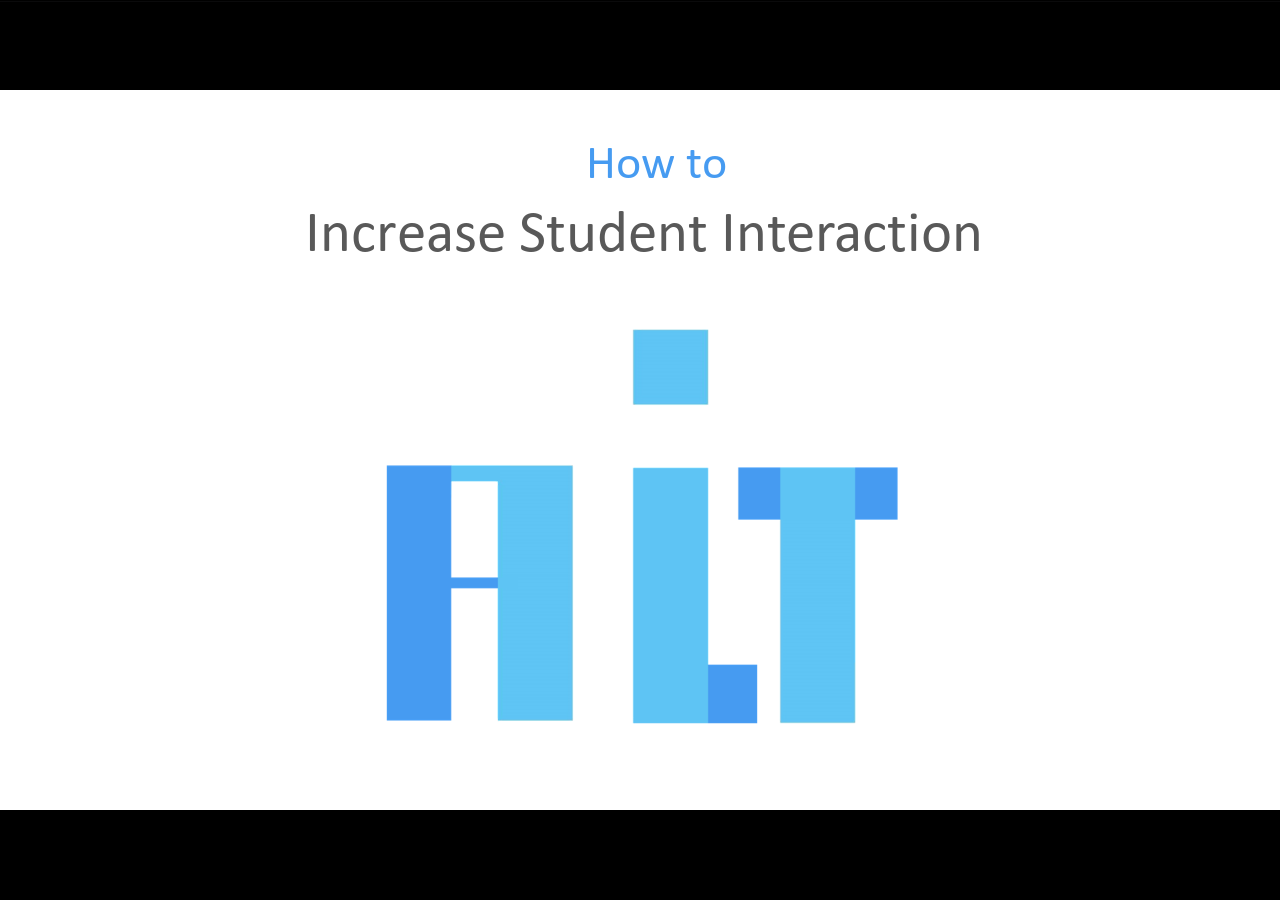
<file: index2.html>
<!DOCTYPE html>
<!--type html --><!--mainFolder ./ -->
<html style=background-color:#dcdee0;>
<head>
    <meta http-equiv="Content-Type" content="text/html;charset=utf-8"/><meta name="viewport" content="width=device-width,initial-scale=1,minimum-scale=1,maximum-scale=1,user-scalable=no"/><meta name="format-detection" content="telephone=no"/><meta name="apple-mobile-web-app-capable" content="yes"/><meta name="apple-mobile-web-app-status-bar-style" content="black"/><meta http-equiv="X-UA-Compatible" content="IE=edge"/><meta name="msapplication-tap-highlight" content="no"/><title>Calvin's Presentation</title><link rel="apple-touch-icon-precomposed" href="data/apple-touch-icon.png"/><link rel="shortcut icon" type="image/ico" href="data/favicon.ico"/><style>body {background-color:#dcdee0;}#spr0_5735bea {display:none;}</style>
    
    
    <style>
#playerView {
			position:absolute;
			-webkit-tap-highlight-color:rgba(0,0,0,0);
			-webkit-user-select:none;
			-moz-user-select:none;
			-webkit-touch-callout:none;
			-webkit-user-drag:none;
		}
		#playerView * {
			position:absolute;
		}
		#preloader {
			width: 50px;
			height: 50px;
			position: absolute;
			top: 0;
			left: 0;
			bottom: 0;
			right: 0;
			margin: auto;
			border-radius: 10px;
			background-color: rgba(0, 0, 0, 0.5);
		}

		#preloader::after {
			content: '';
			position: absolute;
			background: url([data-uri]);
			background-size: cover;
			top: 0;
			left: 0;
			bottom: 0;
			right: 0;
			animation: preloader_spin 1s infinite linear;
			-webkit-animation: preloader_spin 1s infinite linear;
		}

		@keyframes preloader_spin { 0% {transform: rotate(0deg);} 100% {transform: rotate(360deg);} }
		@-webkit-keyframes preloader_spin { 0% {-webkit-transform: rotate(0deg);} 100% {-webkit-transform: rotate(360deg);}}
    </style>
    <style>
		html.fullscreen-presentation,
		html.fullscreen-presentation body {
			width: 100%;
			height: 100%;
			margin: 0;
			overflow: hidden !important;
			overscroll-behavior: none;
			scrollbar-width: none;
			background: #000 !important;
		}

		html.fullscreen-presentation::-webkit-scrollbar,
		html.fullscreen-presentation body::-webkit-scrollbar,
		html.fullscreen-presentation body *::-webkit-scrollbar {
			display: none;
			width: 0;
			height: 0;
		}

		html.fullscreen-presentation body * {
			scrollbar-width: none;
		}

		html.fullscreen-presentation #content {
			position: fixed;
			inset: 0;
			width: 100vw;
			height: 100vh;
			height: 100dvh;
			background: #000 !important;
		}

		html.fullscreen-presentation #content > .universal {
			position: fixed !important;
			inset: 0 !important;
			width: 100vw !important;
			height: 100vh !important;
			height: 100dvh !important;
			border-radius: 0 !important;
			background: #000 !important;
		}

		html.fullscreen-presentation #content > .universal_mini {
			position: fixed !important;
			inset: 0 !important;
			width: 100vw !important;
			height: 100vh !important;
			height: 100dvh !important;
			background: #000 !important;
		}

		html.fullscreen-presentation #content .content-area > .playerView {
			position: absolute !important;
			inset: 0 !important;
			width: 100% !important;
			height: 100% !important;
			margin: 0 !important;
			padding: 0 !important;
			transform: none !important;
		}

		html.fullscreen-presentation #content .top-panel,
		html.fullscreen-presentation #content .universal-control-panel,
		html.fullscreen-presentation #content .vertical-scrollbar,
		html.fullscreen-presentation #content .mobile-vertical-scrollbar {
			display: none !important;
		}

		html.fullscreen-presentation #content,
		html.fullscreen-presentation #content .main-container,
		html.fullscreen-presentation #content .presentation-container,
		html.fullscreen-presentation #content .content-area,
		html.fullscreen-presentation #content .playerView,
		html.fullscreen-presentation #content #playerView,
		html.fullscreen-presentation #content #slidesBackground {
			background: #000 !important;
		}

		html.fullscreen-presentation.player-presentation #content .bottom-panel,
		html.fullscreen-presentation.player-presentation #content .landscape-bottom-panel,
		html.fullscreen-presentation.player-presentation #content .menu-button,
		html.fullscreen-presentation.player-presentation #content .menu-layer-top-panel,
		html.fullscreen-presentation.player-presentation #content .controls,
		html.fullscreen-presentation.player-presentation #content .change-layout-button,
		html.fullscreen-presentation.player-presentation #content .subtitles-panel {
			display: none !important;
		}

		@media (max-width: 700px), (pointer: coarse) {
			html.fullscreen-presentation.host-presentation #content .bottom-panel,
			html.fullscreen-presentation.host-presentation #content .landscape-bottom-panel,
			html.fullscreen-presentation.host-presentation #content .menu-button,
			html.fullscreen-presentation.host-presentation #content .menu-layer-top-panel,
			html.fullscreen-presentation.host-presentation #content .controls,
			html.fullscreen-presentation.host-presentation #content .change-layout-button,
			html.fullscreen-presentation.host-presentation #content .subtitles-panel {
				display: none !important;
			}
		}

		html.fullscreen-presentation #content .main-container,
		html.fullscreen-presentation #content .presentation-container,
		html.fullscreen-presentation #content .content-area {
			position: absolute !important;
			inset: 0 !important;
			width: 100% !important;
			height: 100% !important;
			margin: 0 !important;
			padding: 0 !important;
		}
    </style>
</head>
<body>
	<div id="preloader"></div>
	<script src="data/browsersupport.js?D79A6C65"></script>
	<script src="data/player.js?D79A6C65"></script>
    <div>
        <div id="content"></div>
        <div id="promoLink" class="promo-link promo-link_hidden">

        </div>
    </div>
    <div id="spr0_5735bea"><audio id="snd0_5735bea" preload="metadata"><source src="data/sound1.mp3" type="audio/mpeg"/></audio><audio id="snd1_5735bea" preload="metadata"><source src="data/sound2.mp3" type="audio/mpeg"/></audio><audio id="snd2_5735bea" preload="metadata"><source src="data/sound3.mp3" type="audio/mpeg"/></audio><audio id="snd3_5735bea" preload="metadata"><source src="data/sound2.mp3" type="audio/mpeg"/></audio><audio id="snd4_5735bea" preload="metadata"><source src="data/sound4.mp3" type="audio/mpeg"/></audio></div>
    <style>#presentation-end-screen[hidden] { display: none !important; }</style>
    <div id="presentation-end-screen" role="img" aria-label="Black end slide: Thank You" hidden style="position:fixed;inset:0;background:#000;color:#fff;z-index:2147483647;display:flex;align-items:center;justify-content:center;font:700 48px Arial,sans-serif;">Thank You</div>
    <script>
        const presentationReadOnly = new URLSearchParams(window.location.search).get("readonly") === "1";
        const presentationControlled = new URLSearchParams(window.location.search).get("controlled") === "1";
        if (presentationReadOnly) {
            document.documentElement.classList.add("player-presentation");
        } else if (presentationControlled) {
            document.documentElement.classList.add("host-presentation");
        }
        const presentationNavigationKeys = ["ArrowLeft", "ArrowRight", "PageUp", "PageDown", "Home", "End", " "];
        if (presentationReadOnly) {
            const mutePresentationMedia = (media) => {
                media.muted = true;
                media.volume = 0;
                media.pause();
            };
            document.querySelectorAll("audio, video").forEach(mutePresentationMedia);
            document.addEventListener("play", (event) => {
                if (event.target instanceof HTMLMediaElement) mutePresentationMedia(event.target);
            }, true);
            window.addEventListener("keydown", (event) => {
                if (!event.isTrusted || !presentationNavigationKeys.includes(event.key)) return;
                event.preventDefault();
                event.stopImmediatePropagation();
            }, true);
        }
        let controlledPresentationState = { slideIndex: 0, buildStep: -1 };
        const controlledPresentationBuildStepCounts = new Map([[2, 4], [4, 5]]);
        let controlledPresentationNavigationQueue = Promise.resolve();
        let controlledPresentationSyncQueue = Promise.resolve();
        let controlledPresentationSyncRevision = 0;
        const presentationEndScreen = document.getElementById("presentation-end-screen");
        const controlledPresentationStyle = document.createElement("style");
        controlledPresentationStyle.textContent = `
            body[data-presentation-slide="1"][data-presentation-build-step="0"] #spr3_5736187,
            body[data-presentation-slide="1"][data-presentation-build-step="0"] #spr4_5736187 { display: none !important; }
            body[data-presentation-slide="1"][data-presentation-build-step="1"] #spr3_5736187,
            body[data-presentation-slide="1"][data-presentation-build-step="1"] #spr4_5736187 { display: block !important; }
            body[data-presentation-slide="2"][data-presentation-build-step="0"] #spr3_57366b7,
            body[data-presentation-slide="2"][data-presentation-build-step="1"] #spr3_57366b7,
            body[data-presentation-slide="2"][data-presentation-build-step="2"] #spr3_57366b7,
            body[data-presentation-slide="2"][data-presentation-build-step="3"] #spr3_57366b7 { display: block !important; }
            body[data-presentation-slide="2"][data-presentation-build-step="0"] #spr5_57366b7,
            body[data-presentation-slide="2"][data-presentation-build-step="0"] #spr4_57366b7,
            body[data-presentation-slide="2"][data-presentation-build-step="1"] #spr4_57366b7 { display: none !important; }
            body[data-presentation-slide="2"][data-presentation-build-step="1"] #spr5_57366b7,
            body[data-presentation-slide="2"][data-presentation-build-step="2"] #spr5_57366b7,
            body[data-presentation-slide="2"][data-presentation-build-step="3"] #spr5_57366b7 { display: block !important; }
            body[data-presentation-slide="2"][data-presentation-build-step="2"] #spr4_57366b7,
            body[data-presentation-slide="2"][data-presentation-build-step="3"] #spr4_57366b7 { display: block !important; }
            body[data-presentation-slide="2"][data-presentation-build-step="0"] #txt4_57366b7,
            body[data-presentation-slide="2"][data-presentation-build-step="1"] #txt4_57366b7,
            body[data-presentation-slide="2"][data-presentation-build-step="2"] #txt4_57366b7 { visibility: hidden !important; }
            body[data-presentation-slide="2"][data-presentation-build-step="3"] #txt4_57366b7 { visibility: visible !important; }
            body[data-presentation-slide="4"][data-presentation-build-step="0"] #svg0_5737c72,
            body[data-presentation-slide="4"][data-presentation-build-step="1"] #svg0_5737c72,
            body[data-presentation-slide="4"][data-presentation-build-step="0"] #spr3_5737c72,
            body[data-presentation-slide="4"][data-presentation-build-step="0"] #spr5_5737c72,
            body[data-presentation-slide="4"][data-presentation-build-step="1"] #spr5_5737c72,
            body[data-presentation-slide="4"][data-presentation-build-step="2"] #spr5_5737c72,
            body[data-presentation-slide="4"][data-presentation-build-step="0"] #spr6_5737c72,
            body[data-presentation-slide="4"][data-presentation-build-step="1"] #spr6_5737c72,
            body[data-presentation-slide="4"][data-presentation-build-step="2"] #spr6_5737c72,
            body[data-presentation-slide="4"][data-presentation-build-step="3"] #spr6_5737c72 { display: none !important; }
            body[data-presentation-slide="4"][data-presentation-build-step="0"] #spr4_5737c72,
            body[data-presentation-slide="4"][data-presentation-build-step="1"] #spr4_5737c72,
            body[data-presentation-slide="4"][data-presentation-build-step="2"] #spr4_5737c72,
            body[data-presentation-slide="4"][data-presentation-build-step="3"] #spr4_5737c72,
            body[data-presentation-slide="4"][data-presentation-build-step="4"] #spr4_5737c72,
            body[data-presentation-slide="4"][data-presentation-build-step="0"] #spr7_5737c72,
            body[data-presentation-slide="4"][data-presentation-build-step="1"] #spr7_5737c72,
            body[data-presentation-slide="4"][data-presentation-build-step="2"] #spr7_5737c72,
            body[data-presentation-slide="4"][data-presentation-build-step="3"] #spr7_5737c72,
            body[data-presentation-slide="4"][data-presentation-build-step="4"] #spr7_5737c72 { display: block !important; }
            body[data-presentation-slide="4"][data-presentation-build-step="1"] #spr3_5737c72,
            body[data-presentation-slide="4"][data-presentation-build-step="2"] #spr3_5737c72,
            body[data-presentation-slide="4"][data-presentation-build-step="3"] #spr3_5737c72,
            body[data-presentation-slide="4"][data-presentation-build-step="4"] #spr3_5737c72,
            body[data-presentation-slide="4"][data-presentation-build-step="2"] #svg0_5737c72,
            body[data-presentation-slide="4"][data-presentation-build-step="3"] #svg0_5737c72,
            body[data-presentation-slide="4"][data-presentation-build-step="4"] #svg0_5737c72,
            body[data-presentation-slide="4"][data-presentation-build-step="3"] #spr5_5737c72,
            body[data-presentation-slide="4"][data-presentation-build-step="4"] #spr5_5737c72,
            body[data-presentation-slide="4"][data-presentation-build-step="4"] #spr6_5737c72 { display: block !important; }
        `;
        document.head.appendChild(controlledPresentationStyle);
        let finalSlideTransitionInProgress = false;
        let waitingForPresentationPlayer = false;
        function isPlayerFinalSlideVisible() {
            const finalSlide = document.querySelector(".final-slide");
            const bounds = finalSlide?.getBoundingClientRect();
            return Boolean(bounds?.width && bounds.height);
        }
        function applyControlledPresentationState() {
            document.body.dataset.presentationSlide = String(controlledPresentationState.slideIndex);
            document.body.dataset.presentationBuildStep = String(controlledPresentationState.buildStep);
            const player = window.controlledPresentationPlayer;
            presentationEndScreen.hidden = controlledPresentationState.slideIndex < 55
                || (controlledPresentationState.slideIndex === 56 && isPlayerFinalSlideVisible());
            if (!player) return;
            const playbackController = player.view().playbackController();
            if (playbackController.currentSlideIndex() < playbackController.firstSlideIndex()
                || playbackController.currentSlideIndex() > playbackController.lastSlideIndex()) {
                if (!waitingForPresentationPlayer) {
                    waitingForPresentationPlayer = true;
                    waitForValidPlayerSlide(playbackController)
                        .then(() => {
                            waitingForPresentationPlayer = false;
                            applyControlledPresentationState();
                        })
                        .catch((error) => {
                            waitingForPresentationPlayer = false;
                            console.error("Could not apply presentation state.", error);
                        });
                }
                return;
            }
            if (controlledPresentationState.slideIndex >= 55) {
                if (controlledPresentationState.slideIndex === 55 && !finalSlideTransitionInProgress) {
                    const finalSlideIndex = playbackController.lastSlideIndex();
                    const finalSlideController = playbackController.getSlidePlaybackController(finalSlideIndex);
                    if (playbackController.currentSlideIndex() === finalSlideIndex
                        && finalSlideController
                        && playbackController.clock().timestamp().stepIndex() >= finalSlideController.Ya().count() - 1) {
                        finalSlideTransitionInProgress = true;
                        playbackController.gotoNextStep();
                    }
                } else if (controlledPresentationState.slideIndex === 56
                    && !finalSlideTransitionInProgress
                    && !isPlayerFinalSlideVisible()) {
                    finalSlideTransitionInProgress = true;
                    playbackController.gotoNextStep();
                }
                return;
            }
            finalSlideTransitionInProgress = false;
            const targetSlide = Math.max(0, Math.min(
                controlledPresentationState.slideIndex,
                playbackController.lastSlideIndex()
            ));
            const targetStep = controlledPresentationBuildStepCounts.has(targetSlide)
                ? 0
                : Math.max(0, controlledPresentationState.buildStep);
            const timestamp = playbackController.clock().timestamp();
            const positionMismatch = playbackController.currentSlideIndex() !== targetSlide
                || timestamp.stepIndex() !== targetStep;
            if (positionMismatch) {
                const revision = ++controlledPresentationSyncRevision;
                controlledPresentationSyncQueue = controlledPresentationSyncQueue
                    .then(() => synchronizeControlledPresentationPosition(targetSlide, targetStep, revision))
                    .catch((error) => {
                        console.error("Could not synchronize the presentation position.", error);
                    });
            }
        }
        async function synchronizeControlledPresentationPosition(targetSlide, targetStep, revision) {
            const player = window.controlledPresentationPlayer;
            if (!player || revision !== controlledPresentationSyncRevision) return;
            const playbackController = player.view().playbackController();
            await waitForValidPlayerSlide(playbackController);
            if (revision !== controlledPresentationSyncRevision) return;
            if (playbackController.currentSlideIndex() !== targetSlide) {
                const currentSlide = playbackController.currentSlideIndex();
                const currentStep = playbackController.clock().timestamp().stepIndex();
                playbackController.gotoTimestamp(targetSlide, 0, 0);
                const position = await waitForPlayerPositionChange(currentSlide, currentStep);
                if (revision !== controlledPresentationSyncRevision) return;
                if (position.slideIndex !== targetSlide) {
                    throw new Error("Presentation player navigated to an unexpected slide.");
                }
            }
            while (revision === controlledPresentationSyncRevision) {
                const currentSlide = playbackController.currentSlideIndex();
                const currentStep = playbackController.clock().timestamp().stepIndex();
                if (currentSlide !== targetSlide || currentStep === targetStep) return;
                if (currentStep < targetStep) {
                    playbackController.gotoNextStep();
                } else {
                    playbackController.gotoPreviousStep();
                }
                const position = await waitForPlayerPositionChange(currentSlide, currentStep);
                if (revision !== controlledPresentationSyncRevision) return;
                if (position.slideIndex !== targetSlide) {
                    throw new Error("Presentation player changed slides while synchronizing an animation.");
                }
            }
        }
        function announceControlledPresentationPosition(slideIndex, buildStep) {
            window.parent.postMessage({
                type: "host-presentation-position",
                slideIndex,
                buildStep
            }, "*");
        }
        function setControlledPresentationPosition(slideIndex, buildStep) {
            controlledPresentationState = { slideIndex, buildStep };
            applyControlledPresentationState();
        }
        function publishControlledPresentationPosition(slideIndex, buildStep) {
            setControlledPresentationPosition(slideIndex, buildStep);
            announceControlledPresentationPosition(slideIndex, buildStep);
        }
        function queueControlledPresentationNavigation(direction) {
            controlledPresentationNavigationQueue = controlledPresentationNavigationQueue
                .then(() => navigateControlledPresentation(direction))
                .catch((error) => {
                    console.error("Could not navigate the presentation.", error);
                });
        }
        function waitForPlayerPositionChange(slideIndex, stepIndex) {
            return new Promise((resolve, reject) => {
                const deadline = Date.now() + 5000;
                function checkPosition() {
                    const playbackController = window.controlledPresentationPlayer.view().playbackController();
                    const timestamp = playbackController.clock().timestamp();
                    const nextSlideIndex = playbackController.currentSlideIndex();
                    const nextStepIndex = timestamp.stepIndex();
                    if (nextSlideIndex !== slideIndex || nextStepIndex !== stepIndex) {
                        resolve({ slideIndex: nextSlideIndex, stepIndex: nextStepIndex });
                    } else if (Date.now() >= deadline) {
                        reject(new Error("Presentation navigation did not change the slide or animation step."));
                    } else {
                        window.setTimeout(checkPosition, 20);
                    }
                }
                checkPosition();
            });
        }
        function waitForValidPlayerSlide(playbackController) {
            return new Promise((resolve, reject) => {
                const deadline = Date.now() + 5000;
                function checkSlide() {
                    const slideIndex = playbackController.currentSlideIndex();
                    if (slideIndex >= playbackController.firstSlideIndex()
                        && slideIndex <= playbackController.lastSlideIndex()) {
                        resolve(slideIndex);
                    } else if (Date.now() >= deadline) {
                        reject(new Error("Presentation player did not settle on a valid slide."));
                    } else {
                        window.setTimeout(checkSlide, 20);
                    }
                }
                checkSlide();
            });
        }
        function getAdjacentPresentationSlide(slideIndex, direction) {
            let targetSlide = slideIndex + (direction === "next" ? 1 : -1);
            if (targetSlide === 8) targetSlide += direction === "next" ? 1 : -1;
            return targetSlide;
        }
        async function navigateControlledPresentation(direction) {
            const playbackController = window.controlledPresentationPlayer.view().playbackController();
            if (controlledPresentationState.slideIndex === 55) {
                if (direction === "next") {
                    publishControlledPresentationPosition(56, -1);
                    return;
                }
                if (isPlayerFinalSlideVisible()) {
                    const finalSlideIndex = playbackController.currentSlideIndex();
                    const finalSlideStep = playbackController.clock().timestamp().stepIndex();
                    playbackController.gotoPreviousStep();
                    await waitForPlayerPositionChange(finalSlideIndex, finalSlideStep);
                    playbackController.gotoTimestamp(finalSlideIndex, finalSlideStep, 0);
                    await waitForPlayerPositionChange(finalSlideIndex, finalSlideStep - 1);
                }
                publishControlledPresentationPosition(54, playbackController.getSlidePlaybackController(54).Ya().count() - 1);
                return;
            }
            if (controlledPresentationState.slideIndex === 56) {
                if (direction === "previous") {
                    publishControlledPresentationPosition(55, -1);
                } else if (!isPlayerFinalSlideVisible()) {
                    playbackController.gotoNextStep();
                }
                return;
            }
            const slideIndex = await waitForValidPlayerSlide(playbackController);
            const buildStepCount = controlledPresentationBuildStepCounts.get(slideIndex) || 0;
            const buildStep = controlledPresentationState.slideIndex === slideIndex
                ? controlledPresentationState.buildStep
                : -1;

            if (buildStepCount && direction === "next" && buildStep < buildStepCount - 1) {
                publishControlledPresentationPosition(slideIndex, buildStep + 1);
                return;
            }
            if (buildStepCount && direction === "previous" && buildStep > 0) {
                publishControlledPresentationPosition(slideIndex, buildStep - 1);
                return;
            }

            if (buildStepCount) {
                const targetSlide = getAdjacentPresentationSlide(slideIndex, direction);
                if (targetSlide < 0) return;
                const targetBuildStepCount = controlledPresentationBuildStepCounts.get(targetSlide) || 0;
                const targetBuildStep = direction === "previous"
                    ? targetBuildStepCount
                        ? targetBuildStepCount - 1
                        : playbackController.getSlidePlaybackController(targetSlide).Ya().count() - 1
                    : 0;
                const currentStep = playbackController.clock().timestamp().stepIndex();
                announceControlledPresentationPosition(targetSlide, targetBuildStep);
                playbackController.gotoTimestamp(targetSlide, 0, 0);
                await waitForPlayerPositionChange(slideIndex, currentStep);
                setControlledPresentationPosition(targetSlide, targetBuildStep);
                return;
            }

            const playerStep = playbackController.clock().timestamp().stepIndex();
            const currentStepCount = playbackController.getSlidePlaybackController(slideIndex).Ya().count();
            const hasNextStep = playerStep < currentStepCount - 1;
            const hasPreviousStep = playerStep > 0;
            if (direction === "next" && hasNextStep) {
                announceControlledPresentationPosition(slideIndex, playerStep + 1);
                playbackController.gotoNextStep();
                const position = await waitForPlayerPositionChange(slideIndex, playerStep);
                setControlledPresentationPosition(position.slideIndex, position.stepIndex);
                return;
            }
            if (direction === "next" && slideIndex === playbackController.lastSlideIndex()) {
                publishControlledPresentationPosition(55, -1);
                return;
            }
            if (direction === "previous" && hasPreviousStep) {
                announceControlledPresentationPosition(slideIndex, playerStep - 1);
                playbackController.gotoPreviousStep();
                const position = await waitForPlayerPositionChange(slideIndex, playerStep);
                setControlledPresentationPosition(position.slideIndex, position.stepIndex);
                return;
            }

            const targetSlide = getAdjacentPresentationSlide(slideIndex, direction);
            if (targetSlide < playbackController.firstSlideIndex()
                || targetSlide > playbackController.lastSlideIndex()
                || targetSlide === slideIndex) return;
            const targetBuildStepCount = controlledPresentationBuildStepCounts.get(targetSlide) || 0;
            const targetStep = direction === "previous" && !targetBuildStepCount
                ? playbackController.getSlidePlaybackController(targetSlide).Ya().count() - 1
                : 0;
            const targetBuildStep = targetBuildStepCount
                ? direction === "previous" ? targetBuildStepCount - 1 : 0
                : targetStep;
            announceControlledPresentationPosition(targetSlide, targetBuildStep);
            playbackController.gotoTimestamp(targetSlide, 0, 0);
            await waitForPlayerPositionChange(slideIndex, playerStep);
            setControlledPresentationPosition(targetSlide, targetBuildStep);
        }
        if (!presentationReadOnly && presentationControlled) {
            window.addEventListener("keydown", (event) => {
                if (!["ArrowLeft", "ArrowRight"].includes(event.key)) return;
                event.preventDefault();
                event.stopImmediatePropagation();
                queueControlledPresentationNavigation(event.key === "ArrowRight" ? "next" : "previous");
            }, true);
        }
        window.addEventListener("message", (event) => {
            if (event.source !== window.parent) return;
            if (event.data?.type === "host-presentation-state") {
                const slideIndex = Number(event.data.slideIndex);
                const buildStep = Number(event.data.buildStep);
                controlledPresentationState = {
                    slideIndex: Number.isInteger(slideIndex) ? Math.max(0, slideIndex) : 0,
                    buildStep: Number.isInteger(buildStep) ? buildStep : -1
                };
                applyControlledPresentationState();
                return;
            }
            if (event.data?.type === "host-presentation-step" && ["next", "previous"].includes(event.data.direction)) {
                queueControlledPresentationNavigation(event.data.direction);
            }
        });
		document.addEventListener("DOMContentLoaded", () => (function(startup){
			function start(savedPresentationState)
			{savedPresentationState = null;
				var presInfo = "eJzsvVmPJFl2JvZXAjGv7sa7L9UcDnIdtiRwBugSGwNWgYjM9MwMVmRGKiKqqouNAkacF44ESIIECRAE6EWQHgYYQAIkCAKoPyOCFPXEv6DvO/eaubmbL+Zblkd3ZXWHm5vbcu65557tnuW3l9eXX1z+1r58Ep5Frab+mXJTl9TzabbPX0718/zs2bOXL/LTkH68nFw+4GJ8vObnH99+f/Fwe/HLj6/vZlf3s4tfPXz7ZvbxASceZndXrx+ubz/i0u8vv9Amqcnl+8svosHna9z6+vZu9qtPd3+etXM+6oTrPn13+YVROkwuvyVE1/dv72azP9e6Mbbxf669iuoXuGx2+cVvLz/yzzf8g68Pd9/OJpdXl1/8mfxw+ekTLruXr7jEGnnj26ub+5mclqMfv/5xUq7+eL9wtdt89afFq+2WZz/0r9Zbrv60+WoOc37x20VAglxcMDF88s3ixX7zxd/1L06bYb5fBcb6q2cr4Fh/9duFq/OWq18tXB03X/3dtwtXbxnld2/6Vzu1+eqHBbij2ojthwUEpnUkgusvPyzQOxfg/eWPOP+J56/a8zfLNDO5vCNxXf4oa+S3l2/bp/7Yvriu6V+SD7xML56ll+bpNGf3ZOqiM9P8wrtpVu7JU52fvrBPXvxYQL58c/Vw9dUf3N9cv5np5i84kNfLZ18XArmp55ub29dXN9Pbjzc/LN74jkte4eBLgnjdPebh/YdXuOTTu8pIXOUjCcC/6UaKx6vJHAW/we3LTOm+z5W+uvvqY2FehaEAB0CiapTS8hjXRJej8+Bb4E4mmtlU6x+/nhAwQfWffV2noyDwTb1ZlX+u3l2YUpm8azkCKuQR9++vPs0q8n/4BAgudSRznf3mYRvs9bJfPsw+lAdcvyElfLqzf+6j9a9mV7ji1atbIOHPTPZNMNqZ7Jy1PruJVrpR0WmdfYgpaj2JYK8heKe8idbZ6CdJNTHhioAbjE0mYbAPd1cf79/e3n14OsNfokxPFP7Tk6kNuknWhGhwDyYoTKZONTaroHBGJx2c7j/hyVuMpfeA4f3D24n7I4zJKGeMDdYkQvT+5c31p46Gvlv4dnf7cCXYJmHdXH+clSXy9vrmphy9u7n9vhzdzd7ezMrUyHfM7Zv2t/vbtw8v3ryrdz+8h0R7zmOu/hUT39Hk6hl2wxn2MTQ+eOOCT0ZZbSY2NyDY6JNLNiVgdaKB4BiT0l7bAFmbJiE2yQcTcrLBGR+3zDCQl1LKMSoIYWDRY9Jtk4FFm6I1GRMQNs3w8P7h7b0ZHj+mmEO2QVkPrWHVmH7iGX71TphZnT0/nD2rfJOddyBc5V3AzKygZWUbpaMyKankM0RVSLEBXvAwDBxD9lvWp9eNVy3qOP1TrIkmKI2vIXrOyMb1Obh/1e3vr+6/5BM+Xd3NPr7+oaork47K7ZzKcfQR77m6uf7L2Zt/[base64]/zVzgTtLX7RKimHV4NZJIw6gd/oTIxb42L3u4dkCS5NDE5GPOkEr8ajcIU3trsHkifimRuxDPmHhY5rdQBo9uTv+8zD2/l1cqU3IHRr8dbP8k7QpTWKMge3+jTqpRBkSYOGNYQPJBzWGd5FIQX6A91hKWCt4DuYKLQZLk/j8Cw7sVpB0uWJiSpbLBI+AErNREcdSJnty3m9UcfnYif67+tFDebrEwi8n1K0U4//VRnXn5aPH+rHN+Xzbfn4/rYo/YsWVnxmXrigX07tM+Onzj55Pk0vrJ6GnJ9BDuTnT8PzFRaWWWlhme0WltluYZl9LKxfXX1z/eb27prG1N/+1f/xt3/17//23/zbv/03/[base64]/b1psBI0l9rCoxaB1/vNiYYh7BLIeEhF2yP7qPxnuw//tTcfrWpvsTxNhjsi/N8RF6wYZ7HcYb18zySTewwJtg4oAXX+ZT02c3zYVL9OTgNVsSTKRTVDKmeX06fuJymLr6AGWKfO/tSr5DqdqVUt9ulut0u1e0+Uv2Pr99d3b+/nv6Ht998++rbjxf/wR//igJeN/43F0/+oy8vXnx8d3N9//6ru4tnN1f397N7/HpnLl5+e3Mz/fL6w4wX3W9UAXZTB8KrVopCqW6S91CFA5VlD9UevAToBiGBpXDnCLTZOGudaM/QGv2EmiNoDIsJJjNV6mUhSkrl5dYnmxN51JTeDYNFm32k8RyXhejwluEdA21gPg5YFU2OMRpToARXdHR4JXFkUb2lDd2YgH8GVgKYJawRnZuEUduW8w7GoVQT7MKS1z5jgeG5KWWYu84tj2Nwy/CO4ykDBQEnktCjYXGnh2VXbWHFituiOFRaqv7woy2LDS7EcYtkvQtxzIr5erchqcaASHVHu3VIOBdN4jo6S7VhZz66SbFYoIPjsZUNdDCOyayng5EcZ/yQfA54YkhOla0Cv3JI57cPsDh3GFUyOeuYVYwaaKDDp1Hae6xaFw3mauJdnFgsDKjfOWSXjDM6b1EDo208piiZxq27a6D6yT2rbhl4+Msu8lgXv8ZyzRYav8aseAU+qi0Mg5Tpj6Yz3dCcAavy9NzahDUcqSSCTUTLi002SuFifDcu2YnWHo/ic3CgczSTrJ11Ok/AanC7kU+fQfe40JGNgJaixnUhKrxnQmYBo2MCFoQrwiQnkJCvgGljBVTMBl8KbVj86XOYoe45qub4SeOJE+4uaqdxoDFn0HQLhAQ1g9bp1ovKRjwYgNDVmCcBr4OWPIFK7wAcAfKgdJ6P/[base64]/fOF3ThTqAH8+S5F421WhAsr9dEFG12OjozJsW3U+gEHmdJ9iB+ZR3GiPcpEiq0D1CV4IDIBh1YsExiEvYfZlJGnzTfR0dyFj9qJiPkvbCmDWkID1dC/JETCriiBt5sBBWkCaRplk/gzZBYCI1Pps4ABo35AIE53gHNyE8yTbwciXGuPEhlF/jZQk2/OyiOoABsLA2A70kRCSsmY13hVc7RlY5FGBLd+oAheZI/+HgScs8uF2qIBq/kFZHzAKMKYoArFdiUlQuTEU/KxEjmIIOCfMC8JeI4kvL5OyYOUyor3sjYMEjCWg90mdEMugE+MC2gOwsQORf4AD0LCXBtArjMrYJyQPyA/[base64]/HkusQApBdY5wTkgRG7iciXzK157xN5JBd7LGICIJFuoOIRZ2AtYKImCw+GUOXLIggmxXJghaYU9WhLmvHRF7GTYC1MqI4EwFXYnikocOQ7QIEFA4f+ZYgVDBG/c1dXyBFDBvEFUg03jMm4EsQFyBbUwB05mX3Idd8eBHlpEPGJA3AYUBL0N3BfUBTYODg/5xdTP4HYAUkUjlrZJIyKmOtSDQQbMyhcwqYi9yGqhSVyeYDAOINYjqBkimX8X7gFeALmB8oXADLgIiREzW1Yx+08LgUG0HBb0oOT4XewAzCSiQk5yFjkfgyF3AgDoA3jY+FrAbOAGzAvAJhc0ZqimGCUQiAmEGvGWPIBsDtH/QDvzcAAvifKPOi3+MB8UF2KslbBg4RSHa6dMLgJQwOGgHuuOYuZBkA4H6kAaYbMgDDxHKMZvAAsaG+KFAEqsLTwOoX3RawtEYOO+9GRWg/[base64]/dQdUGbUeHJjyQMPhk7VS2lb5y58oB4RlYTlBlRPuStlHgUyJRuIhsWKOFPeHA5UNJ3IDio88FFRMVVGeXtaJshLZUeEO7ZBsBcXHApzypgwgUUsuY+Ow8apM5YBnMPPtxa49EBxhKuUAWEvWLBxgrk1Ru0HeVeUDfa3dFx9vAD5uL/mTZzk/fxG5463M1L1QL6dJqyfTl0+Uf6GeQz9/+XKFl9yt9JK77V5yt91L7vbxkv/d//W//3//3X/z9//FX//9//zv//6//6u//2//VzrJt5+9mJ/WF/hBDpwqH/mru3/8m7/+6tuXL9XTf/if/tN//Jv/7B//5r/+x7/5t/zV7HS1HVztN1z9d//D//0P/+5/5NH/+3/+l3/3X/01j/7hP//fcG7vrXxdnByvrnJ1esdoGy5vrVoPIDSjBrYgVUAutiAcoKFKDe7PPS7qqLqx4BaZaSFQbMSnt+D19oZRoFiS0NvoTmRkqmqwZmFgBUsjzeolr/fwluEdPe+9DksjgaxMDcSUbZ1QE6jbTTDQiizDeVwQS3PJ4VqjUykwxak58N/71IDZQLuAMh/KQEqMrAPWqPGEvDyQ5TuGN3Tj+O6dXRpGMqFhZF7dh4UyglsbWnKG/IdCsM5H5UhyxjNYhyw7+0h3Wx2FaqieQhhBE3MMswaMGC9sakh2z2hHuhamK86tuHNqMeuYf6iyMAthm0ymEYBY6qYpQNOAkrR1Tusd3lD8cpb6uHBLuID62HScl+MkKhIMwFijx6H/AhOQ8cUdDeWk8QyhhP4X+bqKBgzQlw0EmLOKGhkHCJip9UG1h/zWMBemq88NbgWyxRDCpIoQiJNpsE2ExYFFAs11RXxHe4svFMFdWNwOrVfVLdY+Zcdlkkj00sNKoBddSMLZ3EAlLyTMUdNhUlzH3R4Co+yEgJYpGi+nIHe0aSRmvPr8EwSxEI9fAn75huH1x9iNWmBNJ45NWWAeJ33X4gI/8avcZ8RgPPW7tmzYLfruF7hoUd2wPJoUEw1HmBSGKmbwDV1jmf40JZ4LkLaj41rBuhKZgaWPlQyrQotc2xbDbyyYPax0jBQ2HRMgpnh8wwgLRZFZeeJ6r/7g/lW3b4vhzwsO/tWa7GHo0FU/[base64]/6rA5PtUUF+/I+ikOK5TD4zkLNkzxKNfB+hke4Uf4eucRWVj5rg7AnXty7pJ7pIz0eB6SwdT9FP6SHVb40HlyEnkQc2rm7gSoASA7gKyZBkaiYY530ECkpp2SmCYHWaAyrvDVSzCajEDkYFeeWJMQ+vCZlAQ3pKujeJsGJPXT+J7WE9U2R9RJKCqHzPdImE/lZc5Tt4HZ4Rnewv22I1KVNp9Vx+ic8msEUFzBxA736a0XPKM8fGtJZJy7b+Q4nKxvcETwSZnmcwsHPjC7BELg5bNspi/1y2dT9+JFmj5N1kyDf5KTef7kubNuxb6ZX7lv5rfvm/nt+2Z+n32zL28vZh+vXt3MLu7b0jYPtxevb2ZXdzc/XHz78c3s7v7h6uObC/7/9e2HD99+vH599TC7+Oru4f3s+u7i9tP1RyBebrvFqbv7i+uPbTB1w52rf357dcPPf/Ht3UV73BXUuf80u/rm+uM7POfT7d0Dnv5wPbu/AHnOAfrq7ur+4sO3r99f4PPT7f39NeDduBO28tjlXJ2TDGlzuX/RwGu59qf1m2zVJRVfR1P99wqGNZ+hYNvVJTSRyms4veyc56b2VCe15IKXvW6c7W0T2KW3eA+txJF/VpGEGyJjsC3eKpqRk83xprf2uMmO1a4ZE1SVxMH+V/awAVyrH2ojAkdR+4XAKW6C5c2OwS3DO5bzcPoDyRBKgDYVQ5PRI9CEEpPuSpaB5w4+A9YhKeibXCidY/osbmEgAErjTe1Te8VytK468/JABrcM7+gNxA9mpHDOVj8Aa/[base64]/LgluEdx9hP6y+rnzq7K54alsliUtvnGbZfGOUi319+tR++qbxmxTsmyxfpetEHfSn6iJJr1YYLTblQynresv7jkvzZbfr8GZFSOD0so/cdl0R90Yi3Sfv1antP9q9VzltFYFczTY+w0rZAvr+W/uZUhteJ1da1Fp0dTvsR1a8NHsVxyth663+MZvb1kcaU8VOKVv3UkZGrSYcmyNr5dSvm93ha6Yb5Haejrp/fMQrr17uNSWU8ISdmGDF7wpyjz3jF/LZm5to59qvW8LEU9vVTPE59XzvDY3T5r3cdkGEKkWwZGf9Ipvdwz8HFWsoIQ8o4nhG0njLGmURrKWOMffT1PgOKIdRYqHNk7YtxYHE4dUe0/DaobuPswPVq3Qij8PBMb+gY9Mn+fnxYzJ2R1DjJPWJSlEuSXmMyiNp+Pkg8Xqy4eGSjxU4ivoE/TBIztCVPBlTJLCbJwdOfE1PMO8sTywRR5vJrlhPmetAhSsL7Z4eI3IsZe5gyrAemPOI/U1LktCk1cvd6cgbH0oE5qdrChgpMVcQn5JtLUbJpY/DdZYv3YmFGp8wkMwefdX4r3sa8HdwkxImFPeqYSCqZh5KMG6Auk6GCyzI3G2p2yIIBb6UAAItwS0Iv2A+rqjMPLEMLY3qecRwF0/pYJoHp7KqUPmDKFtP8FCuijlkkzEcNJSOKu3Ms+WC0pAE77kIy59lRoDE11LCKg5J7gTbmrjpezXy0UvRA8lBdVFJjACZBYGkFApsBK0t/EIVOMbN29Lzh9sxkOcLABzDixkfmknlmXHPYTFhLzKBWJjgmvHmPtU4y7i6xkskfmewMrDLTXYHC9SQZLSl9UHmjJNbtSla8MTKVlEhJqQfN/[base64]/HAsvgbw8UMSkZSdpqZL9zlBGJiFneWGwzjL7WgpzKAEgMQ01AqcABEs6lDUAzpiipFv6yHx4xguFuIsYoMbEDFnRXFhVilm6RioHRFaZws/[base64]/tXa61jKAgGCl+yTZ+FFFmXu1E1mf7cfXa2O5xls/NOtKBFFn/YAhMSQp/9RdWQ4M0vCMx0vPps/MkxdTMDM1fZKf+al6Rkp8YZ4813FFkEZYGaQRtgdphO1BGmGfIA19/3Dxq9mH2T1sxwswwDAIfjiHJkmroNzkRX+bZ3Nj3YTUUDwyKC1KBoJVoQm9IDuIM71chJeXWAy3Lb+8JU4/[base64]/atuP7xBFOv+sVlKpLMStJtZTVbK5yWYviwzo1iXCTY7vlgxVVjtBeoqFEkWFlvdrSQrz8qytOJhl9BSlQMx8Lsz7BaDpYeDHMWP4q1nrxY5k8WpxmZCUlXSaFiWk1IT0Na/YraH+qV9M8BiiTJ5vOHKhi0SRYPUPis67+TxiX4JHVgLieXnugPPAn1OaqjCWKY65R0DuKGum0D7odRjou6WWEFVKvu5JF6RwLpVmvWvAKqWkoEVKDqGpeagZ5k/[base64]/TmhjwojWrmKaT1oKdBqWY1MxsM8HBY8BK0yxxzUGFk2EE+nbR/xPdOUxvoCXU9YBM4VJyMmK658S1nURtwBtI9N5u4UWGDyhgXX+MXF8snKlhgrOHP77tTBgD+eJe3MWq7EXlCsQxm6e9pn0ldGV2D/PD+xIGC6Z9a+lKp3655rLHdq5/jg8zy/t89lpiFrngmanDgPVVlqkDHBmcLM1r0ABMo6v73HzR8vnyw5p1idzBgvrAPrwktBLpbXVGsRLyX7CtCxPk3PEVu/w9TESiaIISkp8cqy0FaIEvCsfbpmSzy6Q6Bas++WDhi0G34aYZ2Yb1itG3v2WZCGk8JxtIrnn3QkMhc+sFBcmn9ypyaug47/sU+GNQsQsZgb1hrrYbM0HjtmdefLdbZ0/strnwoaE1/KEnikcpb7s6wAali2GDPXwsoircmtfSTohWu7w2X7vdAenh9TNwoXNlASfa0YAZQdy5K8hhFFIANbuS6zpVmfFWTD+sRMapIf1voojqdMnV+cwrLJsCEWZUnDNPTTsMxsqtv5VjeM5IB4NjX2IwBNzFDtcLCzKazccorqbqbw4P6NpvCYMfmcGyzlmsK8xrp/vKawMk9ePHvy9OnUP3F+6sLz59OnL0KY5ufheY7Pnz97rvMKUzitNIXTdlM4bTeF066m8BmZva1x5l73nEjWNZqbLayTjndQ2OTGyItYKJsbLbBAXBPAAHUb9ZRAmlCIY6/p0SbTzMeGPvUuQW9q6TLtt+DaaJkt377q7i2GWbzcblYfCxNnFOPTOjoWZtwnRsvYwPLLJTkXegmbstHa7OKZtnpBrMtNYj33UKPhtvpEhnecykOyyxD3n663J3CfuH3ni4sikUnkGp668+zBJmwc86e5/b0tBmt4/[base64]/zAAoSm7vP2QB9SRIjM7/[base64]/ePcncJ5D5Lt1KYgiRbsmFHaGbBTieyB7EQlHabAP2vV13Yu5xjP2auk+9NsE9NCxAfMvoQSvQj86EIBKqneGnP0/PBANhaJl+6n7u1zshtJHHSwa+4r6KLIhmhjPeOK+htYL2nhoLt9fpc0A1n7irj69v0O2FGqHODl8kAGVsqBC6n85I3EJwcGduelM86Xa0ChrpwJEtjKi3V9DmhGYPbcZiu3l/44+8LspMcbnyObYYGVyXyFR/aHeu9yMWi7eLH3RYt0XnoJEcJUdDQeVFCNKgdKeHRvyKeTOMGqlhKc/Yn13LVu7/2N4DNyx9RsuSXzPoalkUFmLI5iElVcHmmKDSwsRgaV/Lkt5r63A3M/W3Fdgef4QcHWgbk/uH/V7btFRxDfv55dv3uP7+5oxv/IA4ZrH/OBVBrNXOPRsmkd0tyAF73dxdIbkoGjnWZDfblE7HeKE1ScKE2BhiC3ko25D15aATG5ljvl1JiYyZIMGzYF0efIWYq6laVEri427RxgV3bqO8nJHl5M9ZGuo6XzHlQF3VnwMKqkMlmQh/[base64]/yiQMdPCgNhsTyXpeAdj21WOT6Qw2aoodpxvu5kqPC1dnjFOIoVEYGjp6Ky5Hyw/BbpdRahAJktrZx8kJHQ3OqbFJS3ewMMYCZRLkJX0jpM0Lll5kt22AWKbFKPrxKWgZP1rxlwJTmjMCMRaEqok6ctLYJiR7oKqZe4rJciQWUD+4PoiRUuzXAnPJH/jRh0PRjEL5piKK4dSU+z47sAwSsCs/Kk76JxEm1QKlk8uF9PrLYA5mwo7s2IKz3/CxVHpzTAPD6xi7KMMRxejtDugjElbfVXr1SCsaDoQwc5oISw8WTEukNd0xtsuMFNjEF4c2B5YHAzRiGJEmCUxcE+YAxaA7C2AREx9hZa0y8B35DWAjYAZcxODEACI17mCjRLeeCjM7e2BMbmiEpiqSHTD2Q/[base64]/v3q4eHt7++bize3FD7ffXtxcfzP7Z/zlj6/vH27vfvjq7vn8h4v7b+/fX+Pndbf9+v3s48X1PU/dXby6vnt4/+bqh3/G0AK8+V/hutdXHz/ePlx8ez+7eHiP5119mF38J9/O7jmVLHh0f/thdvtxdvFKXCjNxcvbu4vZb64+fLqZTS6u38pN3fXf44arm7vZ1ZsfcO83szf/z7/+X/CuP8G7/vDTxf3DDzezf/rV5dvbjw/T++u/nH2hzaff/OL17c3t3Rf/pMRy/eKryz/6LGD94Vd/8OmPBllYtWazaVT3j9FlaVNX1OLCevW2K9yLZQZz3fmuoYTTuqmFkkqMVGPp4ATPac+YJiduR/V7BS1GpzTzTmulsptuXOZeRV5R7XZw+dLVvVK3aQl66NGNYWNvlmyQVi82x4bMA3/AZAa1eHVqJLdINQMwyk/ll36LSrf0zqxy401pk2ClcUllaioAb7atNkYnX8MWGXPgBsCwalUEZ2XHbqZX4pQSzsiokFLMahlIbxtoW4Ghh7VqZYlym9ex3F5R1yyHIy63p+wPeVh4NJd/rKKS6EAZFh5dKND6uvKvO7IjfD5cypMknYoRXGSXFIv8tlDeNm2E4qiVdNe/atvo7nUhC82yt2svMvOLjvPau/JA2CELDwwrHmh+2oqx7cqpPRQy1jZLYjCeQXL0TWBMpnGmthtxUpk1MseotugzLLvQ5Ki7lhqbveW66BvsON9WDmWTHJd8ZDqIrNxN3nId09L9WtnB7YeEPfZ952ycI/9gjNHwtevUKLBc9gjB1LUFa03wDbQKlUz5bn1mD6tIh5SoUeBmVKsSw0+YG+fiHkrU+8vTF7edaxWbM+gXickpSCLWWHK2sENwf4gDelOgmJZmbmC8TaZDMpeM87xr3gAos5F0NlBtoc/d8gaG92/MGxg1pgiJSY+PaZv1nFfawJqw2MW5g7iV8BZbwsDzxCQDATwPQDUTqAQNrQ1lmPwZWfulnAnrexDN581gMSTNshdli2t+yg6i3geTNrh5cO9hucTMJGN6HfhhJAtkpZrFj/rbikvc6t82Pax+1JwmJZ0WJ8wjU0wQ5Lgia8V4ZbKVT8Xige3vct7Id7rW+tez1lfvvGGptvn3/qcevI/0r0MBCSYyywV2j+4uHX4uP3rddYvXt8/tnu9Z1W35eX2QKKCSW/FIjrJ8MhZ2Pur6aK2p0EGKiKXN78zcXsDi/[base64]/N/[base64]/[base64]/rA4v0Bsi+AOTsdKncMnSjoLJsRn1j4GvJYBmSzsG3UvT94yLMH7+WMrGogWerjnye6Gu/[base64]/AQlSLcHC2e6i+VM2fVyooLKTzXC2Ul1cJ5h6Zr6rhK0bJWNK+EJ3Hp26w68Uu1BvViUzPKKsPiK+nY5ExYPnKq7XvNxFeDlmrSEhHYUDGTuv11gruj1JaA9lFDDwOqpZT+WB924whLMpoZ5W+/VAOY4GI5fBLU706Gu4rl7heA5t2/3fTAgrl0uoEIW6PaggAEm59txydghzwp62TanEklMoX2p3Qxzn7RiKj9BQShgpPJS9uQxHerK/[base64]/[base64]/losEjFxFVt1GCLcK74csBeYuUn7XJqZ7Bb8XVxFcCI1RBbUF17JrckUWIyXKhMt6JXbrctnjvWWAVOYZYdSTBsXMolQRHyYVlQtHNRBUVvmlpORhZbEe6q8C8lyzEcF5NueUXlJ7oGG5W0OBl7ncqOEdYHCvmZxVme6wWFeoXNqRZmtwhzK51aYSuCK/[base64]/IT9bK+uidARd0Ev6OtTPXAiuJtaKpoqdP+9AdWm8BY3p1EXDdFPflmrKhd8AuFVJ/[base64]/W7gVzdFJudp/IvJNWTdJD8z4yJgCiHjpobd0Jxtkw35cuXmkaB/Q1zG/3sa1VvnzFFgM/Nezaw0TYWtoPZ7ix76xXKyptDWpOL98eVtz92aMOQASNAo3rUMu1Q2gvwMUV10ClN4bGlOxy80x5OvuJOJ32oZDrY4cdLNKIWRGbok3DTBiyZu6sp59pZGRkChtv0GRruy/+bhDJUrhhO9YREYebYpMW4g/XxyD1ghG3OvcWJzSPKbGWSMjZQBy3NUad0o2DyeB1bYHJIUEsMYKf1XyltZtuIjt9cfuF4mh8granzIhshZTFYaxXSIK/mM/[base64]/LD8D82YYBEpGJT7CPNs7f8P5Vtx/e92HMf7LHxqq+bJXHLV6psRekBLh8S7L1DXtILpENb8g9fmN5pfa+3ofuPsrt7UfvDal9gzwsdHEuslnNLgwRl1k2UzM0BLjTzj38/nc2Nuu+S9vL9jP0rut+V4y7KPeluuea5HeWZR++pz6fKWaSbcqKYcX24XMYBkL3soQ3yZDoLsIzpCuD96y6HZnlHKTuAOOhyjfxd8f2vsWT9Vv7W3kYSyME+ZYZ+8KBJGlLwfiRDh5dYxC2zrX0U1P731/H3bu/BC+Mvh/0rdr73e73cw+feyjz+/eD37lQvGZ8f/mklbrtfoYUeOvm78fThD5YgzKG8fBLX4o8H39wkn+59/h3gt+W98v2yIH4w7ilpOHI+7v3t/TDLrVhD/wt0+8O+JvTf8Ff6b2yI/0tjd/Qp+FLeKJzvc/63HZ+us/2fGT35BXXtd+758AIsb3zK35nyJeRgLS8AJ+hTpzBbhmDoqTBCGNUFGspOOkPrOafVHMwvvlnuZ6f3MVpn9N/Hs+vu65/[base64]/AfnyTvXTDKq0PQV8NC6nqrMX80RPmOAPx0E7aEKKVKYIbrJ3gsXYZnF8TPaBA24YPYJ0UsUk25qKw6jdWvJlPvS5J1kkXE02bkvrYDnSF9byQ/qhZRlzi39puJhaUY0K7/nYdH2wvD24FxZlR7MpOpsFIWXK8w8sy2mzN6dRk3B9LWNSq3Mj+6FbwlMOSOzfN3KhUzw126oi8z/7Y/JaxZZjZjGtgqbJcWlOBV7ZiIu4xQLJe1lFyhdxxyi6BuHmA4LXc3cm1RsDqvNYuFw52uLHedO4rEwcDMq6BdcIIhpYcAGNkfpzW5xCWeGCnX6WfPjX5+fTJkxdPp+65fTl9ghUzffoiPX3J1CX/0q8oKKDVyooCOL21pEB766aaArxm96IC/+pf/MeXa5Lb531XVia0180eUMGby5rQbkDl1fQvlO4W+49gVSfb+ZekOD/4NESyrotjOU0bD+TvjLxunfZYHFHl3j7AUpr28Jb2DrajZhRR6ueY++UxgDV41rBSreYABQeIAGNzXdtc8DqGe5ua68ktx8bqNH/n8jh8bpST3lXtKGKjcQj9tIqDpVEs3zC8fmuq+frON13Ocn/wJ03zXqSVk7xq93Y+7azXJjYZKqPPrI9bsz+dttKevCVn2CdNSrp1d1Ey0V/J7qEjFFp6VzMVUl32uBw9qK6h9abCdoV2ePuKu4/[base64]/iUibEyZmlpxABue4k5CzhQ5QCsBpU6IH54OIofaA5UEpmccagOIaUra0WtCKCVJSIZ4+ZQZPs1nlSZegx1HMNa5JXHQ4I9VPGVtd6ohBMZC2QkzRKzFdHnSaW79mDQm2tRYbEF3C5xmbrU+DZ7xKargqIzjEOyGzSvCzlcq/0jnaFNR5UyJCban+7qWChTj5aFBIGbKQYgljrqR/xIXnGSib2K5Ccj21YzRhEsdbaMGjpxDXlSh3H2sYMEN7ZZheipVM5kG/hd5PwuJ8lOTSmACihDQmnRkQyQKPklvM5AEB2LIGtLTJ8ZpNVLVsr5SGy6BbGYtiHp4supyyPwkBM81CSl7HxPLYGboK4xBrBWIryylJbX9GYEsgO8YAxpWKezYxaE5lRvUHGQNdlELrSZp5QA4aHY7J4hhFxxxsx8wTJZneTqIEGR4kyA4s1Bx9/+UGRFB6cKRYAiOtYjpJ++A+gGWg5pgg56wkKNDS3C1lnZVULmePkFDUBPwXqo/cyyJqUci8VCudOJhuUJIe8ATTg7SbiaOAXDKFjGT7szRgSKVaLRuOFKYVJKwebCwWDqdDqXielHOliGLhuJGRl+UxDEu2hXii7CnJ3NRFntLhxG0ZIG+YWWpSlCmWzGjWlKFYk0rikS2/+zd19MB8V8X8aUaslkhVnyUQtBvUnJq4YtXh/ENxv4BcgS5CcguWFTBM1Ae5MpuEpShrcGsHbwuDYA1qXJYwV6ESK5sOgYV0290ef1R2LL2yoXLp7JknYpT0GgJbptlhVgkAajhBGtAwQd5LoQPSROkRHkv7GJZ2LttBxrd12Y/EjplMzGIogSsNgFu6lybWUxDEVQA7cMMMqAwjDbOTfHtWD+ZGRSpJuZ61Qk/Bi4EZ8mATEyvDs4KUd1JjSJXS5Sug9U5R9NKHwkZCpToAW8Ln0hyHsR41H2w0JGv3q0YbwFLCXElQ/9ACPqudKz0084/jo9pg5o/zWK2380e4r3bdubJhRFjiaMSwyZTL0uBxiJn9p//jqbaliodzQ0f0JQI5mgNwPZGMcgeuJZFxvsGdhhO4OcX2JWXHtB2OY3PFyJbpj9pfr54/gWn+8uX0mXnhp86+CNOnT5WaMv4gmyeZHQHor/+uG8+y516v9tzrEZ57PcJzr/fx3H95dfPN9cd3F1d3IJR3sw+zjyzvSaz+enbxPTB/cf0RhPPd9ez7i9nV6/cXtw/vZ3cX397zJpa9vb27fnf98eqmq3/bXLR3PuDZFw+3F2+u376dgcU8XHya3X66mV3Mvpvd/XDxcP1hVh/0+uruzX1zuXPt3s8P4+pCvp+9r/wKDrV6JjfUYswxv+ol2PiGDQu1qltyeZIb2E9MooKJySZHrFGSXKPm/dbFeMVVdjzLMg3bF3St4yfTAFEFeTaWaS3fP7y9x7bGjSnimZYakHCy1WM6I4WkVmNcnD0PIdrfGWVdgYZJaYYJlCXzhRUB1Zau8qHsa29MYWHXqZV943erWMKgbZdgo0cpmsNgIJ9omvcPghRk6h9s+GnDNfWMC1oay8x/[base64]/qlXskCaJLXjuwk9nyg5Oz3JbOXweYH1GBvY5IJYyHuenOlQNyyvWm6DWyM2iqI/EzI5/4HNKUgmI3NyUqjGOBXQ7jeHcIG53GiT6J/csiRbFmpm1GAlrSkls1gozZYPhIlaOXmMJLZtEq27f9q7OJGLmWk4bSpLsYIyelWUdhpa1zqnxRnljIdDKzuyK0XgJ4meJWRbGziMM7bh4h9tudw/uOI4ZrhJ70WXuEvk0oCe18swYChtjmG9/MksVMuO20txc/rMUjBRJZrGDEmKSSu/l81juHRdqFzcUIqWTxBy19eSU90fQio8uTFsU40N0ObbNlrKYjtFp/pi7xccF+DzA2kIUrdZ9VqJpO8SPCsfshX10iL10mJYeFdakI8YgHBvHDCEthetyqV9YPlS2UI8OJrpihJt9oRUlCGsWmoFhzwHW8UuwFxNj4upf9hVJSa4prWGFte/Idw7jDuy9wKr2ITtrWcqebXtaIDPDKeQ4hloj1Gdvdl3QR+JfHV3C1Gb9pollnVn2HqGeGXo/4FL2ijnYr3Esl1ylBahSpFEvjl/jQudTPzi+7hE7ER8fxK2icx5gjaGKM4OYmj0Da1mvq9SGsOy7pc5W0WENAiMtLthJiZhkCV2WNj5btaFKEpZ6DaVbOJO57Xy9tduSQ3toaGgPLeUdDfYxptLiu2CDs3rgVht8nNl6lkZ4Ghrh1ubGAwGsiVwaY579/na7b8wZlbK2mwlgSFFDZ87yxRsdPutJi0FcrhKSlkIu3PNo1WZGDRs2nmO+ilE1vaQW+D6LRdwaT3P2zV5xEqqr2VpVoq+jz0eIFz82xJ3Zx90RqZbkWf3Inh/E58q/d6CKswBrC8TcAnhEql4L8fHcF3jgOrtuw0870XHrDCjcbbenCN9kkjTZpXR5hMJDJyPPsLde70AZqfTEM7C/[base64]/PbjO/dzNWzMr5LIelF69sl1WAkiX34WBDbPA7rWyiphiyMC4HYyWmzwYpfPBhua2uhJCXpvGX7vccP2WeQB9DEXNte60SJ/QfJnI4fchEXM5z9ruVSapFn7C9g/[base64]/Jx6Ljn4K7PSaZJ97QR4jjs4MYC1by/KiQVcuQFbfPV0qzjXdtm6BTaCE2Pao4N4gja0xN2DQ01o6upUf6wPrubKZx+9vLW5fjTKXdDaxuJ5WFFa1da33vZq6el/VthtZ3sLZhzVDbNqji+Fg1Mua22v+ZGd80atkDZO7GGRMCfqA/Z+M++eJPLVxli97N8508UG+BhKyMi+djwM7593IuDpudsO4YK375fFbMpgC8sJkl3XbY2JZ9othXVwoZeldbNO/wfKd0lJqajgUnj1bUbjkt8gihuDFJA/SaWBqSlQhc8CGTjpBiuJzqfyi0bGUgsa02YF1NAKxXJccqW6uPkr97knDMQg+pd3CCFXdW6XqjKPjxpRg8kp3Cx1dNoZcT+dhSex8Njk/FKxzLoFBsQKPRxwwSOzavAIDKMQEhhyhVKb2KUm1Xq8CaEOdGxQZqdWJPSZdZst0ZJXm52rI04cGM6GRcwuEvGwprNnV2fmc8LKR6m5LqbXUvaNsqNjk6l3XVHWSXaGMzHogNheLZy7pOLffAL/WnbptvkHU72qBZE91bgnrXRquvvmvNFqYSU1vZ3FpIa03tnWzT87K0VxRRg0XBbXvflqs0j8HUrukKNZp7S12A5aSCDXnc+/lsBiUDFkztucTp8uvYwt7p81u6A8u1TfpMbG4Qzo85Dmwr6zJ7W0w8+5DSuepC3ENaGAams49Cd3ACDB8jFEwxpIKhudo7Teo2Rmn2E1cuen24XXHk8MCUMtcuC6MnZiSxBSqIbMI2GU4fvpF5MlObTfq4yVaKARxv5T7uXM2zCmYchePHB/HjoYoFyXEeYI2h4/PbsvrcEM+5m3feHtmRKMbgkaRHVEY8tD4ZptCXMgpWzqe9IzNW0vBxZLNiXzQ6vnNmRgc+g0vHl83HpgeDT9lBNIwk2blkLuyHyN2NktHtqZSZzLbI587WoIXEIOFKUjGiB/CZ8ohssjVaz/X0gaktu8d+lPm7Q7011Te+xyTkLt/eRgJXC2mtqb2bcXpetvaKsmrZqsY42CO57Rf9CGzt7aXSxlU225ztPyy5prd5eMq2dsIRewO1tvY827jmFrNlX0o/9VJdwb5XZXSn0hqOOYolvjPb8wlZaguOznNsvIo2qpLRXaxsSIzxO9u4PZjSALLmssuBdH1TSR8ug/s56MfYnfCQZFEcI5JF6vp5pZZ+hqMqIUfJY/LsNCC+J+aaunLgYl0hRh8lTvRU2W3SYUwOdDreMujnoD8Sg/[base64]/egLOG6zgo6S3QZNxAnnTZTiqpdpKkqKPXwD+QS5u070Dsl7FW9UYHnKSm+HG7UntAFUDuXg5yzNR2vLPh4cPz6qeLzW9+PB8enomExNt2zuBAFex6IKybBVNb0/VJknpY2Pled/7NzdVhSzckJirBQPSqKe/HS4V/9kK080qlosx+zD6WF7UZFS1gZuoHcZ3Wfvv6VClUrpRsuAwn69ivOsTCBqugBWTI0Wx11GN8Mv/OqN6XHZtvsEBW831bvez5IwHNcXM9/JXD0j6/u7dyvKqVnXwIBVKrHZm3QlZwvyHI0lk1BsOj6BHdMkzmvUxd2AJdiA/JS3VgIAwma7HITbRxgeMNWG3eajsqBqzQ6im4x2k83S/ZiDwe0Di16wPDfpr4iqb199WQ38BfueyP/17Prde3xPawvppSGqwgBVeglV1giqmNpjmSizB03cnpQo9Iosfx0a79icIITShh4SrsmwvnP20kcvdUQhNWbBS01HFTlLSzibxlHFfNV0VIEl6AzfO4YqequuUkX/9pNTRQDMy7hyA1ydO1V8DYz8qozrT8vHD/Xjm/L5tnx8f8tPElHF0S/x8Vsdnr6MVoWpyc/01IUXT6bJP385TSYrZdRz8+R5+hEXf9cNCDi8fHP1cPXVH9zfXL+ZadP8xT0ueD04/fqe5+9v6g/Nze3rq5vp7cebH5ZufXeNSxQOvhTi7h708P7DK17z6R1+AxoYvXD5/vKLmDDkNx1AN4Laq+IHnFwSdy9+8+nm6vrjxcP7q4eLT7PbTzezi++vH97jxOzi/urD7OL11d0bnLq5ubj+COL87nr2/cXs6vX7i1tcctfghX+C5/zhp4v7hx9uZv/0q8u3tx8fpvfXfzn7QptPv/nF69ub27sv/omSf7/46vKPDn7lH371B5/+CO/lSvvtJQiIC0rLwFwD+Rad1yY5z5rWs6nWP2JOr4mwqzK/H3h8Lze/qTcX6JSrd0/KpUIx14UYLu/lESC0T7Ny76LT1wqHefXKzDlMaiJUfZtc0kyTpwvVNyFrtm5OzrlkHMMcTeOCh/pgnJF1lFITwHTJ8bXxW7zBVjeG4XctOwLLca6xKiULRV2FxQcMPMWD21fcfWAMl+O2FytHmGR1yNLl0PtskpwxRpV8SO2kA4YGq5XejZA9QUqgdQfeADXsieiAVFYrh5qbxa/l2GdNasRD8fGi9QcPdcxIa2lnqPDgbnAmK+2n8Rpm50Rb/HeWbd4ZqAiupaQKCdM8NW+HRh2l+rxho1saFgbgJe6W4TnQV/l2vDXT3eygrGo6361L0dAVineWKFSdo0+se6np8KZGZiBlbRB4TJLNNqcipC6fY532UlshKLYaI6JogAkOs5OXWuashJKZqTxVUcPsUkb4Glbsc6XmBaPYBAzQYBmFluAu3s4kMBhFyZMMFa7hiMHhEjDOz6wBQ/mM3XnJB5WSwkCsFDWyKWbDbT/nuI/It0AqJJZatXRZ0SYBYotzF2ecoAi4AnXhYlAAZEOWM7DQovS0p4AVIH2kJVPwCe3VKPzPS9wdZroCBaBxWQIKIxCAN03YOQAPm6TsAX15NojASrUKw70CbaEJe5Y2wlpUmnl8hlqW9S2wrtZ6IUQkNCmSBbqwUkSW+nMkMVpw/0Dz0sRAy1DmAW9jVhRgYtHTbGJSjBQH/[base64]/FgZp2aW2wIz/[base64]/BE0pphKie5PHgs3uWFijUrpxOFSuJOyYutsDmyLs4/cAAdQuQZASkElUFIfI7zMnTMf4y2sBAnhcq5lKSveh9CrEbhgDG5ZOuTi83NM16Ax0GZW5BJLhSqZU4y2Ipwee98UIU0kueQgbkkAtLQDVDyIxLoLwkj1DJkQIhTvlKEPBC6SibVgDdGJWsIVGwraeBELPiRoNQy/7FHCAAjytYZ7tLSfhIvNXQfCPl46XwMduOE6GwECyhUA/1AxIn1QsVkh07Wh8As42JQMNvhYVRJrKNID2Xg5jC5bEv6qmClLJhMhuAFGSJGBLsl56QDGWtUClaTD9ggMiCCWGwBWZmyAiF8rCxyrJQsojDqVgZQanIQPhBSjM+5UPi1t6mqBEEXvqbEYae5/[base64]/kUCB/[base64]/JjjWPkrXlxEi7KkQ4oo8bOS1K2OhdGWxZgwc7EsWKwrJeu06Bac3OCLkqFFv7RML899dmF4kZFSetFJDAWljVgQ/KnqVYr6Rqv5eSEtLu8eZc45Eri0NM1yVM0Lk2FzZBkXqEcUX8DsC8MmHQqzAh5E8Y60WmKZFJEtfEWSn7gWuU7ZUUn4RiF1LVwU6p0ofIYRIPUVtqxKksla5/[base64]/+6O5wImnPw2nH6NpQL9MxM70n8cJzF5Of9IUDbLoYUNxtrgBypA4kAjd/JTe3gMB2ykAZsoCZiZTJw+AimmHbGSZAGzWi3fjYd2LZ1O10g94OAFUzBhoEnWbERJJMAMtitIARDDEjDq3NW/0cNIhzUC8MGCg5kHnhUrhTcKCBoqzaHdc814JYVA5Y321Ouerp2zFoje+gZYLy5dNIoTzu02TDF1Xri8zHJruNaeb4IoFeoCLeJlATAkWaLpHGfQQDWc2wZ/uVvB0bg16hmzIvhxnMzqIKtgnVKc1V3kCigMd0oVuxeJsYNhhzTuq5Tlunl9yR5ih0FQLXjz9/Q1WSIbJFEUc6o1cfXD/qtt/rjz+c+Xxowaf/Vx5/OfK4z9XHv9cS+6cq7FugPjsMgE3UcXPlcdPj+OfK48X7vZz5fHTUPHPlcd/rjx+UoB/5yuPH8ngPSOv/ae7ODTsrYTchsSQqzrQEBsGIPnWxb5+oGCBQElWW4LFH4dlXwsJtCkD6zOxR9Ltpmt2qALYFjqvaen9QuelbrjnrrudMCZIleapSUnEznlwioHu4LgDkGVf0jCEQOKrTN659uVJIW6lmwDqTFIMXfPUViSTrcqZcwF4wbR/FKbc4zMzzryg6iaqKKUEj/YCn3wszbHbg6OziuNAzJ3AQGcnFHRZF5lhiRJQEZUyR3H6HIGKNQM8TIBOFZSamMCKPCZa0/nW2FQUgm5fhBzH3gyWG3gWkKng8NfHFkoeMyFGWQm6/ElZmGZ+opHwPolDgXbKUAGx16TIpclKW2nd3V56GLzHqqMVMflUc5l9ZUpwbijhMt1PZ8oOTs9yH6Fn5/HguGT7n53qsGDJ62LJ+6jP1nnmc0qxbCgYLFgJNHPMollw7ZwTxAHqrAcnDLAcxDnUWhJd5jyj+TGSfm217XXTNla7WmtR7dTce9kk2lJb7SAT92xt+bwiA8/qxqYAwqs15DQ7lcOiZfG8MvJ146yxOkv5ubuY8t4layVpdy9TfuH2o/Usq5XcttnierSZvtyLfsPt6+uoL9JtjzFUpsekl3MsXTEQb6AiZZKZZKdTPMcma8vCorPkDRMwbY9t7/T83qZskUpHA/[base64]/C13ekcDRbMtPxwUQ1OnySZp4OC7bqw7d8j213GpZXTbJB73Kee/pgkuXDVb+TrTlu0DttDt6gb3dSwHqMcebsBR0LFypmbhYj2Z19+BwT1X0tLSKba51V327Q9zY6x+xm9u0cvdnOGWPMb7LqS53rLf3KDjB2z9eo1ytSKywGGhPz+0tBMjfBsJukuJiwdgL3ek+3Q39OZn0l3K4V+Zi99g3FBjfu2W/[base64]/czuH1ZJ31+gylvCvPoIbXWfTt8qyYru7INMQDNRKih5GEYsrnb2nEFBxyplMttwggpx16+qF2i/vDt5rIOdcpt7fccZNbAt0P4g8/Z8DfkVBXIHKQU2mQYjhsorGQUh/57Y8Y800t66rLPXkkPv4k/OGTZKNZEWsMsw/JL0b464Y3ZMgBcD7a0LhlUzuOuQqyxbDLTv2fEH7WFLhWPucu1kx+8gj9fY8Qy6SuN8QJ0dD70h4X6dg3hnxtnxY7eDQMqR23+U8ZEOfegMLGRb9KtxIrwErOBEYg06eRYYlysT6ja3Vt/TjmcpZ1fseB1LQz2fRieQzu34qiiXB47U585cydnEGY69Ka9Zu9OcalP+eBuaBmZFFqdxjKVKL4ufq1689fF47zHg5TyxgK4BdAnWBzfnpTMgq01KBdoD4T1VylBnO55iU/4kwTunW3X78IkFG14qae7ooawXd+jf14bf5j3r/L8psqMCOXCW0m7858ctKMoNlq1ubWL6kmsF1qSc3cjNd+FpPRs+sOivkW5VwRtI2HGIpTS0nfWvWcuQVZvbrZ2NcO4RrkOlJEu560N3K1obfphiWVUrB6kp7cjOPcK+PWCxb6lQy+hTZcL5Bti3ALf2AgOWWPX5dy3A/hDD9nwt+BVV8FLSDes256hiMY85Us8mA6qUj0y/JxH2j7QMnqF6wp3tzoTfyWw4vcqwqgweO6CwGHcx+s4M4EEZvN5WfMmV37gVb/X+ncQpGwM7v+xvwm9WcVpL25igdDA16fUwE146Huy4Fb9NbaAJD0Yt2ynSHKlup3PjwYeRm9NQcAKlamQ5WjXfmmnrGo6Bde+t+FD7oe5iwldFt2fC77sVf37Re5vpdryS41zypbeUsXH/6N357Xig1OffBeIxQS81kQjGDzl+TYWHDgz1YaQpYUOy3Z0s8yibg9znkbYjm2lhtLOs6siOvZWlfweWNARMsNZIY4YxPMEFK60fvI3c0GESZiy9E7aG1O5VJswxNyuXNli0libznd6dVhpbPUgzJgfeIC1z9pFo57Gcjs0bDjXb51vv9GfaueA/Nm+Yy4povOySK1ByELPdjayz27mGYfCzcQ8U4NpGpvrvj0TBHiuFbfvmZjs30FnoSHqojIKUErArVKHYk8aN8lbu54Dsb72rkTrCigPwEh9p/g+33juzPWMxGtsz28+1xF2V6okNd0T5qYlcZxtcVgFmiTuVSgu0wPiN37USd4dYs2dst68ocgexxb4qdQsdo/AhNxlKsgsnz4tPfkRDirVGe//u39OseHbuwuLEFOVg9uepn0FfaB3R7e6igj6n1fltVQzj552WhqtdWvywdn0niTqX8p6ibR4/b6zOIwHeQVR0RrvOjvKmVKeK7O40Emq8Ixu5s1S30lm8FdzQN5s1pJ0UMVjq7LVc9soXjfbx8fMWsAYpcMaulvP9kxH77vvsp63Yd+/U3FpPK+CDTW4jO1gx7RnGuclixQ33pmqMxE5Ee5wMwTb1oJ1kBas2snPL4c0x9tttX2+qt7GKiZ2yQYnF1PWrKoPhF2kVu5uhvkMCfPtK1lWT7rs+WQCboMvnka8rw0itpS61HtxIS338VtrAUg/UsfJulnp3bUlt4bNKg9FxlvrO2i0N69KdGKZ2koVxgKVuW0t9pFX3+5H13lnqK1jYLjhe2GAfbanvs8GebZIWuoGOUruTpU4uJw0xE6xmNqfBM6W/s2OSbN5qAe8eJJ8M+7bWkpDg7mmz63j+NmjaKrWcmEH90oF1jKW+lx3ZKjiHbrAb55zPK2uhVmcAd0Js2WAvxWHOPdddeuJI28a2RNy5u8uTyxQe882K37Vk9/0N2DM21FdUsAN2GugFep7V74Nv+j0Cfy8s9Uea6A7e7aAwTWBKeknFOg/uMJQU3WZ1VY8S22s7EalsInw2LHloqLcB8l2i+zBAvhVEh0q2vQLkd0x0pz09N9R3DpDHUENyXUnqLkB+q1V5UKJ7rSa+k6EO/[base64]/24G+otjS74wcCD0+H9WA7LYe+Z59Wd3i6VIiIszUt2g+5FSy8Y53Lz6TPYo7HSpTUkdpTYJYOd3tuyn8gMdrcY/X5eGexgBQYILhvwPeP8zDPYYUB4ai7kv1W/a3HSZrArnaxM6HAb/cySu4pmCoYcA21Sbosx9OjcA2xoDFjGIxi24NDzlPvflQT2A2zW8zXOzYpCdNlhGD4bTJcUzTd1oFhLGkxWjOEy0kBBnKFVRv+7aJ4/0vx1MI7ssQAZ4ZEYATCXrOfBKQb561VthvRKZ9QfbgHgNfnrOimfJ3rFPno/f/3gfXS/o3m+U/56u49uaGYv1KEbp6kW89y2we/zOnSjzPPRIbntPrpoT2LoMmV21+B3K++BeQ6tppe/Dk0sb7Z7Dwh+j62FfUDw+0IdunHUtJuKU9UO8AlyIjprRIBZw/[base64]/iqVLTe8a5pKbDuk7g4pH/xqamt26bNsZ9r/JyY1LTYQMwBZ475wza3SM1nc5QN49xxyKIp0tN74xzmC+khJF3DWXCYoz7oo60XF6OyYTq/Ku10bsquGnHdLap6VXz96yzQIZjYIjS9v5dS00fb7OesXX+NWzTX5Vh/Wn5+KF+fFM+35aP72/5SWO+mq6/xMdv9ZOX7qUPz6ZeP30xdc9MnGb7Mk6f+xfx6ZOnyvmXT3/Exd914wEKL99cPVx99Qf3N9dvZto2f3GPC14PTr++5/n7m/pDc3P7+upmevvx5oelW99d4xKFgy/FydA96OH9h1e85tM7/AY0sEXr5fvLL2LCkN90AN0IZq+KoT65/A2N9K/uvvpo+Mfyj+Mfzz+BfyL/JP7JeDAdDL+9xHyphh3S+SDXwHiPzkO5c9zVM7Op1j8Ch9cE8Krg8wOP7+XmN/VmVf65evekXCozdF2Qf3kvj8DEfpqVexc9K1IY8CrbWa+sQBOhCMMCwZqB1KE54JuQNSUl1GQn8ZEmmMaBgiEnnNFgnCGlJmCtko3qRa/I0K0CZa0xltIQlqPKkL5TLOvGQnTYmCSmZJNbZXj7irsPdKtQaivaAtC3sR6pJWJNZm6O4gz0ciNaLiPUqTpgAdf2FlpkxPwABmaSeCsHpEZqzUFncf/[base64]/[base64]/B+LeTgmVTA/kgYbZAQZyxBSwh1LvEuIF6rxB4NnHBe7MThCdWRFEE9gsmjsrtIbzBhNokTrlpkOoEHXIOZLmyhQzAAK4i4gOFcac7tmWcpdwVSGidMh4L5egDMx3abF5Z5km6MwBy5BTR1cUn0foK+xb0/[base64]/Sdbn8y7yhkvwOOgzC3IJBcK1TInMP5kBjD/jAyXcSXPIQNzSQSk4R5HcUHBfBckZIq8KBAmKQMgFCEPpClLqtGMFpE1BCq2lTSU1C0kfjyN4jL/sUcIACM6sQ3BzLycge6jKfNIPl48R2A34rHBK4LUYAN6jUQrgKN4oWKyQyfrQ2CWcdESp0sKo5KWNsxeiczyjTaXvDYhfVWwUhZMJkMQcyCLGBHsJgqaOchYo9KDkHzABpEBsfjuCLIyZQVmKTGJRa6cTFeKUbcygFKTg/DiCMX4nAuFX/v/[base64]/8MvdIC6A4RKBwhq0sEHNZCKMdIVETKMhOpWsZbF5aXDZ3KrADcYElBwyoMZRI7iClH/0qXVanuikFRIvc99m8RH7gn61BGXtuiKRmZAmoZXlTBoJQcgKCrEKKqTEq2ZVlQHSmSJXvZj7k1luVeXB3U5aSwPFUdOZdQXDhlz4tJxJAIYK5yfON10SQhFLUrEqpAHkD6B6UbzwqTpCgufUyBL/tQoHzOskEGni9wzvG/XG7WonGhpyJnQTy9gXxzpFyXjc0Yl5eLEsQ4yRiXQ9ZQtkyJFXbYBqwsFFlMsvVSX7FCDwwdvpnnoa5wghVsJkcrmjslKLYmxqOfsBiS6LrRW9Fj+09gpyirAG+ukStKS2gIRB0EQVHd6RqXfdrIe0Tci2raVlPZLVxZ3Jk/[base64]/IS9BTMGaVJcYXdgzomKEM/4ZLTO+gD0BIbSicYDJCMIwFsmrkLbvAAjJ4CM8+wFyEdOAA74//bmt7/[base64]/jZf1ht/cqaEf8HYGqCNjoEnAdoCEx8jIwoAinbkbEE9oMzLqqa35ElV3POnYzcC8MGCg5mUGv/NQBgsaQ9xD6JRXwhhUzhjVVud8PGWDRW/8BC1X8UhHpg1zfm6SoevK/WWGw9SbeX8TXEeBHuCyvRywTcko0HQXeKLBMDyBCW7O7Tj3Wb847uXs+x+IfEIurbayFCdiZEVrZL5otVrKN1jbVDslohlyF9YddMjC7fqi1Met1OMJZYU27tAqNMFE77djbEM4zw+rx7dP//TLq3qUoLkw7Bdah6puhdojpfsu9Mhq22BmzcmZDduZDcpPMExgQri+mZ+Y2YVSd6+Zxe6bbMXevs/ULp8/[base64]/fE5O7p00c6ufn05A4C27KLk4s8N2ixlqcnlwNcHDlPe3L39OnJT+5tEaWffaZfv/r8lb4z6rN85z5Tr+9eupfxzqTPXrvPX38OqRYYUbqOI3XjOFK3I47U7YgjdfeJI33529//+i0e4ui9+pvvvv3yt7//5Muv3v74wydf8ZcJP/3P+OnffPfJux/++O2b//GLF796+/sf7t799r+++TNtvvubf/3122/ffv9n/0OJC/3XX7z4t6O3/Jsv/tV3//bFOhKV43rfa+mGOopYLQPy7g+/lpX4ldGUxF/Rfa6mbKKDWCprLDHPCSxOlBIGDDIVy+XJ84vEU2PGeB68nAYtV5oBW7OXVqq9Uv+4M7RAl6tJp/U9RgkDVdrcijYskckT6aMVuB7TFo78nadpYza/Kh7ik7Qt7jmmzV+kjQd19GlB406lpvKHoi2saNNZT9AQ54Ohm0i7aUrjijRQM2UepTtTDpnuP6Xx2MU/pG11zzFtaU0bH4jKMj+jONeNh5rNiCQTlPE26xFtejpaG24PqX77zHnKdV4/sehIXs+/9TyONc0R529bNzcxQLHIjpgzTCYzlJYVboiHMhxlETiq+aJ2jfKG1sujvHrkzChXd9CiIz4oUmmVK4cxLClnJzp+mBLKlYdv3CQxCimK4cGZKN9ERoaQzfK6I9pMzCGLLqvqIm9fOR6CRNoP645sHtk+sejIZkp4IGosoyWMqscpEdYkK2/ZwoL5EGBxkpVmfnGYJewYhojNCt3dTIm1cWK4su6P3BlOU06aOfByELfqyfaR7RNL5tLr3cxNjCksAWWcwIPhV4mZ6QVjIh8wO1PAMsjCWXKIpbSXKF7JXyiHpEdTAqFlHUMlg60H43ZirJBR2dW3rKck6sn6QGKqLNF8ImTlyooWtXGVRNIyRg4XckrkmfVm/gPf9aO85cTDP5Ux+lO59R1vyln0Dl78JHreiz/[base64]/kChS03K+ckkyVwwuFkCKI6TUQD+59SUR0zKLgxlIktzARPTMlB/C95SUmMTEDiuQd9DGYkmSsZIlqRkcXNPKJROKYkVCv/uFoGpIEnnE5HtzAFekXMK7GZm/RIaRBJ2sCxWCzuSJpsBcC+KsKImwp+VwVDqByah44JAlXTzUFAl5X1BB8sQUz9xDOKBp9AKf0TOM/[base64]/acBMCJ2q3XIo6ecVUi3JzwTEFqx1xVv9mfmGbSObxxiVohyd/S6pvb6ItPP5kORolGzcu123vV2ur3BNkvWmpQtMXQWnCCMSKklRPyaSWWhHSnVQSqLOkZreB6jPIp4w3rYm0eFySo7kW2YQ/fg9WclJHQ9dZohHPHG0rLOuYKZ4XN7NfWtB1mGOVwmI0Vuv+aOIa7zKxQlJ+SHM8GqiS95TLN1nSydsUdI4qXXajcZ5nsF30cR78BPlovR/+1FbB9qddj59udDDOkItOlYwYWNdH40yBK1mAYHXH9b8dZ6vwGhWX4ywsWtE/[base64]/[base64]/+6XSj8/CGqAQpBft2FBjx/tTM2JslQyAAI7nGVXFkVKOxeamKzOrK9pv2Qlp93i0VWezmXpIrlcA9+LqJNyHjxEohfogXfSPDXFvunrPc6Be9O/2ikUq7QGBUu1LaFYYuUkT7skeWhxQEWi5GFo5WuuRZZ0nuFwHiSpYlGPJ0cuUD2cdPyg0QBm4A9JMar08VqOgA83oC49F2qgEnGPgJoy6VHOQLnqU6B2Z2qWTJXUipMmFKLKzXMx7usL1MkSAfpp7PnU2q2jw/evw2eCWyrUCddn6fGb9ZWsVIjTSQiaBaEVm4MWiJa3OHXCGMIuvZKMYfFsCdhbXtJFO/[base64]/iNRFiiCK04DYsOzwYwS45HXoV1GiY+sWZUV5c0LSJC7eQ4xLRaTHcvFmAF8pPubtyZv46xxgbYT+4uV107h6MwfbNSVkBiTr3TWWVRC1fV4wXF5e+ku08di/RQvvc3NzZqTPG6RcuGGzzU3MlzJtr/WnLGHNTy+kr7NmYel4bvRN9LNoU91He3jO+kNmf2+ocwmhBvSCjC82Z5HbvdkLndThPX7u539MlRie5N946umWMEc+sx6n9NJMMGUpg5EXjBYl+MTVb/lroRu2pJgjn5bf5ae7xjjUxP167Pi8/SHVR4xdOsHoxj05XFJt/bHvzLDGODag4fqpaiDNTn7m5KtKJriaxODejvNUcF4yx3kpm7u56YpcYu0awz1978wlZGw5UKwRnbhZy2x2p79xdyPVxnzcOoiUum6KTV6cwWsbbi5nfO6ucvHnm5ap0LNhzK3iajbMVcnMnukTsnDv7ajrzbEz1WbY160CQJ/PgnkSOE5S5xhjbdT0P7kZiDBijTfEsMfo+trn5jLQ7fc+sY5zh5b6bniZ5cXPdy2eS+xnNacbYJaBr64kcFwvMVzRixm73sd5h2ZHU2d1vbqHqiouOnt4q+/[base64]/WobJ+PX3b7+jfVzi3mEZ3mlCOEgYmyKiipXACwnJSPank66Ch7Khn5CzYBUlX3FmbgiUP+0eOBViezo0YBRvezka4Et2/8evfnEJhMOdhNkx2+67dff9uvsu3WNm/+q9Tu0gHOSWPIOLU7uJ7L80tcdh/h9gao3Pm+5/lFPr90zt/lyIn+XUOqfX3f8Ypnbgvb0hy+VnII91tqvef5wTG7cTe0uO0NmZHWYMnZvZbfrQB5hZaL6b7n+U4jgNpvbhUqyum+lBKtAVE7/NC/oQfGDUZqyCjFWF1Ps4uCAPJPcN+Wk/B9HNJCce9rOAUvL6o9W3jhPJ2r70YOl91031lSv8YubfB9nD02asProVvkqMrF6Bh8uNPBNjvy9T8jQX7EibvPVoXR3aH4aEYGF79J+B1AXqLR2y1KOgG8qGLNXU2kX7JXu6HNXBMzXDm/YitfqjLU/TD44n0OIw8p5HdYfAQgq436qkdDYHm62ByPGsV8FJMC5ZPOYTi96IGw5PR6WNFGBpb2mvDYx327aaHAv4ukNi5ZUSvER46oPlARD6AC7P2vABG5RzSR0ihAHj4VUnjEkkEovLGkLixiOCOH1qjPrGaj1qvDXsIXDwOp8D9KaABiP/yQrtLO+RDj5YBi6yndJxyxJJPFRSzihTyqFkG0rFpnbh6N5Ti286KYYRjstxaCNT8NMxosR2CYrWiMrEIT0IHnPpmMwQeumzQNtbJXGcAwLqRWB9UoxbYBSDeDY3t0rcRA6L9iqDsHSCj1IxtE6Gtyxbd/ACFV77gHebrCXWk+46d9Tr0QWrHksKhYlKpToQZ/tCNVYGnC7C2MauLYTGn+LGBwkM8/esEE/[base64]/SJlHqgvMseyDx0jM/7eCFzDimLi9TlgJq56VFlGLSfYGXPs2iv8qoxUBVNsJdrPdbbwSfRda4SqOx3Q47lldgLDJkHsuf1BLKp9ZLY4EqE+aJwC4QVZcaSz7eMVitwTbjbc/[base64]/G4LGi1TFI6g+GurjP8cbetuRZs1WxKKaL3KyUuG962hVs13153R48n7rAkscPAQ2z9tvntah4xqXpXb14aBZzsQo7wNqOR2jvAO15VZDygSWebH9YJz1yXWWavWO5elYchFmHNiWjBvB9FQQmPGuWMURg8QiinNSrWT+BTt/3+6rz7X39Pe2dlq7lQ4pVen04oC+x+zMh+8tdrgHPPSQjB6p0APHehBxz5lt+cGLp1pAVc94mJvocUY9HqSHitSLHCKTFWrBO7fMnOkB0IxOonYlNV0jRGFLjO4xlaznJtXJtgSXRNuwzM1qF3OuRg/Q7nlFp0uSs7K3YjTWgGLGXTBbXDFM2WoJxGCxvdZLzK/1sdYkzS6eJ7jnyrQU2DnGvAXGLGIsT0a2nCF4kRRSA2wY7OKkiGePeWqNnuGKTvOcqdPTUluI+hwF1e+5ZpB7iD82BJ4gbmP9N59M91Jh8bIBvdtoucYU8xj3qNUebd/SzftIKKmUahb0trSCrCK2SrfsEtoKEb9gYFk2t9HZUu5ZgY4RR0t6G47ATF1Pfe+z0vNx+qrrQX2bQPg+iJ3e+T0tnrEv9Z4YMUuB2oUZs6AnFcz3NBk0Bze1i55yMQ9ka31mux771cJQtzSf4eNZurUmdvFxW5Z9GfSw322s/jaHYA5I7WtvB81zpGwPdmxTMNPcM0e2NDfpyGAsLQVLmxiah1cuJIq5xZfNcc2pFCHu6Z97aJ7HsF3MgmOTgbKlGWMKPXIZNzfHu/VxHsSaN9HW81tbOPR2/Q3GuXe5SvlMhf4oHrbHP55hjY7gMQvq03LsnIhrUYBbkheyt0QJ06/EorQtJBj2uZd6j30ldfiHTvCevezBCO7x243j2g6Y0RUrEqeJDMNLvUw3+aAktzjpTXZWpBWLuW97NZ6wpUhnT7tqi3Dm4w4lsiNcfc9FF5pbgkt4ppmXXBZ8FxhHgUWf9UJOd6HVl/vMxi3hvo91v2dW27axpxsR1Wd8z8qjXppiXKz7xh6L+Ti99GaO6RKlbxddI+ob4ybrZN4cGmEzCM8ZadHFWI/fbb3oIzYP5oekuW3Lg91vDhlvO0mXrzt2v4enue4kAhJhXEHc0FLEvOkNWmrOxpJ0GezSwpgVpr4o6vua+BNwsOMtq9/aH15mdUoDvcmZiEoWj42yP5OK/GAG8BOy9dfIpa2S5UOBl56DlNsFZXoGUu4SruktJQBPRx9jHKyDJuttkvnE0AQZGh4nFh+QDA2Ro0KtkHowHBtvWeHY0P/46Efnt0Hr69efvoohfnqXXud45+zn4e5TZz67M5+/+ty/Sp+++lT5EbS+H0Pr+x3Q+n4HtL6/F7T+t1/+/uu3n/ynL1lz8Rj5Xu50U4V/ZJn1aKJ5c6f1EaL9Fj73JPLkPfAgl+SdA4WM3/hFsHHO4LjE/[base64]/jf/1BydR9gLxZXRLecOkNENj43RNUjF7Z695ljv3Zlxonr6dscQ22IcbbCSZiS9DvnVU1Q7jNL28Q0+WO/p7MXumEube2bgoDYXs7O+4561kZ9x2DY97d90RprXaceJ6qT2PNY2ht067Sx6Du2iD28bnxldqg2LQNhJcn2XYz1Nu7tkZ1SJtvQ6VlunED+l4pPe+NA7cmZrYgZ+2eIy9aTgGSCuDUtHxewIA/2eJZpc6fLW3dra6hM3J5u31vuy6nh3fboH5ndPSe4+1X6G1LH+ZC3n5ah2lM7mpG0Oso4YMg/YdjH1w6nW427gz0ndnaE6QltnqDY8s408wzY0Twh9Nfk8SsYMPdinooOu9bndWt8ddKUJyHlNz4BzG/[base64]/M4tkPBMRv9pgxW6OKbreAxV5nXIgHl59n1jBphsFM4gixua29B1+LNZD+pIDzMc8hrdcIFZW9886zgz0mQb+cZ1i924Cv5+sRUOXfmaoY4b1lPzw3dn/qwl9B738d7MQD8em7Gz73em0CdZpnS5HZ55qg9hd7LOUud0E/O+saOJszS3Q3gBCumQR+fPrLab8VYqP/xFF6J9Kle730mv7BX2MgRHrlleI3v54610+fnn9rOX6Ozda2U+vQP/fH6XXn326s5H/TKFaD9/7V6O3HFh7I4LO9xxYYc7LtzHHWd+/80nf/7md2/e/fDm+0+MMuFJeuVGVJ5zzn31zdcLF09IE8RZYqxrCbS0KkyBUZ2h1F09RNZLgRlBP4FUmcDvMwaqveTeSUlca3iilka583ayeJezLe3/rHtn8/z28aVzbkd/Qp74dNQsdyBnJ4Mufbwr8LPPWVpWvbozr1W8c+E1VmB4me9eBa9eWwV5/lkarcA4XoFxxwqMO1ZgvM8K/MVv3nzy8u3vvvrk3335uzePv/qOPaZlOX3zq18t8jyTaPoH2HoH7y9k6mEboK8zT2d907yr3fRQWXen/5QYgx039lu5JdtdD9zyR8qfQG9I2DqhuMtXykMfYJqIyV7vIJSh/[base64]/9ogpBXIi0Qcje0XSIYUOW2EjIBKY716HmOjznEmuerSLcnDoGkUMRCkyV1GbziuAoUnpB03owhQxdMwsiDXBg7zGM+gP0x3eI90dWPBtEvy9NAty+xVMwh48mFZlEPWvUQLEnXm2EiM6Uj8gCPCwSLCFNL5C+whI2YY1CE5qK8XTHPBsNBsVHrF5Ai4lJa9NvI+CUmd/MJTCqmnq5VqV7FhAGxeWJUEiucSuEnMAxGgv1XxLqLRYTYLOEnWFG8F5KQqUE8kAowtrlSufrAJMzkcQex9V2QdnMmgGoEb1KgWPIVM8LA3hhSnuNAvaJ4ArdGTrCTlB2MvkD7kUBIOC/[base64]/wQpUCIoZtEy6kVA1/oRsDIeDklAjv6wsHKiYOCAbhWjtwYNZMooyChIXkNvYHMA4J0pQiAENWcOqwVxfwF8GYScaqipDoeBATUyPrGVhCZGOIoqwhjSDDEzOxSMRK4aJVsrnSEJEoQS6RGBfuBoeWw271MgI7UjjRpLcD1zH/CfAY6C7H8GevDWmWceKdFvhLTn6GnQhK2AGrqZTtjuGSEQMUgYuGAgZgvFYPks2oWweNoY5vNkUn2GgtKaCaYCHsESUm5SnY9QBH0PMvMsNY5OWiP/HuQynTMIFNRMsOcYb0LFh8EyzI/C8QmsEfit1mf9A5sdcNHPv8f2JJrfXtsR/qt4os5nxj5lGbsEBXF7sIcYcvGYDJ5aMKcUk1XJSai2l2RJyJMbr8U45EmwotmA3OQIeLdlORWhNULOXQ+ymP9/PbxpSm5p0sKinkwdgGK9LOyJf1n5tP8+afu7uXL1+bOqc/83UsoERj3l5+/emXSa5/cyJZMY1sy7bAl0w5bMl1rSz49u/FrKInz8hEGNSUR/PwiCOjvnQ3qHKPznnLLjWEvOSUKzqs/sCAUa/3AHIH2mOTf1D4M02ahfV/9Qh0jLAiJCrNScShSZmSqzNBAU/2UvVqzAmrZrjTzEw0Pp7jdMwg3Sja7pL95Rm6JYaVFdouBw9VNnbpkRDGvMjNu8nxnsZe6Ui+M8foMBiWEBS0LR9O4/Dt0mumJF6xs7OLGixhkpDHUh5TQPJS2TDOPOxAzcgO/[base64]/9W0bQdkKMYr/S/PvqM4qtm5gpCpaKJYVUtGWo4tCKoljbRM2WECMtaqvhgVFVuq1gWJRvxNEABc/MK4FLi6b5kgNEKWwzj1HWogFSQ5XSWErq1bWBlZUjZXUD0TkCLRJDzAoooKIRaujuBHWgqSU5sAoKUJIUPlg0MOSCmNK2fEG1N0NB4jv2TjoUSkUVnPAAXlYMrSoaSzDqsVrbZ+KapVmRGW8t+m60tkDVwPpJFDCMJRWwJHSnlLnFKOhYf4ntlyCKKBfWipq4/Tc3eckCttAKMqmDUAKrYm5guVIP1Z5+nsD8e8oUTCwx0MGRomNDTJTlfjSS+Wgk2y+K4RltaK2MJIe4j1STd/WTMij6mcaVhCKH0bCH0QF9PpQLGr08mnKYzCQ6teQm6FK/XEtJtyi/SJVpmkfBF2cOowWlmrKS2JT6BY0rvF3vnu8dgh8C3FLJB0/D9BeTF5tJMlUyMZ4GFk8WZ1VMDLZd/gLJ4YsUgtEfykBHN5jayvzzVJfFvYdASfAQnxmWDtPImYNhWltJVoWYL4KYo+psg2DYZBAovv6gKe1ZyuvEBkgYHz9vInsogzElhUw5LVmWCb6W/QNrnCcn8hPYU/KhFBZEFmPelmMeQ6dUXHzDeY6yDZ0jsO7IO4eONmEZIbUQNTJCtPywDWZZ51i+luYxU8wOsAstz7L79+dGrtEH6iTHef/AEWHQFJSWKms5FAnMJ4JHNro+bJAmvpBYnmlflHXDTf2eutRozFL99JXd9Cwpiujwdaz8QjpjMEMfXcpIkc7+oQjjy4mEIFIhNknS9i6bl/KiSRKRMWEtSZzkmElZ3geiDcqMF+cvhUgoQqSIYhBJ9xeFSBS8BAiRkOP8S1Ew/CxeOLDZn1cJV6zHhFj019CdAbFoiGzUlEq9kCCQG6lIkJyLE5GF8mR9BA5GbXkWLXiUzpjyg5d1wHXTm8c2JCg+9DByAZgSShjCLHyNJOzGA/2C1EGxc1vBHeTDUZRVpqglHv5GKWtFO5lTFlgsPllvZdoJuYRlD4GGJRHp2YoElsK/Ff0/VKQx5ivSNOHaSvFvOqVFXVUpnHShrMykj9eufvmpwZ5lX93516/inXv10t1B7XR3n1LRT0p/9jqYkV2dx3Z13mFX5x12db7NrmYvcS2gsWr+r9jI6si2Lk13YxiL7IUUVvkL7ydHbFcGeDFYyDKVLjEAwNJFzt2FUX+JdzUsaqyEIGetS0PZJzfRDqngwTYR0cfJMerSVt7eVu76aWv9N1P/IP/U9d9yx7onP/DJH+UZ3OrLAExeZk4+f2gj+B0ffvFT6fyfyoPv5EGMLUaUbAVCyo3/6RMY/xxq88l/1J9wGUw6BDLjPRwQdcxbwZobhv20t+LMJJz0XpyakVuPv4/Oq0/9fc1ND/fCo1sd4VdoT9CDAdt9ja3UsuwZLykobXRn+xKdGKS4KvFcoapIGSTIfuI47Wi+/C2uBeqI2BAlvYkBcb7kzSSeIh18pDKv5XyS2Ig8AWa1QMKxJd+ghhR3WyJJV8woO4dNMrtBh2uIChLnK4qfx8Y8o09USJtWBpAnsTBoysE+c18ZCWSWuT+sYS1R1NgpC84q+FvvnMs6QjwcjLXmVBYVD2RJKHWMgUWoGirXHKaM5UL/AI/9qHzzCDaIVWVoRTJNHFuzE3BKx2MHup4iEXr3jRJhSgUoW44BCTKHXnme9sGwwG7M0yoeVaxhwTqaB4MIksCEgeVyyVWP2tZYVXFF8BGrK+V6xFjHy8ISGJRxlAaGuOcBHo3CWIjg+Q2PIrVAh1hdhq9F5fbRYbE2tUQawJOewLYNzoqpYAbDVwt49bXBs/ekqXLJkdFgdhsXd/CmNiaEOpPkNLbuZDAa2Bc0ZhA/[base64]/xkPpeQkNPnRJoqv4emvTFTCL0STEIYS1D3Nf/MIaYYHatA/WdhdCWkMxueSIijsAsCr5CN1nIoUyGp9XGuUc8srOua8smbk3Vx8ZYHomSkKDI14MpNgQ9HzyBLnEHG0dMmZJa9S7K6SsyKBQIUDZY0pV9xaBRjNBoYOhBnEpayxi3svExUYDVS3wsYmDZajsQs2AVcOHBmwEUxD3DDznbLJytrGqjB9M2trveZGrJq/pAi0Bd8z6eRrpTrHzPAzJZVAySk3N5W+hzCtRkLLuPmSZOoHjJu5Yss62r7qds2odjpnWUcWMrXTWvZYK3sARs/WNWglZYOH9gdG49PdUga/HLa0vj3A320Nk/9MhbTTiTk1XEe5RNk5bP+uy5WrVa09f9duQcpzACQfmgWSy3ENDzXaJN5T3btCJZSWvAhairUueB9C3bxG1T2pTV6vEZ+08Z2fLJGTo8Oak/SPO61Y1CswqR7Pyh6X8mSgvGRKXB7kYUlMhlClBQnlEY7dv39I/0B6lV9DxL+8e5nk3D25uxSyvnvtWBTlc/TWxYF/wKihfwBfX/QPtEfP+Qd4z/Ux3P/yT3/7xfdf/F5/8SN13C9+fP1af47v/vn/+L//+X//f//5v/0//9//+Y///N/+L97yL//0d+Xj78vHP5SPf+TH//r2x99/84nexIBXn4OiYdqv/fmr2R/xV+wkB/53b18cyhG/L6P64qeRt6KAEX/[base64]/+AZ9427+Upn+9f1u39r/GJd2Nn/emX/e65sQue42/oCMUnEbv+F/nxz9kBbqaqvvDdYAf5cD06M8T2ZzfE7qkNsf/ZDXF4akMcf3ZDnJ7aEOef2xCbx9ldrj9EbBt0jZiPskVn+j/pPWXyjjpYZ+VsMfQS3MzpvojIquVdc4nPOw199jIM6/FD/ZmHzpxlYlmS8owNVbw6pImPoiU952IiLY8HsllWGOhwGzO6dcWlac6wc3+SpaNwia41g8RtqjV0ZLHi0jnzVjq9rDn7shnCvMHEnH9rQVLp1WYWaFKbNzY4luaml2OPmKovafTy7l/fYgnOWMwdK7yeeMiJmZRlahjrbVIaGvu4weLQXaIydTitGZ+6z+UarGoG8+qI52sgKivnP3HTcPFOqiUwVMVrrNjRc+2e6rfvNX1ga6R6zkw/[base64]/JMYSiFDWYKZejkwubykykVMBtlhBOt79OMjiOpWjdGNa3LeygcDF2jcB66TuF46ISwUA7olJEUdFJG8UdSVX2xYgqC5zpXjVNNe/P7G7pLFM6UsSBmfbEi7ABJLSUDhdTWxMl1ce3QjSe3T6pc2LoclK8zWCgDqbbUF8kMoSKpkuBRSNVtEK5aF/[base64]/RRMoi6RtKBz2DA5x4g3w+3oIiyW1nEitoSmNCKYi7hPDY2WnHyp13HW1Nk8P3r8gtUTjoyer3/z22+/mZO96z1fcjx//[base64]/bNXGFsA/3fCy7NEPAfYMDbsMwI0DNSfzP7Txcxm+3/[base64]/[base64]/[base64]/j1z0RYNv4vtubgMfkySYUxR1WLsOaJgvci4bDrEI/e7dvIgmBHJ6WUpw17BcFmW0LSnnNc1ulZwKnt4e8ta6eVDZiT1/k2H5u4VKlhiRAqu1qGba1aUN0vkZ1CJeTtJlZXVve1kFPF6lZhxLUgXOYsbn2n8AknA9BqJAxbgBCMsbwW1g1hiUn1WEY9MXP0GsllX9G4Zyb4fKPKWFDKlWJPs90x8Or/[base64]/op+VLKlqMTaD6i7qH7ucDhb/XZXlqgVzjoMrhdKPa8JllkyVpAj2ncL6toHNfcSbKtaKl1oemH4coVscaFOuP0y84vuJVelxoV5H+p+ZWpDaiigplUaxuluPwmKO/UXBdbLdacKjCmIvJjqwMfkxzmoPexlUd1ojyhLVMKoxP8Qy2KE/U6BvNBXqJs9mWTFU2EWpRAN1LR9qnW6oq1qJnToepeqVYr0cK5ve/b8kBXXcyFMc6o3rc1sWhLDJGTpj/2m7U9HDf2sHdiDzMzUIoKMq/i2CC+1u7/w3u1++PA7g9JYhLng/s7NTluACwnGq3hcoe80bwrzRB4LDx70eT3dKA5itZSYJUmvwQ0njX1N0/NDz0nBz8nBz8nBw/+fk4Ofk4Ofk4Ofk4Ofk4Ofk4Ofk4OfiA6npODN8vtQyQHQ2+ZCIRPySGnewdi9fqJ1WFov1lXkoH1FMQzeF9b60FTgTe2VtraWj6wY47yTaqoe2jQdmIsWC1kxfo0sDKh6ML0dzXrOacJkhvqW6qV688bXdZOOfJkwpYm7lyesNAD1M/63Tnja/306OH3X6Dovn8Yz6NYTkx57iWMAc2OQSsxKZYrYZWYdPYNUKyomWIKlLhRPMsESCGM7EVI8sIZCXllqQIn4LzQz85FgRcsRFFvrZWDUbykQDMHaIu5uNewRYpsyVgbjKqHDY6JON1X1u/[base64]/LEFwRjpBKLysghAE1iaEr0pkm5G7eN/[base64]/NtRlR7DyAxGU+RpQkQuVSYDaeSLLgkewluVchxHo2pXY/bqj8sjPiZXGc3ApW2KWqRliPLqD2NfOF2RPrDsJLGSiBSQl/RZQlwMTEcCeUL1Y8gwLMVMGpOjcZj4XPMS1zOqn9AzS1BX8DvFHqXL2zcMJ1tLSvBPzUPRX1vQZv5Udc3RCZUpBKMOZoY/1ZKusQDqCoDt7cjAWGAHFmbPD7IKTYvNB/pxUXa7Y4TWLyUF66lB3eMKpJyvFKj+4MnNBlzlGxChdvR574rTOcgYi46SmcgqY4qJ+chwYuIgL/Jd/+ttVXJg5VRznGInj4QfkJDTH1cOxqHWDnXRicg5kAww+YU7WugHrBYh7eo0yBB5k/z3Y769n/vubWxnwj6cKF11Al3lxcrbMII3RT3TFMu4i6+IM02GipOU5E6Ql5VSwk5wWt5BHSPCJZf80dgWJdg4XAoAZVMmTSlvLC0E9V1Ogjqmp0KSczhYz2j6/fXxZzGhPn1yYJHrflOxJV/sE+Roq1NLTkj5/+LUZhKsmIteCia1uU4ONeMJejm23nr9BncgTEathwEDlolsuZJk+FWsQ6YlaVBgyg3coBp1w6N/cKQJUcUJO/KQzlj7DDJyUuKJmIPPkCUpDRHF9bpqTn3g2kDAvqWJrMEkBm6UXjWEo1FZFfo6lmjUnY13TydJlUU30vTFbk/Ba4gidTGSZK8WaPujWhleos8kgG8dwrGog7uIe2leNf/7r+92+BmnMD4hRdG7970IsOrP+L8MX3bLf/d3u/W6QQnEPbKTTI7VCSrpmRGZ4l0YY1tN6n8NemKJNNM6oYXGfM+5J7HMrVh3IuttQn85y5ykMqHPj/+Bc+Pe7uTDsG5wt2tTpQTjGnrrU7w2vQW+aGCWrgow4lbscJsEN6A68J8trg3CQ23C0LkjCMarW+bU+gNi6hdf+YTevDfy3e/G7Tg/DCs3rYte3/KbjxDRnxQrkAs9PEoxnvjyjN7ltP1l+y4MhvQ2ZbAfDDXDKdnDcA4q3f9zLcmZgZe9ERDvHcWn/xjrkOB4JsAq6q0ctoAD3MgaOZ190czwhjhtYjTOo6IlhH9jyMTAGLmLYTUv881NQBhafjqLpUoUAR+JHyWKOSXxRE6vGuR65doFFDSQba4i7QKd25uENBATlomKWKYf77JRtnt8+vpzIK/rkmPwv5XBHfarTXNBfH6ciT8UQLLBKAhX14h0uOZP+qzdcjQKjxFQzIiLJYv3lvVB6X7/+XL325tWdD/rzO6bF3aXXLt59rj43L/Xn6VP16tMRSq8eo/TqHSi9egdKr35slF7Ly8C/Iv9K/CvL25X8reVvI3/LvdrJ30UgDvF9zTG+7w0IvtRssE2Gr19UYElnV7aKDYGKG1jbeC/W7vUAmEQtguYn0DdmCD17CTs17aAzX0AITVO4H0LoUcM+r/cZDz2WzvUAbZYAAvcAUGWGoWbsZfTO5pMDdBJBVXbEC2QGdW5wQqGlxQ/vGhzZEI5ajWE9Ky5ONjEpz1eD8lrYXW8Zs5eNksqkW9IuYqeay0R6ReOmUGa2+M+Zw3MKcldPq6mw6/bytoITBoURRN4U79rMMTHnRfD4OY7B84xX68EGV2PKust0OnUeU9btxpRdtOtX7Sbcs2JVqy4s5aXSekXT4QGargvFXtXntZhNREc4blgaew99XkvO+zRtiuTUVzW8lpxoaz3Ys6x8uA7btSi8ul1bm72q1bUoTD6tW1X2tIiZ5d1I/I7kjF3LtStbtKXBTQnAU82txRpUXQGyPBrW98LCdi2p7tP0vSZ1I6ryxq/xwJO6kVDXtWivmdGNUNpIQyJRBHH82TwaU1e8NDoPRrX+WH9btruRSNqvNmQThTu9+IxcHpSKSGXngWG3rQ9Rfis/XQQzN2OM4kbfGm7W3IY3K5RWhwjvppb+K/n1LdFoN8DCT4CMPCKDLPGhKTnScR+XEj2k5BEIMU+FEDskJErBZIYNMkPbpQ9Pl3uidPkBXfrDkxGeBhkjiasfZWWPhO7jUDKSuzwTkhrSOgtC6genyo5k8ONTNZLHuq7yx6NqJJwfn6qRpDYfnoyRYH4EMkZy2DzGercjUfwBKTldUMKe04c/3PicU4ff+9hcWQmiWzfPlSCeK0E8V4J4rgTxXAniuRLEcyWI50oQDzB0z5Ugdq6L50oQz5UgnitB3FAJYmXFPFeCePFcCeK/60oQqwXxXAniuRLEcyWI50oQz5UgnitBPFeCeK4E8VwJ4rkSxHMliOdKEP65EsRzJYjnShA/n0oQa7v/uRLEcyWIY6Do50oQl0bouRLEcyWI50oQz5UgnitBPFeCeK4E8VwJ4p7q3hUq4XMliI+xEsTK1nquBDEMs364P8+VIJ4rQTxXgniuBPFcCeK5EsT7/HNSdfk5V4JYKTMnCx+4PaUf4p5aD/H9F3eYp+7nVSfhk2sKJehBlt9zoYSPqlDCavqeCyU8F0rYL93NQLqfgfnfhUC8QcfaiUH8HgsbLGT9x1wrYJCTfSscfsP22jNXDzNVF9D/56n6qKH2B4knt6PJP8bKugCgv5iujxmpfrCRwp5b46vG9OSn6wL4/GK6rJ08TwNE2ZEqZeieliC1ms71hKbrJMx78zieKB6yntNnmPenCfM+rlWynr3bQL13LdQNxPeHrB0Rzi/eVbGSHaMzghI/Vxon3FisxLP4hlrKlICXZsbdVIXrCcmUQbGS9ZDeBpK+qzrOBjL9A5bHiXv5zQy8QLug2U8PwQqo/R7MFgT/vEUvUt8ARURgyFrMNAKwPlFmMwO/y22g83uqfm0g6D9g1a+0m9UGJuk+qPszxeY68P2lHhdw4QWTJcf6c0smc2B7TEpUucaoPlkmG5iLN4L475Noa0j/D7mF5t18NrLQ9pUOOBP2fGvxpQSb1y6iHTg/4LfliD5dfht6I/dVJnhKRpRWu3loYGLc3uNVZYZ7MBHBIxi8UKtPo32sySwgLJ7hjk+WgwZK/946D0+Kg/RuDhoo8rf3eFXn4h4cZCHJGNmQi44JCsDDhloH0S2espPUDPT4XaUznhQDmb0MZAea+Y3dXZWYuAf3eG5iRjmtCliIpVYA7gmmmekPwD2fvg/usQPFfEdBkj3a90Uzp+ufN/[base64]/FCb3HNL6cp/Gz9zKNI+V/XxGpM7r/qqTU6Ri7ZX2ppxzav/+Pzikz5YyzHhks6xV90s4QctVyQfiCoJOjAD9YQTw4+Tb+rBmS65hvFOQQgwGyRCEi3rZzVFViCLzlELxzKcK4Zj4ol15ghtKpdxPDystLDKOq6WALjlHlThM0o/[base64]/aGuLUHCKRkpjLTNG3ni6mbTD4u7JddOTDSDaLTCJpjWrJm9UCoSSLiM0mBl1DLgn2EGw74vYcUnBcJphYlayKslpA36qrlilsZBOjCDcvnSVY2qb99r1obRzwkCxzRhmXSTQYGgeesylogPO6abzNRB1BiwHZ5ijxwRnsF1YV/mH+rvC4m+dWSAnzZyNFhmS5MhUTWReriSPkhFRiHBceCVQ+Lcg9kk6GqFngQB2IfERKiGbWB0EocfJvwm73z0ZJW1PClWb+d1tb0H4NRIJjzLIVwISglzlPpuBmESYGspAQymAjF9Gd3Mnun42Y1r32KZB6uf+eJfEHslYzz9YXETySFPjRlUBhT0PvkI3gzjGbm9g/tg6wnydIBpgZ9sQAYsKJ8kF2du8GCSb8I+AsZe65wrEHaOYkEc+MoFa0DYIk92cp6qCJWUQABCVJ9aR8LFAf5M8vTyo4UKV8ziC2GS6gftIK42yMqUGKaYJZQ9sY1FoB+eDJqWVWR6LkCPqBgpM/v59+80Jqy/x56dh/Lh9/rB9/WT5/VT7++u2LWray6hL/Hh9/+pybbH752d3Ll1bdOYjmOx553Fn/SuXX+lX+NIafXpQa8N98+cOXX/yrd9/+9ps3MBD+C4Gjv958/fU7fv/u2/rD9O3br7/89u7t77/94+rRX7OeJ13+vxDdrL/oh9/87ive892v8Rs6D90TI/ziz2L6Scr11HH99kUtxVnCZjChL37x/Zsv3/34/ZtPXr79my++/+L3//JPf1s+/q58/H35+Ify8Y/8CPwr8q/EvzL/0kr+1vK3kb+t/O3k7/qklke1PKvlYS1PG3nayNNGnjbytJGnDRXxN2KafcfKQ1jMnBFcy0mrIoQi4VGgddfvW0ElRRvqrzhUnL7fschQK7f0TvhAKgz9qdZearVSqei6r7+iW5MFjmCNYY8myytB6uSiZUCSnteBpM84pmJKODVt/mEc1pHuq8IE4ccofwkZT3PkVap5AlwmR1rw5pHtE4uir27dkSBuj2VJpFxPpp3o8TO4koFmbwa1daO8YVkIickng0q76xvbfQvy/Io8CYggFZKQRcTM5pZRelW0Scc4qnTs1bpOU0qj2sOb++ptC+LCirjkpoQ1LnUniJofJEyN+JhQiSjSqJ05GH/UNYifWbC4sCahHhAYTYmnZ0OyUbAXFQscECojMN8I/MZ0feyoxNaImzrzm0e2Tyw6otfsHLJZeTBgchwnRB2x6SIFapj1tGxrzXFXthV4KL2roTXvRLN26WFmJ2qGWDPQPYlPdDoeZeyOUpbRpUTUhCUVNxw+DjpZErnmoRGRfhP+fhQLMi1P6E9GuC8bjetG3dphBc1yYsJoS/44G4d4ImyCVotjyQHBYdzSNo6UWNKZdtA5yORY0hOPAxh2lRcvkXPLdn3Y5CRYhqRCBSf85OwWvmJ4mCELw9pSNJ8ibR0ZtyCyRLBdIDJcKL4ei4/MjQTgqdEpoV7LhqNZu8ohCQk6EOtedy/[base64]/k2vpmuL6nMixcM0DdnItKq9scRlIsKe5jYBMYc1B3l6QzJvj9n08tJF592h6de69r+G10MvKrPnIuffQ4bUcu7rde/V2Lcuyzh9oht1aPN2n6fv02a3FU7brc0EX7Pnt9J5dXsuoe7S8ij/c1+5aUMHiXw81NNIHlcduLaqubtNeIancWlLlCsC9aC2ZC3vdPSd1Lanu0/S9ZnUjqdJGLcz6gbdZtxFTVzd61byu5ZNWSi9H1xHuqYzsUQ21MxO8vO3cXC/v246+X4uvmyiT+T8m7L50raWbVjoudQSWUlWPMmJr6XcTZRdXzAViNm5zxQKDc1IOSw6PUjxvFxh+4+i+R9P3ERh+LSSZqzblo4ZNfh8bn1/LyHu0fK8er0UkD7lX7cIoeh89XsvJe7R8rx5vBaZLK+Zy8X30OGwF4tUt36fHYSDwjrK1HeNAivt5HYMdzODYyEtaYr+LI4Gp2/pNtvfV25bEbWWeNys28DzgC7OGsNkvdQ0fTAMjvP5Yf1u2vBVw17dc+MAMjsxW7eLX3/FkskSkftPObctZNP4ZJyX/9ZPPQz3EfDc49vmBb/pR3iHHn8b/VLrwp/LTO/npDc9L5SBcyru8bVF165u0EF4j7ng3j1V/Jb/iGf2TkNjIcE+DDD8ig9P0wSkJT4aSOKTkEQhJT4WQPCSEyhNLsbEyiiDvfmi6jo6DnhJdekCX/[base64]/vCUjETw41AykrqPQMZIyj4CGSOp6qsisXDBf2iyRlL2CZA1krq+KhKPSNZIBD8Bskby2FdF4vHICiPp/ATIGknIsD0MK2l+H4yqkbR8fKpG+1o4wfDvmap2btkyM+eTynMHlR9OKXoKRAwPKT840zweEcIlPG7nKfeLd5KZ++43X3735l1pc1tWYZm8/[base64]/r7BheGpYs5uE7FHPyFm1m4L4azrbeLzDrCTI+/mjE0Ubr4EyHFBhfCGOwfGSNZffZmYQx7lh8egJdZnbq0qe3oQkgmRI+QrN3Zm4Vk4943ybauFkXu3l6QZJ3qKEcCOZy5mSSnfH6JbkiWestBF9aLyowu+oriarFCF35ilezBhbF4M2/msiaa2LmbdYSNEYeNbi4ScapkzbY9KihvnfDp5oIWTCKMGMc4hfYTl8L2QiLX5SlsmlmnszejbS2Dcab1dgEVykdy5T2WX51ZtDe6EF7mhfDy+J5+UZbf+dYfYvm19dO2ieOLsvxsJVmlszeX5aff+/KrUorQcoMLWX4EDJTl59PZm8vyu5LkfZoctfu67xCsrDQV9eiCmlwgOphBA9aq8zfbhBlRz5rcM8n/XZKcWEQbuwSs32jD4BMiP6DdlF0k9Oip+xKUPYNNJtPUo9w/dZ8n6Kk63V79pM3qlZTrG1dw1hOx/7I1ISZDBQ8jxfpGDj3yBkMcDzalCdIiQWlsdRRh/BJU2ICKyIrgv3wYiL37WfKvBqa835ry94L8OmPKnwEAO23Jn0IDezC06NO1urXUd7YwJ2rBQavVBF4nzKR4Y4wUj7c2GE+8Wx+5m8g33mOmuXsIqNi1M/16NNX/7n5zPUKLDtu5fkAEtXPlTHfhqZ0pZ3oZXO1x4aehMFtiKhMoXBNdFryL1UPMYYfhu/C0D0zXAg8RadwGSE1MhQqemnimUavkG1iYTkB89WnEaUKXQyHyVMBhYkCC4ylIUY2ZxLiVz3DImRXMKeZ1zLCWD9H7GE4SCimgPWyiBKs5hjy/RmefNJoxlBXL7y3UcWo7zqpADcZD/fQgiPg30a5fz0EiCi0Mcd6sfWCRF3Za+ZTCsr3Sjd5eaWf0e1BiXTiXNNMuwfkxHbdqEvMzNKF0VaKrEIItyL7m0EvaXKCGZTppNPH9eSchhKT1RBWmGqtc1AKjb71RKwqcFpxljVuoGh+4u4AK3Azzj0owNxu0gdeA/ZPgaFvaVwsKpGXsbx4iS9FUi/[base64]/+B/[base64]/TuWCmlsPRTqUgBxl0f2hJUgA8z4G1YPKVZODoswkaiuCXPF314Myw7rReTMs9OGwToo4nKN4Qm9HHZD+i25omQt9hgaBH2Rru/ZT7N6t8kH+qZRxtnC8lNBY9F3F1RuyxLm3DAaXu7ciFbDvYGPBaXLNHcNdddnH4cM8oiIdhoYb1gJjP0CB/reGUeLXjMMmtJgN2yE80OhjLNh8Vkz2xt2a0lY8m5m+hErALBfkq6tKVNAr3SkXkU97d2RG7bkPKCVGhxtdLw5G7OwxQ5y8SsctflaQFeKCsIcy0q8Uyy91bUBbwHZqsUcnAgXcmEQq3SwsNBZ1E+Eu3NShcpxgLU/Qsr/l5ovXrhLCukR+mdzuQqjCMspyx+Jp/4Fq4+oRw6Br1G4o9mcSEh2Mv7WI6D9XSkwIUpjJfFky/MkAoPRFar4YsTbUYs0LIOMDY+y9PR0y6tTmexY6DRB7bZJ7xEFng5FwL72nb0RB0IposXRzlmTjRbvBdakByagrvl0BRtqjLljWTMCE08MoFmrS1xuCfRomFrKvKvxq14AbgrspyPqDLZszNYTlRpYIz4qHUZ88xh61yiYnJKHjFGlN/ly7x3UpsJCnkovzgpS8QtU2jC+pUDMhLHmizkxyzzXriFHE/UHluP6fC+SIVCdE+wM4+a+KQ2ZnGQB97TpSyUpZVUqMO4ymhCR6Pm22/mIR0EygGWHQwb1T2Yi3lrh39dolFIRTkJgEojc9LWY/erJh5Y+DocrjAasWYX49EbwJLOND/kpNzRpFMcGDIu3grdgoamoapt2UC04J3ukMU8s74SughDKPGMnuWCKNTAZa4UiAELWNkqYLXSLuSQBbNY7IUXWDoFo8HCRiw+lAklVn7xRuaTZg43LbQ4xwLI2Bo56qOZWdcYrJ3mW2YdGcK2tH/[base64]/[base64]/[base64]/8F4Nf622lj+YbHXUdqcmxx0AKjY2ZMP1zkPQJdaZ2P7uYmwtGFkicnt0MW3+Bpl/2tbfPDU/dNvRS3HAlb/LtrT6wELVXKoQpZ6Ch8U5iaHJxehYKxFGgpkVtUjnIFYSF4+VGCpYumIR8H1W6rUluvgPYBvPaowJW3J0QZ7gknEsZuDzYUnZ8m8e9DkxVcBj4ubHto2vFgsbYsrSkGJqjmMoFQR9pGufqggEUeBW6Jt+UAIRNQRcns3pRiX0vMjTFypkUQqbs+TeYTBs5R8QO/hzpFDWyMiiXs+KUaCGGFkR07EWY1ED5Ylu5M/baDknX8Qt17cHah/05FIHEocUpDBm58yEgpcSC6M2NR9yhEU266AwZhxWDlQAkKlY45S+SdLNjsB6jMtAORCYVOyvYANQP/rUzkHZlqU0Za7IROc5jpyDl3E7M9STZS/mDgVDxVPsY6u3mjX0uH9HXXrUt34zh80mqiWQ3UbksusPdDW6T/[base64]/rIoaKZYlo6VFVAOj+ntP0SNrqq81JKbW66t6p5YUMNfumjFu6BqSngM+Ch1yVHmvATVHKDWOCeHLBiQlBZGRZMWdH3KOY2o8O25uZewWpytQdjOivcFkjywkil6D6Zjr/GqaizPfgFKaAm7MKyYTE0YUjJxRY5WNT0FrPzbRh8SAZYrWuH5XpJjOHROd7keqSDbanGIcTO7raoZD5sxRgjlMoEs9gqzz6Qel7RY1yC1uH/r4JyTO5XeIuk7X3U7s1m63WJs89UkZltb8+rlUbKMT8APqrZrpTC0okcDm56UpelC+dSmV/5mRWqu7uYO6FKhT0ALGm6bqficEjH/[base64]/3/TAJkb/ifxw4m5jJLiMBw+JyQ9gayUOMs2zwrb2mwR+6OFpWhoLeNNfGXn0LxHvWB42l+UQVBLRVgKvT43xQ5BzdF9bvG3XYeKAd2n4soeaoiv/Pmn62UTUIw8bDrMnFhHmNDPrsB3x0uUXYBEF8Uze19a7zdT7/pKtp0fxluwZlrjLkCullJedIKIjREWM8k2Ames87Jzoao5oThNUGGzwSYmVe8Hos3bK2J8svR4ulCpyeYKOA16UEHcVzsbgbZ8fPf6YMXjn/4BHnOyPhOaF4pzx6bhMuSnSlCRvnX2DhoXN0C/HczlxRGEfpefaYxS8k4NeKNRWDE4oM/wGRkPEWjrzUgl2E2lkrWzPeIl1dIgGA3ul+PigtopvM2NhMrNWh4Bd/XRf0RPDwyvRQ3jORPUdCnU96oKCKITDII3006NLmscBElt4ilop/c6gi0gDPCraDtA0oBzy3IM12eXMKMgWxle6TBOdcQAYXytF3mH+ZDD1OM5EDBWoDdw0FIOpsb9hQGgKMGKIBjRPGSHqLX2E9ODDzMeGDdud+rqhpohORCURk6M/4sulbZ4iZTLtEkxh2VW9BJJpHuQxKoYAzrSFMlVqehScyEloOGiLWSE2jKMwqSCKlpepf7MYnuXAH8SNJqokdGW62SOPnSPLP/GQBx3nSQT3SAXpBuqgdyRWrx9OBnUOKhHgN86pY6gLdThKPejHHrpgpF/Xaf6PCm3iITcjqT3/zeNTxkXmJN7tMb/HYiIYJ/FtYGSGcOF2FgllmTmoloYKE0ErDszvi5GkaTmHdYwE1FCsPHoVqD4lxaMxCfbcDh0mT9t6luHFacnzDrQKZiY7W/pbQU0KRk7aJCCLgP5ME4L1ihvBLjRJlJU0A5DjuVp5pMEcewZlGQZ95nDMf/Tesp8RSqlmPzJFaqUA8+e4umVRYcvEOoJGzoQ81stUxfSEahrEwM/k26KYyZkpw9Yl/MPT3oflxUhULDLj2y7biAiS2plps0E3SCyqQyf7wSqYG1A2WXxU3J0eEyZUpizHHJnp9gzS1HK4RF8HHefyzrKr02AB/cxHo63FVWaWEYe4LXAEhcfFdA4UREG86onWPnRyTf9BEMtCOUtDJxtFtxu+Z87hSZkZhU0hvrjssceBDcQE8DRZVTmAt5LugYZ5J60oOUZObh2Vt6CYcjET5ZiSPTPM+VCP18oKVHS9QW0PUl8NRq/nSoQFHvOJlz7Qn5P6yxW7vGY5TEhPhvnKLo9uQoxAGuonF7WmB0AeOwqMnwHoWJQ2P43C0cqPX5kOomf941/+6W9X8WbmFFaJHuBd3NTHXlL9cgcXWCJRxYkQIzqqlGvJV+i/2LNzLWqMbVGKy17LIX89s8jf3Mojo8QTPcgyuq04/DnkkJOl4s/ghowL8N7CXX+3m7sGaTn7itKfHoTjEvWX+l2LDS04jSy84jQwLMbTcbODLHfkNXOfdLb3zmtxMJyDMvZXVLw+y2wn61+fG/VxVeNb2O3vd7PbIM54ND6DStunx2FVtf1i17cc54jTA+Mh088l7kLlJygkPDWLifbJ0+W4PBhRH1ZFuK6pQL+L4db16Hfw23Fx+lvY7R/2spsZHG6PBicMKgGe4zepFeYuppGe5Ldgp2hbcqlUNcsSuT4P6ZPlNzPwIcW4LjtrEyS2MoRKeCgJ5w2ME/9YEu4fd7Oc2Tc+8UqWu1XExTyhZedKRAeTJVKYMqeoIr+lp8tyAy0/VrC1n6eIC7u5bWAcjIbmWgFXXLT3F3DZQwF2zNksvvCPScANzIWkNgWYf14qXNzNcKM0/sHoXKXAhTIIF6PATvIbOGwKmjHvtpxHfEQKnBmYDMnodc169tCDO1xmjoMKN5qnnu/KcvZuXLow6A/MbGk3sw2shdHQ+HWJ+9MjkIgKehcueHiOKqUv2Mzkian99BJK1WtpmyfeDYlDP102G9gJyab1wsUIKu+NYg40I1Zv30WVZ7pU8kztusRoDy3W8l5OswNDYTQ6vtfx3SPX3K1aW3J+AtM5hjpbKX9MP5/DBFkVGautnq5cswNDgdHRq8VrXcHp3bV6Z/l1caPo6/f+3KPVbvYZKP239tVOpS70/p4uGScYsFRa5EY7a6ekxbWZnrD2ZQe6fopqZbHDjHmiLKN3s8xAc7+po4Vf9HnP/il2idgXLbaw7CrGlHN28tCcPBOCnrR1aEf6egpr0e3tVSZQ38HUdUbQDaxjdrPOSAe/[base64]/u+QDa8+7/d5uoD3f2FV7X+U5+zxF5q5n8QCRZdCudgwU1YHRMfnpssxAeYaitj6PT+Yqv8cjSJ3dDmw3UJ5v7/HtQif6KamYCBxZxE4i3HGyiZG4TzrmxY1057Q5Esj66Tp6dnuk3UhxvrGv9xc8GWxHVKASJyVZEWAsAjypEsnyhAXPQGWG5q+X69AxELmsQUIqKCs+9ysk0PKh3cJo+dDtcmm3B9oPNOoHHBARUMfjce/hWFaYUwp3MWobWpNIKVA2MS0IRIenrXD7gcKtlY5LFxz6w/zWj5kFzW4vth+o4w84INftkZf4zhCHVUdiLEctOQuZUaMp9SPgJ8t3o+qTylpuIg1MJTGB+Yl7C8xuX7cflWy8ucc361xED5sIpEwcX2E0j3uDpOQ88SAVP9DbiRy4BORhuk9+2s4Cs9vn7Qdq+80dfgAO8nFaBGUYUPCxcNBAaye+/2pAbXriHLTb5+0HqvvNHX4ADrJ5MsVt4GEw5LQACX+6zDPU3l1aCXQXnzjz7PZ3h6F2fmOHH0L8hEmFrLKO5VjfuzA1iDTzdIVPGKvedun5habpfckQSqtT8bCOitiOrXcTwUzbM+QrLPUL8YXbh/ozD1T3yR4z2JEuElaSKPjJRw5TkEAfc3AS4Jyswf5CtChGA7EImA0Z+i7zuRcJmntLdf9PL95z2aehUeHNqrMemliZ17J+LrhMdEnBKCvj3JTWO/uN9xYVfreoGKr3t3a4iEZzqQb5cXePREUErxChFOus6Lr+QUTFv5/559OZgf7DvRnol5iMPy9L4z+Xjz/Wj78sn78qH3/9lp/kt7rM/j0+/pR8emW1/uzuU+PtHSHT7xKG/c7Ezz5L5iXE5OvXP7F93PzNlz98+cW/evftb795Y+z0X97h6683X3/9jt+/+7b+MH379usvv717+/tv/7h69Ne/xS00tX8h3N9f9MNvfvcV7/nu1/gNvdcOY/ebF38WEzr6TR/ab2VMv2zrFlP24hffv/ny3Y/fv/nk5du/+eL7L37/xY9Gf2549R/f/oBp/+Mn/+7LH77+DVn2jXAgJkpBG9UcFLmG0OzXXt6uyBJ/RQo5ar97+0JokF85JFi/JP1PvPUvSi/A0bLZf/W14xL4Cj+EqCZLCZ1jPWUN2MOsi15rk7VnjRcf7cR8HU+4PrknQrjqFF2H8CQfH22HCQyZlgEAd8T4pBrNwjSKb8MzR4nKm0e2T3AEakcK1umiJ6B45brVQVy3TqmNT9cWJ+0RyWqdunhnXF3NR3Ru7qu3cTp+xwEvMuSbxgWFs7+ZJ+4v5JZNJ37gsz/KU+Xmn0rH/lR+eSe/vOG8yzoSLNm3Teitb9JCdBWIvJvs8Sv5Fc9oLM3TVOXHJOqXhW05aC/eCf9C1nz3poxpQ/+JszBfrqwXJ2NklrxShagJkpmcsC87mwVjh1xNULdoNWsRCq6CI0ZPyaqC1B4y/hmtUIEzFHFCiXxZiuJUpk6Krcekz20B2+e3jy83hgfr05WKx0jvuN+uMTpeGEyeLb70uagn1Co5Hl7H6Rp9YYp0zbDyTkDnTKLRciG2ff1EeeA2yKqd1aQrBC1xgwSy/MzNM75uq7l+7uYK3/lcTfqZ5NtJJrqw1NKZKxdtLnoRqgZwfO7mDug7VwE4fXMvMHXmnnbRa4H0FTWXetpcNPRrqXaSJb+FxXhiHl20oh8CThr8hZsZahvD2dbbRSsOcT1jSHEY/[base64]/SLsvwuFNN4gOXX1k/bJo4vyvKzlWSVzt5clp9+78uvSimWQR1cyPKTonxcfj6dvbksvytJ3qfJVSx8U1BPa1NRjy6oyUnFJlZ0sVadv5kY7e2eZ03umeT/zkhu6OqtcsDmEyI/qDCXoTtxX8N7b1X1Tt4npQjU6fbqZy2M8MuTpwYw3qGcWJW4fwrMpNY8EoAhazyTrgT+kmVyE5RGW4r50OIlKq8BFZGVvO7h9n046/3V6HxxYL5HuzLfrZa8gE3aEvSji8dDujr+FhY8hukS/MTmof7MAx0PpVMTDQ0bfaJNgKmWtG+r1QRWV4ZF8eSwGKosvgm8rYAR1G+8x0RrASm/x0S/ft/nQ4OpznnKYGYspkBnsr6qxLZ1hBd20tlzHGDUlAkm7GJQkdVh77DHTyzVEV1IJpTTtNPMsHl+9PhjQpI71vGRUu2GFazogYdO6ysI8qUq6j7QX03cb9ZqlxqJUmGeinhOAnLNbxyLBAt09xiQmn+iwQxphlYQZO9AvNzIok6adTVi/WSlS8j2Uu8uZha/[base64]/[base64]/WdPUZ7INUwrFuQTFjLXvWHIoU9Mt6OnHDMlSCuRDLLkoIklQ6Ml0kOZOarSTJVRe9L0KbS5nT2B8qdXpHau5QSTjfgh6KrdjIQt5w7pUPEvNhUiWyhT2coLOX5rJsrSCOBwVBpW1XMnZLGR2dovhbCupf1WsWc2tJrIAgmYxZJYksONyDasXQXzHSxvag/w5rYnfpLP0iL9H1cRFOxscl5bAg5MHpWmrwYFBoQqxOlqLd4GUnVpqm8avUC3KqNiyUmC02MgQJp0uxcKkOOUQoGbJ8SbDYpKZLFrxJQjgfEDQ5unNw4vD0Qv9kBlmZSXKItEtth15etP5/7P3ZjuSJcmV4K9E57O5je5Lv8XaIIZsDNiFIQZkoZGZFazKrqyK7FyKYBEJ9IfM/Fx/yZxzVO+1a2bXFvcwj3CP0goyTd3sLrqKioiKnHMUPbI+rPV4WG8Y+HHm/Pu6MJDT59/XxIT89iFtSm4a1yd//r0f6TIBH98/2OVcmMLp0JczsQkn4mA++iT8nLMnhKDzFWqjIlonPZ897xn6TAVsESU3BQ7KmPQ2qEpOnPAGahO/wSYp4/4zVRWKY247PglN1Ksw21ifSKWJs4qMB1Q10PNOZyXQc7yIc0SSXa9zzt2sEMUbRUWZITBiioe64MWojsmYqTChe03WT4lxmlob1ohMFyq9LTr68bmQJGrtXSR/Z7dws3c6ACH/Uv8J+4FpXSc/wVWVJ5FTI4jH/+nkj0SeZEdOjOXkN3yF19GkCTT2eXGZOryQT/P8KzyGy4jmPlYS5QgdTlo+o0RDljlDklzfpl8QK/[base64]/[base64]/sAa5yOU3w17bKN+hJ9imjJiUp93bdrdk9l2JSMW2XYVgZr3yXIwU4ZJ1XE22b4BZ0T54cvG56TI5xyYBmsMSS9FMrQgun98SqSbX5svMhQ5BrvcoWmoMJcY/qjn4n9PFzrQomEC3nvSm0EgSMROcZAvsp0gJgF4vdPridmiMToEVfW8MlDZO5PWYEtJBMON903Ov0DjIDqUTYgxJ0kphRSh7scVQZZb0S1VzngDXIn6HAHEaC7oMk5yLWBmaADpEiAuxjG/QH1XycL4dS8RoSmDJxSureqkQmvZHjxbbFZtyzVMc+Z6lASWtU0yutkXG3LfI2vbTGulxX9tToigeb1XVhxdS0CEKNakos4ZKelCdSy1SnLkKYrH3qupJ/xy6cYsu26U/YeZusTVkSAfMN7p/A/o51PTJfTY/79vyH5cAFd6+LfZ1LHdv8st3d+Hlu5d3r0x8c2fsG7J21rcxv15LgArrCVDhigSocEUCVHhIAtSrDz/99OIfP3z40+kMJ2wEu3JcL55JfHKn057+8nu5UL79JpQp7SmELTX6oqQIOQB9wx+YHLhpg02C9Qtz/mi2W4oGKF5pdm3uuVGi3ZI/QKEZcmbaErcZ8z1XKydlPswlYpLx8g6e8u/fsEh5atw5i1ZAKB/GSxTDNFsCPm9q7KETe3W0AuMSSdpRZpN+6z8t3xsO3ot1V/exjDwzElsO68IllE9X4jCh91SFDq47rNxffm8PR9bGbTV0AQhqTdCzjp3M08uWMrPJEQOZcgeFhEDa8mTWxw4eclhdnzEmpIRm5i7qGvOWR5WeEd4CrDmotvd710d/ePkVmWJuPylrfwYfJmW5j8vK6hf9sYuSf2Oq7C9Kmd1LE3OHeWJ78/Gp1Ck8tTrtT9FPW6WzyXQHuMfLddT2WVFN0ZCpjWiM0ariXMGevsyAzi0B+RKBhmtgsLObnQy95QIm4PFN8z0f6WT2NJ9lkHNNyuSDqpt0dD1/w4jGGhdBi+JeD/uK7GMX8M6I/m/nyMbsPmF7UO9KJWAfcaRiV0gIweHkeGEotNWT6ONpKmhxzXV3/DZdY87WyDmK40IKcloEi9yU6ZLsvKi050uZOlDlYCKteeIL5vScOUuIuUC18LSmkGKbQSikftNQGBgjy1rB8E+MGLQ0EqXDU7ZHxaGgYwrVaZMrvsLz8Nys4ATYhI7BS9invMwHsr2jIYHf2zkWNPMUkyTo/e8pPpqGPiqwYcwqzC/[base64]/LS087K2GAFasrDJsrxucyz33LcYH9dUoN79FtM1VJpuB/2vjKGMqaE0sagkIHmz5RqzUKTLQirSd5boAaDJG+j9YL+g5pgd1cnBNi2UXX0nYTLJs10/yS8b+sLOU/oEAwM5yYIcvpiTWF+597dylQoj7tRuhtSkDaxSV6viuZzNeTGgFfJA8WWLMWrNj5RodG8xRci5PQu2i5tJHi+ycynq2IlopW/xfayo0jTQIXLxzTlalIGR/i4ld3CTYRgCDOedOFQKU16IbfYTY9wXQ9qfMmUnJfSLUVLlFJy/[base64]/HJ+akweZUSCZ2uDcynI6HKE6yPGRqK/OWi7HEuEV1CYM250sYuFWU8dSHZK7Y1PdzSsisFU39O9VsyoSATGbg9FyNucaLtV54sEe90SV56efXLuQOqtiG2uHixRY5bzkUl0Eu1RRL1nnhsX7WxfkkeCbpMg0N50TR2p9W5NRgvIJ0SX3LjDuxMW+q85JSQmKe0mW4N8/[base64]/2Z2q8WYK5t4+7qnzJx1JvGsXdyGMqWqURBl+cW05BrH4eAC8SAufHccNiPHgmhkjmPFbE+24TnQZ8FtLzQGN8C4XMNLF65vpJxy4NTh5hmpA7J6d1udl/hvHSnHCk4iNaMZZTbNjA2HW2PGEkzgnJhcrn9vquI5js29aRMPAME+6YtZgWjB7FBEGXMWifp/Y1b2EKQJEynTTJJtJTVKryjdLzQl4MgxoL1fcW7MbMqLAtjBAJzVNu0jnr+/j+tdsvGOJpzw7/9g/fff+7XYDip8idOf+vRWcXZS5uMHM93ZlYuJTJ3LlsS0PLgQd9VZJ6NaJ7+oflrgMlhqFnpdMUngNCByWZef+7bByPxogXp7Pexe/6PjOhhBngK8+PPF7dYAlzV5+fMz335HuM8hmPf/eJZhsWL4RcOnobf4Zgx+VV54jnX1cvv07n6gyfruQ0OHgbk9vQZ/NNWCEYiMVLqw6NPawaGjaQgZ5/H760EZWHo5dOz1UO0/[base64]/Irppa0Si1phDhhpi4kqkZREumF11qnZsleL4+pw61WY4/E1U70ipx11mvkVtAIxa/fHp+JWnsQQhozuvIw+VuYbY5bSYWe0kFwMmDSr3TfEJFAuy/7FstsLdZgN1w+swumFh4IIlU5WwCOY/s7sNY36jaBDqHqp1VTKOKrtm7LXM+0n+nixaE8KccwaPttRa1PUDvXclqAFTUZBP8yfUYAanUG+NrWcncQvqJOd2yYyzx5beBKNedOiL+QZIAFHlMcP07oHdPWfpounu09tanR5GD2euWJGHl8UYu7ftBS6ZWH+SRfzdn+QNLU/P+URV62hiySNrGfEDYfDt9SwXWH6ab54uv3M86lLlt50DWXgwWxviG9xIlNh+mm+eLp98czfLjMoHkfdmIIusVViIge6Hv301+m70PcQytCTo9KK6KFyVAuY8b9xFGjc4iBBGOszf8/QI7p7oPaappCszQbLzQlXM1CCqxgLnz7ek0oJoynKYiead33e53bPSY6pdUdvq4xd9noczx0u6iYXlIj5OXrtYfIYk1KiNheaRLu6Rj6lKucXT+UuSRtNSgM72tN/7Yq+pxNT18W2W/[base64]/ph/mm++Oga5p0U2uJQSVHj/[base64]/0WAQFPO4KpRqtmfni6fb2wMQ38IBifuOhpKR1p1TuNltXp2SAOLWaiXNhZXza7ZGZx6dN0sJsF6GGupx7zU++dvrJYsdBh853n97BGDTv+rSr3F/YV17+2EDlPXSpxMN1uj5rPvc0h1XRgAph1FROokRHbDt9N0Z1231zWIAk4dHtyadDpAeuXjwr5X6yDLnhWqoTNge3LMw/TRejUyDhTz9eXSwveWLWTfOxQQtt2TaYJiEfFNpPjNLVKZOrxP9ZPvMTKC7Lf02VaIKdwBuEhVj8XGCB81iz0uFdrKxAqsM1wAJujgIaPMvxJKCIDqAS9812Qmck4RQqJs25RqZk8uW0PvtyTcWV1HKjYL/JNoOgaZZKSQLQgFDOjEdnEJx0QVpSk2R0hsYfjw3pnA+y6WQ+tTe3nIvpkVOBZIt5NgzoWO/[base64]/[base64]/tIrsq0M+mrBvmJjQ/BnSX0twrPGyBTCja9a1wLs7BPsyTCAPF4I5K8Bkpa8yP0fGMniFVyvLsUSejNrs4zR0CndQ1V+mi01QxmZNks3TT3HZ6quHtfWUqyMAmwdA4Zc9EztWEO0+8oQjEVRDaxLFpIU9cS1yRdD8YnU9iWmrEbW5oqdOyi5GZUIHSzvCw/0Q38dHtmMd0vWRaHUcSbPeS6Rumapw3Qmk+SEizmk7BVEePXTy/YBHk5oMOp70EqnhifFacJK5fe57lcVE61b+7fzyeTQ2cizkmLLATeWJKz+/ZeXbyn4Jx14+jbndG85mBIw7wBOzxcdSdTWR6hWCJML+qllnyW0vww8wUK4jtDUTiFsYdNlrOeKEveb/1jkA7qSE0XDiPsnGbDQwJTHpa/nVzl9KWkph7opiPw9nzqH4/[base64]/[base64]/wb0QSaM8bw6I0PgTbe1Adnal/UNi1eMUUk7okShVi7vRk8jRidjS2DtRYFSmq5utZ+LDOjPoL+KKQEg/o2048e3kWIy5FwaYFWB7JljpiewoQW0PAMp1H6Jle17FJSP7RIc8jTDuehCKXDYPzcDpCi0H1J1HPsXGhBxTMg8S7OfRHkNok55fWHhSw9DmeeYu9Ova73uxekwy40aCcD50fO4nkKNWKCK9dsl8Pnd7lzx2M3/XdSwbuh1vO0NLyVZB6IrC02dsxPK9tbwnfrGIFWY8uVo+ttaw2D32ZYtBK3kByJ841h3+WCgufLlmeghCVpHMp31W0ZOQQp1sKzzit4R/ev3f65FDxCjun0laCvl40NxjJDN8Nm6HhSU9UChohkgg1AVyNS3XnriRCuUP1geWB3owkCU65WnsIQTJfObsjLIDIYGo/[base64]/[base64]/[base64]/oW97SP/ncbv/ShVBwo7ZH4qnz6M/JJWF1dStFt6dKUtxxQaqBteOKDkDiEO6IIhM5nLVBomKuN7dxdUOnORS+Port1NAwq0nR0OKNCbFwYU6PorBhTo+cKAAh1QoIdwjwMKdECBDijQAQXapuiAAh1QoHK7DCjQexY+NRQo7F9maDHXtnSnK0zPyqNS58jxVqnxuC0UGYNPBekwMdRuE4MOuIkR//HJZYzbtBKjA8ueS5aBcqE5aF0qW8YhZcfUSwatYfltmaTMeAeBDU5+jTKhH7oLLoCE/iMcRAdQDNMRTqXLt2EannUGHN2/dvvni9FRogg0GWhuyuS9/K+IuntTMlOlhUHjBP9CLXAtVXH3LwtwYQYSIf4Q85K5J3KfnMnLxBql+Hwq3usxJbt/HFovEdiPq+kHh2hX1g3D66PI+gifsE/L2CIFbLNaD8CLVl4j3Vy68YTeMjlElaBIWsaqs492YMAUhQVhX8rNTDa+hD2Anem0e/3NDapt+dKjCB7mXyhwxTGEWUEYkJXtLKQ5qDedzjA2PbMqbndC99tF8PQumCIM9sa8Q7EshdQMlMdzYR54eJKbyWKhpatdnMcRtulhiqRh4rCcJyTOa+cRNM9ORPDwyN7vn+HtAMX2IniyAkywFStEFh0B+1KJ7b7h8kWnvBPM1dLUP8Z3JgHTJGZ9iviNkfk6/2FA41IgTydTh9VYjoaSXdWdEOY6sMGmL+NMTWV4mEj9kjohUFerhEDVMDHU2sYWKxNaDi90W+k/CgGpcltjG18cqzUclblGxMQKS/OZKfqlefK5juSwctW3pK7iBUHjeKxTW8GVBqzCfaqH/8p4pyvV+XYQgH7VZIJ61ZQ8Tp286AadQiz7aTpyE9xZie04pEWvU80mekQ/82jrNsl6pT5Z+gmgV+AcSSkbpBpPJxULR353OVQYAKT4E8LExAXG0N7EOT7fW0TyEJVM+rAJOt7iOWuSVeiY89Khf1pibyPP5CqD/tFTcYvOnI+BviTwDgVuPx85rgcjSrqzkfAu0nFjDq2PIGL0MjnuZLxhM6ktXz1oEGeJsJMtXWo0rKpD0cL0yio75SiAZ9EzobQRcVlBSpH6fc9Cqi7uqVjT8cmEfzdhIB0Ktb56dlh9p5EFAwWgnB4MjGseo+6DPJKgp17X+z2VILN1Eis7XNPdIdEUizRjwhXHE/VJDJ/fGPvs/0RxPKejeG6nFz2t855yrANC0m0dnV8M8BIRJdbvlunHboLitdlsucUwh59OLCcSdWwPTE1kjLS/EMSDfjGKf2V4qFIryacO06iflJ1lZDy69/DW5x+dfc0/BQ4E4cOYchQCsvav59RTc2qpk9i5IdxTS/G//ASIFtfcXlmODwlVHu5DGcS+cZFSlYDopcELcgtUnITAI6dCc9rRD75hvDJk6bn2p2BlmJJKtvRoUyc67MQwOvFrWjqg245rm45GSEL6qAvxL0/VeO4pg8ksgUxCb3niCZrktFFXusclmdsWKd9AO3mjC8uI+joxHkR52Ou5MVFsvDpKYUJv7JJTOh9UA/k8yLsrly2q1QJsiTQQdFaE7ajlrcfCsNgN++/0WEL7CK0ZyhjL3ecSWwKej40wnFEwbtPy2UzunSf4QuoHxLWDiXEyLYws1YJx8SE7xYVTMfStE1l/DUuW5zoxMruBgIotk9EGMbtzMWaOYfe2JWUHeWNbH2j7xKbdIbWgWWP3Kgz+PpcJrCFgZeQhU6yzvF/F8VSMgE3XZA0Z6p0Yq6Z3CszhIibHXndRpc31/Hz/bP8gUb/98cMP3Dca68bPRJWnezSIlIBsoDwFIcZ8//7XUxvpR20u+Lbhbj21bdSZlWDY4rZYLMEz1l9RvrCct1R8MXGLkcZwuqk+6gjZXsh2Or2PGkbMMUGlPGgv3bv9b2M/XfvHfcA3wvXMkM/[base64]/90DM79mkebrhl/GH76aFxITmmlaK3O+FnQEZkX5ESdtuS6KejXeGZUqPcoh9/zFFnnpJaxu8KD5TmLcFl5jCN1CtWXg4SOfCKZMmb5nNXVMtRcU9Jqg/UiYXlT0pIyvYJ2O6Ev5ZIv2XAZKoNtZ5rRhH6eq402EhveX7p/X3GFbNww7dVd5Vg1M5IS3uUvqgKP/u9gL8XOyZiHwx31jqxV4aoN9eO2mSe0o64wzy8JvdZJ551bgb2tZpsZgsWEdKVLO78lCLvLxNtJxBwJIaFH0BvG+Mag1BnaMaut/GP+Ap05nmkqNX5GyxMSY2KdZ2oDjzjN2SOM4/uPb1+wzt+nTZmBagI+fNqs8weMaa2hNyNNOzN0V1GonR65y3xqKxqTuninMn3Nfvrlm9+0v+qe/sSe/6f33/3+D/i7nFr2aPthPwV/0E/Y7Pb7KXn1EwMNqXqHByz6//Nx9eiVpLIrCejOjPcBHd3pkV1y013UeveH0N5/CDFnGD69YLhi/kCk6DfQGqdktE2u8jMSp43HHdF/3mH7+7VxW0EffwiB39lBPEnnd25A17n9Hn9w0fq0HF3htD3HwT1gP+zS5zYEiKeH+xo6xJPDfpEb8VPIZ0z+wx5KBz2UsnoIBo0INYQiltRLomCg/f25JfRHksu+YmqSc3cvq3l3F+qb13cvX732d+ZdfO3fFajwb/0auWxcJ5eNV5DLxivIZeN9yWX3yWT1Q6AMy4ptCzG77N7fWUuFbeaFPebf5M2m/S/0uydKzvuSKL4378NC1DqYsEa5OLDTifTaCOOcyMnOrzT6Ku+gu2zPSlJeNV10ae1cyrcxDNgW0GEu4okjSoLO17NnlDCBV2olhx5Dc4MCSBiHWfR9IOwxE+zoOkzM2sbfDLIijRBRUwkAmRvTAO1+4p/S19zSO+mSplksdC9S48H6YfqeCBWEoUuVWhQzmVkHwgPCS4THwcxSmLGRoRmE0CWmi+hRiMKI72HK8q2hECgCtWPmbw0bYoEzMpTf0yNEHwSN2Ei+JnwfsxcFAV5cxWCVcguidBCqDIekgSZqwWhDg+Bg7HXjT2Il2R7GIzbs9MRwaqZe12yZHe2EYdMqh/nA6AFCoOPlhdfps+p7Yq5HJ2gYVUaJop5edlxPJ8tc2cTGC5SukrtDnpPCzD/W1YpGbe5qOnMa4Vd0jv4r4nE4pmqyjnjYRmB5TAsPmBu18tNynfHdDHPluznckaGs/D4plBl1ESAkByARSV1gh7g/Eaax5a8z6GGDiwMjBnhTlceJYa/qYc9Fwt2JVGCM5+UJRc6hjTbTDhnnWcRwkxRQ0TqAOew5WLE0EMy36OU+kA2R/[base64]/p5MvFfaVceTnMOQjtGS1zExWJ/gBWS1KZgqbqkk3pvrSK1kjEVigaIBD1ryk2MuNJK80xyeaQFbCwtz16Kb+jn3h8WTPKns/9wz9yK6r5MErtPcILcMYQwJL8LSMU4JR+6TQqow9IXghg1Gq58yIfaTpCjV6OY9Z0X6njHMfFWxOiCQFsHCIm/[base64]/[base64]/[base64]/m1gX0MNho3B0aYXp31RdyC4F/yFWwJsTni5/U/vyjUBhvv3rt36Me6jEzjAV/YIdrKOCVePv/mokf/TIwy9XRn66LYQH5DnjlgUPPgiA+QjDH5a+A8fMP6L2z/RFLi6Z57TJPjhx3g8CTx9odyAyJuro49st8mLP4mhEtz7sNlsK2EmGkofRsGUraF6QkOGeaYXJkGl3xdbi05z6YO+wxa3xY3Sbtmh9uwsOLp/[base64]/[base64]/[base64]/djdYu+6YLhbSjWOyMAHaVUVupAJInJMFMQu6mUsHkCGpCPPZidKK9d8gdDJBqWn2Er67LmpIK11Sclcxgm7nvT7gRiNKIHp+woz0J38GdhQdfbDlbbEUoueUhvtelUxCR4PC/[base64]/6bGgW06uWL33y/05jONxK4fyclvXHHcbH8MozueYOU7TcheRe370yb8udeVncq/SyvH1j69phfFo/jE9XHManKw7j030P4zGcX/3jL9+/55M/88H8SsjqVLP1cNV2dp/t7xb2MIyKEiCre4gmed7tFntvmA1QLOK4JcAqMXzpk5Qba+shIq3rtuIFwA3GXNVlNNJdLNtOb20INngBcOPo/uPbl9Gq17Qpmy2z+DsSao5zmwj3EB4Ynvh0ltvrl9a9duHVHX24d9g+3tzVdy/r3bsSypu3b2AqhLdryy2vL7d8xXLLVyy3/JDlZrcv/uHrP75/8fWL3//44ZcfXnz41xfh86++tbCYr79eAtcWt3WR59QtbJqWXN02Sh5fIqlpeOa8ZYSDmxKIp29aGvNFT5NPWzQT07aj/Oy+EhwdA7PPOhmO7l+7/WOdDJ2HpkPFdOaRbsBfdCd4JQvTFxUZhZAjNXv5qpUi2W2es4+gH4HH/qTelAZLdjcBvhXT7HiiSNZ0RZo/nyXSlUgMcRlrgqYRrkNp/EGRQWf+ssoSaNkI9pNnHx1j1ogZ0DC0p3MStEqh12KS9m6YB3XQe6TX5jFUEU5m/0s/EGYnbRTYJEx7CDxB7RnL0+osJoJi7cLLUniIhHcpZpa6eFHGBikDhbG963BxgFJxgdoKK5Wc5jxPpsbH0AD9zGdi3HT4BeW5EtgMWibpoxiIYRRPRcreIliV1KhNHSkom9lXnG0JwznEZltTbWcOMMY/NQAMHW/JJszkyyvy2SQaF7nQFSEgC0dsSDyaln2K80uJbMra8yiZh/O0oHRqL4xOPj0LhEQIFkxUlIuJPGMNucTwLB36mY5/eHkhw3lL2Srd6LaE9mvAeYU8BrzcyCXDM3Bc1Wuj83vDgeU5Pk/i567hqb94CAk3FvQN7O3GjkpUFx5pkbmDcWsY9NxdKo3ZWDjovtEXEQ43y6eQxIlEm4POhE33HzAtr4i7V3VJptepzlNlNylFQMERL7WRFarP7KK2fXR8TeL29orD9jxLxPxglFzLaZwHxZN+qs7NZoVKn8owCWkiTe/wWr6h16FsoJlwqnDqOEfIDvJWm0xOEIKvMo+S3iMRrWa80Waiibef25oXkRhlMnl6IQ2m6eqEzeo6K3rmm7yYU8nPxkUlhCi0i6TbMWi686yUmXUKvSCnNsMIeYiHSY3fDI8gqT8xXoB4o0RdYZVooXvH0I42mRg0XBjMR7g/[base64]/a2mBOyTEeJ2yxsFZJK0ps0tNSYPvmXSUJXiEFhuH251pAUCo6mqGP0LmGNYFHhO6ta35vMnfmDqdFG38C0ZkoC5xWeGn0YDoMT1ywOe3eOw/Gkq9MLGrCHps6JpL8lbG5nnSNfDK3NMaaMgzMLsZUi6m4yYu2gMgW3gRXKAMAkmR/QxjTXht0JQGSlrQRdKeS43avdiaI/[base64]/97CP1WdxPSqEaD56j+wsByALRtrmxCHyBChDjfULfBN1p78n1ivSkNq+o0U8vv/SEXbNuu8djA6OkbaqUhEwKzzxeUBInoY5zUZxK0nkQmdyM69kn2Ia3DFQWkoyM4QsB+jD+LUMbMcNaJsldKFuZzJngcz1p6HTo/tH9x7cvbPf7tGlCvnJTm/xTAbr6yLyV1/lVqC/LXc2v7R2M0pd3ryoM+Dcv39i3r1+a1+nlmzXbvazb7uUK271cYbuXh9jubvvi9R8+fPiJs/zPv/zpm/c//suP//Jny/84/sfzP8fWPLtEZcYsLYzzqMebPZO+VXSO9Hn/u/dfKXX9n4vLW+IRNTg0wTCVbRE5QpoYcZLfMtgW0hcSlyoMJteW2xjDpz2hRn+r9PgF5ondVsJtT6lhZcuNIWBzTRN733L+3wUIL3ICROZLi4001K0TxTmkIVPUimbAd22dp6fYiP3Lj6+e6z/F3Ozqjw13S41aaYYEdIF9oSwzZTI01/eDG9BIy1uQztQIbEHceBoG3MpI8NzSNHdHHwmIIeLe5hLdciTyk23J8S3HdyyGxB00BPsx/aMkA+sBTisNyXYLraASvELDzqNRdFZyPC/VV0cNiVumnnDPTx2TIBK72tPc6MnTBw3JYQurhudMqLvibwNZlag4U1NlENxyRMqTbcjxLcd3LEbEHzQE+tFWSSJEFilOmBllS2CbCnuKTu88N6SjgIcwNYRuAGjk+P/rGwJN27fvrh0RV5n0YjCdlyNSn2xDTo7I4o5fj73Bk+t3053DOdrj/eefdcfhlvMzn/SLnnHCr/xr66T/aJf+xIugFnPrY+FXaQlf/QWP+tB9rKrHT8cbw6O+al+Gz68i5dqjNCx/wrftC8Pd2x6paeXTvWxfqOxelh+pafUTvO0BJzBdFI0TmHECM05gxgnMOIEZJzDjBGacwIwTmHECM05gxgnMwQnMsXf6wvnLnnkxzl+e6vnLiSTg/dG7mWP9DD76ZTf7yYG76uDgvomg2IYW549f7aPJ2a1v/0PTsMskf2otpOfXmxdPMBZLwJUtk+n9DNt4LOwgzbfNyEoE2+JuatDe7MrkXHzIEvh+twZ+92jp0HvDdsMzjUvjdvGE49JKOH9w81ErwT10JeRn2qVXnSD9dtEmbAIQ+BGVbhIfy3xLDlnWtS33Z7gg3PHo3fBI6SxtxjUHTCdH75pjs49aD/6h66E80x696vzut4s2hS0pljr2yZeyHlZd6Dc70HvI6O0d791/PSwOLT9qPYSHrof6THv02tPTuU11a+ggia4naNlct/RkzTliz2JFfFzcln1JI7/au5f+jbkL70y+e/k6vb579S4INMukN2Utbquux23VK+K26hVxW/UhcVt+++K/fHjx84cXP33//v0Pnz/basV4P6rimaTHfw3x22G4PzvD/Ycfw/HoOUK7exiaPZ268vRjy4MLN8FXuUiKjiXYuQsXDnKtO8RHx1fuPCz18T3TLR8LUj1TPo/CKPztFToLtNfZi5zwBHHd8NA6Co6SBzntQPizVrQfwpD4UxR3PIoS+14/LuvHPUSxpViqycTMw/HPUltHtGGZVqiWEOV7bXX2uKh1/yRhtnBUZkStT1jbwtOfMlW2wcZIi1SX+t2pH4+pFXjQSVh5FOLjJ+pjnb5FQtwa8dZHq3Nooo1FHfqTCFjBG8Seb3CfRsxoiusgXvgC6+eW01Jw4+gjnv8RJBSqASeiIeBn6WjHwiYmblMQyx4roZsIzsYDK6622IItGGqjAiv9GD1JgBgB5WonjQyPIdoz/VKYhIFo+5b8B8LKIQYw7gkwv4U3Cwud8DNW8RQ8LbYF1/oscKdQ3AI+6rYVFiIXwRGLYisIaO0K6QuLjicZy1AdEZuTupPY/ozjKTzyJqwQmQl5eGcJzuOEL0eziGzHbhaEN+jvuXcZNYAlD4FqeG5InktWDv2UBXQZcIMEF+YpgzVKDl79BlOQkRbey3DlAWLIiltA/[base64]/[base64]/K0Kw4QfJvws/IcJP0z4M9vYMOGHCf/sCidN+Cut3qdow5djGz5lt3VoDbU0RYKebM39rfaHWOrDOh+FUbhtYVjnj1AY1vnNC8M6v1VhWOfDOp+F/7DOh3V+Zhsb1vmwzp9d4aR1fr09++Ssc2tWkhey2SaqFDX3fLphno/CKHxJhWGeP0JhmOc3Lwzz/FaFYZ4P83wW/sM8H+b5mW1smOfDPH92hZPm+fX27NMzz92xeY6dbFtq5VwuDTcgEtqJ2wKUkh7P7/x2/wsTtpjmmXiY7go+ZWu3MUEbiFjS2gDurHFbyCXf8EIOYMuP7Paj+9du/1jQcdNxiqOQuA+Rvff/3v2FHYhI3IS/JL4o5oHJRK7ENIj8e/qcvndkCEorn7CdBN/MT7/7frrv8BM7vy/x6H3EzeYM7KDb2AAKIeL71QQcJgYshAKU2rT6aYkuevR3a53H3VBFiAebDbR5540VhPL8d/8kPnFI/ffM71MmDFpvHdWTTPBSS+zfZd0T2a9TIR717m99+l1tpr95HfNPqLFxVs61WX5mTt/YsWYPfm+1mv4m4K+BuuwScXjayBbVOSxro76Jx39Pn9C4jMuU/8Fy12KfWLOoxfTWuQ+xyZmVvlv2MeGIqfPluXZ9ZDFP3FHfuLlv5pHEr0kotF7wwLuRmftkqsVen+xfl5e1X1w31a5MyP2qneHstGaeX3E3cn2Waj75eu5tre9282vvrUd/7430Yt5ZymezmHe9dlo7y1XBPoRJQEy7c0/dn+2na9drf6p1rc9PjOzUdxhJqJDsWUM85OO3Ho3k4ZrcH7HTrTkc2UXtytx3fVX0Ht1f6enkCKz0QZtv0/UX1+hi1djdPMWataJmWIysnb9duXuvbZfffrg6rpEw+/MO+kQb2TjvFVAhHSyu0yOwNqIrs/2wL0/Ps9VWTXvMVLsmjVk76qvXvf1sX52o1annHEiUvlfsaseR5VqNZkXWawRWR7q95XCenpRrJ/r0YIbs1uxS3u3XLp+8e37bUtbbQ+l7ZmbMrV2rbd6tziZRBKGf59lItHQD+UaGlBz4tzP0MnCPoKm7+75/4mW8f/6bDpAgFG/ril95zvT39Lz976d519esGEeIAZ7ofaM2jRfKnelp/VEaR7Zt+p4MGjwUqxEqa9199uu5p0Bk6pNMG02arz2vf0p7CP33PNfjiCdGJCmRlClFninupGwEUR/FMoHWhuNPsm9AV6zQk72fRuSY24W8I7S/++V4Owx00XhY7uf9dpLY2Pni/uV0TbuniHaiNFoK4y8T5hz8O2n43MdS8PQ80Fe1aio8X6rT/PZ1cm9epztn39S7gL/uXvk3r+7e5Qj1ytU3/s3LFcg8b1Yh8/D1Rci86dZzkHm85v6QeWH74p9I5/vLDy/+7Q/v//zi717g1d+/+PcPv/y4oD79ryq9sNO1/+l+fKgH5Yt0qP9a/5W4lmJLtFtDQO7ga8yRxAiY5tsIUyaQ8EN2IOy/baHPLjoZglRTwpbeDEd8TUI7HnLzWR+3hKNz2Iwzj383dzVvLVR8qPnNoj+g5rtLsO+jhwYbyBmCSbwpbkvShgLZr6fsEXF2M/sJtuT4jqMblu3wh+0IZUsh4yF4imgVIIq3kLM2wTpsAsCWbcbWaKHfF653fAORUHrDsf7jUTNM3WLjLBDX0DPJ1oGv0D2oE57Y8J4P23F0y/EdV5AlnsJ23KdL7B3wyHSJe5PmUd51dbsPRv6RKnNf+MzL4uoCpGafxx8DqYlZjbmMNeu9EDUv+L1WIDWr2xrcaFIqos9z5/xex/cf3/7RkJprbXpSXstwPHoDUnMURuGLLoyQokcojJCimxdGSNGtCiOkaIQUzcJ/hBSNkKIz29gIKRohRc+u8MVCau7Z5gNSc5jwozAKw4R/lMIw4W9eGCb8rQrDhB8m/Cz8hwk/TPgz29gw4YcJ/+wKXy6k5p4NPyA1R2EUvuzCsM4foTCs85sXhnV+q8Kwzod1Pgv/YZ0P6/zMNjas82GdP7vCFwypuZ+8MCA1R2EUvujCMM8foTDM85sXhnl+q8Iwz4d5Pgv/YZ4P8/zMNjbM82GeP7vClwepeQBa0qP5b4f2ccZWvwr746TZfhWkyWUbnq3+6ZdvftMterOAazjCjfmqDcg/vf/u93/ABXbr2/[base64]/[base64]/o0sDewUa4rGFhdfFeq7DJVA1uB1n4yhN20cnDQ2cIOt82hlWiv6i6aM9OiexzvHF0xRsvQJL10UXloQmWqfKuzzfIhGRhPMp1o/arOuKZW9TOM2dZA1jm158R003W3Ex3QPJfdErJvINGhQibXDQWJMW1CYO0HGe6B9rSjr0uuAdiRlBx9OdsmkaJJj1HhwwKkFcx9K49nVVNQyxgoDn2CKY15mi00QXoLMMtTMXLolJA0uWP1IX6a/Q9dRD/mhqo3pwmqhh9ck1+OTsPiK/3ejv47bsoRnWhYO1ejC8IRE2LYLd2JJwsUrjUX+WMMAVoNdjpLWNngvdtwIkNL3hBJHIsOf9dCVwa2ajTT6qhETg+KuCQo61uZ3tYEbLJyo1lPe7/inViDdBoa7rkFGiPnbCnQ7lN34NmqQq5yDBhUuiG97n5qD9M1lc5miL/oGtJrcZ5CGi8pciW1AndNDE2M5zURAuhWK89bDE7vQn2NXlFicwDRXxdNmH5qPkIsL7v8hsizevvyGxXovq6q6vKag4v19qwTDVgw5+U3romhtmOQLMfkruBRotqyUuAnPa/8Rk79RaHwcKAVhPRrsU1KqrHgm08XVkaxa3dds1DpENJuBvUlejXQ4WZHH3nGzlA2CT9hKIg5X+jsZyslRKZP6MUFmzpVIGYTYG/3Xu8IoXndm/cTszoYrFuJdI+/ucsbiBQbr5TSscLOsVLVqAVmnRQQLnCDN6KjoU8S/9mJ6sL6TPxmS68iPeBUJfvfjqjrgZocgQu8tDRVSOoQWktPKmU6CQB0QFPk2s48gLlWb4Cc194Jyd91nf6cCiNbnm0q7DX45hIl2rrcjSaUVl0INeiYhgMIAw/ttHP16c8jJuJBdYNZOu3owjZ25TziNLjD9fauxz7BL91k7/Kw1MoA/fx+rxVITnsScdPGY8Mf2tvWJYrm1BodthisYikL9A1my5aIF/jSV3lsatrSl4OB9NC900WzPxbiZRq8wrJv6+YOnc/XlQnn4bzZf3T/8e0Ln83DG+SX1Xl64+pOj+sa4AfmqudKh+wkfuiZnoBxhLWXWiDAg4YWCxgaCrvyYUO7u//s0N6jTc9udP3p0c0rqWA2bjHFsZ+l7ldFR8Bm8DzrpZYdruyIKwZ3Iod60Mj2m88O680a8/RGNZwe1ZUEP0xjbEEdAvjc5G7O5wcu1kcfz6ub8aRH88BnXo+Ha5C0DZK2QdI2SNoGSdsgaRskbYOkbZC0DZK2QdI2SNoGSdsaSdvL+PJNzDbfvXn9Lt2FEF7d1Zcv395F99LH17a8Ku/CGkmbXSdps1eQtNkrSNrsQ0ja4vbF33/48McXX//84uc/vH/x07fooz9fRcGmB4Vtp2hyDE522b2HnbdHv3bMknWSHur+nE2rtT/pqCDRTzTum/CxNE3dxuepZcnde34/mqbudYjYPhjDF/39aJqOb/9omqYn77eIx6M3aJpGYRS+6MJIU32EwkhTvXlhpKneqjDSVEea6iz8R5rqSFM9s42NNNWRpvrsCl8gTVM+ts0HTdMw4UdhFIYJ/yiFYcLfvDBM+FsVhgk/TPhZ+A8TfpjwZ7axYcIPE/7ZFb5EmqZ6bMMPmqZRGIUvuzCs80coDOv85oVhnd+qMKzzYZ3Pwn9Y58M6P7ONDet8WOfPrvBF0jTZleSFQdM0CqPwRReGef4IhWGe37wwzPNbFYZ5PszzWfgP83yY52e2sWGeD/P82RW+PJqmTkRzmJ0+iGj+dm34QUTzkMIgohlENKcLg4jmE4mIQURjBxHN6cIgonmkwiCiGUQ0g4hmENEMIponRn5wgYjmwPAfRDRPkgbh/kQ0h5AGg4jmWY3uBSKaw2SXQUTzLEb1AhHNYYzUIKJ5OqO5QkRzMFyDiGYQ0QwimkFEM4hoBhHNIKIZRDSDiGYQ0QwimkFE86US0ewbRX+FVWRWjKKYtqYF40DyRFj2pXQHKttti906Zyt0atdiN43fYljRwGLMZadENVvYu7VHWOH+u2i3mMZ0J9ss8/KcOXR0+9rdF6yhv6Kxf/3w4U+/+frH37+X66bkPfuIXf9P77/7/R9+JoGMb/8jLmoOjKQ4NUeu6zhfDdaQ1UHUcc/dd3r8w+cjKkInNocIu9Sb/06moJ9X5tWPcwM4+RoZ0M+40OKL23Xbos/m4j+qpzhK3oruZ59Z6U196exrU+7e5PrqLrx6me5evXxV7mIM7xJWfK4v8xqzkltnVnJXMCu5K5iV3EOYlf7+u29+/PrHf78nb9L/5OvZJd9+99Wm0SWVxpXEeC3D8AC1/qtfH4Vjad9D04IavzXfLM42kmsVmvxK2Km2kUFL2MVzZmgOY763AZcUbNRtyqCJ24SvbEjH/pVjiRQyJDkewFijdnB0h81t6xfflXMi6fj+tds/Mqqx8sQPqmBhhI5iwNEbWYk32Hd0Ho9NvVqnfKLEmMoeJ95OAw0EpFOcQZLJAO3LZh6xcy/[base64]/3A6YcujzpPCQyaoLV2DB9ILAzDFOCodPU6gus/[base64]/[base64]/eNwmj4bC48MzMeBTmVSisCF2amVY1R9DgVbFy7sXoGFCgglHoLWy3rHRDy4oZrSjUiX3qFC6BhQPNOzFcLRU+BI9Wro5WKZtgIHDxltzNRc45zBBOiuoobaJnmjinMfS4yuqSkE55YoXXM1OIua7oXrwYkxgyJLelHZThyFDPYluuk4+pJYyZDPuH4gn/uCQUJ8dpxxTDXCGksfghERR5xDA/zDyGVEEQKv0rJYUzoW+woBlXipnK6yOlK/ZSTEpJShq1HCalNzLYFGtT18kWInw/o70Z/[base64]/gOlVHBkMlaVo0urxfB8kHUe2Mn6l9xRG2DL21yp/siTuJXQGGGZPM+NQUfqMUsyKqoSeGxnRBuWVL2/DXqkguNrkFCaOk8IQmlxkKDTnL/NoOLyOEfZsPKYm5SRTSLmdOzpeGSyCWzhttRWgFwOnNSMYLXU8ui4iN+1aLXdALlBtlZUul7YvE9VEzYHxlrh7Bc447e0csMxxZ9AdJiT6gel+jJJmmgHEBk/kDIPKAsO7MXNVBfQ/Zh2EC/rVc8JyE8QFRmn+2O3wXGzqPiu3MYS2n/V8Y+V7KzQPMhw7lFPlAk8z+zehXUyRxb2dMSgc58R8RC5EfrJrPCaWtgBcyPsZmMewetSZWwy1Mm3OkDZaSVxRGBZsm0H6BwxZzqusgHrPWF6lXkCgJApoZxwWW9MmcBFrzpA7hcBh7tI9RgHkp0KkfgFR6XhG01ZkkRLA/q7cAyGBKlYUo/a48zJKs/[base64]/iSW8hfJz9+atc3fhVY53r/zbchffpbeQmPltyC/X3FV+3V3lr3BX+SvcVf4h7qq0ffFfPrz45utv//ji5w8vfvr+/fsfrqIBZ5/subbMvhvrD7Mbq+p/0IEgBhgzfuzHai2Z02lR+fpVc0neLpf2Admz902Y/fXYHzc53zYX3HO656gHfubDftFjTtz9a+um/2iX/sSLoBZxqFj4VdP6q7/gUR8mN9dvf70/3frKHDkpBMNyBAfZ+nMkW98fvUG2Pgqj8EUXBtjcIxQG2NzNCwNs7laFATY3wOZm4T/A5gbY3JltbIDNDbC5Z1f4UsnW923zQbY+TPhRGIVhwj9KYZjwNy8ME/5WhWHCDxN+Fv7DhB8m/JltbJjww4R/doUvlmx934YfZOujMApfdmFY549QGNb5zQvDOr9VYVjnwzqfhf+wzod1fmYbG9b5sM6fXeHLJVs/SF4YZOujMApfdGGY549QGOb5zQvDPL9VYZjnwzyfhf8wz4d5fmYbG+b5MM+fXeHLJVs/yE4fZOt/uzb8IFt/SGGQrQ+y9dOFQbb+iUTEIFu3g2z9dGGQrT9SYZCtD7L1QbY+yNYH2foTg1e9RLa+b/gPsvUnSfX7ALL1A0iDQbb+rEb3Etn6QbLLIFt/FqN6iWz9IEZqkK0/ndFcI1vfH65Btj7I1gfZ+iBbH2Trg2x9kK0PsvVBtj7I1gfZ+iBb/xsjWz8wigbZ+iBbvz/ZujsmW+/z6smSrZtQ3lXrXt4lPO0uvIlv7uqrV6/uTA7v3uYS3rhXbo29KqyzV4Ur2KvCFexV4SHsVXn74h/f//D+659JUvVff/nTN+9/fOFe/NPXf3z/4pcf/tO9iazWSa0Oear+8nuncf722zDRVNmtSSRl8j2oEOszbSNM8MAjpOYczHZbGJ8dnRwYVK/DlpGrjkSjWMTliKfKxy2phxyUyBx0AlHz1sI0raFHbx7QVN2lug3Rw/IKPFZksGNx22LJl5vbU5wmxD7h1hNsyfEdRzcs2xEO2oGNcBsM46ojHfR03p06JwuFtMSkZ7qWOCw3PihuA9cShy1ueQzisP0peVveMO0iqslPK5PmUd51H8K08PiVuS9f2iyVLrCk9ek6WNKeJUva3ugNlrRRGIUvujCyxB+hMLLEb14YWeK3Kows8ZElPgv/kSU+ssTPbGMjS3xkiT+7whfLkrZnmw+WtGHCj8IoDBP+UQrDhL95YZjwtyoME36Y8LPwHyb8MOHPbGPDhB8m/LMrfLksaXs2/GBJG4VR+LILwzp/hMKwzm9eGNb5rQrDOh/W+Sz8h3U+rPMz29iwzod1/uwKXzBL2n7ywmBJG4VR+KILwzx/hMIwz29eGOb5rQrDPB/m+Sz8h3k+zPMz29gwz4d5/uwKXx5L2gE2SY/mvx2oxxlb/SqIj5Nm+1XIJZdt+K/ZV79885tu0ZsFKsMRPMwB5JGdII9IZIL9yp+EQPbPs4uvgVT57bJFmVi7JrjULLyO/SUkMDXHbMnyYQg+JioCgRYlfOOqm0Gp7rk2vt8tjt89hvNqBXnjdlgxFzkELyHHXOIQPAsjMzxcDygMDsGHFAaH4OAQPF0YHIKfSEQMDkE7OARPFwaH4CMVBofg4BAcHIKDQ/B5cgjew979gjgE07HhPzgEnySD1f04BNcAPwaH4LMa3TMcgmUlFWxwCD6LUT3DIbiS4Dc4BJ/QaO77zJ05Hq7BITg4BAeH4OAQHByCg0NwcAgODsHBITg4BAeH4OAQ/FvjENw3igaH4OAQvD+HoF/hEGzz6slyCL7NL2166e3dK/vK34V3b+LdSxPKXUrvUk2vwtv4NqxxCMZ1DsF4BYdgvIJDMN6KQ9B/Ig5BqOiMWH1SzHsP4xB8ii15CIfgoh0phm1iZJUcsX8rHIK9Az4Jh+BjvuveHIKPW5lH4hCcpuvgEHyOHIL7ozc4BEdhFL7owsBQeITCwFC4eWFgKNyqMDAUBobCLPwHhsLAUDizjQ0MhYGh8OwKXyqH4L5tPjgEhwk/CqMwTPhHKQwT/uaFYcLfqjBM+GHCz8J/mPDDhD+zjQ0Tfpjwz67wxXII7tvwg0NwFEbhyy4M6/wRCsM6v3lhWOe3KgzrfFjns/Af1vmwzs9sY8M6H9b5syt8uRyCB8kLg0NwFEbhiy4M8/wRCsM8v3lhmOe3KgzzfJjns/Af5vkwz89sY8M8H+b5syt8sRyCB8npz4Dg7pNxCPobcQg+vy4eHIKHQDHdF3czrJjBIfjsCoND8CGFwSE4OARPFwaH4CcSEYND0A4OwdOFwSH4SIXBITg4BAeH4OAQfJ4cgvewd780DsF9w39wCD5JBqsHcAgeAH4MDsFnNbqXOAQP3HWDQ/BZjOolDsGDCMLBIfh0RnONQ3B/uAaH4OAQHByCg0NwcAgODsHBITg4BAeH4OAQHByCg0Pwb4xD8MAoip5e02BCLrJKN/ymVCzv2dVqC+w/LFoXuxvHoqW5Bm9tpBsoX7BkK3qKZ9Scfy2OKLqtx6yJMXfj+CyR4OHta3ffl0gQK2LPSHookeD1vcdDdjEQzd3nUmMUeohf+smwCYZjNsE+wy6yCd6u7y5QCsYVSsGK/ebda5/u8hvz5g5mj7l7ZV+6O5hnr5N5i0X9zqxRCqZ1SsF0BaVguoJSMD2EUvC//V//z1eHHIG6BH3VOMQcw+pddu/vrN3jBzymcTvJX3aBVGzfAdPiTf+12J2o8Tqo1akd//+8zPDYNfmfc4LBy65KTyiI0NMpyuNjnrElRg9BAWHAYzs2VzLVJ4myueLU3TJUKW2UTuGp2jiXC3UUp/SAyEBChdormO+TBH+sHVbG6pu1H7HaW/Wq4/[base64]/UOzNalAtEJbTclSv2f0ZZDT12B+fNrE2EUBAx5TCw3k0TyDIdCPOp83FbaC8h6zU3osE6AUyhGriTfJKXxYYYq+9YwJqoo7MDC9ylRnyeDUcvnmAuYwlHiGdCgf6dNICcZk+0rDmVtC3BDiIVrlOWFOK+Rk7mVVlLETWHuM3/TcO2LeJF9ciD1X6+qglAduDMo1l/8exqWfPy37MCaJuwT1W0G8VNUU4IMKU6j0+qJhMBXytCE+bv96vNzlDYVwVCRKr6/j8RWj7AI7zbZCLOhorEeP+bPrXkay0fEHAyfGW+weGq8WYkOjfJMZj4bBV1CMiXRQRMY4z5WlLLbYCgqFXmUcMiVb2eQKVcmZuaqe+eyVkhCSBQ/KlByUws5myOOwePcVFYX9nRioP++qh581FArgqZrQuSsdGYwiZap/MU7eGoU9c+ObahmgxaPZ2PjY/oPPtAmUe5d0ih6jxboErBcpJksNYPr0GPlIHx9jw9ImMmQJXcvDAmaXMnmQ+ZH0gKd24pPiUZ2O6zht4rtgsfW1nehP59LFZjlv+Kf6ExMSU2HuTy4PSFRtvtz25/5zFevJLOpy+Nnq1kJLTcv9L3G1Q9uMya2OnElTXU/1pz51RhSYj8lUbZ45sU6M5iMwAiNFT9etfU51m+vIxnPKrtSRCQ5MAFn241X92cd+HlPcFOjvOxrL8/0319F57smrSo1hiJ/Jq3VUv56q4/SJNSGFe5rP9+y/uY6GibKrCxx9CGGb9ofamV13XKri4fUXPunODNQVD6pYGX/pdtGdJx1txybh04sJacb1elRIPLZyY9gWD/UJxlSAsKfWb7eeoYtcbpGgDlfyR1/mxE5EDZFPbg4PSaus2ic4sRf3H9++iBC5XZs+5/Dez8t16C96419G8+rV27v8pry5oxJ3V3K1d29fOSy6N8yyfr3mL8rr/qJ8hb8oX+Evyg/xF81k7//y47/8uecYhznHmF9a/sfxP57/CUfuJXbPWllvMpw7/5O1ZQ9++4evOrd9qfpfhvVTBEii3vrq14U/qjVwygn3wdJN+81ts5Xvn59876xvdsl3y9Trp9iSa5KrF+0IB+04Bhw4FZPdRYqCy1ZSkB+QdHzfPONfj/2ck1Nzc8HtqXsOZ+TPfNYvesqJm39tnfQf7dKfeBGUT64iFn6V8PnqL3jUh35WoZr8tDJnHuVdV7f7YOAfqTJnPcsrm/IswU5uzXuztQc6pm2qJVWeLGZCWMKa2tK1YWw7TFBKVtvGYNj4dvTXtzG7urGe3JpjP7BYxFjDbHZtjl6xNS/uP759Gbx5jzY93a35KH4zHo/edfyeR4yYl6Js1zkwzwdprvJerp5CDjCDURiFawsDrvMRCgOu8+aFAdd5q8KA6xxwnbPwH3CdA67zzDY24DoHXOezK5w8+rjOnH16aJ0//JiPbfMriTuPjPP7M2scm+r3Y9k4MtsH48YojMLNCsOEf4TCMOFvXhgm/K0Kw4QfJvws/IcJP0z4M9vYMOGHCf/sCidN+Cut3qdow9djG/56es/BhzkKo/AcC8M6f4TCsM5vXhjW+a0Kwzof1vks/Id1PqzzM9vYsM6Hdf7sCqcpA662Z5+cdW7tSvLC1fSewzwfhVF4joVhnj9CYZjnNy8M8/xWhWGeD/N8Fv7DPB/m+ZltbJjnwzx/doWT5vn19uwTM88PoEl6NP/tMD3O2OpXIXycNNuvAi65bMMT2vmnX775TbfozQKV4QhK5gBY207A2uTMrYRpPcW25Z9nF1+DqPLbZYsyaZ1McKlZeB1mXqDzao7ZklDWEOe+FkqkYrd4UDSuNnKuB6yN73eL43eP4bxaQ964FVTMmZG7Djjm9NBdgSIzHFwPKHC/DkbqBgYaOipUrCztrqEnfv7NUADXcXazkPyWtmGBSS2mdFiNVExoZVGnoaOAYIWPWjdaAw1yMkltpkriat3QavY2kxCjBCkvUDsi62qiGJMKVUEoVonM2ZYWjj/[base64]/q46Lw7MUCfIW1DUnk01wuEvcz8IL6ZVjH8E2IzRIZvkNQw2E272KY+DewNTJTrCgZGF9+VKrtM1cip8cMnQ/4hK/8GfS3scNv8WQR0TrqL1sy06B7HOUdPjNEyNOkAURd2FTntW+VbnW2WC8nAdmpk3TB+VWdivFf1M2zZ1kDWObXnxPQokNMJOplbdstEFe5DhUxuOMPGtAlBrHTZ7YHmtKOrS54BmJGUHH05NzZzSuhPMUMgrWDtWzk8q5qCWsZAcegTLGnM02yhCNJZgFmeipE/p4SkyU3A/fhp9j90Ed2YG2renCaoGn5wTX45+gyLr3R7NwxXEtiTAYC1czW6IBgx6NnePyri/1SgcK25yB1jyFRlsNNZwmcH792GE5kYxKRUxKLD35UM4hts1Wim1UmJfB6iEBCn360sb2sCNll50aynuV/xTqxB+gwN99wCjZFzthCZPnX/na0q5Cq/gEGlG+XV7qf2MF1T6WuG+IuuUV4V5ymk8ZIiT1IrCF28xhjPayJkEqtWjjcS+soD70jt0L6R/4fuumjC9FNzEWJ52eU3pODS25ffqEDvtRD39645uFhvzzrQgAlwXn7jmhhqOwXJ8kvuCh4lqi0rBX4KiRbfyKe/KBSeDbSCKM8stklJNRZ8c+lC7S927a5rFir9QdrNoL5Erwa6SERy6hfYGQRyjNVDYj9b6OtnKyVEpk/oxQWbOlUgJhNgb/de75gAyJvzk0D2ButWIp306tzlDUTK1cQAkVDWVqoatcCsgwKiBW7wRnQ09EkS4Tlx/lqfSWRn6VSkA5yqZP/bCSScmhxxC7y0NFVI6hBaS0cqZXoSpj5UkyLPdub5y7V6A+R87VD6Xdfpz6mwseXYpsJeyeZAjyhpJ+VtNKG06pLLANsIBxAGHtpp5+rTnUdIxIPqBrP02dGDbezKccQ9fFunzN3ksU/wSzfZuzwrxaxpOJNPDw3bngTctOnY7of2tnWJojmVfC9q8fuypOMVln1bH0iUvrv/LFf6wxv0lLA2V8bVnR7XNbwPzFXPlQ7ZOXlrTvQEjCOsvdTiAB40tFjAximA62FDu7v/7NDeo03PbnT96dEtK5lgNm4xxUnd0t2q6AjYDJ5HvVnkGtd1xBWD21nuHzay/eazw3qzxjy9UQ2nR3Ulvw/TGFtQRwA+N7mb7/mBi/XRx/PqZjzp0dx3mTtzPFz34aDdfbFCQXtu0KzdRnSaoxuojZs1bktuH55LlENq16NxO7p/7fYL1KwXXOYTW2+KDBYx4mryCxbf/b93f00M5IX2lKOCalCSky/y7+lz+r4zNR9/kps7zBzd8/fTfYefMG9guR29D6PU1MrGtTyxt/eryabtgvjsQmh8NkeftnEXHfzdWqdNLpgFi/bMvj2xarfPPW7wBXt7b92OW5786Mu6k3VZzuVsdn/r0+9qM/3N6xploJiDruOST8ec4TMDOSO57MQorZEtqnNY1kZ9E4//nj5jtOQJczEFmokzE/lci5lPferDzjR+2HfLPs4LfvRWuz6yjjy4h33j5r6ZRxK/ptpY24tZ5ZyfarHXJ6dZ3Q+45VW7csDejtlpzTy/4m7k+izVfPL13NsmFvd11vZVFvdw9PvE3r6bd712WjvLVcE+bPzm4dxT92f76dr12p9qXevzEyM79R1GEsaxWNptcStvPRrJwzW5P2KnW3M4sovalbnv+qroPbq/0tPJEVjpgzbfpusvrtHFqrG7eYo1C1sp7I2snb9duXuvbZfffrg6rpEw+/MORnwb2TjvFTUkeshOj8DaiK7M9sO+PD3PVls17TFT7Zo0Zu0YAHXd28/21YlanXrOgUTpe8WudhxZrtVoVmS9RmB1pNtbDufpSbl2ok8PZshuzS7l3X7t8sm757ctZb09lL5nZsbc2rXa5t3qbBIF2kro33I2eghhQ/a6UBgiS2+3Ydgq9wgeAu++75900tnF34yohRbAT1f8ynOmv6fn7X8/zbu+Zkm2mxiEkhjOzRMX+pL1Sdc6pTE9qPP3kIPKsqqxkJFy/uzXc0+ByNRncKlL87Xn9U9pD6H/nud6dA1qpwHq9BAGC9n1eDjBnZSNgA1vRL6L1objz5gz9jgepHvvpxExR//oCOdpZb8cbw/NdR8t9/N+eyb/ynxx/3K6pt3DU3lIaAedE6OMjjp+19l/J72N97EUPENZaWetmgpPxyj6K6yiNaMopq1pwTiQPBGWfSndgcp2KzrK2UrS1RbYbPwWw4oGFmMuOyWq2ZI7tIcfMoQo2i2mMd3Jih47bw4d3b529wVr6K9o7F8/fPjTb77+8ffv5bopec8+WsbTmSmejqDBOTCS4tQcua7jfDVYQ1YHUcc9d9/p8Q+3nB/3Y+9DJ85kcn/16b+bRl11NK9+nBvAydcY8n5mpGIjsbpRty36bC7+o3qKo+Rtp+Na0g3WlzqgfXn3Lr9+eRfMK3P3Krzzd29fv8wkRa/2ZVyjGyzrdIPlCrrBcgXdYHkI3WDavvinP7z/84u/e/HT1//+4n//r/+3h4f+7//1/21e/MuPP3yPb//H13/+4/s/b0k2uAgevS/n4DGNYBvs31VGrT4p8r170wi6p9qSe9II+sN2hLLlDukZ0qYg15OHZRbGaeFmdTWPYIGukXSadjWP4OKWFR7BRUPiQUOw224TI1htLt2xbNzWxVTqdBB4uiXJJyiJYW1ATrakQP7Y6DCHrm3J4o5lS/JBSxJaUqKfWs3jS3wBxYp84bp9bkgo1cmnunp+eSW146WGHAflnmhIPWhISZDftkJmh6mWtW4zNJ5AvvLEQXp4S0rsZ1vl+iHZ3bLSkhuQVC7l3WOTVLrHftd9SCr9J2x4/ITvyp/wXfXxB/S+RJ/30B1Onobt7TgfQwUKqQ3BoCi4lqVwbyrQ6qBPKsy4NIl2PyrQ49s/mgp0rU1Pxw6ciVz3Rm9QgY7CKHzRhQGF8giFAYVy88KAQrlVYUChDCiUWfgPKJQBhXJmGxtQKAMK5dkVvkAq0HRsmw8q0GHCj8IoDBP+UQrDhL95YZjwtyoME36Y8LPwHyb8MOHPbGPDhB8m/LMrfIlUoOXYhh9UoKMwCl92YVjnj1AY1vnNC8M6v1VhWOfDOp+F/7DOh3V+Zhsb1vmwzp9d4YukAjUryQuDCnQURuGLLgzz/BEKwzy/eWGY57cqDPN8mOez8B/m+TDPz2xjwzwf5vmzK3yJVKAr1vlz4Kl8fCrQj2YAdc+zZwcD6CHEU2/pzVCeLlKAXsJ8ukQBehYAaji2HlAYFKAPKQwK0EEBerowKEA/kYgYFKB2UICeLgwK0EcqDArQQQE6KEAHBejzpAC9h737pClADyz7uAL4cDvY44eY9nuIu/c37fduH6b9/XX6Ydo/RGMfpv0w7U8Whmn/iUTEMO3tMO1PF4Zp/0iFYdoP036Y9sO0f56m/X0M3udk2+cVIIibEQFdNO0v0QJdMu3PcgQN0/4hOv0w7R+isQ/Tfpj2JwvDtP9EImKY9naY9qcLw7R/pMIw7YdpP0z7Ydo/T9P+Hvbuc7Ls6xoB5s2YcS+f2l/gyb14an+ONHeY9g/R6Ydp/xCNfZj2w7Q/WRim/ScSEcO0t8O0P10Ypv0jFYZpP0z7YdoP0/55mvb3MXifrm3/W5i1/6216/9uH//eP/7YPv+1ffzbB37SFdCt3r/Dx3+8Ky9fvs6vXt2Vl6/f3QVvw119+9rdvX0JOfz6NSZbevcrX09ggK9//vpf/o+fvv/ud+993f6Pn/D1t0dff/sTv//p+/7D9vsP3379/d2HP3//7we3/v47XGJQ+I0cE/ODfv7Dn77hNT/8Hr+h8VhF6OCv/nMuaOjv5m79Xv359Vf/+ecff8GfGM+v8vbFux8//OnFv3335z+///HF7z+8+BZv/+O/fffTezzqvcAkMC5ma4xlP6gMdXwuRz3QEI3hO1bq64Y/sSC2xOyUxwQ/QHfZYrPD1MYcdsLcqWkLgU9Lj/gZxEDLW4LpeCxSjymNGVbwFmyCAb/u0AeWDpLgt7S7CzZ3o6fgK7PFxMTmmhwlQrG4Z+kTOb7l+A628bsFu8eiIRnLAEsFYgsaRiBiBoQWlgEaEmvPzciW0SyxCi4DV/S/ISuzMCfKYTN83GI/[base64]/IfSlfsr7nLdEtUN+hodFhzrRQvCQQug/GBnSASca6t0Awt8S/TCSASXBsOCVQP1nNCBRGaRxsblb6yBioJ9YVrad2gA1hM2KewjMXNPLen9HWyM9W/vhEK59X1raztTDHi9h70KrQW2wOGAocERxgq0Q9OmCV5JNzV6Fvot3QdsMG76E+Vaw9X53SRB267wu50E/Gddcij0fuatv+imdu2vrbP+o/3yk355T/mpLeirv+CeD00+911ncZFV/dtvuvrDV9qpjO6xv6pKPx0LrM9WiT2B8/lq4T5fLU7Nkn0B8Jm6Zn8Nf/KeoRL2XVtJX/0k3QG62w/v20LbP3rxS1nTFFFKfQdNHqsb5r0gnVLd0nkYIHApcrClZ78NkH9Y202uTt9MMvr8uYvzibhSHq9pQZG7r4gqaujkOXfucnz/2u1H5y691647djGC94N5kgmyO3v28T7IRtXj3D9iKRLSEiI5wgjZZNiNMPE32UEeChzXQsKef0SFFoTX0wtBlwBsT5h6BO/DgyJBKGE+eWKD0k3hLz4ry0UeiRMbhIPrm0MJEj3Kf0r4eX++TvwHEw+mGWcFbCdZTskbGlNyMuQE04mXtUpRbRNUKAGLw2HvdR8uVFAav/0v/QBbBjYrrF7s0Hww7Cwn94P1kVCMcpzDvpqaTmA4VIVwkZqxxOcUqq/JBJ4syw6PLgrJDFYVnRwOm3OwmXCwKROzjT/zmY6gujCYYaxCvfGbVGl6UeVBw4mw6hhknTXWRAc1woeNtLXRl05nMXRKx+5IN/Q+eYfxR4+oJys6TsjIeKQXfirMXmIny5NCZwaNQcs+gS5liUU5vRTrTbWPzqBuqiSUysSRht3Ep///7L1bj6RXlp73V9LtGxuIDO/zQZLVYBVJSMZgJGAENAxwYBSb2U1q2FV0VbFbnKsZybAtC7AAAZY8gH1jGIZhwL6wBcvHPzNtjaR/4fdZ+/vi9EVERlZlkcme6JxhRkV+h31Ye+13rb3Wu6CLnRi4J5950fSO8xHNWJIVnPT6kIM1RlAqmt86e7xRsEXimrZOVP3NBbvcOS7Wutc6n4dAD8oy6DWx+m3UpJuhkaD2xITju0r2jSzm4Ow0hD/h5tGS4PxGk64XjZFpWj3NGGo1YG20IVVvZyecqemVmrVW0lhrvCsWWTK0ibao2aNNfSMqW6GUpd+yN3+w0HiYxszvtHaaHUCy0QZbfrymNgg/[base64]/tAQd/[base64]//qOBh2ksTztkGF220iEWBK/4lC+sbAwCCQNuCG1atn+NJ0aYPXcLC0O9tV5I6fVI/C/[base64]/cz0CjR7WdJXZxZwfReBTMez384X2l3ki/DWRh2hWXStXGJwUdmDR1gX83prk37SfU0BFgc3bgIwSlrVKjqa2dcIjKOFOHoKH4EsTk+eA5dn/TdE0OYWNUz5x3Si49O+XYBMNJj+4DgPTGtbGE0T9wpNYMlneoc897No/T5ealndHKunQUYgzDv6RdYi1ZrZJ5zhWKHR9Wt5YedFobw6/RyxoXCieNmqN7I7wk3mtpv8z5zHDE3aa2NseN9NJIyTpnaSzvX96+w5f7kD6pV9kKDcx9iqOygr754ad930osy9l7RIfz6dm70P18cvYu8UW/v514YGgNIE9RDGk0vTvOoOj8D0UoqulySUs27C+lChQUOtGIpdmulPIEuGS3fEY0+45DLYG3kqwGiytmmlAMog1MQGyG275HBpIVb3AgSACfj5LWcdQnpCEDY/EezblsjKmt0WodCIFq31MvZKZls8Pi9Dbv93rlqGzjsMRG3ZC+8zd49kNJi/dZeYnpKd7bQVuKhQ7ieNbOC7AXpGq7V8xNywCzFOYxE5qI+Dl3X5vZgJZG/Tzwm7dNHxgZ0IBalLUV5ZiPDOvUAPA1qMsQFUE+018aHReq1xjvvpjWBuopNawAjWcXdByQ1w9QLGgby84zkBJpR0Cvt7k/aEDeXqtt2cfeDwZpDEEPaV9OKY5SDJtuOi8FRVkXab7CPom1Km2Vdhuz6RnRKi0ftGbnQ9wO+8Ht2dwUQLq60xzZjLmZqUxSczronT1Y+rWN0KDdV+23a6/n++/c+ybfM0/[base64]/Icfn84xc7nzwpyZ/3LXsotcmhxk1KV832/wEm5x+zZmmxL3h2lVb9r5Z6x4R4/kbAQ/yIFb4fnY9q+ZUqsO7uVmuC51wTBXMHzZtmVt38OZNV1h/2rBXXTZ7T33afPf3flRwcodP3hmSkwrc1XowSJux6eZO67JV6nYHWbhtp82dAN+cy+Khy6YsJm5/ezOTzxz/sabj7udJO1Qr+DTCA4NF8xzXAzvLJo84bzMupy32NHSadnai1lgpVocMe6/hwYw4BjkAPgGaTppvD0C4vst2dhyzzghXhqkUEue9Tw3LtyWWf7SYi9NI/rJT/5NA/oIQgMfF8Zf+2HnOjmhp02ng0F577hZsP3CcVl+wTZrIMFcnpB42/z4h0vs75x7ew4wMtvIzZx/HgctGXwzsuaetiPm3KL3drXp6u7Vua70caumlcj7800ZJbXaXzTdjt1+se63ayMlOIGFjcwyVCGCwWDttwT6dwnRHoPfBQGgke82LVubdvtk1i1ZunxxXHQdQnaRyUrQ2/vPbdrfevf3dE5ZeV+MMprqDIZ221Rn44PvN/mgXDYGM52QfD4dhYHlBFPxbtt8EXE8LNLDY5KYnaKwt3JlDnC1c3dPTeL8t/QN3fzhU4dMrADw26gAnf+ylMzqzkcQkW9ouRyD8/p7sYrKEpWOQBw9qncd0AdTSLmK03raDV4wHBo4tep82M4K0w+G0HMzhEl+rlT7vLwJgoF9N4LXZNXE6Ui0tUsBvO7r60FrclY5dNNRni1bb0tTKqjGJR5fYAcLYA13WyrgrVxvQvUGtDJjbk5ONMG+auxlLa651m5QQNwz/OBn3YKC406ZDUdszoHdmfNc02DSu9z1AdCkiHn8qfSSCTEtuQJUyDaXMybBvEthshF0VsZQrM1vG9OJiGh9y9QcNWOrTJQjbUz6HurINo5jGchpU/L4W3micjfVifYyjPZalgdzFutEmdVcHIhDTgleX/e6sX2hY7CmXLYoDAvtDk2maIFMuaW7zRt/tzd3WTpxHdTMp9CK5Xf21WVi7Kn3fbbCYQXDj2JPtILkurfU97XnCJkmLDyeN/c3uE9xSSI5veWYc9j0D1nyOabEl7+xMh1bLWaPwuDbe2N3LVxw+GS+r30CbGeiYc/HIjnR6I3e1nW/T5oOEptncmHzvLc7J4O+eDBk/DJOtSTGhLWnjYDaSmR7h6L6129hDQ3l/tHe7mEmMQ3U6IiT05GGT9AXuy6HoPXbai9tvbN95hcva2k04y/hA+ApyzDfgwSbABlICaXpOucaTHgxpT9pDD7ASqFRbU3OpHtoNT80a2o/cng5xHit4+x3Mob1Q7gebQ3t3X82hqzl0NYeu5tDVHLqaQ1dz6GoOXc2hA4B+NYeu5tC7m0MPsBJ+ROZQOJ4P9ChZoNfToas5dABjrubQ1Rw69tKrObS6mkNXc+i4OrqaQ1dz6KQOvJpDV3PohzCHHmAl/FjMoQMumSkq8FHoZM5QUl9ALnOaj/oSppn7Canp7ptvP/8741+p7VlGJ4IlLxmWviaNbxwVhp2RkYnYo5bje03/yw8w/2k5/49HxrOQgQ9FzXNOXO7n6fkg4sLJcRCQDFNS3GYUKymw3qjtQ3NraWiNaRCM3B1GklKtav3FAuPbBxKZ9+O78x9/WsKnvdx+1J6n2+Q+fX7bnn380e1z6XNtiZ9m93E+wneX3FG+O319L9/dfOs5vjuueTjfXVvf/MGL725evby7eXP38q0k5e7m7sXPv1x/9vqzlz+7I030rf7vy6/e3Hzz9Qv98e2rP/+T/+E0FZ4+nybAm1Xz56lMJFm+97XTJuJhfS3OG13tOkFCO+vSqMXSyB8aTiF0szYteC3Jlcu6akn1Vbqe0ZoEU7tWlWl92z06Nm0yPBdsX0ViC30vmzgEy6tc1llLXyZOT7VKAeySrpWn24/DW5Z3XMDhpWl0438aFMhQ/FG6pjEAh0xJy5uX1ElrGeDGnrSGO3FBoLTLV1U+9KvegXppmvkr9dKVeulKvXSlXrpSL02zc6VeulIvXamXrtRL4Uq9dKVeulIvTWD5pJF9D/HSnpWBsSNrh62laRolDRF9sSQq0hzKFnV9Q9/zQPKlgjNKQ8oeIUVWwgPJl5b3nyVfeu9+PVUCpgNvx+jt4zkKzjijL3MbnHYwXuALeah/URvTdj2c8ysxLz+7++qXX+pCv47jf5QykkaPp5ZL+bEO9GXOmp0uaRCk8bKG0wqWxKROcnyuu+xoRiqZxafZqrhaUaFNzyz6JlhM1zupyK+3y+SLH9r7KpT3Sfiof3JbY/34Fpvj9pn2+Vv/rPXn/mNhi4/rMe+rP+599Rd4X/0F3lf/Lt7XkwsB7+vn33732Vt+/vX/+i9++6f/6WevX9+9uXv96zu++v/+r//8X/3z/+S3f/pnv/37/+iz17/46uUXfPsX/+V/p68+e/3q9Rd3r+2L/+1//It/+p/puxu77udf3714OS78B//mz/77+fZfvfij8dD/978Zl714/dpe/W/+9B/99k//d71Yg2AX/J//zC54O93wL//xP9W/f/sP/u+/+Cf/C3+gtWr4q2/u7C3/5p/q9n/Ma1+9uRtf/MPf/ul/Pdry5u23X9hL/uU/+of/8v/5F3Nbvvn2rfZJvv9X/+2fjG9eTMPwF//wv7Jh+PmXr+bn/en/Ye2TbL36jV3yX+iSf2K3/ebFmy/tq3/+z6bBe2Fj9K//p//5t3//TxYObJuYtJ6ciEFmEjxRd7fe7zmyl57Tk67Se7yKR2DCObV4XO+ZM1I2U9s96VzLthWSblNx4VXRFxlmuNn9iH3A1inV7id+Rk+FYpRDtyKu8Z5EOGlLdvQg22fmZ6xZTxQC6xyL66nhnOJb3r+8fUfxPV6fnh42fMxVvr/Ibz7cKj8pkOmUQFLuTKieo1Xb9mSe5rg5ds4cMrfcxslrNZfRmmJv4zjzfvd4TWvZ+jLDLaibE/TQ87oQrnsslnnhHl/cv7x9IY8XdUl23UxieaxPT08e71HeT0N3nzGa9oWvurTGHCbki3N+tIKMEU10x7/qk6zSnMI6SY2ERiwcDrQspGin2fdJnZBV2MR4oAVDKetxPjDZJOel7vD++Xa9eUfc3qsTutxyi+Plx+5PscacTD58Us9uY/vI38o2eXb7UQzxtsXnqX70vH3ycSrHUF84jvrCBagvXID6wuOhvptf3r29eXHz+atXf7S+AUb19c2zuxup6btffPv1v8U3v/fV569fvP7upzfPdNGbL19989OzB/GnPt97QK//tflgG9bjJh2YfDfliFN53Sm6SlFeYuWjlGepydURE5Jx8K1x0m8qIC7OtVuVZVcdQcnebLNb78JadpmMfNldMnTC4bl2reuSoMMN3qR5VeI6cuZBCgAZGrvH8/mp9mJxy/KOwyiDnW4IymhPkaFocVd4VqLP65gL5wltOEW8dhkr9hrnGB2hrMOma3PrgWLro/qkequmu4PGLi/imp2KZ/6geS3VtTZCDjCtdbjCZWEXB8votC0GXZPDhseZb9SFGaFNG/1hZJ0UX/TJOBjxRsn4Xc840Q+Ddm+QAyZwSbUF040cbqZ1cMSn12yAc3eQ+1PtxeEdixseLY5j6v0HjuPIH/pVF3d7f2X9sG3ZX0YfeAr6h+/2Q0Np5pV3DaW5htJcQ2muoTTXUJprKM01lOYaSnMNpbmG0lxDaf5yh9IciabYNxceza9z5oz/Mi/P6TP++x1XHyCWYs+Z+K5RFfnHOeCX+Nh2giqq549agzIPpkpvYQ2i17YyLRSBdBbT5nCxq09hLUzZJ07VHzyk4njtt/25ey/[base64]/dmT76yUACF0n+FBgSRq/PUbpyJ4XEMamAkVU0uSnl87PAxZpTSK0HdYj6/vW8xAJDpBZqSECDK+6Ay6Tq+4Ka3jzem3gsP1smjH/e369ZFJGln1PTSzh+Aj8kMQ24ZjNcxsmkVCmuojrYh55yqNJBjYTKJNOdsOqG3pJRwZj/A6mGOfv0/[base64]/9GGolbloWYPrS+jeyhhi3LZmX3rTuK86mjlWtDSPuSKetqbZp0Wbc1OHKWpv1AuRe5g4Zb9xqjFkJSNtjwG/GKODPwsyY5nZuEbLkYE9CRRVsRQFmNR7vTuxq50YO9QCoh0zO+HeXsVRkHmxGT6OmW1bqgvD20FkV897Pa7gA7AWGt7KLGRVTnWQ7T+p6uyr1xyBEMY1b2YzTRkfMbZllf/49jcIYlWrzp+15eIXwZMCsMuuVSUb31aOzMU7eLTTH5rpZ+mZNMekz+ixgs6MxxjjNewHxAtJsO9LlNjvbfA1tM/mZdeRGh27bsvfuWc7mf+/9fYyvpHs7PrM8acrwXAo8do3LrNlttNNGs292sVmX7rUmTbq0HYzUVk0sdO28/ox6KGz0kYZDY25xZNqTtqwrHm8qmhMRbXHaZduEA7ZSheTGsP/+vR1n5/27O5J2U32M2w1wmiHWRqsbl+PcnOFWNBHMfXvTpLRQ46jzufO7jRhiIi2X63Zqp0GbEcqwMz3uSm3+2h4gqKh4x1vADbaFARMWkRGpyZmxQ5ywRNyufNNFyTyHWmR7MmKzJxOj+zqDrW0fT9u6DwG2DSo1gfY0AdsJto/gjKcQf7Uf9XEy1qkt8f01QeRHlyDil7P4aOEH58mK7g9GOG1gXxBf8XCXxg7/zNEwp3fyYPQf5/heFPmx05+G4eY33Tn088Fspdui8yWOb3TtunM2SO1cKIh+cAfG+0UHql/p4/5pvNUAPb9NEk0YedwthXcz/HmfVn8sOjAejw6MF0QHxguiA+MjRgfevXh7881Xf/zHL4yZx7v1ze999ebt3ct5q1DL9P1Pf/rTo7/[base64]/8uXVOw1uBw2WpauR15q2DLfCqPq6rh0zpnFWDxvriQ5o/LFIUevHO6DHzDp97kSBK9V4AA+5lZa3LO9YBBZuO5JSOTiSkeitJT8Zx9JISZw74nFyGKq5dCb0+iRjHam7dDZ2bjk7I/5wUWtj0dIxtvyx5bDBcMqOtQy6fvcJOdKP+yZk2Y+jEzKjrZ0JiWgEIUbhzkFVRySXc3k6JrBI+7bubkOQ7+OaMcLZkbOry070vQO12yI53Sk2sAjy3L98efVO48Nh40tZS9MENx1bcKDchGyqk5nlrHFPp/HxUAk5NVXNdjP5Ysx+LdsDW7VIyZrXT/ISCUmKblobZS3hlMntJuS2UKZMvh67wXG3DUbP2JKb1O8iyPbwjuUNO71Ih1MAy2fS/8wbjyYORpAou3miAm1TN2bq1GJhRT9wNw63tmKEkinGjRYipEC6qmpZlcELW48986DdcU1kw2DKRJtCiOprqVNCy36T9y8+vHantWUx6DCUZt/KdPlIo2l6lq+T3RfKGhJNAnYmVtv7Bx3C1phwc+RpI7531Be3HBn2RwvRHiPwvYRof8BXPSBEu35f3d5XTx/4VU9phNsTakt/Qm3x39uK29/WP/Cr/Pf3qvT9vap8eMF5cErDtFtdUxquKQ3XlIZrSsM1pWGanWtKwzWl4ZrScE1puKY0XFMarikNh6dl03nu4x00nTmhvuzY6aTBcMFZ2odIatiegb5fSsOPb8AvOvTbCQrIeV21WAd+zNanYryQnoBQnKI/jqSGIwFSx46+T4ZJleV8X8OkfgRhUkfmfUQxHJ/mupzm9zjnPj2lF5x6n5zOe4/A//CitgeKyWrh16Mnqj+uaWvLaXvE0/77pvHes/97pvKeQIA/fKc+/S5Nb19O7yPGQNy7Su+LiLhvpZ4Pj/jDd+rT79L0+iPo9dEiQ95hdh+0eO8JGvnDd+jRk57bY3HH+yvzcYJhzuSJ3h9dcjpj9J5QkwcbG3tHFSeKXV4+IDJ6XM9Wu3wak1zwz8X3MzgfPy/4IIxorur5KJFEv0Mzf/mA/Ihm/sjR5OOFYZ2xfC+KZjpt+N4f2vRQEegXiMDFI5O8DPEiy6tvgozqJnj/vWTg9z+ADKQjq//xgth+14TgIUPzY5KCI06w94kBPD3t90YEnpzx8+GBH2TFnx2BqH3f4USfh6A1J/MkVVffa3r/1geY3iM+r0cMmjyzyC8LoTy9yi+Ip/wwy/ziwaky2CMxBI+9zB9BDt4vg6qF/vyTZ8+e3X6UP312mz5Kz297eJZvnz+r7bnmPoX0/FgGVTqeQZUuyKBKF2RQpXfJoPJ+ffOzL+9e3rz96ld3N1+9ufn2m9XNqDxw8/bLu5s333zHAcLTKwBzYcPP1IIp2ogew9XtW1p7ffCz4ftgV3cPPLFIdbThwnyYq3t5+6O4uo/16wlZ5lMBlf1ZTE1mZ1KPicfh6HuVWl+DNrQpuohDeRXJEJVVmkPswXSY+r6O+majvu87oIrrnjsxUEP72hkfsV5Qe+AViWd9Zsv7j93+/gxPiQdCjtCEwJzfjcWT+jZ+FT6EbJmwpddMsBDiMGJwqla283aNZKaOu7RqienQ/l4t7geGncCZOvEaydcqg38lMfREqoxopow7kAc2YQa2jJx79haMUrsFtLiMLHOYmPWHNF4ZiCXggwWxxURyKvZ0y4Q6zdeMi9XoMkLYiFqwYdY8WnxGIFiT6AlJcZz+mAhEcH2l/[base64]/fGenZbXNvbPQNSKAirVCaz7ZHBNqZGPoTbS4K227NbeBZupZm3cKdDJri34aL1sc79Rs2DsdITeT6tAlUoJFa27zCvsdFt2bp3v+d5BmCGkZlKyl3WtvOwJUYFMjpFC/yaJnQRCpte0dYbBtZySn3stmo5zm9pUtReeXfHgWAphMYcaeTXFE1vIkBaj6iPW9fdE8vJthHn3XioZqZ9sAbZYCFIsXEqdoC00LrG6vrnaivn3qQXd2rutEzY2/UzxUj2lL7j3TPhrCbtfgP2pb+T9o+aIn+o/fzBb8U1GTshSQac60+Hn4oUSffLgEBgVn0gdhnmS2nIpP19UN1qnNqEwifKIH4+Fx0p7lnodrzuOOhIyHx+XQzy8xVTyG3jGFuQANTzyc/YiVSlxyY8fid0YHj++hGNLeVy2Gx6JnWYdEImsdCymeGu4zPydD1h4C3aC3mmJ1JujWA3KsDeGpgdRyBKTKVEtRcNP3gbVHLTO0ch317rTXlL7uhHD2cYzaVyHJ0K76SgCAMnv31dsVet9/wC1kNMIpkKctj4aX1LCH9x+7/YeiITXGKwBJIQsEnejz2RtG9L1FYVtGBAcR2rBc2/6iirBvfpMwck+ezBTPL6A7oA/ClyzQmuhT4s/[base64]/Eq78/LJCHq6LCsdxcqb+gQMVd/OEynseAlCImUtCOY6Amhvylp4QD95bQukCALthKZgaHQ1hGoNTtaV01fFFJGWpl8vCWswcYy8vwFx0sJz+32FVTbjRopPMHkgN57vLS8/9jtH+Z46ZKxMQeGdF3HMzSPjZuDzd/veOlDxJP4pRhoVa61IfeS2zivs/ybPXw9dxVn3IiEfrgUsDjCfBj8DlKwf//3IwUPGJqnLAXvd8hYnz0T1PSf3tb+6ae3Mumf3baPnvfb+FH7SDP/kY/5o2OHjPn4IWO+4JAxX3DImN/lkPFv/uLmu1ff3nzx6uWf/8mfvT04pVvdfPZav25+89VLK9z8B3/7P7z52d/8/cWh48Sq6GH3xDDtoDUZFvP3p5kWv3ntx1GRjIafTMxIleCUTlg5EUrYGgSlYXLNxKEyMsq+/K+CBacfrL+9FRcaZ2h6CFSaPPbWewLk8nbN/OE+M9LyluUdu/xy+aAnXubIOib8dCPgMBS/LijQnorVDOEIZO20ebp5ObW671dZUC3qES5gIw8vC/Eocd1YXG2K+TikyVvcsbzhXn4nprbtTu0h18zuLH4oqpT95y6atHyoPdFPj0NtoCO+0e+/bX/8A9r+6tuXX/if7DDrLLqWT3bt1CvdkR6sTrXrV8RySt8spIVbD78885gwPQbP3J6M8ZyF5B15kEnN5CTiia/GA91oyP0UMkciAS7WLveEA0xr6hoO8KMOB9ibxR78WgK90dcCMGh5WSlzfS3OJjgoZ1jcJqvvHtdqaWupxHDuroU71e45dstTr+R02c+F3ETjZ/gTZy+u3U7sgSPhxGi3N5wQ556iHQ1aEPPmQjbjZvenURKE8/5gHDNeANIK3EgBcnKMU6FY4ZJoLlb4C+7r0rBoR2mWaMU6oF4apV2OH3hdf35nf076My7XQ09NqZalUs1AOwqo0HBssdC1M2Qf8OqlaruH9ors8afFOROsr7tWheNE/[base64]/fPAD1QA4mxk20oql3VnpE7FvN1Eb7dcZsKhNEppcUhirEI7h39z1a6JzSi8a6vYqlrMdryXLSHyQbcTdzVxmo3Dyc0Z5SwLXuJjRYd8DsThG2cfuTnWy9a6JaR4DMG6+83mVWohpcK2o/[base64]/o4+L5dUOlFWOx01q0Qy1H+Bhd84Rdbv9knGj5sAFDTYadLWuQkHlbj56wTVYoCeumC2JxZefhup2EB2yHAjGqVnUbhd4QYqMcjBSEO3oaaAyNvNIS39nN0dWmmYbO84NstFEJzgbKj4CV8/yqDpbYameESPXps8hH/DkJdB+ADdFjFG3yR8HhkwLBbQmCOW3o7EJBRuhASs2vc9mJRLNCWFmXEARCWnw3+78QIg253xSttoTBbo0/mLA8X5FKGZZunSIFhYt0TNHK17q8PfLdkTtvU1l3bZExRrM0OAv0akZ0MP4ljubz+WwFB/9KpsCss+PI1Xx7guMOn/IVTdsrr2j6iqavaPqKpq9o+oqmr2j6iqYv/TmJpoWUIxqVYRlsWcGHtSZS0LoOXzIAB/CsXYZ4P2+82n1dtE3or5rglneC4s6XbobKleBiKUUHWq/fD7oe3Gj78FpaZN09eZvAZKIipGgFQwVmop8MCVkMa9i6k7dKrcBrX9YUcG/[base64]/i4ro5YhLZWN0d26xk3OgZTdWjIhSfQXMZulzEBuUw48wF2CLHyWZm/xaUB8cPexmz8sIp5KsFEtirJopy6bgY2Qbu0jATnNWgyNxJqn8pLpBQ9jzcrIE4R0IOruy+i06VFTSvNenm/a/Ibi3jL8SGF1zhSSxwu/[base64]/[base64]/qmldOtKWYYMhAdOjGQLa8zrAvmTWMc53xevWsUgLOEl9E4W2hBut/VLTqDaCWNDE+cG9FYqDQrRiaEt2g8JRulq2ahIv+k+MPaRM6WRNAyl6XHneEx2OOx0QuiaVn6Aeg7mmd54GQ7B+p+ydavzgrvOeriJep9ZrerwqQNK1xMhq8c4HE0p5h91fVEXRhQBgG+eUpyeTP5m9lFuqKlKQc9jBx0OJeMFK0Kf/[base64]/2nZVgIJxdg4cHs/bIdp/R+XZuQe4b4J5ifQG6jQejV8nbqHSPSjfjPYBhyrF+Sj2VkM6+vq5ft/Sx8Pzgpn4RowQBjOEL8cZO6bKsm21rNVopmupR60eEL/vexwCOAAWNsZG4wzjAFsnDMawrdvhjBOJl+zODIQTPZwKeZ/UrZaPp3omHFSu+JO/E1yMfTsBgeqiuz04iewfgG/nqhZ9A3HJS/AT/+PTqy+yTYw8UWPkSALMI+Y5nskzvizr8XSe8SUpkH/4GH1CrijvS1z4Dz/HB9ZaPnIM8ljJnWfyzy5K9TydfnZ/3uf7WmwGx5MBq5IoMnjwoRqs2f1wyTXLi8/cfvmH3aaaHQVniRtVZ/UXYzbBHWYkkA/6ILSYR+lzGXd1eqDR1ew+efvBmeNt98Pymlamxk+EmPMHJMwazyu8O3rX2Q/Zaluz3kIo8zf54OJNw5bP2fRrfBOwCv1uM5ZtTjHYeSiNL4aBdp9z8MBj79oM+PZPp7t87uLxwIyh6XcvXrb5aJeX7TGgs+0g1cvtT/CnZnfwpzIogXDJhb0P8zX20nzhFGzEuKQQjE8rYG1MrEPN6sTLEBwmWoqjlLw1LLWD9iS73URisjrchLGnD1ZWPR7vxbaDvG//QzA3KEIyCk5TL2vCvnlCNMX8oDsfNpJJFYN6OKrT2/lgC4RE2cF0QzWs3TbrTz6Ug7um5/TWS9//pk9agmbsDwLHLPsf+FM5eFfr9aCphx+6lR/f6/JmnI21dfpTn4f3pLSMB+70/XAMj7b5YHx2J7emsDo2zpsxPNrmeaCmP1HW5GBU5w9snjEdb+qmYZumjsr0kxiPZoyTjZ27MCbTYgbHaAyn/7apWebf5P8R2iwHA26HFtvZ2Yy87IqZRoy4hYMODsHeNHWzGLXislnsNqp+710ylsfKxTdnQ0eobpn/NB7ogku7XbaFP4w+Kf796d5eTP3bxewMQYKZyRpWRl2XXV2XrKmm0IYy96Vt5nRYNa4MZ1ad6r7vfHCDPmvT1NBbSH21q1djGC89sqz2mronCVIX3u6y9hzug3Wz/dlgasBnnrmN8LsymMqrcdsdtnnqYDBfESdEY2/qU9H0zZ/2ZbUumrqndjbDu9lhN22WoBaf5tWUF0/etDnMTS37jZ/GeWcJlzyWw46ILkb1yIeNBpgbP0mmqa/RjDQfqm30xnLhbxasmzyee7JR5jYv1cWpwZzW4DnlcER9bXXdbBxv95T5gdsR24xznJrqZ9/8bpuXIlpOfLNRILsN21ycDi4+HMO5qTvyjAd5tbOJb1bTzg4b+7R364NtrNorzbe/vYutth59jkE1t5owZNq/phrv+BbOcVeeLvY1zk1N+20+CtXSYjT25DDA03gSWcV6CHuWQHqJn0+B7fO47gB+724lw+LYoAJTRIdYfYkGz7RwfNhYHNAlluPofTO8+wbLSZvoEgPq0T8cvGI09fSh7uXGco4SRVg3sZahEdMqTaOA4Q/sFphJwybCp0EcZGRBP3mjj/9RrjF/fgen2mtj03lj//21/XfwFUmhwrQzWNjejXuslAaDb7mN7tN0m+LHn9w+893fhhrdx89b+iT6j49xj5Xj3GPlAu6xcgH3WHkP7rGff7lHCvSWykGfvcal9vxvfPT7zz8x6rHx8TTzGIUoIJhyLlvpinOMY+Ps/RepTzxd0o7r6vpOxa5Y8zp4B7hz47S7VUpnUjvL+amManDmTknNSHiWhGOprUvTjj9VHIXl22cj6YvZdeiRD5m6Uuxrxy2ht4nZx7sDWsELqLoijv6Dsdjhs9rt/iFVV34MRqs3cZ856vSF6b4L7+WkOkILdtD9d6cFCz95H9Kre8X6Hs6rST6vnFc/as6rvVnUqKzTfuWAFtaNLTB0qw5sZDP7PFTvRIG194B3oMPau/9KjWU/V2qs68/v4s9pqu/[base64]/brgBd9NorkISMvYW+fCZLhgVK7fJ9/WHrCWqllTZDqGkRfUyjpoMWp6hSOg1qI0pCevYca0WnLrCtoLbjhcT5EBgGMpAZeETAyUrHNzhV1RwqdFop389sh3R+68TfqyEyuul1ow4kh/[base64]/Q+gqtr9D60p/T0DrkNUFMNU0VnQVG3Dq2KVc7uLrudde5WwQvtSFuAOeT49k6EpC5iR0+kZwfjkDvRwsJPlcD/KIA4dO5+RdGC2+65Nba3nWxYJwxFmtnW2v3dBBFWYD9qkG+tlfe+6nl5h8Jwg/bIPxwfxC+NMJ7B+FLh5RPPgn+tjzPz2+1F39629yn9Ta2j55r2XwaQzpaALweD8KvFwTh1wuC8Os7BuFPMco3b15898b+8c3XL35+R3le/WNb/fv3vvr89YvX311QCNwRNjaH5u8UB19WkD4aov/rX5oxLJHzU4R+jbpdm2IbMUzIJYdrkvtE+gx80haqtTl0GsorSeAbmcejkONhhD6xUZC5kVY5UUQLS64dkFIvM1fDQYT+bcE9IByYjZ+E11SpyCKbSCAgmS9ityZ4eaodWd6yvGOnH/WgH9nO/LTLBxnuRvShbXyNHbw559tk9Mj+mmK2Lytu3hwAbOr7ZdXN9245Ut5825F+0BFhvnXKMpkdCWLYKDI/1jJ2ksz7Go2nZmYsiZNLZaMUy25M/YJ2BWnfhBZOtCtJlpG3Zh6mfizuWNxwb+aHW+e9XI/9dfS4qR6XJGa8Wa6B77kRp2q615NNetSS7stVwr2Lby8o6p7zweKyou6HS+69huioft4OWT8zi6RwjP/JqJBJmI+MotDfGMg1W8NiLI9m8hy06N0zeeI7Z/JcsDeez+OZdc01j+fHnMezP4vXPJ5rHs81j+f687R+fvfyeA4MwSnQ8tFMqDO69zKD6qTuvchMPKJ8h1Nio31xY7z59vO/M+litwNNJmP8J2Mafnb31S+/fGvujfG/GuG+LvEUNCk/znG9yGrdjcm1klxbSy64vBYOkbY35G1FcPs64DdOFqNrhWDDugrGumD3vMOK+Hq7JL74AICkLufuEc3xe+go7zfOz/NR3mOpXwkpr4SUV0LKo20+2uUrIeWVkHL+05WQ8pBY7kpIuboSUl4JKa+ElFObr4SUV0LKI3J4JaRc/WUjpHyIwfx0GSnfrRhJX/oPHu8U/J5SJPeeiZ+vRHL/Afk7dOjpFiI5EuwUt8FO8fthHP3oYx/9R88+uX0e8rPb9PxZvv3oo9Buu/OfPv9I4DR+mo4FO7XjwU7tgmCndkGwU3vPYKcvXt29efnnf/Jnb2/+6OWr3/D1Z6+ns12jauSar1+9ubNwpzHNP51Dn37vb/3BSSrS3dingEPVTrCbk5Tl7TXLE/Nz4VDjCPIufPHUoojeLRzqCXbkncKhtv2YAj/JnhiRskfUTfdxDe5S16baSPeHEUlDNYqazdlc94cRLe5YasltN0bS2U4/8toH2ZoEpCbLMrNj7Ca0v804a/NB0f6Yp7jOdkJ9OLL2B77ffXE4eDE1ytYaeU8hUBv/x3zxwwOndlfcDxw49YM0Yh6ZhQY7Gkh1vIkfJiroiE5916ig9JOdnp7UyYfMyR+4t2+OLM0P8q73Coe6dPe8JzZqUgDX2KgfdWzU3ixeY6OusVHX2Kjrz9P6+V2MjTqifH8MMTwfPjZqNtffLzjqRzewf0mDo054QCcfzfEZrssZfkQT/owP9CKD/rQP9ALr/g8f1KOnn/C5UHt5OXeS9nWE92Qm7VnFENa5pEoCvRHQwGyxTrvJsctvzs+dQH8VSoy+xoljaP7qslLay/uP3f4wtdf3EOiJo44HDI7MSiMbakcH593F4FcfwPZoR+QgSQPGVKJRqkCtEyTfTvoYShIbYoD+SiPCni9LrKQ26bFzilm33KayrmmLE+4hC9Udx2743bAofoifCC1Qhn7GItwGv9L4k8S0eZgL4FVo6cxD5rtlcnfjnIFpQ+aR/dEHYkM4anbGcJSkLmvnJP5km+BKCUaspA0zqnW5FN+HeQP3j27XJkx+PxwRcFmUe8khLvvpvnHMHqXFtfWsAt7aAotHhVrh/L0pyyjjqFcbhhsHnZyRGWeUjKRE/I9Uhf6sP3WtnerPt0VmYSdgwfwUELFsP8hStKCG+RttKB4aj7NT3QpVAVeN82zZoi2UUDUvwl42jj0J4GCyCy6WdKll+zv6I6Xy89evvkExjvOut/bf1/bfz2dP8Ymd4WHqMpU8uaaeGiQ44kwsAj8xhRASnDMsiqhuCBXXHaoTDJGccAlM9CZBPc2yD/KIh79nXwhVGl7P29LxCc2tYeMhtiTXQwqQw10i5HXB6CEkLQQLEXRryX7Wl0QG+nIJIsgXYIDTozEzhcyDoZXlKhbSZjByyEbe/X4I4EMkQuwfX00y/aATrDN7/u6x0ul9fnPG9Nh7uw8YWeweIUmrG6tS5Tj/nDaQouwD33nYiXLLGomySjJKbSQkUZpHWJCGV278lOxa03xLp2qstlRUOcCWZPuXg/krNu1nxOJ5eJeM502mg08rKf/kRhyptMSI/[base64]/DTcAy17Fbb0FEwpiDiaoJBXWQTMhVW7KR3VnXU0N6imNlj0j+3Kc41dIj2yxGYl8VJ13GdhsTpahW6m02rr1eCYHTrGkHjzy6S1HMsmay2mn7CinQFKyCJ965gdEsqC/kYLGcrtdscAne0JqMjkzbCWyAMl/[base64]/KYioRsM8KHr63SAbaWeQtCxoc6RcNqzYURD19GZGmRTdWmlISWprdkdKUuhaZyPMdwrHfoGE1xUHeXa1d3BLJQMhknFk5ZrKn2TFeD9VcjT2Ath3SNh4dWvDHuJRhPRxLB9DpaW/Q8GQJ6M4skEr6+HOaWLMEhE00eVxkNxYLQnNYwGD+l/G2JaMAqvU0pIeG2RJwfUc5wdKJJcdgZW6L644+dbXgAuJ9fGKZ+9yHG0NX24km5yRZ6LANJBoLGm4kJaA0ppW7JCLoPQ0fzqLE48qImlYEO3LxH2sa02/gNyyCRwxVEn/ava4N5cfwbskF33EzQK0b1jSzzLNgsOKKJ7RUQIMvk0DKnS92YFrdN2L6KI9voT5wDMVou77xievT87xQkHGNUWjcWXr6Pi1dUabJw3B6d9cd+67aPsEBW/Xu8oh70smz+DSSvx0GB5B7jzpZcnVeeTZy/5JeRDx80/nQ47UNQ1xMyHQ4jkeZq9Q8JRnq6GFIbz/BySLkK+msvcdoDj8nKnmACcoJV0wloJm3+CZZno/[base64]/2vrprDR9Hw2IV9l1pctwAc4dUiKJ8Bm2jUxwFNOqrGGF9c1TpagAAHx1K4AofIYMkbMsbsKSbI57hgSfFMH9mN/6dMr5wnxzUXtOuB5Ty6ohoGkBK0wjZ0gHCaCEUKXNJE9a0KKkUYL1Y6EEW2YDvAtCShjSW3G2UwCt++8mt8h2FZNRqS11PTuEANT5XjrrNwTpLdGYit4RU4ByCcKKEupy4SGGhsf8orUl6rWabFZauLB7BpXdrMaVLCJeoAxh2eYMsEbDtagBFk+OOY6wFMg0UNPq/nrEFcLAEbLOhPw0gxOEHT/Z0Q7CDNltvMsSRL8gI+74eDz8NXa/q851Zcrq0fWRvaLviDNQ0a/NF63BRaNJ9vDsKxVHkEemk/2kLQ/nNIrWkX4HzkQMwRCOkkm342HSpZzGIlcQCTQqnFOB2ZX17gd+EghXBt6z0HrlKRnwI4ZxT+J/8kd9lwXEJcigJ2b5VCb+6TM0DGMD1M6mBa8rzuI0dIvDVbL2Ktmn2ok/aBRHli0BYl3ACPGnpbeWwmpZhHC+QDVP/[base64]/KW/TYt+6vrieScB4YMg1EUE0t9bhk3aZtik+zJsIuXC359O+FntHz979tHtx89auhWeL7fPnj1Lt9l9GsszWYrx03Ysw6Yfz7DpF2TY9AsybPpDM2z282HsD2k9BSgHImdCDXe33u8luSxj808GYt8TsXwkNFVrZAfXNz/S9zC+zQ8u5BPW2uxwNQkXyLYCLJc9Dm9B4bTe5JG1+86KhYT3KbgxA+pau4p2ZCl70hPPRgks7j92+31nAvcYCpzGBa1wYjk5R7NU0g/4S1A0sBFDli/Fr77hHlvJAK+0I7BFGZN/gaAcqNWE2zzWB1V0HvWXBeuUFUGgApCBWDBteZlDEalX8CLApVJewYqxCJhSyyRx/qyt4T3fDlVOave0ibxFwYQEJYheKctI0MTwcMe3iLdU21PFW1MpxfPwViR0elpx9kXiPbUlBA1PtCoSEzK1CttNm7nH5FM/[base64]/[base64]/DWDqpL6DG5W0PVU1hJe8EoDEM9iooh1BxlNdihYwl2gtA55IjSRt18IrJXCc7JtpdjbRC1IPUpk8Z4HaJkmDGVmmp2JGNFjaRUdJ+xTnjm1/xHpPfbuYWWb7AZV+eLWasyjjnLKxAwYLoTPkDpDEmG+WhkhJhftTuIgWSDdSPyYmaHVwZHvs1fwcilhhJHNJKthJhXi0HT2OIY1zyXqPWk50qr2fkQQ8jmLxM4Ae1RA5pHDCAqVMHYwHllHxksaZR5U0/xGkhx4RAqI9+IkoYStaaBZXK1nWFOZdx6pFYEWWzZqggRWSWZraztRsMkwxr/og0Ch/NBA7uGPHMGDD6qdmwlue0UZMNis/Nezn1n9YNfAm2tQYUcqWKsu7lxG1WFEY6wWNEfaR2yqggTJ0yyTUWBLFJL+2JmnFmZBfWVqcaH5VZg7LHT64rTzHpovBYV5gu32WU7TodK/SHqFdpxJZWqtJ/[base64]/BY5fyjt51IBUHTURCbyWtAvkFmkPEByI+nIYqr2tWIG8xv+YVFMLE0DfR9GezEG8Ez7Y6BEpxIaupSxFqm2h46mnNCfK7N2xeqDkmPXHGSxI/qSZ/2gW1VNg2Xg34z2k5z1/HD691f+32+Q/rbfPPu7h9rlUgEBBev6J+/iI8Z7dUeNdX99rvM+3njPeueZHb7x/vpef4cqa2pTAAG+2wbpGjnq1UrQhal1oDa6dlkaxer84AtcZH/OxzIojqRkxrh32h0uW+3Ir+V0TZhwE1vFh3VOLa//uYze/p9Gu/cEipOyMQujoSX+ordvelWD7ZC+nmJ5r/uwHzBlnpUCJFSLXlC5b3AKnyqbdpDyTnTTom2bUiZuLM1hr8uomo0DT7dGOny55+7apD2kzsQCchHpLTi1u908730zXLC9efrjspe/T5khhO/C5FZ8cNX61QgxUnntXckZDGAgzSn3OBMaOKR5D5YO2eX4FJ2EW8AUettimc7dLGi0QfWNpbbpsBS9b+cCycSjhHHDBdHjZNd6bPL/bu96zzThPzOiVkZx7PS8bhJUNs5TzRYLCcDDV9P3I85EPyTW8de99zQds8zS55NcTiuetVHBL5++a16mVqh3BqbVnK//qSJK45/b3bPN2xObG99Rwup2/q6ZkAYuzw2Wz9DbffK+y8X1+uLb5mCRsPzzZNm82O2FLi+mLIVjQxvZPT67Nm+VZXHH4jpNsRPON/dC67v4PWwgxb9lPTTY2kuBLGhkHstaF+a0CtSMca0eHW/159+4S/mjjPEMIZ9GZex/mcV5++HBtFrQZySzeWdzWzmDOO1rA59rbyMe0MgKACeIWN768LbrYbH+CtBSk352U+cM5pLdpqqwJw7QW0maDsPlQ+3ApJqKrqh3IhtJi2/1w5K7Fn858c8kDNx9GU0/6ZB7FUP7x+mPKJx8/85+kT24/Vodv06fPnt/2j4O7jR9nct4LsfLH/DH+uD/GX+CP8Rf4Y/y70JX+PoSjn/Cfn+1/sv9E/hP4z083n/zmE2EsT8+nQ3jaTqC1l2ymqbqn5wStV1gHWkwuwVvih0t5jVtgUMOUTsDfuhJyig+43B+R4eLa/NITbUla3UrY15y6emmB3tJ5187y/mO33xO5XfZcOz//8quvv9iykhxntNm74yyPzQ4LyvUZfwmf8fuP8ZBPHuMhP3sqQ/IovfldesaTmZnrM353n/HDCtltOPkQty7jf61wONl8uT7lR/WUXXa3eIr2LZz6w08ffId/8B2QSZ+Mhr8M52ZOznPKA1QazpWlG1P1g23uHeyyv/3DG2Y/gw/6i7s3X/3y5Vcvf3nzQm/99Vdvv7p7s7r5+u7tn//Jn725efvlVy//6ObF56++fbter2dLLvneug/Pbp9/1J7dpvRJuW3tk09uS/w0PPsouO5jPGbJheOWXLjAkgsXWHLhXSy5Bw8CJtxXv7j55OUvv/7qzZc3X725eXl398XdFzdvX938/NWvvtFdd8bG/fbFmz+S/ffz13ea/L1H688v3t78/MXLm8/vbu5e/t1X3+n233z19subV7rx9Ru94+dfvvj667uXv+RGffer8ecX33zz+tU3r796oVd8fffru6915U8Gi/rPvvzu5u9++6tvbl79+u61vf/Lb19/8fXdzW/o4HevvrX3/fLVzYvX5FLcfPX2p5+9/L27F6+t2+rFr2Sd3fzi25c7Dbn55u6V+rO+eU4f7m5e0MFfveIxL/Tql/MY/N6vbz77NoTibv6DF9+8eHn35k5fqV2/r3b9tW9u3rz97uu7f/+zn/zi1cu3t2+++uO7v+LDN3/vr/781devXv+Vf3uYr3/1s5/89Xfowl/77N/75q8/4BXv1eGHvuzs8NjDFp6A3TIkpz6frkcym/LlC6xaaOej7gieyr6lBiMk04e1qzBT9JHE4KDO1C7ejW9vpT/DUUHI0ZZvfc9q92UNy2YkctTU4W1s69h3aPvQh/uGelk320CIHIWtNMbDek07NSjyvZ2Qsb8OxNhTBKq6URJK2xREiWk04f6OFFhhic2M4+/G6pr3Cy8fdERfr6GiczUO5kA6clCp+bCoytmOROfXO3SPgVwCaI/jdm+hI3tclHkxI2p1TKUmV42vHu7SGiyya8OaftCR1LP2ve0spvMdqYcd0fRpNtWiHKwo1yoltSGTt9KNsIwU16B2E1XbJtEK2Wsf7W2etMWM+FbWnnxYNwiIJVoelxKsInVyih50ZHnL8o6djvSDjiTf1mR1lg3158mO5DRz717ajeoHh+XlvdjccbYT3h/0ojmWgyeuflqSy16k7NaZNVenuKdVSLzDIsHLTKm2R6KmNoTa1elQcD/bbEisdiMGD/qxvGV5xwU1X+6t97Gr5j5wuY/6oV/1gG7n76/b/Ql1u3x/3d5bWj9gcZfThvw7YPYzdV5mJTIFDdc1hPsc3Jm2I5l7LePexQK3VLa8Cs/hYOxrr91DW4tRkvf7Ui+1JZW+1l4DNVWxLfqeZEvyxw5v2KHQfq+mPr3KkE/MoDguMWkpMY+EL8+IzmVo88wZ0YXQ84sj2PNUH98Zfp6pfHQZGD1d+ehSZPrFEWh6qp/vjE7PnfldhFVPh3NfAlx3j9zXCbKEqvEls8pDq2Jzl12zMhfksKAick3VzRUkml8b0dlTre5Uj8ze40HyM7xZlwH004xaF6D19w/Hd2R9EjKy+0Gjkvc/LK/5IT9oF3Nl70MSOPdTSlWD3Um7m77K40OzOgn2wY+7Ysi739jFaffD5prdD+Ndu9c4i9qBdxp17pJn/YwPlfTc7TeNwt3OehG8H9m18MtA2gnpuYeXKhOh824fJBDFGfny5gPE6OaT3f0wGmEfaB91akKaP+SdDwIDUIrCnojDF5KkWhlRknPHACSXHVyknkJbRCI98ANpxjwwkWDaxyuzBWBHwn6qJS33ahfbB6NRheUy7n6A1cXGopP/HqFd7Tbl0mPO2wdi/Im0ckQ9Gv1lwMgKD/1AtobxaWp/TMYWqpHtluaJQiab05MwXfJojqUee2nPFsv8oQ4haMXEQluD8Q9on/AxwfhKTUgIamuwgD1pL2MoILe2G1dRrxCHjQ9GwDk+xOMfuMv4PuNIytYsxmKd2X7QpDczpDUNjNf4kCzfHA4mkqQJVrGE2gZNQsglmhB4fWXJ6nD/tsGtBBU70ZB6szEWH/[base64]/pjFNItWVZ2h2nOGLvV52y/YXmCd6BkA169slIK/G3Gi0u198S/m4RrTEON2wZDf+CM/oF8ZzUg2Jpumixkg+xjFgH5Ro3cZomsb/peU+WlIfkNkwlsxd5Upw+WZUzWiYYUVi3jZzDaBjLsu/BwcKTRWmYyLYshwFirxSB5Jk8+mn6gg1baJttoMhiB5daMLrnQpmzUf3MbSDeX9O620b6H5RgMASlAs4DSqW0g/WA55DacUp/ZWocQtgARCDtVpHHwAwRTop5yGtBitWG3GI1X2MyEJhTeBWslVAQdAmhpM61aoUj9dqY2Nq2EWsEb45vV7wlWxwQikGbcATJKdp5tPWqbd5B+ztip2cb+Ky1Ecrnxs3X6wxqPUL5rKGXK1M2dm1ZC9YKgJTghdt4UYItsowhKrBYUDGtzseyxDJflPGabW7a/x/dTYyk7RtBd1eqBoUd7bja+OUdikuUlUZjC9HMLBW3Xzb1prUL5IpWhW6q/Rm5wToQE4SJT6o3l2WnBWvNsbqHHsB6XraTuzI9Rlk7/tgBmwZkVVINGfAIrA7SrLdkcWlB4NS4ASaZWeLZY3lAH/bJQVzF5QMotZlpDaspUDUKWoPSLEO+Y5xbaEIYDGwMwCzhZjOBhk6cRtYGCK0T/oEInq82T9W3ApLmR0+DYsef52m3r+LD3pwBZO4MWIIgceiYgQcRpJ2hhCsHKZW9S95p2qqnaK2R9uyEuPhlEgQjd27YJt7rxquqlY4tq2bKiHOQUxk0uwYsWH85xe0aNQLszvTBsRWRnSdi/95ZKPdbArRjY9XUQhThUJTJmMlc3srd50KkX7Fznd9fq6UndXzbz+w6vN22X0SNUf1jZrg83y6mOb1a27KWY9gbg8Lq930d0y/Z5eduvw+eN3ydDJt7P0BTM7lTdenImdV+a1I92OHS/QX3+qOhee/rMudH7m9OQBhtRE1xwEHiRxkS6CgwXOFzDzp8o0VCyUaFRXq2Ma4rvu9/s/6mNB3pSh7cPXF58/sPIv69RAjnYVqWALWG941MzFRuaFR6wmhiGMgvUGLuNtwfm802FOipaljNM0/SLdwNs9PcAdY4eKERgHHV6shUx2X7YjIZkpkzpI5NthWnA0OkF3RsNLEQ/gzRLxg8mN1uO3U5ujjHx2uzEvSfPTd18A9nZ4NuloEwpY5riKOUS4MqxXtTOA7cfIBArfqfxPKdYAnSjHIgbhMBjDDNQu9sH42Pz1DqNo/[base64]/[base64]/[base64]/2kkpMf1GDO6o1QYmmYctJKFepN2NytxE8TKsOm4OQBlkTPFQ1GwWp+LMfKdhhquL/[base64]/[base64]/6Ng5XrtE7mmhiE8RBvxlNrowEH2BimsE2DJtj/Nwtmu8U1j0j7IsoGPPTUmprFPIwjkS+QXOzCTDBq26ceezbmkfnpyIUUq8UiErm5ouwyKrJ7D5WT9aAjV5PnIC9rJl/m3dYW22xRvOEod/a2LlcGm0tkNKh7zTlVquF2uwm5Q5/KIJUYV2zYhUlGxBpeGyt3kIyf5jHYWbaWJBCuwjMcThAIbmjkO0qG+kbm5FAR7PyAM0EqDocnChVjEsJVDQcU/ESpWzlKpwtGIEDbyUpwNlIYjXCOhQPEmD4J3Af+lq/M45OIxpuo1YaBTbgxjO8RUGWZDXhvLEZMHjk1ltyu8bDcrhts2xWn1D7YUdZJTzclHfjhHwcViUOALgx2pmu9o1RCDcTTG7WvOe0gsJJVHXTvFcKeDSr5eso4BEjBTsisghPIRSifiWQHHA2F7yhVi9Ay9vqk0g+pFszFW6031G/GNc8q4DN0t4k2eKoCEhjFLPQwVCjEQ8I4u1GpUJBmzhS3g354RiDqxffioQi97EHSL4olawV061eI34atZ7KcPZOqH4lRuSznjS9H2KQ+ilrvD9903s/nnGK73m0kMYzVWIvC3A8XSX2gmjH9za/WckUZLOAiQjYSsYmaYVpYM2mIgbauEr1S+hYFhyVagVL1qxkTQKQDF5XWFaDuekD4FQ6gN8ZbZ/GKYzGMbCGG1CxwVLsBspHpAwCkRYzTsuo2JIawuaMzNasV5dNDaw47OQQp8ILbErAW60rdu9qhYFis+KUQBoamHFMUbjRKFH5DZEYvzOIkVM/tk8MO6r7sLDZZgsqgeI/[base64]/Nys9AuxPs0qFjAI3c7La69rtCgrTzo0LLOKJc0rgQ7GSLXZKY4XwrE4KlOXV0DkFr8DGndo4dkTVAH4GPRCl5CtFJ5tta8azO+hBtPsZ/NUWCj0+2xO1WSqnsrzTcUGlVw7Wq0DIoLMin5o8NtA6avewSLBYOiNnFiYlZcfBQ7PAB290xRwuebxcKwqbAxE77+QADs4RAx/ZWd0BO0rlGIstT2Pr7NAPIn7NbYLnxIpvUaXJ4c2gyoI2ANi5oeWn5Cd0sRAbW/gEBOEcHbF/UBfNQuhwtw4bPloJI2oQegNFxIy1ETcSJ/9W4+iHLbJNxO8CnN7wph++Cg5a2bo4XJSSWMGqjuuaA3wiTfTsYDW3ME8lChQdb8ZA28zIkRjDrqzrODIy5C7gyNFY7FaPl4quVj6W403I8mV5VejRGra5sf0F/HOmBVyzOqgRDBJHuAuVSYEuBWymCQP2RYowsFzxzaBfiDL0RvvEqS6Fc7wtT/[base64]/jp6uQdClqiImI30HpTpAP3NDqStlAZM7t5CV+Cpx6+NeQ6wI3THmN+JLrFCVsSrsBWinaDmhijeYLdEA7iNGa3vNW2DibszH8GqeauXVm2PMnlWihjedz7oPkA0OD+Zuq8EGzQzzAmw0hZMNTO8jAwifmBjTI8sPwph2/Ik+JVpdix5NBjOblmfFS2Hy6azTruV+G7MGkXeUP4c2VpDsAsSVUoKIxcIqOTvsEXS8E4wAepUg8UIFQxPjWSyBkTiqLIVprYCbDIu4OpOUFOzJWukHfXCodm1kFtKolLpwM78bYqh9jcxBI8z9pRssBqxuNClDjtzB1LG+qJ2IvU/IqoGTnWO3NiUCNnUHksZcAMdxnLPfVT2iFb+kpCCTPw3K4VzSQLAtKsSh5Mh5Od9YJwGKtL/hkzIdiH+g2CYoaLxjxkFlqEiEB9TQ1HpsS5AZ9gIzaoFVGoCWWVLXBkcBwerZIFBGW0TdaOeGV7oldHzDmsjYVF1Q77d1hMjKBMkUDM2gmmSlf/[base64]/CuMQvTSKBSVrdSr4rdV1AxUGWG3wj4BQGvNJpwluU8xF54i09XcGMFsBRNqIzPFD06YkaA9+0eBjQxEULCfKVoj+bQy3VA8DxrUhJcfN//pYnQXW3mySCBGLsOgXVp5Pz5WtHdOvvf+2SfCVvVWiqXfpo/dR7etlI9un39S87P+aXv2SUzHku/j8eT7eEHyfbwg+T5+b8n33745lvzy+u4//var13c333z53Zuv1IGbX7369d2v7l6+1T0kz4xMmr/31dvvbl79wtJpXn/79R2ZMW/u3r6dsmJuPn/x+kbScPPv/NHdHYne336hJ7y5+c2Ll3YJKeP/Lo2Ys+7/xotf320ve/P2xcsvbr79Zn1zNM+cP9o/fnWnXy8+/5q0nhcvb/7ut2/e3rz5arSCi77+6s3bO25ff/bymVpHNvyrmy951wtdSEdufvniV3rqq9c3d7++e/3dq5fTs+jUzZd3L3793RgWplE3/eLuN5Ye9O3LL+5eWzPXD8/P/9CdfWh+/Qcbmg+Zm/+LF+7y3HxtFmtKsPgRX0Lpp0Xyd/FrbV2lc95urJG3sezn0/jDdPzs14QBkCQ3kpViWObfn2uorJO9hsoAwTEpyEb1HyJtlw3Vbr52xZkvdES6OHc2R13AZs3BNrWYR6pQPJJdf7aZPR+Mp3rO6Z5Qj2VZHRvPltd+J1/[base64]/AVz04df576XZ9Qt0u31+399bWX4bU+UmLXFPnf9jU+adiDpzLmd8TlXfHfWfE5DIUeEZoTkHCL45gwtN58ZfBwtP9uAgknuzFacT4xRHIeLIXF6LGM7NxCYY8PRdHAeUDc9p9c2uifudKfoRUrDnpTNTvndDXk4oCqMu5eRSofCb4/jLgfDr6/gIU/f7h97g4SfO8fnjSH4g3bRZm2UIbMZIUgk4WPF6JfpJFkS248Gm02CymTsxMdISyLn5TD5oYg8xpopVM/kGaG5vlH9MsWpG7xfSuKBCNZ7+4RODhiHnLP/Sgeg46KZZiIdYW/J3GSRDRi7VZADBUsgQSEqzqNvkLHOL/MJLLcakzESZ/hT9ZxHy3WHoiACwNgApnq1HqMpvhLXVNIN0PM8wcH1U/f0BKnZ1ykutO+Wi27QopzJwVQjRCGbVvH7EZGh43arXbsbVlxrS6t8jJHMij0qETlvOW30Aor8WZt8TIa6tIFjiRODHu5g0gP5/YF1e0hWeLO6YS9tn2JCJErQSjfdi9OFt16mil3SgLP2JILLP2yAMTeVBuZIZUO/KLpArYqVixsC0NJrmlFtxAiFYYGVHFBoGDNEuE4pzbAMpZ8WtpZAu75i1MuHUi8Pemm9rb5twJ3RZRoBo9x20xU5/TArUJI9p9sGUadKuFl0cnqG1sSVOEmlkKEZnH7fhYEg9KFjroA24BTvXt8JrSp5YExAmnZSQZ2QdjUlIuQxlRdn1FTGoY+bwQEYSNcrVkFaKuFu/[base64]/WFTyYeyJeu69iUfF00laApuCU/[base64]/0ZnRGRv+/gOk97fhAV/GX4Zyy30ExlbYIaA16ZZxRIXKFgaWxEIwA9JCogxxmHvBkSFuHFZsj2WQb0iVF+Ot6cl2heRxBFo97kAEFqRKjnA9DKeeRp36OPRTSoI/[base64]/[base64]/pm8Q0Qc+TLGkjrYbYkj9BnDBheMVZaLRaRshpJVCRJLBQLZuVJDxv2f5ETBtoEZoNnSxVqRCZCBGqsZEtFwnTRRQIKJQQE10NymUyCN62FLZMmVTNBDV84M1q6GDC+I0/[base64]/a5qfEPuHaSLoh0JLIbqiAyWfMGPgaQPYYA94Ek3LOgoDjLSCnPU/[base64]/c7shUUB/[base64]/b9SMjhQQvjLxuSCmTAYLd5ZF1WEtcHpQBkDOMJpIIDNzJlqjhkURJTa3GBGH8K9ZGUhnoPOHaeOUj2zBB3cFyyEiK+v/bO5feSJIsO/+VUAsFjQAm4e7mbu6+5COyiiomySGZ1V1SC0QkGZkZU8yIFB9VyhkM0OheaC0MtBhoLy200EaAeiPov3QJrb+h+53rHu8IBvNVqUF3o5uREf649rp2zeyec0hLh2yHtWMBWk679nWl7cfUu6TemLN9Tp4/o4QgiVHCalPMJ3CRqO+BN5p0ZissvgKwoohU2VXNFXpYrxd4DoCcCBgC4wMgkmaqKKB6KAUkgwlGFeZRJmgfrK1gLOddBRnwEAQwMNgzFfsfsAfmYHLsK5/GU8dmEWvlSnIn6GIzIFYN9whoGWCmnHZqMBdiMs5xPdphiOxdCJmaQuZBIFmb3Q1uHRSKqEjHlQhuJ8E3lcKE0YOrTHgatsmhvkxFUcTZa5RXtukROH0iEj/Vp5BqUMiEvN0BZj+CCdCpTErxBucgRmSkzBaDQBV9QIHMVZyZ+X6HPRcp8S3fm6kdtEWkVUO9WjWe0MzH+cDgwiaYdgMsVmQyMV9vlQ47A7Am4ousFPMTk5ymj0LJOnpy5rEuJHcKwouKnUKz02qiEgIm1xyt3VZHIcE7oICJaWX1WviD1omFQAG/vDb6KlT7bJbQx0s3XLck3ij5cM2S+OFMxA9eEtNFS213/+XvX/5+OX85VnLw9RdiUJ1lYi6BtrN0eH4KG4ENRLZDqinLYSPCJUODL6bPlKV8/uArQCDCz1PqDDUH+Z8DA32sqVUgDoZV38LdBjcL0VGNyyjSlq0ACy3ab3huYyUqIxbFbFosPBO2Cs574JW0OIdzVnaKavG/1Y9oVwtkc5CZhLuK/m3BpqAsgUxPZH8LZnKUJBKvqQ9mZiHSVkKfsZn2eB1ZWjl8S6uAF07Ek4lg29q6Zzn2sKnQjhEt1UT/4qUcP8uakw0PC7ZD6jkmVpoqnzM1iHLNZkkgeFAHwTowKV4Ar1z6BlgpnknYAFga2T8L11lgIUKAsspWSCIqmJwU5ROl1LlIrQiu/[base64]/D18ENXBdvv/fCClF7vhvFvskKzCKbVjQ80SLnzTMhYUY/cjuCZgKxUSaPvwKKJbEa0+UnL7/X9iTK7E41ylE/jYgY+7+iZPjil1B2N+zir0WHXMSc/v7p/827rt97kedFtb7dqi2zO6CDewSzh3NBfCshdX3sZBjVvnMfyvoaTj4txFZlnFczwvXk4WRx/E0+MX9/aXDhb/8/ZR/VyPZP9rK7v8/KPuxpLPvBm9vW4z6ri3Rd5Ni58n+fhKf5N0sPNnpPi2epDtFt1t0d6FJWYZRz5dj1PMNMOr5Bhj1/H0w6vujTm/Y4kvedd7cX1tJQTMP3ggv8k3/+i0Y5Bf3g+urzuVo+NLMGV4COr4Z3b963aKSUW/k+t1+5/btaHjXG/ZH97edP/3uHzoCVo+VyAd3/wxIyW+HM/VKM+42iuT9q0Fv+B4A7tn7Pw3KWdions06DcKysDs4ZYZCxjx40JnsNkl3GQpIBQdONjdtz0j4bdkXZMkkpJkSYqYLaOI6356i/[base64]/wpOs4o0wNqnkfkdvdlbFu9YQElPlSRjljKLSL/z1p9vDluFAnyB66hBrGVluU0SbNsai7B1NnAz+Hp9LOX2Vai2OYlDaKxuNFNnyrFwy+IdHwMjPe3DPgtq9lO+67HY8M9T7voLKnbx+Ypdfvpib4KRnsbP/jLxzXpsdet7PLb+iCHEGuTpioBiNdh0dXRxtSS8WFmU94ww1qBPN4s3VuNPNww+rpZEH6tK+V4ByOoibhiOrFaRfjA2mTqeNMtIXSvaKZmci+2a3ldYqV2jxQqzHQGXoMrIxJ5Zd4Jorv5y4LYP8SPMLDeWD8642NbOJlBW6OVoBqaC34voIN2eUXX/NLQHGxr6RZ0kl4u1/[base64]/t0ZXmUM8ggiDBz6OyupYqkpQRJPaRZRI6IeWJQythLINotUk+FwI2yaFq10FQUNohMK9aKeppKQwkd+WZ26y8VtHa2lVZ3ppRqJFRgVbNleIotaKn0s/03MoGUhcdnsjJlDxT7uKnQmQqJTwktcg6kVZUSpWUUl0WO4qz2UqixGE6UVKJUJnJWIlDOYdE5MAXOr6Tnhy9EYco8WmdZ0jD2hxFcDRCqpbOg7Vwc0hYBcESOPRTmnvK2VZ0FIEyqsDDVpWLY5CQ5qpNEpwG3VUlLoIbouuEK1Od058KMB5J9BrMYq/NxB6O8PhWVEwSJGajbHM0OVTPsLJWEn4qSZQrHd1aUuGu0+GyX6WYZ1GllWyMAASNMmyWNEIyQaBPCwbUyIhtpOJMDeAkmKAKJewGEuaU0VxIzgpO8oiYAdJ/[base64]/S6hoL5JIkxIynuaQqSrHK6YGkLKS3A6yF3+ia0OQrJhZU64g8h6PSPB3N+KT1z8rfzJIjityDnT3pLZIBHF3MrHIIT0IySeywbTbiE3iRHB0I0CkcaxVMMz7/QR6QJ58I1ZTY4hdtJqugK5yFIxI8+nckvpToAT4XjLJVeBv2Uqgg5A2RtkLqtbI3lMyz5JCRQ18BO5BlyxLf1Qes96gAkVOXaGqKRz1CsKMluEUihBjCZRYkcqZKgjxCkxzph7mkAxIBRdWC9HC1fa6dKcoAQ1yu+oOMWkllIlCSC0os4/MGmlOjX5VJOpPkaeYgQROpsNhfykgF2IcclVxpVZHySTFmCCVE6MIzupSeoKmXdZtJMPQZTg7A9ObnQOtWtycsnn1eKgonrfIn1QM0YKxeJZHlVFXLpsXS1K7xW2YC+MmG4YbkuxfWNVLqaLwX/zpRYoNtFVxK4OBBdVlJpq1Ik7pVnIhAWALRKniGTXATohigNPos91W9q0G7yyS31NfiAIMHWrCyV/W1hiZSiQ0Q9qckxaVT4cDE+qzbqnqiyKQnC3BU5TJJCBFIEio0Uex0oQxsSJDJZSE6nUVAJUqbGeeXoydj7ghSiYABwsB31JFiRTQcCiiVuSUbnLiXtIuENzyUWTJu4zJFwDJ9ciLHU5SDIiBGbhlywvQuyB9wIPaQWkz/zHFn5GUIfAG1KTT/o8EUlzkjgd6sUUD9z+HV0Z4ZipbpdzKqGMiH1ZHVypAtVaFkq8kToz5V9ydHHVqKU4DGyD1+0cJT6G8gmKhQbFUiZbdmUkAuXDYQa4BMqGKCEbNCAG7OZMhHjRIIMjlTYEsai4BOVg/xs0CpaQ+lPsBGLOkRBYm6KmbvJOBZwBO55hSZa9Kj7wv1UaUBVweVcLHrXfJVIUEQfElw5rUIWuEByElsD90DACaJMXbEicwpPglRMBVc/4hquyenc/RF4zZb4nkChSUhWmgMgFdjUQItRSqCIQVnoFwQ6l/IschE2qaagSGydJrQausFBKgrEXCSdV676Ufpgly5OFPq7Fv0FyVBIFvET2oUAdRLwpEK+1VJ7QsrU3lU5XzvYQLRPQcTlSlPJAQhZACbFtgqtMriJMs/4ripWJW4jHTPkRJFRynMgyVHysXsQpLQiC2xIQlQ2Nm3lAfnHWrF+USvzenFl/hFPfdaneG9wBrQ2xfuhA6G/MJctfEAp+5diaXp/m7V4xrexwGOvQkpMk2/QEZBkB4Gbcld/4WphYVG5nnoEukZcnoroxIKVTIEnah6KCfipkPh6ZsGljGdlVj/KMKcaitoL+FCbC5xc+t4fxs9ZX+HayACVH5aT13yi9sr9pTFfzl+y5sO4gB+5h9dii4kKYcukXlFzxJnLX94SS7U0c5/Sbahjas0SMq08C6LJ8ItxqG3QnZF7TtH7ipnSMwH8c+aG16gdX7d4NxQV2tnCxZR5+ug+l/hyYaOL2a9z6fqYKGC0NZXA59pCq3wHuMiUdhytKHXV9AiF9gW7l5IrynQ4tSVKtyrN5+yRjqOt50vh+FjYi9YBSjWtwCNy3e50pPez1mbE/sQbhoafTvyE6kTbkvAHYT6M8P3MJHMiofHNNVjrSm0UU6d4I6we827p3YlEyWWo2EEi5EBslNvqhq05fZOIlSqqlZYP6FAJdt542TjxxCD1XQyXDahaSHx04qB/SDcYEI3/elyXTOt6Yy8Mu7WPuUi6M9vo2imSwHMxRVJG/[base64]/iGCyzywrcCORAJfoKrZGQ8jm8GFL5dFTTY9vzEnu/ExW0XX+AhviNB29AOfpNZRifWXxHW+rBRZ4o3svD7w87jnHcd94+ckHGHzwXoCaoSTyiwygd4azp7ap8WofYb3nD7gX8vVRxJJx7PxRZaElEEz7YMX5saajokW/HrawHFMR4iq5aYHgHE6JGw/xERK9O3FYWvDqGqjD+1AZgf+AZvHL/3AD19ISPAeH1ZDvj9okTz+5kvbDphNnGzY2j9W7uSa3YDNMilX7wZskFb5wbsBSB2iEPmhf2ubOWrB6oKf56y6Dh4U80FVBdPJ6uvGfzm5K/PJ31Xfr7qufS/8vQCZLAzkkHr+OvYZ0X0WZ1qEDSYNAkEW4q+0jvCwTSR3JX4EZMGLHgYbc41YOXRwYeoRFgE6JxkbwgoWSg5zMs2z4D/FRhFKbVBn5rAR1ORmHRmkFvhzLJxoQ1UntPC9kaPD4d+CofOVUYEJFvYVqd1q8kQO1pGGADglYJeOwSvRI0sZ3nfZG6VMM1CH8Bk8/[base64]/tTujYYkusQjJcke0M78oOyPAhMqKhTP3zLnHIL6RZ4B83o+HU5385BBKZcJI47xU6lCSfoEebtV0gA2c/PyA9b6lPBLIhSX1Lhww+SSV8h10lKLI02J/dT9bpkGmJWfE+mHL+kFdiXKI9GPJLCdQPgdVZI3+dNPvK+VKLWn/1uC2wqk1yAfLVCrKqdLLdADOeTOnb+DCxesFVVHVbC7JvPaDOUZolcw8i2MhiLQ1caKeUVjzaMDDIM2aLrGoHKF7/d1gwDfFgL8MUnBxgNLNrTfJXPfpcDgXIsbj1RwmQ2SgYnB+FGtSCyCWtp5nHRDC9Mj2RM3QJr9A8ska7FuRDJGiUE1CJcGIqgTEnuuiczVrL2DU24PFM6e/Oq0Wf5RkkMtKuURoqQMpr0iLgw0uY3EFezb75lZY5hFI/cxOiAAK4tfA+R2i91GVAQx//CbqHdpFdOerdOUYL5ljORdUZZaqzJKzOvKJM0/iS7QyFYks/Q1S/lxOCmZI/i26QrK4Ks3fUFsik14JZMCpuMS+KRIkpDLNfi/p0+mmwVKgOW0iz8aVaCbDwsdsVKROcM5sxBKMDBo2sqApC1qikieh5ERbTsMhiC4S2uXQQLHYK3AVaVt/kDpyNJlPWnqjwW3PRSkkg0QskgyDkyCriVoiOFSEmImoLi8KH1PmPpR/RwpL4JXyhwlH3Vb3lFcFI5sAWlA1EXlB1mVYTU864QbunCID9uA9kQIyMoP9p6LopLzZ88WcqveIWcW6GOl09pfVMF2SyZEiFsGP5G0iinCXsi2q52RkxcHQTzr+o4Nv63gct9AFoSG3KrU2I/0AVppIvyklS1+wnRiW/mVsleQ5QL6K5jf+pRahPNwWNfTBbX1sHKR/WX9Xrnc/ZBEYzPOnTfb7PwVsOBQw5DM+6abJ0yf5zq70y+snbGE+3SWgS8pl2PBiOTa82AAbXmyADS/eBxt+fvMOaNTlaDi0+nR4U6sSuN0R3Prrv9o5/Jfn27+9ORndDu4GP/Y7N/3B0Jbhl5Ij7PzV25ve4LYvKeyb/k+9mysUBc971z90rvu3t6hr302UB+/43t7Y712+7oyoW8kPNv9dRIzrOXNmnb0e/dQZDO/6N/3bO/uA0uHgRtqXr+xnx4N1h6+uB7evO29vRn9D0e5Gr/p6+OBl55WVQnd1Ll/3hpf97c6/GtljLq/vX/Dzu9G9C3KDINvu/Ha4Pxr+6Xf/eNcZ/di/uR71rpoXvhkMr25Vbh7Il29cMZz7KKTUOLd/O3w80P0LKPZjxcw/rJI+JZa/[base64]/jdpKxL0UStfZvHwb8T8qRldu58t2SIF0Yq4YaFGKRRTj+kS+1KTNsw3WFwBZZj/WWRWXbgTQ9klfZRl6A/CdxuyaWgq+XqZY8qbBtSyjYqkkVXqAtaG/JEZ9QP1i4YQHzPymHrfK3A4iATJKUYVk5IIaxpUwOo7P3kqYccHaL33RRGb2KcMlkRdtk43KUebtjPo+VX7hl8Y5FzP+kJBWSpbZOIOG0oa9ZLEmdbEMnlcRWp/bhktTWvTnybPVVNyjJwi1LSvLRUP9eA58FBv4JX/Vo0P9nKXb9BRW7+HzFnhlbXwjq/0uKXB/gAmh80oNcAI8NQdZgkTcLSFZjkTeNTq6WhCePIQrYKEJZrxq+QbyyDnO9WfBytSR6eYgq4LEBzJpibhbOrC7mJrHNYwkDsnQ7kEuXepRRMHEmnC1M6v2fCl/ATIP/hS/gM/EFzNT6R4yv1zAGbBZtr6YMeDj0/nBQQhZKfzYQbyV6JhRO+Z06elLKTVInza61kxkn7FUHP28rU0S0gAy6NFfgf+xem6dn710ocj/p4sIS/SdQQEjlcIQepRLKfm0pemZwZyKKrTiWrtE3EJzbpi+4iEHK4XPAVmnj3KLt0nM5WzNb0S1O2QS5DJlVXUQchH1Z7WMrCzBHWC6LEqQBzlNBBg1kvEKQojU2aYyllEUsM/[base64]/+bXYBTdPhvLDnnBKJHyHhvBoyaAi+HZgJz4CfEEfSYKScqq6DVkviyoRI8dXKrS7rzDXCYI6S+BK+PRUi3wxQ1IbAVAWCUonWGfIpDn1H0ZkUeEcaowYVPZ85BaMJJzSCa5rk09KMqahzq08I9hFHKqRBWCEsJJHhBvgdUimJ2xAP8ISg/chRHSTnoOpt+YuiLl1RolXt35KjNk5WkcnKJD8HiHMrSqMokU+AEJuOAmsJpSCftIIEgDQY8MscPQn2naD6l2TiWAjSFAbxXzpa2Ty6CELkXnLvcyTxMSNKjlYkEbmDdvWNIwg8MxbeEjWW/JmO/FGOcdaFhG6F/FGt8A40KmT/ZYwcKyGCKJoXVIshkUB2i/QMBLPIGYZRowJqCXy1UXKs1R2j6tq5FYq68Y1J8ISorHYNcJyOAANFpY6mlBPOhBks4rzAhQhmAgc9uRM12keo/NlagV4K/Ahf5u5PR4XmcDklhgSffSAWFDYOkGz23CprKRHbkwOpRxZ5cG1QTtMyST9DlYHWgTkwp8CvhJfVaaAke3BtziaB1pV4B8wN+3iryiCwtTnEEoqtRuZS+QCMZXPDNgWRwF2TXe2WcUbPDlbYsmk/YSaryRv3NKwqgOeGHAOnB6dMTa2LkiZ18n6h5etMfZAklzxTugd5ZZFOqbEHxjbmypAC2l07cQctQ/9Mcd82V2YRVG2K5l0h1ExBwQBRA21tBxV30nkxi8YFtI+CIz3bXhqaToEMACQNyp6LStEDbJo4t0IgZUNMMNB3aFTlJLWXAB44I7b/[base64]/[base64]/bRZIonoqA06mi8PF3spwk7xOJv+WQ3GDqgtjRAJ9IgmyeE/tajXtRkkSxom8osSLqb5EbGS1hE8YsCSgsOJFLsIxb9nqhIaPtp78olbO9eLK+SOe6KzJ4N/sfGd1Bv8Ghz0fvnQODEjFqLSqCKpKEFGlfyhZimakljXi3ElduHJ2Jowk1DW1ExhxnOOkb2gei/AsiKiOHDHxN1ltF5o7gkipRChknTJzriG7jGuq0lV44boKkphGt1Esawk92GmIonjXRGeiyJScLmf/[base64]/WNWoLrbFyL+IAPEjbXVjYXa2kc/QMi2czSrF9qbxRt6qIn6sSLtIHUxu3d4ookjQtBclsWWlgTlMNsYTq5tmLKkoJmGpxhssC+2lFuoaE5EIZZQINCYSeCwYpUC+DNDkZEmjbxaklyr/CoJU4G1ZkSvaWLLnIEHuDwu5A2fawSZ2GEB01IVijNBG4rwDA6GabvLaB0T1SWQq4TokNGlMct4XdRMIZEtHUaBZU6JBCNKEh1NONDA+jMpavKFoR4m8gr9Ii2CM7SqYqKjhSU7rPkmtXVYf8rlHrPPpdQ+wmyWEomLasG6FxAgOOwZmF2C8Kd2gGmIXX/[base64]/BvxFXIdF27irBsDiLOgxwCPs3iS/H2IhItNwpQ8O3SRJk2s4N9ZShReF8VrI4VT8Qbac6XxAZmpWzqFyeOxHcXjAApZsLxuvWmPevvLHJtvQPzrUFZKjWk8XRpW2uPK3JOkUEngAMGUAlZoN7KbSLkIjuFP5S4myIUJF6FmWdOcy0NdhZ/VLhxwFju5qeDd1Ew4ZVryY8c40+aAnRhL0iM1Z50RZb5DH3PiRAFJ271j5JlCC47sqcU5CE25A3lkMDl8NmpR5dRjl4W4sL5w4Do2u4cs6lb4pYKzJFsExie2A7SmEGRPSaqFPkuXtxK4zezRAVSDgnS1ktlNl05/KE1slzuercmdoSMfKKqc2pAwvW804/aTdDyJVlnhBOAolTwEZtC2AFasxR+HFYPajJTHrZ1GQUzxn7sPIOuS1OnbQxLyHw0wydJN49WBT7h4bWlS3/IBpd+1g4cVwm5rtMcDTxzjE+a3+FRiwilWzM2BQTxAZoy4KYOrmstJYFxY5O84vCs7ok8YFgfqx65HKhVFedWl0LJ2RvSLRKjBzqNhyarpAH45jvjZXQ0DlfcMKKB9raStOozaJB3g/+R40DnEWqlbqtc7RPDQe8aNRYh/qMzR6HCFJTn8wV+uPP7LnWn5x8MinUzzTTikSQLY2kpXFl76cWrajQZErjB45RNkS7kJKynoGGUhu8meQsEZiu2Y+RYGGFv0DcO6WoALwI1Zw3MK8qjyVK7arnsKdqT4KBmCqAKVMdRMCcKFbgLDay8bRN6ki/[base64]/lit9ABkqxffJBP+X+DTsGzYdSHshdb0ZQrv3sCHG/eKaAktVtPFmpVjw2o3ZSDxFpzeh82WL+KGhXOdZILO7hMftxqrmgmUTriKItce1UhUi+e+3KL3Oxghmr1LJMk8YJVI3NfsZQI5yqvYiC/[base64]/sTmcbnYRmzhvWKPt7FCroxeat1SK1mYib1+WF/qOaWTR0FGG8Zi0rlK2tDYqKS1F4fRxnNyyUF7cVIvhSKumQrXS8UcXFbTNnOxngOlvOJjzhi0SpUvdOdf1YVvbrM4EBq40H5F7qhPXD0E2gR1FkDHhl8nB/OqbxwEqeIUU+WyD36ix0tTcQvg9cu6tblYVs8FDHw6qCSWUr4AB+C+rZS63IF/8I6dK+4fW2iBXKFAVN9USVv2MG1z+4FJ0rfCJLk+3YLeTFpRZEXVzJJFdFNb5yDj8+kuoZJm0z1hbPy4MvXBd9sqAOnENHWu5+gUr25vL+fqWTVfsHEf/bjAOwm1JMInMPpJUXuHTNy3TPXwsZdoDLOZivXHuEuMG85rNWkNSzlwyNT7/J3a3SyCz7GcjzoHk71by8hxH2k/kNCCkoFawol1bdGhlc54MLQfvLobF1zl9XTP4BQ1z5dZ3FaTNSPxwRaLYA65IYEQ0/Ni2y/pyuKMQj6aDJ6wpdMm0j2sJVItwMd9YjyKyOFMkrZnT489Hcln6XJr/YP2YZWTYlEwBB+IIoQ0T5bau/oD/5HSuFbintZgDsT5sELacEtNW+x5AMEHCrkyTf5T6kkDrG7ybJmvYlQFwbPRh/d9BAuC2noUwfxCOefbqWpLzAmlLZx0rJ5BLSZWhlx5sRzuhSqd8h7u/7Ot+ZmuHYC5N1GmlSnaBqIxxJmxN85WZaLjS1YQpSR7bBWSJzPFHFdtYzCc/PhmnZ+BsGcXKwIOz3VKUGijAbA0qvPaJs3hkVa6lVOszTjq8WRX1WN3oZMFW7qQo6atKJg/q8AqkZx5CRfY6iVqvxHVIR13IXUgvROw/VBww+rPUZuF6VJjKSDEtyWa/+U8lf5RbXF+VvmmQtVQNaoa07nJbmpeDj74SlddIFuAU1hSPaR0EKrMa5pMMVvmkZnWHIrU2ixSEraijdx53gpSrGDPn9jmfwM7/coDtKKIKEPU7sXSOGcxBJpEEXQVKRmUQTttfpZXe71JzJ71uAYLfP068FRChM/wgLKbY9M8k7mwFCyYi+5RORO6TcdwU+ZmC8HlYqCmhCKEVHLfcdZeX1u7VLcSVXR21Og4JMqQHIdwbLTQe9zcetFctk6qfKF5x+bm094AjEFezxSAu1K/Sz7E5odC2U7WPVGzIdfSOion14XLgTCPydObM42SFxhbyzq5aiqXYxY2bzmjHv8tNFMuVOVs5epUo52K02n7xxdPh3ty1gnaVOQgcc6UVW5toWyiuhDh6lSQ3wSNGcmVpKiZtbZmV53yZqwV4b1GXzk/3PNZ+5dF8VmVL63k8e0J9BUumFQqkYcUA9Fcm3+ps7bbeUA9blBCUx0/gjl3GaE6VU4R3/jGj35qqjGks2aMPUFroTVfFpoP2o+eKc5cjLwirp9d97R1PPshX/WTr8OWuYFcY2ZSqzJ1nZ79xktfDhsbockvbZX/SM6C5ou/E3T+5CnAc+zYuRn0ru3zvf3WUAa8HN4l2z+NXr78ld2zI2TWWNdu61f7fJGJowd0ikOsZ664mr/ilbBg7Gq66CcbFI0Vb9aakX4uM25frLUj+6R2CBInsNvEoPX2hM9uz2CtPfkntmewWD/rDSo+TwUtWGavjo1he73rwYubwYJpcc60YiyF25gWx0qybtrEpNaUMTJr6rVl89rn+539watB59t3ox96t69HnaNvn+wuGFHOGlFph0ZerjGinLdi+pKrhUteycm9WKiMqrHqz3/848+//x8///5//vyHP/z8+/++YE81VykWhrtnbg1iLydvkDOrDCI1oBG9lUFTdtSNHd/fd74e3b0eXHae9a8G928WDKnnDEE8Yrpx6rVVssaCNNnUhHTe+X6YDcuaJU03bJd03gPPdZPJvz/Emqyx5uB8r7PzY2941/m6d3PV75zdXXWeXS0aNeOO021lVBIM1BaClfW4Cyd8W5c209uivWpHU+6A5NriUdZs47Gli2sLDUMGMV8z0hr4cgYzVrCQcZn54YERn8676w8Z8kstyNcM/tNFe/JPMPqnzSkac876r0b9zvODTvfN6G+W1Esx145l7YLZYztAX8Vi4qVLW1/Ou2mO5V3K22vKc3V117RNcVJFP//hP/z8e+v3//vnP/y3zp//0z/+3//6H//8n//4f/7XP3SOTpb4yjR+JmeZtj58rz+8u7951/iJRYPmvDeSbOO5ar/pLZMu1lPdJi0ZVzswp6541ZDk/MCZ0Y/9m1sPRO0ujotGNhRvTnvmqyyKTs1y2H6e9t4Mrt9Nz7+3/Z2r3lug9Gc/DIbjKFhcQLdi37kdXPV3e5c/vLoZ3Q+v+Eo/2kP+effp0/QpbmD0tnc5uLMHp+PTm7Pjw4P9X1mwqwd0rwXQnzxn55J3zjxtv9iv93ff62nfQFE0+7D9btYtHvGwcx00TT0BVHbYf+QTlhQr5yyg+8jnLBZo88ccjl6NPqTB3vZerWrw/b39bjd56P7r3rv+zYonPNV/NnrCQovElLzth+69Gbzp3bzbvb+7Gw1XGFE8rXb36/d70GLL2Eqz3H2o384+TYPzQ03SQz6GOQsVvVkjzT9i0ZSNnnPbvxwNrx5qMvrt0/x9H7VoWrfgv4983mKzvZdZKxrufUx6vzGy5CGL5mzwJM7qB3fX/ZPesH/NzS/0vHbbxv+xc3fYf3k3NbPc39z2z7ntu8Ht4MV1v12UWeTzE75rsjEz/btIZK4mr+LquUcvPIAvjkZ3UM5MfXN8f+f7OlPfndz0b/sQ8R0MX46W//KdvX2JbW3SgtXo3c3oemzfsPfj4JV2kp6NrqizF+/O7voipnh7M3plT73d7anG+8OePWlC6vjGr3/rL9Yjzgdv+rK5KWTvRf/6drUtXLO35407WxnW0u3Xk0ofV8jkqxPzwCc9iw7mv3xhY+q0d9df8nCrqR8XH37a/2kwvJq58AwGzKP7Ny/6N7eLPxwPr98tefp3o+v7N/09r+WVXWTkRRm3wuvBq9fX9r+77wb9n/pXXbt7MNUd3txf3w2u+z9ysZs8lFnj65py9Hs3l6/bf929tmuGvcF18zvD4ICXnexe7Oztdc/ODnYPuxc7pwc7F4c7u93Di92dvW8vzo8vdrtfH0Ab+fXIaRL7nRf9V4PhcDB81Rm91BdiB7VmXv2s4/Pz42cXJztH3UN71O7IaupNh6605qajne8Ovt45Pzg+uth9bvcfndmtR+Me2mnH7ZpHnHXPzw+OvubGnctL672DF4Nrcwuds/7dHXyVa282d9HFbzxUuvPjk3HRzkdvl5fr+f7BsRXp9NRLpDsx6/5qMOoMezc3voG7/L6z57vnB+eH3bPxfXvXo9v+VWePMHhZJUxV3lH3N+dNDVKBON81V5+cdr+bXM3wGIzuF59/9u3B0UX3aEc2Nl8fHB6cf3/x7Fi1dn5/M+xYK/Vm6l1uYt2zjo5Pn+0czj7k5cuNn2LWn3WPzrunFyffHJ8fewncFXbevh7djRZvo5Uvji6On17sHT8/Om8bvPPVXz/vnnkFPn+22z39it7+1fnxuZnX/nT21cLzvrPHLWtoeeKFhj4/39n75plZfLF/vPdcH9q2tnv2R5f3BNcLFz89wPLJhU/NHyxcdPBs5+uZqw7eWJC8cNnhwdG301cdDoY/LFzkpZq6yicWXdY6ip2Tk6bjjAtNMOMX7R0fnZ8eH/o4udg7PD7r7l/s7ZyoFumWmvGWXNr9zYGV9/mhjce9026XTtn994O7zsv76+vO7eVNvz9cdtvsHU/XX8wImRkasz8fPz+3SqLU7aSz5CLGTTNglv182j053PneLjjts1BYdon3RHXC7qld+VXTNRd6n75vu97cM1pHoT2iad8we913x4fW29ovaU/NVM2lz09P1RP1/oMzG5Tndumzk8PueZcDob3Rm7fX/bv+xPkzNbwaTxBDq0gb+/1tf97+8bMdG5s2NM9PD/ZocQbZ6Obm3ZbTANv8CBFe7/7u9eim87p3C2/waxvtd+bibl/3bphruHI6vMC53L0e3HauRm96g2H7rtOdX5vHt/54fHhmTmW//UajZAgn8dVNz2b3V0uvP905U913b3q3/ZuVl1zsHB62V3V619fLLvzm4OtvDu1/3pjftHP68qeeqJuetN2zcWE7Z2e/Pj6lxrvyYKqC3u3tTxaMU9c/WnzgdTBdMU1NPDOPhAPYPf6NNaAf6c19ffwtffrbxR++Vwfy76fmBusKbSOqH3w/uu9c9miJ63dujDrDLazQWi9sL3vEWdfc59H5wc7hIx7B6JGjMbfaNVuPnrfeg3prYrzO7dt+/6q54fjk+cnFqQ0Yu94dgY1R68Tm8XaO9s/sbkb0KSenfUinbzpXNtddqitf94ZXt5e9t/2pqWbNA0+OT89Pdw7OVz5PDTe6ubvpmeeaeuRpd6+7Ty/46+cH//ri6Y659f0L6xb7x7++OHen9H1Dhz38F3dq+74YrTv/7n7wt4wAH32Nq7Abu7/5SkSSVqd2Q+/qRxi2Z8al7theasDMOJ+z43w0+zTrdHrSlg3fKW+wxq7V76SjP+KFMIQP+30NAark0S8+27No49TiqsfUuEXw/Sf47o9Z7WNLPkLVP2Tg+pd/jDbY3IImSNs7PjzcOTF/unuAhxK1PJyn89d1bQKRwzVPf73w429sTtuffgTE7vNXHR2bEU+PFWq07hI+els6L5j16+7u2cE57uHX/Re3Ngv5BeqvXp711TTd5DONZPVHP21euKkrm1y333268/zwXN+oJKALmou6Z8zoTSHc2c5a6deNG/1DCzJu7KY0Z92d071vrChHe75C4THXM79ZG2Dm4flkHWON8aZ3d/naPP5LNr1mH+bBSlvqxsgzLWz/9Lv/MnPp/IP9qo41tC2Xb5dcat2Bjq+Z7t8o/Py3K67ivePnDobTy93JwmyuHc/uX2iX6Xb+uuOnT5l0X770H853dt2KqRoZR8L82ASfk3Jpemx+P7AWf8+wirl2aVjVu/P2lfxC+x4zvWmMyaLgTNHsrc10lxODJhc+2zn91saS4hvWMtNR1/R1bRtMl3vq5xXB9/Qlk4HbjPDJmk87Y36DTdjjIPjweGffY8LDUe/KzBr3Jl/oNKPC+qv/e6q3/qiFz9///f8DY7b9YA==";
				PresentationPlayer.start(presInfo, "content", "playerView", "promoLink", onPlayerInit, savedPresentationState);
				function onPlayerInit(player)
				{
					window.controlledPresentationPlayer = player;
					applyControlledPresentationState();
					document.documentElement.classList.add("fullscreen-presentation");

					var preloader = document.getElementById("preloader");
					preloader.parentNode.removeChild(preloader);

					function fitPresentationToViewport()
					{
						var playerView = document.getElementById("playerView");
						if (!playerView || !playerView.offsetWidth || !playerView.offsetHeight)
						{
							window.setTimeout(fitPresentationToViewport, 50);
							return;
						}

						var width = playerView.offsetWidth;
						var height = playerView.offsetHeight;
						var viewport = window.visualViewport;
						var viewportWidth = viewport ? viewport.width : document.documentElement.clientWidth;
						var viewportHeight = viewport ? viewport.height : document.documentElement.clientHeight;
						var scale = Math.min(viewportWidth / width, viewportHeight / height);
						var fitStyle = document.getElementById("presentation-fit-style");
						if (!fitStyle)
						{
							fitStyle = document.createElement("style");
							fitStyle.id = "presentation-fit-style";
							document.head.appendChild(fitStyle);
						}
						fitStyle.textContent = "html.fullscreen-presentation #content #playerView {" +
							"transform-origin: 0 0 !important;" +
							"transform: scale(" + scale + ") !important;" +
							"left: " + (viewportWidth - width * scale) / 2 + "px !important;" +
							"top: " + (viewportHeight - height * scale) / 2 + "px !important;}";
					}

					window.setTimeout(fitPresentationToViewport, 0);
					window.addEventListener("resize", fitPresentationToViewport);
					window.addEventListener("orientationchange", fitPresentationToViewport);
					if (window.visualViewport)
						window.visualViewport.addEventListener("resize", fitPresentationToViewport);
				}
			}

			if (startup)
				startup(start);
			else
				start();
		})());
    </script>
</body>
</html>
</file>
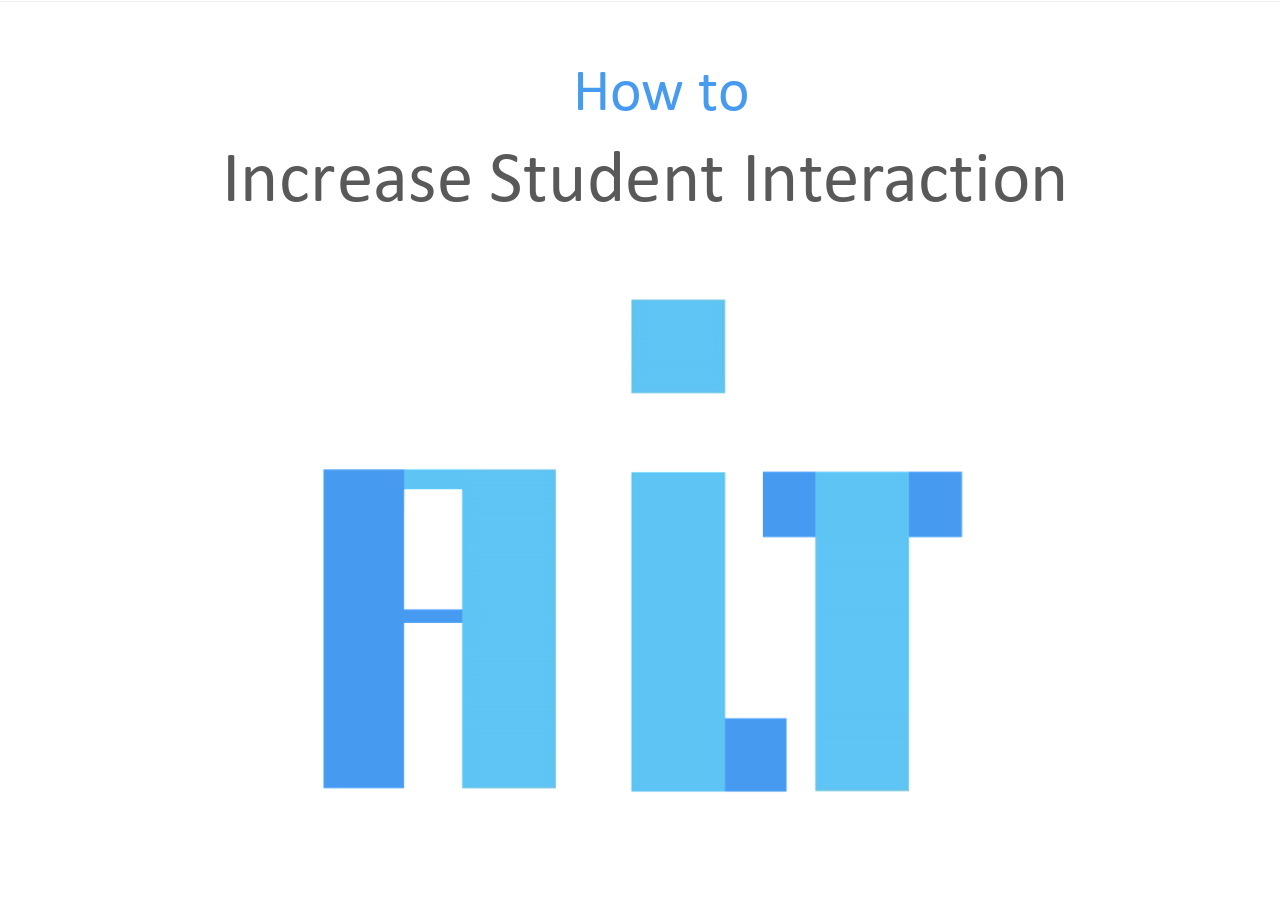
<file: index2back.html>
<!DOCTYPE html>
<!--type html --><!--mainFolder ./ -->
<html style=background-color:#dcdee0;>
<head>
    <meta http-equiv="Content-Type" content="text/html;charset=utf-8"/><meta name="viewport" content="width=device-width,initial-scale=1,minimum-scale=1,maximum-scale=1,user-scalable=no"/><meta name="format-detection" content="telephone=no"/><meta name="apple-mobile-web-app-capable" content="yes"/><meta name="apple-mobile-web-app-status-bar-style" content="black"/><meta http-equiv="X-UA-Compatible" content="IE=edge"/><meta name="msapplication-tap-highlight" content="no"/><title>Calvin's Presentation</title><link rel="apple-touch-icon-precomposed" href="data/apple-touch-icon.png"/><link rel="shortcut icon" type="image/ico" href="data/favicon.ico"/><style>body {background-color:#dcdee0;}#spr0_5735bea {display:none;}</style>
    
    
    <style>
#playerView {
			position:absolute;
			-webkit-tap-highlight-color:rgba(0,0,0,0);
			-webkit-user-select:none;
			-moz-user-select:none;
			-webkit-touch-callout:none;
			-webkit-user-drag:none;
		}
		#playerView * {
			position:absolute;
		}
		#preloader {
			width: 50px;
			height: 50px;
			position: absolute;
			top: 0;
			left: 0;
			bottom: 0;
			right: 0;
			margin: auto;
			border-radius: 10px;
			background-color: rgba(0, 0, 0, 0.5);
		}

		#preloader::after {
			content: '';
			position: absolute;
			background: url([data-uri]);
			background-size: cover;
			top: 0;
			left: 0;
			bottom: 0;
			right: 0;
			animation: preloader_spin 1s infinite linear;
			-webkit-animation: preloader_spin 1s infinite linear;
		}

		@keyframes preloader_spin { 0% {transform: rotate(0deg);} 100% {transform: rotate(360deg);} }
		@-webkit-keyframes preloader_spin { 0% {-webkit-transform: rotate(0deg);} 100% {-webkit-transform: rotate(360deg);}}
    </style>
    <style>
		html.fullscreen-presentation,
		html.fullscreen-presentation body {
			width: 100%;
			height: 100%;
			margin: 0;
			overflow: hidden !important;
			overscroll-behavior: none;
			scrollbar-width: none;
			background: #000;
		}

		html.fullscreen-presentation::-webkit-scrollbar,
		html.fullscreen-presentation body::-webkit-scrollbar,
		html.fullscreen-presentation body *::-webkit-scrollbar {
			display: none;
			width: 0;
			height: 0;
		}

		html.fullscreen-presentation body * {
			scrollbar-width: none;
		}

		html.fullscreen-presentation #content {
			position: fixed;
			inset: 0;
			width: 100vw;
			height: 100vh;
		}

		html.fullscreen-presentation #content > .universal {
			position: fixed !important;
			inset: 0 !important;
			width: 100vw !important;
			height: 100vh !important;
			border-radius: 0 !important;
		}

		html.fullscreen-presentation #content .top-panel,
		html.fullscreen-presentation #content .universal-control-panel,
		html.fullscreen-presentation #content .vertical-scrollbar,
		html.fullscreen-presentation #content .mobile-vertical-scrollbar {
			display: none !important;
		}

		html.fullscreen-presentation #content .main-container,
		html.fullscreen-presentation #content .presentation-container,
		html.fullscreen-presentation #content .content-area,
		html.fullscreen-presentation #content .playerView {
			position: absolute !important;
			inset: 0 !important;
			width: 100% !important;
			height: 100% !important;
			margin: 0 !important;
			padding: 0 !important;
		}
    </style>
</head>
<body>
	<div id="preloader"></div>
	<script src="data/browsersupport.js?D79A6C65"></script>
	<script src="data/player.js?D79A6C65"></script>
    <div>
        <div id="content"></div>
        <div id="promoLink" class="promo-link promo-link_hidden">

        </div>
    </div>
    <div id="spr0_5735bea"><audio id="snd0_5735bea" preload="metadata"><source src="data/sound1.mp3" type="audio/mpeg"/></audio><audio id="snd1_5735bea" preload="metadata"><source src="data/sound2.mp3" type="audio/mpeg"/></audio><audio id="snd2_5735bea" preload="metadata"><source src="data/sound3.mp3" type="audio/mpeg"/></audio><audio id="snd3_5735bea" preload="metadata"><source src="data/sound2.mp3" type="audio/mpeg"/></audio><audio id="snd4_5735bea" preload="metadata"><source src="data/sound4.mp3" type="audio/mpeg"/></audio></div>
    <script>
        const presentationReadOnly = new URLSearchParams(window.location.search).get("readonly") === "1";
        const presentationNavigationKeys = ["ArrowLeft", "ArrowRight", "PageUp", "PageDown", "Home", "End", " "];
        if (presentationReadOnly) {
            window.addEventListener("keydown", (event) => {
                if (!event.isTrusted || !presentationNavigationKeys.includes(event.key)) return;
                event.preventDefault();
                event.stopImmediatePropagation();
            }, true);
        }
        let controlledPresentationState = { slideIndex: 0, buildStep: -1 };
        const controlledPresentationBuildStepCounts = new Map([[2, 4], [4, 5]]);
        let controlledPresentationNavigationQueue = Promise.resolve();
        const controlledPresentationStyle = document.createElement("style");
        controlledPresentationStyle.textContent = `
            body[data-presentation-slide="2"][data-presentation-build-step="0"] #spr3_57366b7,
            body[data-presentation-slide="2"][data-presentation-build-step="1"] #spr3_57366b7,
            body[data-presentation-slide="2"][data-presentation-build-step="2"] #spr3_57366b7,
            body[data-presentation-slide="2"][data-presentation-build-step="3"] #spr3_57366b7 { display: block !important; }
            body[data-presentation-slide="2"][data-presentation-build-step="0"] #spr5_57366b7,
            body[data-presentation-slide="2"][data-presentation-build-step="0"] #spr4_57366b7,
            body[data-presentation-slide="2"][data-presentation-build-step="1"] #spr4_57366b7 { display: none !important; }
            body[data-presentation-slide="2"][data-presentation-build-step="1"] #spr5_57366b7,
            body[data-presentation-slide="2"][data-presentation-build-step="2"] #spr5_57366b7,
            body[data-presentation-slide="2"][data-presentation-build-step="3"] #spr5_57366b7 { display: block !important; }
            body[data-presentation-slide="2"][data-presentation-build-step="2"] #spr4_57366b7,
            body[data-presentation-slide="2"][data-presentation-build-step="3"] #spr4_57366b7 { display: block !important; }
            body[data-presentation-slide="2"][data-presentation-build-step="0"] #txt4_57366b7,
            body[data-presentation-slide="2"][data-presentation-build-step="1"] #txt4_57366b7,
            body[data-presentation-slide="2"][data-presentation-build-step="2"] #txt4_57366b7 { visibility: hidden !important; }
            body[data-presentation-slide="2"][data-presentation-build-step="3"] #txt4_57366b7 { visibility: visible !important; }
            body[data-presentation-slide="4"][data-presentation-build-step="0"] #svg0_5737c72,
            body[data-presentation-slide="4"][data-presentation-build-step="1"] #svg0_5737c72,
            body[data-presentation-slide="4"][data-presentation-build-step="0"] #spr3_5737c72,
            body[data-presentation-slide="4"][data-presentation-build-step="0"] #spr5_5737c72,
            body[data-presentation-slide="4"][data-presentation-build-step="1"] #spr5_5737c72,
            body[data-presentation-slide="4"][data-presentation-build-step="2"] #spr5_5737c72,
            body[data-presentation-slide="4"][data-presentation-build-step="0"] #spr6_5737c72,
            body[data-presentation-slide="4"][data-presentation-build-step="1"] #spr6_5737c72,
            body[data-presentation-slide="4"][data-presentation-build-step="2"] #spr6_5737c72,
            body[data-presentation-slide="4"][data-presentation-build-step="3"] #spr6_5737c72 { display: none !important; }
            body[data-presentation-slide="4"][data-presentation-build-step="0"] #spr4_5737c72,
            body[data-presentation-slide="4"][data-presentation-build-step="1"] #spr4_5737c72,
            body[data-presentation-slide="4"][data-presentation-build-step="2"] #spr4_5737c72,
            body[data-presentation-slide="4"][data-presentation-build-step="3"] #spr4_5737c72,
            body[data-presentation-slide="4"][data-presentation-build-step="4"] #spr4_5737c72,
            body[data-presentation-slide="4"][data-presentation-build-step="0"] #spr7_5737c72,
            body[data-presentation-slide="4"][data-presentation-build-step="1"] #spr7_5737c72,
            body[data-presentation-slide="4"][data-presentation-build-step="2"] #spr7_5737c72,
            body[data-presentation-slide="4"][data-presentation-build-step="3"] #spr7_5737c72,
            body[data-presentation-slide="4"][data-presentation-build-step="4"] #spr7_5737c72 { display: block !important; }
            body[data-presentation-slide="4"][data-presentation-build-step="1"] #spr3_5737c72,
            body[data-presentation-slide="4"][data-presentation-build-step="2"] #spr3_5737c72,
            body[data-presentation-slide="4"][data-presentation-build-step="3"] #spr3_5737c72,
            body[data-presentation-slide="4"][data-presentation-build-step="4"] #spr3_5737c72,
            body[data-presentation-slide="4"][data-presentation-build-step="2"] #svg0_5737c72,
            body[data-presentation-slide="4"][data-presentation-build-step="3"] #svg0_5737c72,
            body[data-presentation-slide="4"][data-presentation-build-step="4"] #svg0_5737c72,
            body[data-presentation-slide="4"][data-presentation-build-step="3"] #spr5_5737c72,
            body[data-presentation-slide="4"][data-presentation-build-step="4"] #spr5_5737c72,
            body[data-presentation-slide="4"][data-presentation-build-step="4"] #spr6_5737c72 { display: block !important; }
        `;
        document.head.appendChild(controlledPresentationStyle);
        function applyControlledPresentationState() {
            document.body.dataset.presentationSlide = String(controlledPresentationState.slideIndex);
            document.body.dataset.presentationBuildStep = String(controlledPresentationState.buildStep);
            const player = window.controlledPresentationPlayer;
            if (!player) return;
            const playbackController = player.view().playbackController();
            const targetSlide = Math.max(0, Math.min(
                controlledPresentationState.slideIndex,
                playbackController.lastSlideIndex()
            ));
            const targetStep = controlledPresentationBuildStepCounts.has(targetSlide)
                ? 0
                : Math.max(0, controlledPresentationState.buildStep);
            const timestamp = playbackController.clock().timestamp();
            if (playbackController.currentSlideIndex() !== targetSlide || timestamp.stepIndex() !== targetStep) {
                playbackController.gotoTimestamp(targetSlide, targetStep, 0);
            }
        }
        function publishControlledPresentationPosition(slideIndex, buildStep) {
            controlledPresentationState = { slideIndex, buildStep };
            applyControlledPresentationState();
            window.parent.postMessage({
                type: "host-presentation-position",
                slideIndex,
                buildStep
            }, "*");
        }
        function queueControlledPresentationNavigation(direction) {
            controlledPresentationNavigationQueue = controlledPresentationNavigationQueue
                .then(() => navigateControlledPresentation(direction))
                .catch((error) => {
                    console.error("Could not navigate the presentation.", error);
                });
        }
        function waitForPlayerPositionChange(slideIndex, stepIndex) {
            return new Promise((resolve, reject) => {
                const deadline = Date.now() + 5000;
                function checkPosition() {
                    const playbackController = window.controlledPresentationPlayer.view().playbackController();
                    const timestamp = playbackController.clock().timestamp();
                    const nextSlideIndex = playbackController.currentSlideIndex();
                    const nextStepIndex = timestamp.stepIndex();
                    if (nextSlideIndex !== slideIndex || nextStepIndex !== stepIndex) {
                        resolve({ slideIndex: nextSlideIndex, stepIndex: nextStepIndex });
                    } else if (Date.now() >= deadline) {
                        reject(new Error("Presentation navigation did not change the slide or animation step."));
                    } else {
                        window.setTimeout(checkPosition, 20);
                    }
                }
                checkPosition();
            });
        }
        function waitForValidPlayerSlide(playbackController) {
            return new Promise((resolve, reject) => {
                const deadline = Date.now() + 5000;
                function checkSlide() {
                    const slideIndex = playbackController.currentSlideIndex();
                    if (slideIndex >= playbackController.firstSlideIndex()
                        && slideIndex <= playbackController.lastSlideIndex()) {
                        resolve(slideIndex);
                    } else if (Date.now() >= deadline) {
                        reject(new Error("Presentation player did not settle on a valid slide."));
                    } else {
                        window.setTimeout(checkSlide, 20);
                    }
                }
                checkSlide();
            });
        }
        function getAdjacentPresentationSlide(slideIndex, direction) {
            let targetSlide = slideIndex + (direction === "next" ? 1 : -1);
            if (targetSlide === 8) targetSlide += direction === "next" ? 1 : -1;
            return targetSlide;
        }
        async function navigateControlledPresentation(direction) {
            const playbackController = window.controlledPresentationPlayer.view().playbackController();
            const slideIndex = await waitForValidPlayerSlide(playbackController);
            const buildStepCount = controlledPresentationBuildStepCounts.get(slideIndex) || 0;
            const buildStep = controlledPresentationState.slideIndex === slideIndex
                ? controlledPresentationState.buildStep
                : -1;

            if (buildStepCount && direction === "next" && buildStep < buildStepCount - 1) {
                publishControlledPresentationPosition(slideIndex, buildStep + 1);
                return;
            }
            if (buildStepCount && direction === "previous" && buildStep > 0) {
                publishControlledPresentationPosition(slideIndex, buildStep - 1);
                return;
            }

            if (buildStepCount) {
                const targetSlide = getAdjacentPresentationSlide(slideIndex, direction);
                if (targetSlide < 0) return;
                const targetBuildStepCount = controlledPresentationBuildStepCounts.get(targetSlide) || 0;
                const targetBuildStep = direction === "previous" && targetBuildStepCount
                    ? targetBuildStepCount - 1
                    : 0;
                const currentStep = playbackController.clock().timestamp().stepIndex();
                playbackController.gotoTimestamp(targetSlide, 0, 0);
                await waitForPlayerPositionChange(slideIndex, currentStep);
                publishControlledPresentationPosition(targetSlide, targetBuildStep);
                return;
            }

            const playerStep = playbackController.clock().timestamp().stepIndex();
            const currentStepCount = playbackController.getSlidePlaybackController(slideIndex).Ya().count();
            const hasNextStep = playerStep < currentStepCount - 1;
            const hasPreviousStep = playerStep > 0;
            if (direction === "next" && hasNextStep) {
                playbackController.gotoNextStep();
                const position = await waitForPlayerPositionChange(slideIndex, playerStep);
                publishControlledPresentationPosition(position.slideIndex, position.stepIndex);
                return;
            }
            if (direction === "previous" && hasPreviousStep) {
                playbackController.gotoPreviousStep();
                const position = await waitForPlayerPositionChange(slideIndex, playerStep);
                publishControlledPresentationPosition(position.slideIndex, position.stepIndex);
                return;
            }

            const targetSlide = getAdjacentPresentationSlide(slideIndex, direction);
            if (targetSlide < playbackController.firstSlideIndex()
                || targetSlide > playbackController.lastSlideIndex()
                || targetSlide === slideIndex) return;
            const targetBuildStepCount = controlledPresentationBuildStepCounts.get(targetSlide) || 0;
            const targetStep = direction === "previous" && !targetBuildStepCount
                ? playbackController.getSlidePlaybackController(targetSlide).Ya().count() - 1
                : 0;
            const targetBuildStep = targetBuildStepCount
                ? direction === "previous" ? targetBuildStepCount - 1 : 0
                : targetStep;
            playbackController.gotoTimestamp(targetSlide, targetStep, 0);
            await waitForPlayerPositionChange(slideIndex, playerStep);
            publishControlledPresentationPosition(targetSlide, targetBuildStep);
        }
        if (!presentationReadOnly && new URLSearchParams(window.location.search).get("controlled") === "1") {
            window.addEventListener("keydown", (event) => {
                if (!["ArrowLeft", "ArrowRight"].includes(event.key)) return;
                event.preventDefault();
                event.stopImmediatePropagation();
                queueControlledPresentationNavigation(event.key === "ArrowRight" ? "next" : "previous");
            }, true);
        }
        window.addEventListener("message", (event) => {
            if (event.source !== window.parent) return;
            if (event.data?.type === "host-presentation-state") {
                const slideIndex = Number(event.data.slideIndex);
                const buildStep = Number(event.data.buildStep);
                controlledPresentationState = {
                    slideIndex: Number.isInteger(slideIndex) ? Math.max(0, slideIndex) : 0,
                    buildStep: Number.isInteger(buildStep) ? buildStep : -1
                };
                applyControlledPresentationState();
                return;
            }
            if (event.data?.type === "host-presentation-step" && ["next", "previous"].includes(event.data.direction)) {
                queueControlledPresentationNavigation(event.data.direction);
            }
        });
		document.addEventListener("DOMContentLoaded", () => (function(startup){
			function start(savedPresentationState)
			{savedPresentationState = null;
				var presInfo = "eJzsvVmPJFl2JvZXAjGv7sa7L9UcDnIdtiRwBugSGwNWgYjM9MwMVmRGKiKqqouNAkacF44ESIIECRAE6EWQHgYYQAIkCAKoPyOCFPXEv6DvO/eaubmbL+Zblkd3ZXWHm5vbcu65557tnuW3l9eXX1z+1r58Ep5Frab+mXJTl9TzabbPX0718/zs2bOXL/LTkH68nFw+4GJ8vObnH99+f/Fwe/HLj6/vZlf3s4tfPXz7ZvbxASceZndXrx+ubz/i0u8vv9Amqcnl+8svosHna9z6+vZu9qtPd3+etXM+6oTrPn13+YVROkwuvyVE1/dv72azP9e6Mbbxf669iuoXuGx2+cVvLz/yzzf8g68Pd9/OJpdXl1/8mfxw+ekTLruXr7jEGnnj26ub+5mclqMfv/5xUq7+eL9wtdt89afFq+2WZz/0r9Zbrv60+WoOc37x20VAglxcMDF88s3ixX7zxd/1L06bYb5fBcb6q2cr4Fh/9duFq/OWq18tXB03X/3dtwtXbxnld2/6Vzu1+eqHBbij2ojthwUEpnUkgusvPyzQOxfg/eWPOP+J56/a8zfLNDO5vCNxXf4oa+S3l2/bp/7Yvriu6V+SD7xML56ll+bpNGf3ZOqiM9P8wrtpVu7JU52fvrBPXvxYQL58c/Vw9dUf3N9cv5np5i84kNfLZ18XArmp55ub29dXN9Pbjzc/LN74jkte4eBLgnjdPebh/YdXuOTTu8pIXOUjCcC/6UaKx6vJHAW/we3LTOm+z5W+uvvqY2FehaEAB0CiapTS8hjXRJej8+Bb4E4mmtlU6x+/nhAwQfWffV2noyDwTb1ZlX+u3l2YUpm8azkCKuQR9++vPs0q8n/4BAgudSRznf3mYRvs9bJfPsw+lAdcvyElfLqzf+6j9a9mV7ji1atbIOHPTPZNMNqZ7Jy1PruJVrpR0WmdfYgpaj2JYK8heKe8idbZ6CdJNTHhioAbjE0mYbAPd1cf79/e3n14OsNfokxPFP7Tk6kNuknWhGhwDyYoTKZONTaroHBGJx2c7j/hyVuMpfeA4f3D24n7I4zJKGeMDdYkQvT+5c31p46Gvlv4dnf7cCXYJmHdXH+clSXy9vrmphy9u7n9vhzdzd7ezMrUyHfM7Zv2t/vbtw8v3ryrdz+8h0R7zmOu/hUT39Hk6hl2wxn2MTQ+eOOCT0ZZbSY2NyDY6JNLNiVgdaKB4BiT0l7bAFmbJiE2yQcTcrLBGR+3zDCQl1LKMSoIYWDRY9Jtk4FFm6I1GRMQNs3w8P7h7b0ZHj+mmEO2QVkPrWHVmH7iGX71TphZnT0/nD2rfJOddyBc5V3AzKygZWUbpaMyKankM0RVSLEBXvAwDBxD9lvWp9eNVy3qOP1TrIkmKI2vIXrOyMb1Obh/1e3vr+6/5BM+Xd3NPr7+oaork47K7ZzKcfQR77m6uf7L2Zt/[base64]/zVzgTtLX7RKimHV4NZJIw6gd/oTIxb42L3u4dkCS5NDE5GPOkEr8ajcIU3trsHkifimRuxDPmHhY5rdQBo9uTv+8zD2/l1cqU3IHRr8dbP8k7QpTWKMge3+jTqpRBkSYOGNYQPJBzWGd5FIQX6A91hKWCt4DuYKLQZLk/j8Cw7sVpB0uWJiSpbLBI+AErNREcdSJnty3m9UcfnYif67+tFDebrEwi8n1K0U4//VRnXn5aPH+rHN+Xzbfn4/rYo/YsWVnxmXrigX07tM+Onzj55Pk0vrJ6GnJ9BDuTnT8PzFRaWWWlhme0WltluYZl9LKxfXX1z/eb27prG1N/+1f/xt3/17//23/zbv/03/[base64]/b1psBI0l9rCoxaB1/vNiYYh7BLIeEhF2yP7qPxnuw//tTcfrWpvsTxNhjsi/N8RF6wYZ7HcYb18zySTewwJtg4oAXX+ZT02c3zYVL9OTgNVsSTKRTVDKmeX06fuJymLr6AGWKfO/tSr5DqdqVUt9ulut0u1e0+Uv2Pr99d3b+/nv6Ht998++rbjxf/wR//igJeN/43F0/+oy8vXnx8d3N9//6ru4tnN1f397N7/HpnLl5+e3Mz/fL6w4wX3W9UAXZTB8KrVopCqW6S91CFA5VlD9UevAToBiGBpXDnCLTZOGudaM/QGv2EmiNoDIsJJjNV6mUhSkrl5dYnmxN51JTeDYNFm32k8RyXhejwluEdA21gPg5YFU2OMRpToARXdHR4JXFkUb2lDd2YgH8GVgKYJawRnZuEUduW8w7GoVQT7MKS1z5jgeG5KWWYu84tj2Nwy/CO4ykDBQEnktCjYXGnh2VXbWHFituiOFRaqv7woy2LDS7EcYtkvQtxzIr5erchqcaASHVHu3VIOBdN4jo6S7VhZz66SbFYoIPjsZUNdDCOyayng5EcZ/yQfA54YkhOla0Cv3JI57cPsDh3GFUyOeuYVYwaaKDDp1Hae6xaFw3mauJdnFgsDKjfOWSXjDM6b1EDo208piiZxq27a6D6yT2rbhl4+Msu8lgXv8ZyzRYav8aseAU+qi0Mg5Tpj6Yz3dCcAavy9NzahDUcqSSCTUTLi002SuFifDcu2YnWHo/ic3CgczSTrJ11Ok/AanC7kU+fQfe40JGNgJaixnUhKrxnQmYBo2MCFoQrwiQnkJCvgGljBVTMBl8KbVj86XOYoe45qub4SeOJE+4uaqdxoDFn0HQLhAQ1g9bp1ovKRjwYgNDVmCcBr4OWPIFK7wAcAfKgdJ6P/[base64]/fOF3ThTqAH8+S5F421WhAsr9dEFG12OjozJsW3U+gEHmdJ9iB+ZR3GiPcpEiq0D1CV4IDIBh1YsExiEvYfZlJGnzTfR0dyFj9qJiPkvbCmDWkID1dC/JETCriiBt5sBBWkCaRplk/gzZBYCI1Pps4ABo35AIE53gHNyE8yTbwciXGuPEhlF/jZQk2/OyiOoABsLA2A70kRCSsmY13hVc7RlY5FGBLd+oAheZI/+HgScs8uF2qIBq/kFZHzAKMKYoArFdiUlQuTEU/KxEjmIIOCfMC8JeI4kvL5OyYOUyor3sjYMEjCWg90mdEMugE+MC2gOwsQORf4AD0LCXBtArjMrYJyQPyA/[base64]/HkusQApBdY5wTkgRG7iciXzK157xN5JBd7LGICIJFuoOIRZ2AtYKImCw+GUOXLIggmxXJghaYU9WhLmvHRF7GTYC1MqI4EwFXYnikocOQ7QIEFA4f+ZYgVDBG/c1dXyBFDBvEFUg03jMm4EsQFyBbUwB05mX3Idd8eBHlpEPGJA3AYUBL0N3BfUBTYODg/5xdTP4HYAUkUjlrZJIyKmOtSDQQbMyhcwqYi9yGqhSVyeYDAOINYjqBkimX8X7gFeALmB8oXADLgIiREzW1Yx+08LgUG0HBb0oOT4XewAzCSiQk5yFjkfgyF3AgDoA3jY+FrAbOAGzAvAJhc0ZqimGCUQiAmEGvGWPIBsDtH/QDvzcAAvifKPOi3+MB8UF2KslbBg4RSHa6dMLgJQwOGgHuuOYuZBkA4H6kAaYbMgDDxHKMZvAAsaG+KFAEqsLTwOoX3RawtEYOO+9GRWg/[base64]/dQdUGbUeHJjyQMPhk7VS2lb5y58oB4RlYTlBlRPuStlHgUyJRuIhsWKOFPeHA5UNJ3IDio88FFRMVVGeXtaJshLZUeEO7ZBsBcXHApzypgwgUUsuY+Ow8apM5YBnMPPtxa49EBxhKuUAWEvWLBxgrk1Ru0HeVeUDfa3dFx9vAD5uL/mTZzk/fxG5463M1L1QL6dJqyfTl0+Uf6GeQz9/+XKFl9yt9JK77V5yt91L7vbxkv/d//W//3//3X/z9//FX//9//zv//6//6u//2//VzrJt5+9mJ/WF/hBDpwqH/mru3/8m7/+6tuXL9XTf/if/tN//Jv/7B//5r/+x7/5t/zV7HS1HVztN1z9d//D//0P/+5/5NH/+3/+l3/3X/01j/7hP//fcG7vrXxdnByvrnJ1esdoGy5vrVoPIDSjBrYgVUAutiAcoKFKDe7PPS7qqLqx4BaZaSFQbMSnt+D19oZRoFiS0NvoTmRkqmqwZmFgBUsjzeolr/fwluEdPe+9DksjgaxMDcSUbZ1QE6jbTTDQiizDeVwQS3PJ4VqjUykwxak58N/71IDZQLuAMh/KQEqMrAPWqPGEvDyQ5TuGN3Tj+O6dXRpGMqFhZF7dh4UyglsbWnKG/IdCsM5H5UhyxjNYhyw7+0h3Wx2FaqieQhhBE3MMswaMGC9sakh2z2hHuhamK86tuHNqMeuYf6iyMAthm0ymEYBY6qYpQNOAkrR1Tusd3lD8cpb6uHBLuID62HScl+MkKhIMwFijx6H/AhOQ8cUdDeWk8QyhhP4X+bqKBgzQlw0EmLOKGhkHCJip9UG1h/zWMBemq88NbgWyxRDCpIoQiJNpsE2ExYFFAs11RXxHe4svFMFdWNwOrVfVLdY+Zcdlkkj00sNKoBddSMLZ3EAlLyTMUdNhUlzH3R4Co+yEgJYpGi+nIHe0aSRmvPr8EwSxEI9fAn75huH1x9iNWmBNJ45NWWAeJ33X4gI/8avcZ8RgPPW7tmzYLfruF7hoUd2wPJoUEw1HmBSGKmbwDV1jmf40JZ4LkLaj41rBuhKZgaWPlQyrQotc2xbDbyyYPax0jBQ2HRMgpnh8wwgLRZFZeeJ6r/7g/lW3b4vhzwsO/tWa7GHo0FU/[base64]/6rA5PtUUF+/I+ikOK5TD4zkLNkzxKNfB+hke4Uf4eucRWVj5rg7AnXty7pJ7pIz0eB6SwdT9FP6SHVb40HlyEnkQc2rm7gSoASA7gKyZBkaiYY530ECkpp2SmCYHWaAyrvDVSzCajEDkYFeeWJMQ+vCZlAQ3pKujeJsGJPXT+J7WE9U2R9RJKCqHzPdImE/lZc5Tt4HZ4Rnewv22I1KVNp9Vx+ic8msEUFzBxA736a0XPKM8fGtJZJy7b+Q4nKxvcETwSZnmcwsHPjC7BELg5bNspi/1y2dT9+JFmj5N1kyDf5KTef7kubNuxb6ZX7lv5rfvm/nt+2Z+n32zL28vZh+vXt3MLu7b0jYPtxevb2ZXdzc/XHz78c3s7v7h6uObC/7/9e2HD99+vH599TC7+Oru4f3s+u7i9tP1RyBebrvFqbv7i+uPbTB1w52rf357dcPPf/Ht3UV73BXUuf80u/rm+uM7POfT7d0Dnv5wPbu/AHnOAfrq7ur+4sO3r99f4PPT7f39NeDduBO28tjlXJ2TDGlzuX/RwGu59qf1m2zVJRVfR1P99wqGNZ+hYNvVJTSRyms4veyc56b2VCe15IKXvW6c7W0T2KW3eA+txJF/VpGEGyJjsC3eKpqRk83xprf2uMmO1a4ZE1SVxMH+V/awAVyrH2ojAkdR+4XAKW6C5c2OwS3DO5bzcPoDyRBKgDYVQ5PRI9CEEpPuSpaB5w4+A9YhKeibXCidY/osbmEgAErjTe1Te8VytK468/JABrcM7+gNxA9mpHDOVj8Aa/[base64]/LgluEdx9hP6y+rnzq7K54alsliUtvnGbZfGOUi319+tR++qbxmxTsmyxfpetEHfSn6iJJr1YYLTblQynresv7jkvzZbfr8GZFSOD0so/cdl0R90Yi3Sfv1antP9q9VzltFYFczTY+w0rZAvr+W/uZUhteJ1da1Fp0dTvsR1a8NHsVxyth663+MZvb1kcaU8VOKVv3UkZGrSYcmyNr5dSvm93ha6Yb5Haejrp/fMQrr17uNSWU8ISdmGDF7wpyjz3jF/LZm5to59qvW8LEU9vVTPE59XzvDY3T5r3cdkGEKkWwZGf9Ipvdwz8HFWsoIQ8o4nhG0njLGmURrKWOMffT1PgOKIdRYqHNk7YtxYHE4dUe0/DaobuPswPVq3Qij8PBMb+gY9Mn+fnxYzJ2R1DjJPWJSlEuSXmMyiNp+Pkg8Xqy4eGSjxU4ivoE/TBIztCVPBlTJLCbJwdOfE1PMO8sTywRR5vJrlhPmetAhSsL7Z4eI3IsZe5gyrAemPOI/U1LktCk1cvd6cgbH0oE5qdrChgpMVcQn5JtLUbJpY/DdZYv3YmFGp8wkMwefdX4r3sa8HdwkxImFPeqYSCqZh5KMG6Auk6GCyzI3G2p2yIIBb6UAAItwS0Iv2A+rqjMPLEMLY3qecRwF0/pYJoHp7KqUPmDKFtP8FCuijlkkzEcNJSOKu3Ms+WC0pAE77kIy59lRoDE11LCKg5J7gTbmrjpezXy0UvRA8lBdVFJjACZBYGkFApsBK0t/EIVOMbN29Lzh9sxkOcLABzDixkfmknlmXHPYTFhLzKBWJjgmvHmPtU4y7i6xkskfmewMrDLTXYHC9SQZLSl9UHmjJNbtSla8MTKVlEhJqQfN/[base64]/HAsvgbw8UMSkZSdpqZL9zlBGJiFneWGwzjL7WgpzKAEgMQ01AqcABEs6lDUAzpiipFv6yHx4xguFuIsYoMbEDFnRXFhVilm6RioHRFaZws/[base64]/tXa61jKAgGCl+yTZ+FFFmXu1E1mf7cfXa2O5xls/NOtKBFFn/YAhMSQp/9RdWQ4M0vCMx0vPps/MkxdTMDM1fZKf+al6Rkp8YZ4813FFkEZYGaQRtgdphO1BGmGfIA19/3Dxq9mH2T1sxwswwDAIfjiHJkmroNzkRX+bZ3Nj3YTUUDwyKC1KBoJVoQm9IDuIM71chJeXWAy3Lb+8JU4/[base64]/atuP7xBFOv+sVlKpLMStJtZTVbK5yWYviwzo1iXCTY7vlgxVVjtBeoqFEkWFlvdrSQrz8qytOJhl9BSlQMx8Lsz7BaDpYeDHMWP4q1nrxY5k8WpxmZCUlXSaFiWk1IT0Na/YraH+qV9M8BiiTJ5vOHKhi0SRYPUPis67+TxiX4JHVgLieXnugPPAn1OaqjCWKY65R0DuKGum0D7odRjou6WWEFVKvu5JF6RwLpVmvWvAKqWkoEVKDqGpeagZ5k/[base64]/TmhjwojWrmKaT1oKdBqWY1MxsM8HBY8BK0yxxzUGFk2EE+nbR/xPdOUxvoCXU9YBM4VJyMmK658S1nURtwBtI9N5u4UWGDyhgXX+MXF8snKlhgrOHP77tTBgD+eJe3MWq7EXlCsQxm6e9pn0ldGV2D/PD+xIGC6Z9a+lKp3655rLHdq5/jg8zy/t89lpiFrngmanDgPVVlqkDHBmcLM1r0ABMo6v73HzR8vnyw5p1idzBgvrAPrwktBLpbXVGsRLyX7CtCxPk3PEVu/w9TESiaIISkp8cqy0FaIEvCsfbpmSzy6Q6Bas++WDhi0G34aYZ2Yb1itG3v2WZCGk8JxtIrnn3QkMhc+sFBcmn9ypyaug47/sU+GNQsQsZgb1hrrYbM0HjtmdefLdbZ0/strnwoaE1/KEnikcpb7s6wAali2GDPXwsoircmtfSTohWu7w2X7vdAenh9TNwoXNlASfa0YAZQdy5K8hhFFIANbuS6zpVmfFWTD+sRMapIf1voojqdMnV+cwrLJsCEWZUnDNPTTsMxsqtv5VjeM5IB4NjX2IwBNzFDtcLCzKazccorqbqbw4P6NpvCYMfmcGyzlmsK8xrp/vKawMk9ePHvy9OnUP3F+6sLz59OnL0KY5ufheY7Pnz97rvMKUzitNIXTdlM4bTeF066m8BmZva1x5l73nEjWNZqbLayTjndQ2OTGyItYKJsbLbBAXBPAAHUb9ZRAmlCIY6/p0SbTzMeGPvUuQW9q6TLtt+DaaJkt377q7i2GWbzcblYfCxNnFOPTOjoWZtwnRsvYwPLLJTkXegmbstHa7OKZtnpBrMtNYj33UKPhtvpEhnecykOyyxD3n663J3CfuH3ni4sikUnkGp668+zBJmwc86e5/b0tBmt4/[base64]/zAAoSm7vP2QB9SRIjM7/[base64]/ePcncJ5D5Lt1KYgiRbsmFHaGbBTieyB7EQlHabAP2vV13Yu5xjP2auk+9NsE9NCxAfMvoQSvQj86EIBKqneGnP0/PBANhaJl+6n7u1zshtJHHSwa+4r6KLIhmhjPeOK+htYL2nhoLt9fpc0A1n7irj69v0O2FGqHODl8kAGVsqBC6n85I3EJwcGduelM86Xa0ChrpwJEtjKi3V9DmhGYPbcZiu3l/44+8LspMcbnyObYYGVyXyFR/aHeu9yMWi7eLH3RYt0XnoJEcJUdDQeVFCNKgdKeHRvyKeTOMGqlhKc/Yn13LVu7/2N4DNyx9RsuSXzPoalkUFmLI5iElVcHmmKDSwsRgaV/Lkt5r63A3M/W3Fdgef4QcHWgbk/uH/V7btFRxDfv55dv3uP7+5oxv/IA4ZrH/OBVBrNXOPRsmkd0tyAF73dxdIbkoGjnWZDfblE7HeKE1ScKE2BhiC3ko25D15aATG5ljvl1JiYyZIMGzYF0efIWYq6laVEri427RxgV3bqO8nJHl5M9ZGuo6XzHlQF3VnwMKqkMlmQh/[base64]/yiQMdPCgNhsTyXpeAdj21WOT6Qw2aoodpxvu5kqPC1dnjFOIoVEYGjp6Ky5Hyw/BbpdRahAJktrZx8kJHQ3OqbFJS3ewMMYCZRLkJX0jpM0Lll5kt22AWKbFKPrxKWgZP1rxlwJTmjMCMRaEqok6ctLYJiR7oKqZe4rJciQWUD+4PoiRUuzXAnPJH/jRh0PRjEL5piKK4dSU+z47sAwSsCs/Kk76JxEm1QKlk8uF9PrLYA5mwo7s2IKz3/CxVHpzTAPD6xi7KMMRxejtDugjElbfVXr1SCsaDoQwc5oISw8WTEukNd0xtsuMFNjEF4c2B5YHAzRiGJEmCUxcE+YAxaA7C2AREx9hZa0y8B35DWAjYAZcxODEACI17mCjRLeeCjM7e2BMbmiEpiqSHTD2Q/[base64]/v3q4eHt7++bize3FD7ffXtxcfzP7Z/zlj6/vH27vfvjq7vn8h4v7b+/fX+Pndbf9+v3s48X1PU/dXby6vnt4/+bqh3/G0AK8+V/hutdXHz/ePlx8ez+7eHiP5119mF38J9/O7jmVLHh0f/thdvtxdvFKXCjNxcvbu4vZb64+fLqZTS6u38pN3fXf44arm7vZ1ZsfcO83szf/z7/+X/CuP8G7/vDTxf3DDzezf/rV5dvbjw/T++u/nH2hzaff/OL17c3t3Rf/pMRy/eKryz/6LGD94Vd/8OmPBllYtWazaVT3j9FlaVNX1OLCevW2K9yLZQZz3fmuoYTTuqmFkkqMVGPp4ATPac+YJiduR/V7BS1GpzTzTmulsptuXOZeRV5R7XZw+dLVvVK3aQl66NGNYWNvlmyQVi82x4bMA3/AZAa1eHVqJLdINQMwyk/ll36LSrf0zqxy401pk2ClcUllaioAb7atNkYnX8MWGXPgBsCwalUEZ2XHbqZX4pQSzsiokFLMahlIbxtoW4Ghh7VqZYlym9ex3F5R1yyHIy63p+wPeVh4NJd/rKKS6EAZFh5dKND6uvKvO7IjfD5cypMknYoRXGSXFIv8tlDeNm2E4qiVdNe/atvo7nUhC82yt2svMvOLjvPau/JA2CELDwwrHmh+2oqx7cqpPRQy1jZLYjCeQXL0TWBMpnGmthtxUpk1MseotugzLLvQ5Ki7lhqbveW66BvsON9WDmWTHJd8ZDqIrNxN3nId09L9WtnB7YeEPfZ952ycI/9gjNHwtevUKLBc9gjB1LUFa03wDbQKlUz5bn1mD6tIh5SoUeBmVKsSw0+YG+fiHkrU+8vTF7edaxWbM+gXickpSCLWWHK2sENwf4gDelOgmJZmbmC8TaZDMpeM87xr3gAos5F0NlBtoc/d8gaG92/MGxg1pgiJSY+PaZv1nFfawJqw2MW5g7iV8BZbwsDzxCQDATwPQDUTqAQNrQ1lmPwZWfulnAnrexDN581gMSTNshdli2t+yg6i3geTNrh5cO9hucTMJGN6HfhhJAtkpZrFj/rbikvc6t82Pax+1JwmJZ0WJ8wjU0wQ5Lgia8V4ZbKVT8Xige3vct7Id7rW+tez1lfvvGGptvn3/qcevI/0r0MBCSYyywV2j+4uHX4uP3rddYvXt8/tnu9Z1W35eX2QKKCSW/FIjrJ8MhZ2Pur6aK2p0EGKiKXN78zcXsDi/[base64]/N/[base64]/[base64]/rA4v0Bsi+AOTsdKncMnSjoLJsRn1j4GvJYBmSzsG3UvT94yLMH7+WMrGogWerjnye6Gu/[base64]/AQlSLcHC2e6i+VM2fVyooLKTzXC2Ul1cJ5h6Zr6rhK0bJWNK+EJ3Hp26w68Uu1BvViUzPKKsPiK+nY5ExYPnKq7XvNxFeDlmrSEhHYUDGTuv11gruj1JaA9lFDDwOqpZT+WB924whLMpoZ5W+/VAOY4GI5fBLU706Gu4rl7heA5t2/3fTAgrl0uoEIW6PaggAEm59txydghzwp62TanEklMoX2p3Qxzn7RiKj9BQShgpPJS9uQxHerK/[base64]/[base64]/losEjFxFVt1GCLcK74csBeYuUn7XJqZ7Bb8XVxFcCI1RBbUF17JrckUWIyXKhMt6JXbrctnjvWWAVOYZYdSTBsXMolQRHyYVlQtHNRBUVvmlpORhZbEe6q8C8lyzEcF5NueUXlJ7oGG5W0OBl7ncqOEdYHCvmZxVme6wWFeoXNqRZmtwhzK51aYSuCK/[base64]/IT9bK+uidARd0Ev6OtTPXAiuJtaKpoqdP+9AdWm8BY3p1EXDdFPflmrKhd8AuFVJ/[base64]/W7gVzdFJudp/IvJNWTdJD8z4yJgCiHjpobd0Jxtkw35cuXmkaB/Q1zG/3sa1VvnzFFgM/Nezaw0TYWtoPZ7ix76xXKyptDWpOL98eVtz92aMOQASNAo3rUMu1Q2gvwMUV10ClN4bGlOxy80x5OvuJOJ32oZDrY4cdLNKIWRGbok3DTBiyZu6sp59pZGRkChtv0GRruy/+bhDJUrhhO9YREYebYpMW4g/XxyD1ghG3OvcWJzSPKbGWSMjZQBy3NUad0o2DyeB1bYHJIUEsMYKf1XyltZtuIjt9cfuF4mh8granzIhshZTFYaxXSIK/mM/[base64]/LD8D82YYBEpGJT7CPNs7f8P5Vtx/e92HMf7LHxqq+bJXHLV6psRekBLh8S7L1DXtILpENb8g9fmN5pfa+3ofuPsrt7UfvDal9gzwsdHEuslnNLgwRl1k2UzM0BLjTzj38/nc2Nuu+S9vL9jP0rut+V4y7KPeluuea5HeWZR++pz6fKWaSbcqKYcX24XMYBkL3soQ3yZDoLsIzpCuD96y6HZnlHKTuAOOhyjfxd8f2vsWT9Vv7W3kYSyME+ZYZ+8KBJGlLwfiRDh5dYxC2zrX0U1P731/H3bu/BC+Mvh/0rdr73e73cw+feyjz+/eD37lQvGZ8f/mklbrtfoYUeOvm78fThD5YgzKG8fBLX4o8H39wkn+59/h3gt+W98v2yIH4w7ilpOHI+7v3t/TDLrVhD/wt0+8O+JvTf8Ff6b2yI/0tjd/Qp+FLeKJzvc/63HZ+us/2fGT35BXXtd+758AIsb3zK35nyJeRgLS8AJ+hTpzBbhmDoqTBCGNUFGspOOkPrOafVHMwvvlnuZ6f3MVpn9N/Hs+vu65/[base64]/AfnyTvXTDKq0PQV8NC6nqrMX80RPmOAPx0E7aEKKVKYIbrJ3gsXYZnF8TPaBA24YPYJ0UsUk25qKw6jdWvJlPvS5J1kkXE02bkvrYDnSF9byQ/qhZRlzi39puJhaUY0K7/nYdH2wvD24FxZlR7MpOpsFIWXK8w8sy2mzN6dRk3B9LWNSq3Mj+6FbwlMOSOzfN3KhUzw126oi8z/7Y/JaxZZjZjGtgqbJcWlOBV7ZiIu4xQLJe1lFyhdxxyi6BuHmA4LXc3cm1RsDqvNYuFw52uLHedO4rEwcDMq6BdcIIhpYcAGNkfpzW5xCWeGCnX6WfPjX5+fTJkxdPp+65fTl9ghUzffoiPX3J1CX/0q8oKKDVyooCOL21pEB766aaArxm96IC/+pf/MeXa5Lb531XVia0180eUMGby5rQbkDl1fQvlO4W+49gVSfb+ZekOD/4NESyrotjOU0bD+TvjLxunfZYHFHl3j7AUpr28Jb2DrajZhRR6ueY++UxgDV41rBSreYABQeIAGNzXdtc8DqGe5ua68ktx8bqNH/n8jh8bpST3lXtKGKjcQj9tIqDpVEs3zC8fmuq+frON13Ocn/wJ03zXqSVk7xq93Y+7azXJjYZKqPPrI9bsz+dttKevCVn2CdNSrp1d1Ey0V/J7qEjFFp6VzMVUl32uBw9qK6h9abCdoV2ePuKu4/[base64]/iUibEyZmlpxABue4k5CzhQ5QCsBpU6IH54OIofaA5UEpmccagOIaUra0WtCKCVJSIZ4+ZQZPs1nlSZegx1HMNa5JXHQ4I9VPGVtd6ohBMZC2QkzRKzFdHnSaW79mDQm2tRYbEF3C5xmbrU+DZ7xKargqIzjEOyGzSvCzlcq/0jnaFNR5UyJCban+7qWChTj5aFBIGbKQYgljrqR/xIXnGSib2K5Ccj21YzRhEsdbaMGjpxDXlSh3H2sYMEN7ZZheipVM5kG/hd5PwuJ8lOTSmACihDQmnRkQyQKPklvM5AEB2LIGtLTJ8ZpNVLVsr5SGy6BbGYtiHp4supyyPwkBM81CSl7HxPLYGboK4xBrBWIryylJbX9GYEsgO8YAxpWKezYxaE5lRvUHGQNdlELrSZp5QA4aHY7J4hhFxxxsx8wTJZneTqIEGR4kyA4s1Bx9/+UGRFB6cKRYAiOtYjpJ++A+gGWg5pgg56wkKNDS3C1lnZVULmePkFDUBPwXqo/cyyJqUci8VCudOJhuUJIe8ATTg7SbiaOAXDKFjGT7szRgSKVaLRuOFKYVJKwebCwWDqdDqXielHOliGLhuJGRl+UxDEu2hXii7CnJ3NRFntLhxG0ZIG+YWWpSlCmWzGjWlKFYk0rikS2/+zd19MB8V8X8aUaslkhVnyUQtBvUnJq4YtXh/ENxv4BcgS5CcguWFTBM1Ae5MpuEpShrcGsHbwuDYA1qXJYwV6ESK5sOgYV0290ef1R2LL2yoXLp7JknYpT0GgJbptlhVgkAajhBGtAwQd5LoQPSROkRHkv7GJZ2LttBxrd12Y/EjplMzGIogSsNgFu6lybWUxDEVQA7cMMMqAwjDbOTfHtWD+ZGRSpJuZ61Qk/Bi4EZ8mATEyvDs4KUd1JjSJXS5Sug9U5R9NKHwkZCpToAW8Ln0hyHsR41H2w0JGv3q0YbwFLCXElQ/9ACPqudKz0084/jo9pg5o/zWK2380e4r3bdubJhRFjiaMSwyZTL0uBxiJn9p//jqbaliodzQ0f0JQI5mgNwPZGMcgeuJZFxvsGdhhO4OcX2JWXHtB2OY3PFyJbpj9pfr54/gWn+8uX0mXnhp86+CNOnT5WaMv4gmyeZHQHor/+uG8+y516v9tzrEZ57PcJzr/fx3H95dfPN9cd3F1d3IJR3sw+zjyzvSaz+enbxPTB/cf0RhPPd9ez7i9nV6/cXtw/vZ3cX397zJpa9vb27fnf98eqmq3/bXLR3PuDZFw+3F2+u376dgcU8XHya3X66mV3Mvpvd/XDxcP1hVh/0+uruzX1zuXPt3s8P4+pCvp+9r/wKDrV6JjfUYswxv+ol2PiGDQu1qltyeZIb2E9MooKJySZHrFGSXKPm/dbFeMVVdjzLMg3bF3St4yfTAFEFeTaWaS3fP7y9x7bGjSnimZYakHCy1WM6I4WkVmNcnD0PIdrfGWVdgYZJaYYJlCXzhRUB1Zau8qHsa29MYWHXqZV943erWMKgbZdgo0cpmsNgIJ9omvcPghRk6h9s+GnDNfWMC1oay8x/[base64]/qlXskCaJLXjuwk9nyg5Oz3JbOXweYH1GBvY5IJYyHuenOlQNyyvWm6DWyM2iqI/EzI5/4HNKUgmI3NyUqjGOBXQ7jeHcIG53GiT6J/csiRbFmpm1GAlrSkls1gozZYPhIlaOXmMJLZtEq27f9q7OJGLmWk4bSpLsYIyelWUdhpa1zqnxRnljIdDKzuyK0XgJ4meJWRbGziMM7bh4h9tudw/uOI4ZrhJ70WXuEvk0oCe18swYChtjmG9/MksVMuO20txc/rMUjBRJZrGDEmKSSu/l81juHRdqFzcUIqWTxBy19eSU90fQio8uTFsU40N0ObbNlrKYjtFp/pi7xccF+DzA2kIUrdZ9VqJpO8SPCsfshX10iL10mJYeFdakI8YgHBvHDCEthetyqV9YPlS2UI8OJrpihJt9oRUlCGsWmoFhzwHW8UuwFxNj4upf9hVJSa4prWGFte/Idw7jDuy9wKr2ITtrWcqebXtaIDPDKeQ4hloj1Gdvdl3QR+JfHV3C1Gb9pollnVn2HqGeGXo/4FL2ijnYr3Esl1ylBahSpFEvjl/jQudTPzi+7hE7ER8fxK2icx5gjaGKM4OYmj0Da1mvq9SGsOy7pc5W0WENAiMtLthJiZhkCV2WNj5btaFKEpZ6DaVbOJO57Xy9tduSQ3toaGgPLeUdDfYxptLiu2CDs3rgVht8nNl6lkZ4Ghrh1ubGAwGsiVwaY579/na7b8wZlbK2mwlgSFFDZ87yxRsdPutJi0FcrhKSlkIu3PNo1WZGDRs2nmO+ilE1vaQW+D6LRdwaT3P2zV5xEqqr2VpVoq+jz0eIFz82xJ3Zx90RqZbkWf3Inh/E58q/d6CKswBrC8TcAnhEql4L8fHcF3jgOrtuw0870XHrDCjcbbenCN9kkjTZpXR5hMJDJyPPsLde70AZqfTEM7C/[base64]/PbjO/dzNWzMr5LIelF69sl1WAkiX34WBDbPA7rWyiphiyMC4HYyWmzwYpfPBhua2uhJCXpvGX7vccP2WeQB9DEXNte60SJ/QfJnI4fchEXM5z9ruVSapFn7C9g/[base64]/Jx6Ljn4K7PSaZJ97QR4jjs4MYC1by/KiQVcuQFbfPV0qzjXdtm6BTaCE2Pao4N4gja0xN2DQ01o6upUf6wPrubKZx+9vLW5fjTKXdDaxuJ5WFFa1da33vZq6el/VthtZ3sLZhzVDbNqji+Fg1Mua22v+ZGd80atkDZO7GGRMCfqA/Z+M++eJPLVxli97N8508UG+BhKyMi+djwM7593IuDpudsO4YK375fFbMpgC8sJkl3XbY2JZ9othXVwoZeldbNO/wfKd0lJqajgUnj1bUbjkt8gihuDFJA/SaWBqSlQhc8CGTjpBiuJzqfyi0bGUgsa02YF1NAKxXJccqW6uPkr97knDMQg+pd3CCFXdW6XqjKPjxpRg8kp3Cx1dNoZcT+dhSex8Njk/FKxzLoFBsQKPRxwwSOzavAIDKMQEhhyhVKb2KUm1Xq8CaEOdGxQZqdWJPSZdZst0ZJXm52rI04cGM6GRcwuEvGwprNnV2fmc8LKR6m5LqbXUvaNsqNjk6l3XVHWSXaGMzHogNheLZy7pOLffAL/WnbptvkHU72qBZE91bgnrXRquvvmvNFqYSU1vZ3FpIa03tnWzT87K0VxRRg0XBbXvflqs0j8HUrukKNZp7S12A5aSCDXnc+/lsBiUDFkztucTp8uvYwt7p81u6A8u1TfpMbG4Qzo85Dmwr6zJ7W0w8+5DSuepC3ENaGAams49Cd3ACDB8jFEwxpIKhudo7Teo2Rmn2E1cuen24XXHk8MCUMtcuC6MnZiSxBSqIbMI2GU4fvpF5MlObTfq4yVaKARxv5T7uXM2zCmYchePHB/HjoYoFyXEeYI2h4/PbsvrcEM+5m3feHtmRKMbgkaRHVEY8tD4ZptCXMgpWzqe9IzNW0vBxZLNiXzQ6vnNmRgc+g0vHl83HpgeDT9lBNIwk2blkLuyHyN2NktHtqZSZzLbI587WoIXEIOFKUjGiB/CZ8ohssjVaz/X0gaktu8d+lPm7Q7011Te+xyTkLt/eRgJXC2mtqb2bcXpetvaKsmrZqsY42CO57Rf9CGzt7aXSxlU225ztPyy5prd5eMq2dsIRewO1tvY827jmFrNlX0o/9VJdwb5XZXSn0hqOOYolvjPb8wlZaguOznNsvIo2qpLRXaxsSIzxO9u4PZjSALLmssuBdH1TSR8ug/s56MfYnfCQZFEcI5JF6vp5pZZ+hqMqIUfJY/LsNCC+J+aaunLgYl0hRh8lTvRU2W3SYUwOdDreMujnoD8Sg/[base64]/egLOG6zgo6S3QZNxAnnTZTiqpdpKkqKPXwD+QS5u070Dsl7FW9UYHnKSm+HG7UntAFUDuXg5yzNR2vLPh4cPz6qeLzW9+PB8enomExNt2zuBAFex6IKybBVNb0/VJknpY2Pled/7NzdVhSzckJirBQPSqKe/HS4V/9kK080qlosx+zD6WF7UZFS1gZuoHcZ3Wfvv6VClUrpRsuAwn69ivOsTCBqugBWTI0Wx11GN8Mv/OqN6XHZtvsEBW831bvez5IwHNcXM9/JXD0j6/u7dyvKqVnXwIBVKrHZm3QlZwvyHI0lk1BsOj6BHdMkzmvUxd2AJdiA/JS3VgIAwma7HITbRxgeMNWG3eajsqBqzQ6im4x2k83S/ZiDwe0Di16wPDfpr4iqb199WQ38BfueyP/17Prde3xPawvppSGqwgBVeglV1giqmNpjmSizB03cnpQo9Iosfx0a79icIITShh4SrsmwvnP20kcvdUQhNWbBS01HFTlLSzibxlHFfNV0VIEl6AzfO4YqequuUkX/9pNTRQDMy7hyA1ydO1V8DYz8qozrT8vHD/Xjm/L5tnx8f8tPElHF0S/x8Vsdnr6MVoWpyc/01IUXT6bJP385TSYrZdRz8+R5+hEXf9cNCDi8fHP1cPXVH9zfXL+ZadP8xT0ueD04/fqe5+9v6g/Nze3rq5vp7cebH5ZufXeNSxQOvhTi7h708P7DK17z6R1+AxoYvXD5/vKLmDDkNx1AN4Laq+IHnFwSdy9+8+nm6vrjxcP7q4eLT7PbTzezi++vH97jxOzi/urD7OL11d0bnLq5ubj+COL87nr2/cXs6vX7i1tcctfghX+C5/zhp4v7hx9uZv/0q8u3tx8fpvfXfzn7QptPv/nF69ub27sv/omSf7/46vKPDn7lH371B5/+CO/lSvvtJQiIC0rLwFwD+Rad1yY5z5rWs6nWP2JOr4mwqzK/H3h8Lze/qTcX6JSrd0/KpUIx14UYLu/lESC0T7Ny76LT1wqHefXKzDlMaiJUfZtc0kyTpwvVNyFrtm5OzrlkHMMcTeOCh/pgnJF1lFITwHTJ8bXxW7zBVjeG4XctOwLLca6xKiULRV2FxQcMPMWD21fcfWAMl+O2FytHmGR1yNLl0PtskpwxRpV8SO2kA4YGq5XejZA9QUqgdQfeADXsieiAVFYrh5qbxa/l2GdNasRD8fGi9QcPdcxIa2lnqPDgbnAmK+2n8Rpm50Rb/HeWbd4ZqAiupaQKCdM8NW+HRh2l+rxho1saFgbgJe6W4TnQV/l2vDXT3eygrGo6361L0dAVineWKFSdo0+se6np8KZGZiBlbRB4TJLNNqcipC6fY532UlshKLYaI6JogAkOs5OXWuashJKZqTxVUcPsUkb4Glbsc6XmBaPYBAzQYBmFluAu3s4kMBhFyZMMFa7hiMHhEjDOz6wBQ/mM3XnJB5WSwkCsFDWyKWbDbT/nuI/It0AqJJZatXRZ0SYBYotzF2ecoAi4AnXhYlAAZEOWM7DQovS0p4AVIH2kJVPwCe3VKPzPS9wdZroCBaBxWQIKIxCAN03YOQAPm6TsAX15NojASrUKw70CbaEJe5Y2wlpUmnl8hlqW9S2wrtZ6IUQkNCmSBbqwUkSW+nMkMVpw/0Dz0sRAy1DmAW9jVhRgYtHTbGJSjBQH/[base64]/FgZp2aW2wIz/[base64]/BE0pphKie5PHgs3uWFijUrpxOFSuJOyYutsDmyLs4/cAAdQuQZASkElUFIfI7zMnTMf4y2sBAnhcq5lKSveh9CrEbhgDG5ZOuTi83NM16Ax0GZW5BJLhSqZU4y2Ipwee98UIU0kueQgbkkAtLQDVDyIxLoLwkj1DJkQIhTvlKEPBC6SibVgDdGJWsIVGwraeBELPiRoNQy/7FHCAAjytYZ7tLSfhIvNXQfCPl46XwMduOE6GwECyhUA/1AxIn1QsVkh07Wh8As42JQMNvhYVRJrKNID2Xg5jC5bEv6qmClLJhMhuAFGSJGBLsl56QDGWtUClaTD9ggMiCCWGwBWZmyAiF8rCxyrJQsojDqVgZQanIQPhBSjM+5UPi1t6mqBEEXvqbEYae5/[base64]/kUCB/[base64]/JjjWPkrXlxEi7KkQ4oo8bOS1K2OhdGWxZgwc7EsWKwrJeu06Bac3OCLkqFFv7RML899dmF4kZFSetFJDAWljVgQ/KnqVYr6Rqv5eSEtLu8eZc45Eri0NM1yVM0Lk2FzZBkXqEcUX8DsC8MmHQqzAh5E8Y60WmKZFJEtfEWSn7gWuU7ZUUn4RiF1LVwU6p0ofIYRIPUVtqxKksla5/[base64]/+6O5wImnPw2nH6NpQL9MxM70n8cJzF5Of9IUDbLoYUNxtrgBypA4kAjd/JTe3gMB2ykAZsoCZiZTJw+AimmHbGSZAGzWi3fjYd2LZ1O10g94OAFUzBhoEnWbERJJMAMtitIARDDEjDq3NW/0cNIhzUC8MGCg5kHnhUrhTcKCBoqzaHdc814JYVA5Y321Ouerp2zFoje+gZYLy5dNIoTzu02TDF1Xri8zHJruNaeb4IoFeoCLeJlATAkWaLpHGfQQDWc2wZ/uVvB0bg16hmzIvhxnMzqIKtgnVKc1V3kCigMd0oVuxeJsYNhhzTuq5Tlunl9yR5ih0FQLXjz9/Q1WSIbJFEUc6o1cfXD/qtt/rjz+c+Xxowaf/Vx5/OfK4z9XHv9cS+6cq7FugPjsMgE3UcXPlcdPj+OfK48X7vZz5fHTUPHPlcd/rjx+UoB/5yuPH8ngPSOv/ae7ODTsrYTchsSQqzrQEBsGIPnWxb5+oGCBQElWW4LFH4dlXwsJtCkD6zOxR9Ltpmt2qALYFjqvaen9QuelbrjnrrudMCZIleapSUnEznlwioHu4LgDkGVf0jCEQOKrTN659uVJIW6lmwDqTFIMXfPUViSTrcqZcwF4wbR/FKbc4zMzzryg6iaqKKUEj/YCn3wszbHbg6OziuNAzJ3AQGcnFHRZF5lhiRJQEZUyR3H6HIGKNQM8TIBOFZSamMCKPCZa0/nW2FQUgm5fhBzH3gyWG3gWkKng8NfHFkoeMyFGWQm6/ElZmGZ+opHwPolDgXbKUAGx16TIpclKW2nd3V56GLzHqqMVMflUc5l9ZUpwbijhMt1PZ8oOTs9yH6Fn5/HguGT7n53qsGDJ62LJ+6jP1nnmc0qxbCgYLFgJNHPMollw7ZwTxAHqrAcnDLAcxDnUWhJd5jyj+TGSfm217XXTNla7WmtR7dTce9kk2lJb7SAT92xt+bwiA8/qxqYAwqs15DQ7lcOiZfG8MvJ146yxOkv5ubuY8t4layVpdy9TfuH2o/Usq5XcttnierSZvtyLfsPt6+uoL9JtjzFUpsekl3MsXTEQb6AiZZKZZKdTPMcma8vCorPkDRMwbY9t7/T83qZskUpHA/[base64]/C13ekcDRbMtPxwUQ1OnySZp4OC7bqw7d8j213GpZXTbJB73Kee/pgkuXDVb+TrTlu0DttDt6gb3dSwHqMcebsBR0LFypmbhYj2Z19+BwT1X0tLSKba51V327Q9zY6x+xm9u0cvdnOGWPMb7LqS53rLf3KDjB2z9eo1ytSKywGGhPz+0tBMjfBsJukuJiwdgL3ek+3Q39OZn0l3K4V+Zi99g3FBjfu2W/[base64]/czuH1ZJ31+gylvCvPoIbXWfTt8qyYru7INMQDNRKih5GEYsrnb2nEFBxyplMttwggpx16+qF2i/vDt5rIOdcpt7fccZNbAt0P4g8/Z8DfkVBXIHKQU2mQYjhsorGQUh/57Y8Y800t66rLPXkkPv4k/OGTZKNZEWsMsw/JL0b464Y3ZMgBcD7a0LhlUzuOuQqyxbDLTv2fEH7WFLhWPucu1kx+8gj9fY8Qy6SuN8QJ0dD70h4X6dg3hnxtnxY7eDQMqR23+U8ZEOfegMLGRb9KtxIrwErOBEYg06eRYYlysT6ja3Vt/TjmcpZ1fseB1LQz2fRieQzu34qiiXB47U585cydnEGY69Ka9Zu9OcalP+eBuaBmZFFqdxjKVKL4ufq1689fF47zHg5TyxgK4BdAnWBzfnpTMgq01KBdoD4T1VylBnO55iU/4kwTunW3X78IkFG14qae7ooawXd+jf14bf5j3r/L8psqMCOXCW0m7858ctKMoNlq1ubWL6kmsF1qSc3cjNd+FpPRs+sOivkW5VwRtI2HGIpTS0nfWvWcuQVZvbrZ2NcO4RrkOlJEu560N3K1obfphiWVUrB6kp7cjOPcK+PWCxb6lQy+hTZcL5Bti3ALf2AgOWWPX5dy3A/hDD9nwt+BVV8FLSDes256hiMY85Us8mA6qUj0y/JxH2j7QMnqF6wp3tzoTfyWw4vcqwqgweO6CwGHcx+s4M4EEZvN5WfMmV37gVb/X+ncQpGwM7v+xvwm9WcVpL25igdDA16fUwE146Huy4Fb9NbaAJD0Yt2ynSHKlup3PjwYeRm9NQcAKlamQ5WjXfmmnrGo6Bde+t+FD7oe5iwldFt2fC77sVf37Re5vpdryS41zypbeUsXH/6N357Xig1OffBeIxQS81kQjGDzl+TYWHDgz1YaQpYUOy3Z0s8yibg9znkbYjm2lhtLOs6siOvZWlfweWNARMsNZIY4YxPMEFK60fvI3c0GESZiy9E7aG1O5VJswxNyuXNli0libznd6dVhpbPUgzJgfeIC1z9pFo57Gcjs0bDjXb51vv9GfaueA/Nm+Yy4povOySK1ByELPdjayz27mGYfCzcQ8U4NpGpvrvj0TBHiuFbfvmZjs30FnoSHqojIKUErArVKHYk8aN8lbu54Dsb72rkTrCigPwEh9p/g+33juzPWMxGtsz28+1xF2V6okNd0T5qYlcZxtcVgFmiTuVSgu0wPiN37USd4dYs2dst68ocgexxb4qdQsdo/AhNxlKsgsnz4tPfkRDirVGe//u39OseHbuwuLEFOVg9uepn0FfaB3R7e6igj6n1fltVQzj552WhqtdWvywdn0niTqX8p6ibR4/b6zOIwHeQVR0RrvOjvKmVKeK7O40Emq8Ixu5s1S30lm8FdzQN5s1pJ0UMVjq7LVc9soXjfbx8fMWsAYpcMaulvP9kxH77vvsp63Yd+/U3FpPK+CDTW4jO1gx7RnGuclixQ33pmqMxE5Ee5wMwTb1oJ1kBas2snPL4c0x9tttX2+qt7GKiZ2yQYnF1PWrKoPhF2kVu5uhvkMCfPtK1lWT7rs+WQCboMvnka8rw0itpS61HtxIS338VtrAUg/UsfJulnp3bUlt4bNKg9FxlvrO2i0N69KdGKZ2koVxgKVuW0t9pFX3+5H13lnqK1jYLjhe2GAfbanvs8GebZIWuoGOUruTpU4uJw0xE6xmNqfBM6W/s2OSbN5qAe8eJJ8M+7bWkpDg7mmz63j+NmjaKrWcmEH90oF1jKW+lx3ZKjiHbrAb55zPK2uhVmcAd0Js2WAvxWHOPdddeuJI28a2RNy5u8uTyxQe882K37Vk9/0N2DM21FdUsAN2GugFep7V74Nv+j0Cfy8s9Uea6A7e7aAwTWBKeknFOg/uMJQU3WZ1VY8S22s7EalsInw2LHloqLcB8l2i+zBAvhVEh0q2vQLkd0x0pz09N9R3DpDHUENyXUnqLkB+q1V5UKJ7rSa+k6EO/[base64]/24G+otjS74wcCD0+H9WA7LYe+Z59Wd3i6VIiIszUt2g+5FSy8Y53Lz6TPYo7HSpTUkdpTYJYOd3tuyn8gMdrcY/X5eGexgBQYILhvwPeP8zDPYYUB4ai7kv1W/a3HSZrArnaxM6HAb/cySu4pmCoYcA21Sbosx9OjcA2xoDFjGIxi24NDzlPvflQT2A2zW8zXOzYpCdNlhGD4bTJcUzTd1oFhLGkxWjOEy0kBBnKFVRv+7aJ4/0vx1MI7ssQAZ4ZEYATCXrOfBKQb561VthvRKZ9QfbgHgNfnrOimfJ3rFPno/f/3gfXS/o3m+U/56u49uaGYv1KEbp6kW89y2we/zOnSjzPPRIbntPrpoT2LoMmV21+B3K++BeQ6tppe/Dk0sb7Z7Dwh+j62FfUDw+0IdunHUtJuKU9UO8AlyIjprRIBZw/[base64]/iqVLTe8a5pKbDuk7g4pH/xqamt26bNsZ9r/JyY1LTYQMwBZ475wza3SM1nc5QN49xxyKIp0tN74xzmC+khJF3DWXCYoz7oo60XF6OyYTq/Ku10bsquGnHdLap6VXz96yzQIZjYIjS9v5dS00fb7OesXX+NWzTX5Vh/Wn5+KF+fFM+35aP72/5SWO+mq6/xMdv9ZOX7qUPz6ZeP30xdc9MnGb7Mk6f+xfx6ZOnyvmXT3/Exd914wEKL99cPVx99Qf3N9dvZto2f3GPC14PTr++5/n7m/pDc3P7+upmevvx5oelW99d4xKFgy/FydA96OH9h1e85tM7/AY0sEXr5fvLL2LCkN90AN0IZq+KoT65/A2N9K/uvvpo+Mfyj+Mfzz+BfyL/JP7JeDAdDL+9xHyphh3S+SDXwHiPzkO5c9zVM7Op1j8Ch9cE8Krg8wOP7+XmN/VmVf65evekXCozdF2Qf3kvj8DEfpqVexc9K1IY8CrbWa+sQBOhCMMCwZqB1KE54JuQNSUl1GQn8ZEmmMaBgiEnnNFgnCGlJmCtko3qRa/I0K0CZa0xltIQlqPKkL5TLOvGQnTYmCSmZJNbZXj7irsPdKtQaivaAtC3sR6pJWJNZm6O4gz0ciNaLiPUqTpgAdf2FlpkxPwABmaSeCsHpEZqzUFncf/[base64]/[base64]/B+LeTgmVTA/kgYbZAQZyxBSwh1LvEuIF6rxB4NnHBe7MThCdWRFEE9gsmjsrtIbzBhNokTrlpkOoEHXIOZLmyhQzAAK4i4gOFcac7tmWcpdwVSGidMh4L5egDMx3abF5Z5km6MwBy5BTR1cUn0foK+xb0/[base64]/Sdbn8y7yhkvwOOgzC3IJBcK1TInMP5kBjD/jAyXcSXPIQNzSQSk4R5HcUHBfBckZIq8KBAmKQMgFCEPpClLqtGMFpE1BCq2lTSU1C0kfjyN4jL/sUcIACM6sQ3BzLycge6jKfNIPl48R2A34rHBK4LUYAN6jUQrgKN4oWKyQyfrQ2CWcdESp0sKo5KWNsxeiczyjTaXvDYhfVWwUhZMJkMQcyCLGBHsJgqaOchYo9KDkHzABpEBsfjuCLIyZQVmKTGJRa6cTFeKUbcygFKTg/DiCMX4nAuFX/v/[base64]/8MvdIC6A4RKBwhq0sEHNZCKMdIVETKMhOpWsZbF5aXDZ3KrADcYElBwyoMZRI7iClH/0qXVanuikFRIvc99m8RH7gn61BGXtuiKRmZAmoZXlTBoJQcgKCrEKKqTEq2ZVlQHSmSJXvZj7k1luVeXB3U5aSwPFUdOZdQXDhlz4tJxJAIYK5yfON10SQhFLUrEqpAHkD6B6UbzwqTpCgufUyBL/tQoHzOskEGni9wzvG/XG7WonGhpyJnQTy9gXxzpFyXjc0Yl5eLEsQ4yRiXQ9ZQtkyJFXbYBqwsFFlMsvVSX7FCDwwdvpnnoa5wghVsJkcrmjslKLYmxqOfsBiS6LrRW9Fj+09gpyirAG+ukStKS2gIRB0EQVHd6RqXfdrIe0Tci2raVlPZLVxZ3Jk/[base64]/IS9BTMGaVJcYXdgzomKEM/4ZLTO+gD0BIbSicYDJCMIwFsmrkLbvAAjJ4CM8+wFyEdOAA74//bmt7/[base64]/jZf1ht/cqaEf8HYGqCNjoEnAdoCEx8jIwoAinbkbEE9oMzLqqa35ElV3POnYzcC8MGCg5mUGv/NQBgsaQ9xD6JRXwhhUzhjVVud8PGWDRW/8BC1X8UhHpg1zfm6SoevK/WWGw9SbeX8TXEeBHuCyvRywTcko0HQXeKLBMDyBCW7O7Tj3Wb847uXs+x+IfEIurbayFCdiZEVrZL5otVrKN1jbVDslohlyF9YddMjC7fqi1Met1OMJZYU27tAqNMFE77djbEM4zw+rx7dP//TLq3qUoLkw7Bdah6puhdojpfsu9Mhq22BmzcmZDduZDcpPMExgQri+mZ+Y2YVSd6+Zxe6bbMXevs/ULp8/[base64]/fE5O7p00c6ufn05A4C27KLk4s8N2ixlqcnlwNcHDlPe3L39OnJT+5tEaWffaZfv/r8lb4z6rN85z5Tr+9eupfxzqTPXrvPX38OqRYYUbqOI3XjOFK3I47U7YgjdfeJI33529//+i0e4ui9+pvvvv3yt7//5Muv3v74wydf8ZcJP/3P+OnffPfJux/++O2b//GLF796+/sf7t799r+++TNtvvubf/3122/ffv9n/0OJC/3XX7z4t6O3/Jsv/tV3//bFOhKV43rfa+mGOopYLQPy7g+/lpX4ldGUxF/Rfa6mbKKDWCprLDHPCSxOlBIGDDIVy+XJ84vEU2PGeB68nAYtV5oBW7OXVqq9Uv+4M7RAl6tJp/U9RgkDVdrcijYskckT6aMVuB7TFo78nadpYza/Kh7ik7Qt7jmmzV+kjQd19GlB406lpvKHoi2saNNZT9AQ54Ohm0i7aUrjijRQM2UepTtTDpnuP6Xx2MU/pG11zzFtaU0bH4jKMj+jONeNh5rNiCQTlPE26xFtejpaG24PqX77zHnKdV4/sehIXs+/9TyONc0R529bNzcxQLHIjpgzTCYzlJYVboiHMhxlETiq+aJ2jfKG1sujvHrkzChXd9CiIz4oUmmVK4cxLClnJzp+mBLKlYdv3CQxCimK4cGZKN9ERoaQzfK6I9pMzCGLLqvqIm9fOR6CRNoP645sHtk+sejIZkp4IGosoyWMqscpEdYkK2/ZwoL5EGBxkpVmfnGYJewYhojNCt3dTIm1cWK4su6P3BlOU06aOfByELfqyfaR7RNL5tLr3cxNjCksAWWcwIPhV4mZ6QVjIh8wO1PAMsjCWXKIpbSXKF7JXyiHpEdTAqFlHUMlg60H43ZirJBR2dW3rKck6sn6QGKqLNF8ImTlyooWtXGVRNIyRg4XckrkmfVm/gPf9aO85cTDP5Ux+lO59R1vyln0Dl78JHreiz/[base64]/kChS03K+ckkyVwwuFkCKI6TUQD+59SUR0zKLgxlIktzARPTMlB/C95SUmMTEDiuQd9DGYkmSsZIlqRkcXNPKJROKYkVCv/uFoGpIEnnE5HtzAFekXMK7GZm/RIaRBJ2sCxWCzuSJpsBcC+KsKImwp+VwVDqByah44JAlXTzUFAl5X1BB8sQUz9xDOKBp9AKf0TOM/[base64]/acBMCJ2q3XIo6ecVUi3JzwTEFqx1xVv9mfmGbSObxxiVohyd/S6pvb6ItPP5kORolGzcu123vV2ur3BNkvWmpQtMXQWnCCMSKklRPyaSWWhHSnVQSqLOkZreB6jPIp4w3rYm0eFySo7kW2YQ/fg9WclJHQ9dZohHPHG0rLOuYKZ4XN7NfWtB1mGOVwmI0Vuv+aOIa7zKxQlJ+SHM8GqiS95TLN1nSydsUdI4qXXajcZ5nsF30cR78BPlovR/+1FbB9qddj59udDDOkItOlYwYWNdH40yBK1mAYHXH9b8dZ6vwGhWX4ywsWtE/[base64]/[base64]/+6XSj8/CGqAQpBft2FBjx/tTM2JslQyAAI7nGVXFkVKOxeamKzOrK9pv2Qlp93i0VWezmXpIrlcA9+LqJNyHjxEohfogXfSPDXFvunrPc6Be9O/2ikUq7QGBUu1LaFYYuUkT7skeWhxQEWi5GFo5WuuRZZ0nuFwHiSpYlGPJ0cuUD2cdPyg0QBm4A9JMar08VqOgA83oC49F2qgEnGPgJoy6VHOQLnqU6B2Z2qWTJXUipMmFKLKzXMx7usL1MkSAfpp7PnU2q2jw/evw2eCWyrUCddn6fGb9ZWsVIjTSQiaBaEVm4MWiJa3OHXCGMIuvZKMYfFsCdhbXtJFO/[base64]/iNRFiiCK04DYsOzwYwS45HXoV1GiY+sWZUV5c0LSJC7eQ4xLRaTHcvFmAF8pPubtyZv46xxgbYT+4uV107h6MwfbNSVkBiTr3TWWVRC1fV4wXF5e+ku08di/RQvvc3NzZqTPG6RcuGGzzU3MlzJtr/WnLGHNTy+kr7NmYel4bvRN9LNoU91He3jO+kNmf2+ocwmhBvSCjC82Z5HbvdkLndThPX7u539MlRie5N946umWMEc+sx6n9NJMMGUpg5EXjBYl+MTVb/lroRu2pJgjn5bf5ae7xjjUxP167Pi8/SHVR4xdOsHoxj05XFJt/bHvzLDGODag4fqpaiDNTn7m5KtKJriaxODejvNUcF4yx3kpm7u56YpcYu0awz1978wlZGw5UKwRnbhZy2x2p79xdyPVxnzcOoiUum6KTV6cwWsbbi5nfO6ucvHnm5ap0LNhzK3iajbMVcnMnukTsnDv7ajrzbEz1WbY160CQJ/PgnkSOE5S5xhjbdT0P7kZiDBijTfEsMfo+trn5jLQ7fc+sY5zh5b6bniZ5cXPdy2eS+xnNacbYJaBr64kcFwvMVzRixm73sd5h2ZHU2d1vbqHqiouOnt4q+/[base64]/WobJ+PX3b7+jfVzi3mEZ3mlCOEgYmyKiipXACwnJSPank66Ch7Khn5CzYBUlX3FmbgiUP+0eOBViezo0YBRvezka4Et2/8evfnEJhMOdhNkx2+67dff9uvsu3WNm/+q9Tu0gHOSWPIOLU7uJ7L80tcdh/h9gao3Pm+5/lFPr90zt/lyIn+XUOqfX3f8Ypnbgvb0hy+VnII91tqvef5wTG7cTe0uO0NmZHWYMnZvZbfrQB5hZaL6b7n+U4jgNpvbhUqyum+lBKtAVE7/NC/oQfGDUZqyCjFWF1Ps4uCAPJPcN+Wk/B9HNJCce9rOAUvL6o9W3jhPJ2r70YOl91031lSv8YubfB9nD02asProVvkqMrF6Bh8uNPBNjvy9T8jQX7EibvPVoXR3aH4aEYGF79J+B1AXqLR2y1KOgG8qGLNXU2kX7JXu6HNXBMzXDm/YitfqjLU/TD44n0OIw8p5HdYfAQgq436qkdDYHm62ByPGsV8FJMC5ZPOYTi96IGw5PR6WNFGBpb2mvDYx327aaHAv4ukNi5ZUSvER46oPlARD6AC7P2vABG5RzSR0ihAHj4VUnjEkkEovLGkLixiOCOH1qjPrGaj1qvDXsIXDwOp8D9KaABiP/yQrtLO+RDj5YBi6yndJxyxJJPFRSzihTyqFkG0rFpnbh6N5Ti286KYYRjstxaCNT8NMxosR2CYrWiMrEIT0IHnPpmMwQeumzQNtbJXGcAwLqRWB9UoxbYBSDeDY3t0rcRA6L9iqDsHSCj1IxtE6Gtyxbd/ACFV77gHebrCXWk+46d9Tr0QWrHksKhYlKpToQZ/tCNVYGnC7C2MauLYTGn+LGBwkM8/esEE/[base64]/SJlHqgvMseyDx0jM/7eCFzDimLi9TlgJq56VFlGLSfYGXPs2iv8qoxUBVNsJdrPdbbwSfRda4SqOx3Q47lldgLDJkHsuf1BLKp9ZLY4EqE+aJwC4QVZcaSz7eMVitwTbjbc/[base64]/G4LGi1TFI6g+GurjP8cbetuRZs1WxKKaL3KyUuG962hVs13153R48n7rAkscPAQ2z9tvntah4xqXpXb14aBZzsQo7wNqOR2jvAO15VZDygSWebH9YJz1yXWWavWO5elYchFmHNiWjBvB9FQQmPGuWMURg8QiinNSrWT+BTt/3+6rz7X39Pe2dlq7lQ4pVen04oC+x+zMh+8tdrgHPPSQjB6p0APHehBxz5lt+cGLp1pAVc94mJvocUY9HqSHitSLHCKTFWrBO7fMnOkB0IxOonYlNV0jRGFLjO4xlaznJtXJtgSXRNuwzM1qF3OuRg/Q7nlFp0uSs7K3YjTWgGLGXTBbXDFM2WoJxGCxvdZLzK/1sdYkzS6eJ7jnyrQU2DnGvAXGLGIsT0a2nCF4kRRSA2wY7OKkiGePeWqNnuGKTvOcqdPTUluI+hwF1e+5ZpB7iD82BJ4gbmP9N59M91Jh8bIBvdtoucYU8xj3qNUebd/SzftIKKmUahb0trSCrCK2SrfsEtoKEb9gYFk2t9HZUu5ZgY4RR0t6G47ATF1Pfe+z0vNx+qrrQX2bQPg+iJ3e+T0tnrEv9Z4YMUuB2oUZs6AnFcz3NBk0Bze1i55yMQ9ka31mux771cJQtzSf4eNZurUmdvFxW5Z9GfSw322s/jaHYA5I7WtvB81zpGwPdmxTMNPcM0e2NDfpyGAsLQVLmxiah1cuJIq5xZfNcc2pFCHu6Z97aJ7HsF3MgmOTgbKlGWMKPXIZNzfHu/VxHsSaN9HW81tbOPR2/Q3GuXe5SvlMhf4oHrbHP55hjY7gMQvq03LsnIhrUYBbkheyt0QJ06/EorQtJBj2uZd6j30ldfiHTvCevezBCO7x243j2g6Y0RUrEqeJDMNLvUw3+aAktzjpTXZWpBWLuW97NZ6wpUhnT7tqi3Dm4w4lsiNcfc9FF5pbgkt4ppmXXBZ8FxhHgUWf9UJOd6HVl/vMxi3hvo91v2dW27axpxsR1Wd8z8qjXppiXKz7xh6L+Ti99GaO6RKlbxddI+ob4ybrZN4cGmEzCM8ZadHFWI/fbb3oIzYP5oekuW3Lg91vDhlvO0mXrzt2v4enue4kAhJhXEHc0FLEvOkNWmrOxpJ0GezSwpgVpr4o6vua+BNwsOMtq9/aH15mdUoDvcmZiEoWj42yP5OK/GAG8BOy9dfIpa2S5UOBl56DlNsFZXoGUu4SruktJQBPRx9jHKyDJuttkvnE0AQZGh4nFh+QDA2Ro0KtkHowHBtvWeHY0P/46Efnt0Hr69efvoohfnqXXud45+zn4e5TZz67M5+/+ty/Sp+++lT5EbS+H0Pr+x3Q+n4HtL6/F7T+t1/+/uu3n/ynL1lz8Rj5Xu50U4V/ZJn1aKJ5c6f1EaL9Fj73JPLkPfAgl+SdA4WM3/hFsHHO4LjE/[base64]/jf/1BydR9gLxZXRLecOkNENj43RNUjF7Z695ljv3Zlxonr6dscQ22IcbbCSZiS9DvnVU1Q7jNL28Q0+WO/p7MXumEube2bgoDYXs7O+4561kZ9x2DY97d90RprXaceJ6qT2PNY2ht067Sx6Du2iD28bnxldqg2LQNhJcn2XYz1Nu7tkZ1SJtvQ6VlunED+l4pPe+NA7cmZrYgZ+2eIy9aTgGSCuDUtHxewIA/2eJZpc6fLW3dra6hM3J5u31vuy6nh3fboH5ndPSe4+1X6G1LH+ZC3n5ah2lM7mpG0Oso4YMg/YdjH1w6nW427gz0ndnaE6QltnqDY8s408wzY0Twh9Nfk8SsYMPdinooOu9bndWt8ddKUJyHlNz4BzG/[base64]/M4tkPBMRv9pgxW6OKbreAxV5nXIgHl59n1jBphsFM4gixua29B1+LNZD+pIDzMc8hrdcIFZW9886zgz0mQb+cZ1i924Cv5+sRUOXfmaoY4b1lPzw3dn/qwl9B738d7MQD8em7Gz73em0CdZpnS5HZ55qg9hd7LOUud0E/O+saOJszS3Q3gBCumQR+fPrLab8VYqP/xFF6J9Kle730mv7BX2MgRHrlleI3v54610+fnn9rOX6Ozda2U+vQP/fH6XXn326s5H/TKFaD9/7V6O3HFh7I4LO9xxYYc7LtzHHWd+/80nf/7md2/e/fDm+0+MMuFJeuVGVJ5zzn31zdcLF09IE8RZYqxrCbS0KkyBUZ2h1F09RNZLgRlBP4FUmcDvMwaqveTeSUlca3iilka583ayeJezLe3/rHtn8/z28aVzbkd/Qp74dNQsdyBnJ4Mufbwr8LPPWVpWvbozr1W8c+E1VmB4me9eBa9eWwV5/lkarcA4XoFxxwqMO1ZgvM8K/MVv3nzy8u3vvvrk3335uzePv/qOPaZlOX3zq18t8jyTaPoH2HoH7y9k6mEboK8zT2d907yr3fRQWXen/5QYgx039lu5JdtdD9zyR8qfQG9I2DqhuMtXykMfYJqIyV7vIJSh/[base64]/9ogpBXIi0Qcje0XSIYUOW2EjIBKY716HmOjznEmuerSLcnDoGkUMRCkyV1GbziuAoUnpB03owhQxdMwsiDXBg7zGM+gP0x3eI90dWPBtEvy9NAty+xVMwh48mFZlEPWvUQLEnXm2EiM6Uj8gCPCwSLCFNL5C+whI2YY1CE5qK8XTHPBsNBsVHrF5Ai4lJa9NvI+CUmd/MJTCqmnq5VqV7FhAGxeWJUEiucSuEnMAxGgv1XxLqLRYTYLOEnWFG8F5KQqUE8kAowtrlSufrAJMzkcQex9V2QdnMmgGoEb1KgWPIVM8LA3hhSnuNAvaJ4ArdGTrCTlB2MvkD7kUBIOC/[base64]/wQpUCIoZtEy6kVA1/oRsDIeDklAjv6wsHKiYOCAbhWjtwYNZMooyChIXkNvYHMA4J0pQiAENWcOqwVxfwF8GYScaqipDoeBATUyPrGVhCZGOIoqwhjSDDEzOxSMRK4aJVsrnSEJEoQS6RGBfuBoeWw271MgI7UjjRpLcD1zH/CfAY6C7H8GevDWmWceKdFvhLTn6GnQhK2AGrqZTtjuGSEQMUgYuGAgZgvFYPks2oWweNoY5vNkUn2GgtKaCaYCHsESUm5SnY9QBH0PMvMsNY5OWiP/HuQynTMIFNRMsOcYb0LFh8EyzI/C8QmsEfit1mf9A5sdcNHPv8f2JJrfXtsR/qt4os5nxj5lGbsEBXF7sIcYcvGYDJ5aMKcUk1XJSai2l2RJyJMbr8U45EmwotmA3OQIeLdlORWhNULOXQ+ymP9/PbxpSm5p0sKinkwdgGK9LOyJf1n5tP8+afu7uXL1+bOqc/83UsoERj3l5+/emXSa5/cyJZMY1sy7bAl0w5bMl1rSz49u/FrKInz8hEGNSUR/PwiCOjvnQ3qHKPznnLLjWEvOSUKzqs/sCAUa/3AHIH2mOTf1D4M02ahfV/9Qh0jLAiJCrNScShSZmSqzNBAU/2UvVqzAmrZrjTzEw0Pp7jdMwg3Sja7pL95Rm6JYaVFdouBw9VNnbpkRDGvMjNu8nxnsZe6Ui+M8foMBiWEBS0LR9O4/Dt0mumJF6xs7OLGixhkpDHUh5TQPJS2TDOPOxAzcgO/[base64]/9W0bQdkKMYr/S/PvqM4qtm5gpCpaKJYVUtGWo4tCKoljbRM2WECMtaqvhgVFVuq1gWJRvxNEABc/MK4FLi6b5kgNEKWwzj1HWogFSQ5XSWErq1bWBlZUjZXUD0TkCLRJDzAoooKIRaujuBHWgqSU5sAoKUJIUPlg0MOSCmNK2fEG1N0NB4jv2TjoUSkUVnPAAXlYMrSoaSzDqsVrbZ+KapVmRGW8t+m60tkDVwPpJFDCMJRWwJHSnlLnFKOhYf4ntlyCKKBfWipq4/Tc3eckCttAKMqmDUAKrYm5guVIP1Z5+nsD8e8oUTCwx0MGRomNDTJTlfjSS+Wgk2y+K4RltaK2MJIe4j1STd/WTMij6mcaVhCKH0bCH0QF9PpQLGr08mnKYzCQ6teQm6FK/XEtJtyi/SJVpmkfBF2cOowWlmrKS2JT6BY0rvF3vnu8dgh8C3FLJB0/D9BeTF5tJMlUyMZ4GFk8WZ1VMDLZd/gLJ4YsUgtEfykBHN5jayvzzVJfFvYdASfAQnxmWDtPImYNhWltJVoWYL4KYo+psg2DYZBAovv6gKe1ZyuvEBkgYHz9vInsogzElhUw5LVmWCb6W/QNrnCcn8hPYU/KhFBZEFmPelmMeQ6dUXHzDeY6yDZ0jsO7IO4eONmEZIbUQNTJCtPywDWZZ51i+luYxU8wOsAstz7L79+dGrtEH6iTHef/AEWHQFJSWKms5FAnMJ4JHNro+bJAmvpBYnmlflHXDTf2eutRozFL99JXd9Cwpiujwdaz8QjpjMEMfXcpIkc7+oQjjy4mEIFIhNknS9i6bl/KiSRKRMWEtSZzkmElZ3geiDcqMF+cvhUgoQqSIYhBJ9xeFSBS8BAiRkOP8S1Ew/CxeOLDZn1cJV6zHhFj019CdAbFoiGzUlEq9kCCQG6lIkJyLE5GF8mR9BA5GbXkWLXiUzpjyg5d1wHXTm8c2JCg+9DByAZgSShjCLHyNJOzGA/2C1EGxc1vBHeTDUZRVpqglHv5GKWtFO5lTFlgsPllvZdoJuYRlD4GGJRHp2YoElsK/Ff0/VKQx5ivSNOHaSvFvOqVFXVUpnHShrMykj9eufvmpwZ5lX93516/inXv10t1B7XR3n1LRT0p/9jqYkV2dx3Z13mFX5x12db7NrmYvcS2gsWr+r9jI6si2Lk13YxiL7IUUVvkL7ydHbFcGeDFYyDKVLjEAwNJFzt2FUX+JdzUsaqyEIGetS0PZJzfRDqngwTYR0cfJMerSVt7eVu76aWv9N1P/IP/U9d9yx7onP/DJH+UZ3OrLAExeZk4+f2gj+B0ffvFT6fyfyoPv5EGMLUaUbAVCyo3/6RMY/xxq88l/1J9wGUw6BDLjPRwQdcxbwZobhv20t+LMJJz0XpyakVuPv4/Oq0/9fc1ND/fCo1sd4VdoT9CDAdt9ja3UsuwZLykobXRn+xKdGKS4KvFcoapIGSTIfuI47Wi+/C2uBeqI2BAlvYkBcb7kzSSeIh18pDKv5XyS2Ig8AWa1QMKxJd+ghhR3WyJJV8woO4dNMrtBh2uIChLnK4qfx8Y8o09USJtWBpAnsTBoysE+c18ZCWSWuT+sYS1R1NgpC84q+FvvnMs6QjwcjLXmVBYVD2RJKHWMgUWoGirXHKaM5UL/AI/9qHzzCDaIVWVoRTJNHFuzE3BKx2MHup4iEXr3jRJhSgUoW44BCTKHXnme9sGwwG7M0yoeVaxhwTqaB4MIksCEgeVyyVWP2tZYVXFF8BGrK+V6xFjHy8ISGJRxlAaGuOcBHo3CWIjg+Q2PIrVAh1hdhq9F5fbRYbE2tUQawJOewLYNzoqpYAbDVwt49bXBs/ekqXLJkdFgdhsXd/CmNiaEOpPkNLbuZDAa2Bc0ZhA/[base64]/xkPpeQkNPnRJoqv4emvTFTCL0STEIYS1D3Nf/MIaYYHatA/WdhdCWkMxueSIijsAsCr5CN1nIoUyGp9XGuUc8srOua8smbk3Vx8ZYHomSkKDI14MpNgQ9HzyBLnEHG0dMmZJa9S7K6SsyKBQIUDZY0pV9xaBRjNBoYOhBnEpayxi3svExUYDVS3wsYmDZajsQs2AVcOHBmwEUxD3DDznbLJytrGqjB9M2trveZGrJq/pAi0Bd8z6eRrpTrHzPAzJZVAySk3N5W+hzCtRkLLuPmSZOoHjJu5Yss62r7qds2odjpnWUcWMrXTWvZYK3sARs/WNWglZYOH9gdG49PdUga/HLa0vj3A320Nk/9MhbTTiTk1XEe5RNk5bP+uy5WrVa09f9duQcpzACQfmgWSy3ENDzXaJN5T3btCJZSWvAhairUueB9C3bxG1T2pTV6vEZ+08Z2fLJGTo8Oak/SPO61Y1CswqR7Pyh6X8mSgvGRKXB7kYUlMhlClBQnlEY7dv39I/0B6lV9DxL+8e5nk3D25uxSyvnvtWBTlc/TWxYF/wKihfwBfX/QPtEfP+Qd4z/Ux3P/yT3/7xfdf/F5/8SN13C9+fP1af47v/vn/+L//+X//f//5v/0//9//+Y///N/+L97yL//0d+Xj78vHP5SPf+TH//r2x99/84nexIBXn4OiYdqv/fmr2R/xV+wkB/53b18cyhG/L6P64qeRt6KAEX/[base64]/+AZ9427+Upn+9f1u39r/GJd2Nn/emX/e65sQue42/oCMUnEbv+F/nxz9kBbqaqvvDdYAf5cD06M8T2ZzfE7qkNsf/ZDXF4akMcf3ZDnJ7aEOef2xCbx9ldrj9EbBt0jZiPskVn+j/pPWXyjjpYZ+VsMfQS3MzpvojIquVdc4nPOw199jIM6/FD/ZmHzpxlYlmS8owNVbw6pImPoiU952IiLY8HsllWGOhwGzO6dcWlac6wc3+SpaNwia41g8RtqjV0ZLHi0jnzVjq9rDn7shnCvMHEnH9rQVLp1WYWaFKbNzY4luaml2OPmKovafTy7l/fYgnOWMwdK7yeeMiJmZRlahjrbVIaGvu4weLQXaIydTitGZ+6z+UarGoG8+qI52sgKivnP3HTcPFOqiUwVMVrrNjRc+2e6rfvNX1ga6R6zkw/[base64]/JMYSiFDWYKZejkwubykykVMBtlhBOt79OMjiOpWjdGNa3LeygcDF2jcB66TuF46ISwUA7olJEUdFJG8UdSVX2xYgqC5zpXjVNNe/P7G7pLFM6UsSBmfbEi7ABJLSUDhdTWxMl1ce3QjSe3T6pc2LoclK8zWCgDqbbUF8kMoSKpkuBRSNVtEK5aF/[base64]/RRMoi6RtKBz2DA5x4g3w+3oIiyW1nEitoSmNCKYi7hPDY2WnHyp13HW1Nk8P3r8gtUTjoyer3/z22+/mZO96z1fcjx//[base64]/bNXGFsA/3fCy7NEPAfYMDbsMwI0DNSfzP7Txcxm+3/[base64]/[base64]/[base64]/j1z0RYNv4vtubgMfkySYUxR1WLsOaJgvci4bDrEI/e7dvIgmBHJ6WUpw17BcFmW0LSnnNc1ulZwKnt4e8ta6eVDZiT1/k2H5u4VKlhiRAqu1qGba1aUN0vkZ1CJeTtJlZXVve1kFPF6lZhxLUgXOYsbn2n8AknA9BqJAxbgBCMsbwW1g1hiUn1WEY9MXP0GsllX9G4Zyb4fKPKWFDKlWJPs90x8Or/[base64]/op+VLKlqMTaD6i7qH7ucDhb/XZXlqgVzjoMrhdKPa8JllkyVpAj2ncL6toHNfcSbKtaKl1oemH4coVscaFOuP0y84vuJVelxoV5H+p+ZWpDaiigplUaxuluPwmKO/UXBdbLdacKjCmIvJjqwMfkxzmoPexlUd1ojyhLVMKoxP8Qy2KE/U6BvNBXqJs9mWTFU2EWpRAN1LR9qnW6oq1qJnToepeqVYr0cK5ve/b8kBXXcyFMc6o3rc1sWhLDJGTpj/2m7U9HDf2sHdiDzMzUIoKMq/i2CC+1u7/w3u1++PA7g9JYhLng/s7NTluACwnGq3hcoe80bwrzRB4LDx70eT3dKA5itZSYJUmvwQ0njX1N0/NDz0nBz8nBz8nBw/+fk4Ofk4Ofk4Ofk4Ofk4Ofk4Ofk4OfiA6npODN8vtQyQHQ2+ZCIRPySGnewdi9fqJ1WFov1lXkoH1FMQzeF9b60FTgTe2VtraWj6wY47yTaqoe2jQdmIsWC1kxfo0sDKh6ML0dzXrOacJkhvqW6qV688bXdZOOfJkwpYm7lyesNAD1M/63Tnja/306OH3X6Dovn8Yz6NYTkx57iWMAc2OQSsxKZYrYZWYdPYNUKyomWIKlLhRPMsESCGM7EVI8sIZCXllqQIn4LzQz85FgRcsRFFvrZWDUbykQDMHaIu5uNewRYpsyVgbjKqHDY6JON1X1u/[base64]/LEFwRjpBKLysghAE1iaEr0pkm5G7eN/[base64]/NtRlR7DyAxGU+RpQkQuVSYDaeSLLgkewluVchxHo2pXY/bqj8sjPiZXGc3ApW2KWqRliPLqD2NfOF2RPrDsJLGSiBSQl/RZQlwMTEcCeUL1Y8gwLMVMGpOjcZj4XPMS1zOqn9AzS1BX8DvFHqXL2zcMJ1tLSvBPzUPRX1vQZv5Udc3RCZUpBKMOZoY/1ZKusQDqCoDt7cjAWGAHFmbPD7IKTYvNB/pxUXa7Y4TWLyUF66lB3eMKpJyvFKj+4MnNBlzlGxChdvR574rTOcgYi46SmcgqY4qJ+chwYuIgL/Jd/+ttVXJg5VRznGInj4QfkJDTH1cOxqHWDnXRicg5kAww+YU7WugHrBYh7eo0yBB5k/z3Y769n/vubWxnwj6cKF11Al3lxcrbMII3RT3TFMu4i6+IM02GipOU5E6Ql5VSwk5wWt5BHSPCJZf80dgWJdg4XAoAZVMmTSlvLC0E9V1Ogjqmp0KSczhYz2j6/fXxZzGhPn1yYJHrflOxJV/sE+Roq1NLTkj5/+LUZhKsmIteCia1uU4ONeMJejm23nr9BncgTEathwEDlolsuZJk+FWsQ6YlaVBgyg3coBp1w6N/cKQJUcUJO/KQzlj7DDJyUuKJmIPPkCUpDRHF9bpqTn3g2kDAvqWJrMEkBm6UXjWEo1FZFfo6lmjUnY13TydJlUU30vTFbk/Ba4gidTGSZK8WaPujWhleos8kgG8dwrGog7uIe2leNf/7r+92+BmnMD4hRdG7970IsOrP+L8MX3bLf/d3u/W6QQnEPbKTTI7VCSrpmRGZ4l0YY1tN6n8NemKJNNM6oYXGfM+5J7HMrVh3IuttQn85y5ykMqHPj/+Bc+Pe7uTDsG5wt2tTpQTjGnrrU7w2vQW+aGCWrgow4lbscJsEN6A68J8trg3CQ23C0LkjCMarW+bU+gNi6hdf+YTevDfy3e/G7Tg/DCs3rYte3/KbjxDRnxQrkAs9PEoxnvjyjN7ltP1l+y4MhvQ2ZbAfDDXDKdnDcA4q3f9zLcmZgZe9ERDvHcWn/xjrkOB4JsAq6q0ctoAD3MgaOZ190czwhjhtYjTOo6IlhH9jyMTAGLmLYTUv881NQBhafjqLpUoUAR+JHyWKOSXxRE6vGuR65doFFDSQba4i7QKd25uENBATlomKWKYf77JRtnt8+vpzIK/rkmPwv5XBHfarTXNBfH6ciT8UQLLBKAhX14h0uOZP+qzdcjQKjxFQzIiLJYv3lvVB6X7/+XL325tWdD/rzO6bF3aXXLt59rj43L/Xn6VP16tMRSq8eo/TqHSi9egdKr35slF7Ly8C/Iv9K/CvL25X8reVvI3/LvdrJ30UgDvF9zTG+7w0IvtRssE2Gr19UYElnV7aKDYGKG1jbeC/W7vUAmEQtguYn0DdmCD17CTs17aAzX0AITVO4H0LoUcM+r/cZDz2WzvUAbZYAAvcAUGWGoWbsZfTO5pMDdBJBVXbEC2QGdW5wQqGlxQ/vGhzZEI5ajWE9Ky5ONjEpz1eD8lrYXW8Zs5eNksqkW9IuYqeay0R6ReOmUGa2+M+Zw3MKcldPq6mw6/bytoITBoURRN4U79rMMTHnRfD4OY7B84xX68EGV2PKust0OnUeU9btxpRdtOtX7Sbcs2JVqy4s5aXSekXT4QGargvFXtXntZhNREc4blgaew99XkvO+zRtiuTUVzW8lpxoaz3Ys6x8uA7btSi8ul1bm72q1bUoTD6tW1X2tIiZ5d1I/I7kjF3LtStbtKXBTQnAU82txRpUXQGyPBrW98LCdi2p7tP0vSZ1I6ryxq/xwJO6kVDXtWivmdGNUNpIQyJRBHH82TwaU1e8NDoPRrX+WH9btruRSNqvNmQThTu9+IxcHpSKSGXngWG3rQ9Rfis/XQQzN2OM4kbfGm7W3IY3K5RWhwjvppb+K/n1LdFoN8DCT4CMPCKDLPGhKTnScR+XEj2k5BEIMU+FEDskJErBZIYNMkPbpQ9Pl3uidPkBXfrDkxGeBhkjiasfZWWPhO7jUDKSuzwTkhrSOgtC6genyo5k8ONTNZLHuq7yx6NqJJwfn6qRpDYfnoyRYH4EMkZy2DzGercjUfwBKTldUMKe04c/3PicU4ff+9hcWQmiWzfPlSCeK0E8V4J4rgTxXAniuRLEcyWI50oQDzB0z5Ugdq6L50oQz5UgnitB3FAJYmXFPFeCePFcCeK/60oQqwXxXAniuRLEcyWI50oQz5UgnitBPFeCeK4E8VwJ4rkSxHMliOdKEP65EsRzJYjnShA/n0oQa7v/uRLEcyWIY6Do50oQl0bouRLEcyWI50oQz5UgnitBPFeCeK4E8VwJ4p7q3hUq4XMliI+xEsTK1nquBDEMs364P8+VIJ4rQTxXgniuBPFcCeK5EsT7/HNSdfk5V4JYKTMnCx+4PaUf4p5aD/H9F3eYp+7nVSfhk2sKJehBlt9zoYSPqlDCavqeCyU8F0rYL93NQLqfgfnfhUC8QcfaiUH8HgsbLGT9x1wrYJCTfSscfsP22jNXDzNVF9D/56n6qKH2B4knt6PJP8bKugCgv5iujxmpfrCRwp5b46vG9OSn6wL4/GK6rJ08TwNE2ZEqZeieliC1ms71hKbrJMx78zieKB6yntNnmPenCfM+rlWynr3bQL13LdQNxPeHrB0Rzi/eVbGSHaMzghI/Vxon3FisxLP4hlrKlICXZsbdVIXrCcmUQbGS9ZDeBpK+qzrOBjL9A5bHiXv5zQy8QLug2U8PwQqo/R7MFgT/vEUvUt8ARURgyFrMNAKwPlFmMwO/y22g83uqfm0g6D9g1a+0m9UGJuk+qPszxeY68P2lHhdw4QWTJcf6c0smc2B7TEpUucaoPlkmG5iLN4L475Noa0j/D7mF5t18NrLQ9pUOOBP2fGvxpQSb1y6iHTg/4LfliD5dfht6I/dVJnhKRpRWu3loYGLc3uNVZYZ7MBHBIxi8UKtPo32sySwgLJ7hjk+WgwZK/946D0+Kg/RuDhoo8rf3eFXn4h4cZCHJGNmQi44JCsDDhloH0S2espPUDPT4XaUznhQDmb0MZAea+Y3dXZWYuAf3eG5iRjmtCliIpVYA7gmmmekPwD2fvg/usQPFfEdBkj3a90Uzp+ufN/[base64]/FCb3HNL6cp/Gz9zKNI+V/XxGpM7r/qqTU6Ri7ZX2ppxzav/+Pzikz5YyzHhks6xV90s4QctVyQfiCoJOjAD9YQTw4+Tb+rBmS65hvFOQQgwGyRCEi3rZzVFViCLzlELxzKcK4Zj4ol15ghtKpdxPDystLDKOq6WALjlHlThM0o/[base64]/aGuLUHCKRkpjLTNG3ni6mbTD4u7JddOTDSDaLTCJpjWrJm9UCoSSLiM0mBl1DLgn2EGw74vYcUnBcJphYlayKslpA36qrlilsZBOjCDcvnSVY2qb99r1obRzwkCxzRhmXSTQYGgeesylogPO6abzNRB1BiwHZ5ijxwRnsF1YV/mH+rvC4m+dWSAnzZyNFhmS5MhUTWReriSPkhFRiHBceCVQ+Lcg9kk6GqFngQB2IfERKiGbWB0EocfJvwm73z0ZJW1PClWb+d1tb0H4NRIJjzLIVwISglzlPpuBmESYGspAQymAjF9Gd3Mnun42Y1r32KZB6uf+eJfEHslYzz9YXETySFPjRlUBhT0PvkI3gzjGbm9g/tg6wnydIBpgZ9sQAYsKJ8kF2du8GCSb8I+AsZe65wrEHaOYkEc+MoFa0DYIk92cp6qCJWUQABCVJ9aR8LFAf5M8vTyo4UKV8ziC2GS6gftIK42yMqUGKaYJZQ9sY1FoB+eDJqWVWR6LkCPqBgpM/v59+80Jqy/x56dh/Lh9/rB9/WT5/VT7++u2LWray6hL/Hh9/+pybbH752d3Ll1bdOYjmOx553Fn/SuXX+lX+NIafXpQa8N98+cOXX/yrd9/+9ps3MBD+C4Gjv958/fU7fv/u2/rD9O3br7/89u7t77/94+rRX7OeJ13+vxDdrL/oh9/87ive892v8Rs6D90TI/ziz2L6Scr11HH99kUtxVnCZjChL37x/Zsv3/34/ZtPXr79my++/+L3//JPf1s+/q58/H35+Ify8Y/8CPwr8q/EvzL/0kr+1vK3kb+t/O3k7/qklke1PKvlYS1PG3nayNNGnjbytJGnDRXxN2KafcfKQ1jMnBFcy0mrIoQi4VGgddfvW0ElRRvqrzhUnL7fschQK7f0TvhAKgz9qdZearVSqei6r7+iW5MFjmCNYY8myytB6uSiZUCSnteBpM84pmJKODVt/mEc1pHuq8IE4ccofwkZT3PkVap5AlwmR1rw5pHtE4uir27dkSBuj2VJpFxPpp3o8TO4koFmbwa1daO8YVkIickng0q76xvbfQvy/Io8CYggFZKQRcTM5pZRelW0Scc4qnTs1bpOU0qj2sOb++ptC+LCirjkpoQ1LnUniJofJEyN+JhQiSjSqJ05GH/UNYifWbC4sCahHhAYTYmnZ0OyUbAXFQscECojMN8I/MZ0feyoxNaImzrzm0e2Tyw6otfsHLJZeTBgchwnRB2x6SIFapj1tGxrzXFXthV4KL2roTXvRLN26WFmJ2qGWDPQPYlPdDoeZeyOUpbRpUTUhCUVNxw+DjpZErnmoRGRfhP+fhQLMi1P6E9GuC8bjetG3dphBc1yYsJoS/44G4d4ImyCVotjyQHBYdzSNo6UWNKZdtA5yORY0hOPAxh2lRcvkXPLdn3Y5CRYhqRCBSf85OwWvmJ4mCELw9pSNJ8ibR0ZtyCyRLBdIDJcKL4ei4/MjQTgqdEpoV7LhqNZu8ohCQk6EOtedy/[base64]/k2vpmuL6nMixcM0DdnItKq9scRlIsKe5jYBMYc1B3l6QzJvj9n08tJF592h6de69r+G10MvKrPnIuffQ4bUcu7rde/V2Lcuyzh9oht1aPN2n6fv02a3FU7brc0EX7Pnt9J5dXsuoe7S8ij/c1+5aUMHiXw81NNIHlcduLaqubtNeIancWlLlCsC9aC2ZC3vdPSd1Lanu0/S9ZnUjqdJGLcz6gbdZtxFTVzd61byu5ZNWSi9H1xHuqYzsUQ21MxO8vO3cXC/v246+X4uvmyiT+T8m7L50raWbVjoudQSWUlWPMmJr6XcTZRdXzAViNm5zxQKDc1IOSw6PUjxvFxh+4+i+R9P3ERh+LSSZqzblo4ZNfh8bn1/LyHu0fK8er0UkD7lX7cIoeh89XsvJe7R8rx5vBaZLK+Zy8X30OGwF4tUt36fHYSDwjrK1HeNAivt5HYMdzODYyEtaYr+LI4Gp2/pNtvfV25bEbWWeNys28DzgC7OGsNkvdQ0fTAMjvP5Yf1u2vBVw17dc+MAMjsxW7eLX3/FkskSkftPObctZNP4ZJyX/9ZPPQz3EfDc49vmBb/pR3iHHn8b/VLrwp/LTO/npDc9L5SBcyru8bVF165u0EF4j7ng3j1V/Jb/iGf2TkNjIcE+DDD8ig9P0wSkJT4aSOKTkEQhJT4WQPCSEyhNLsbEyiiDvfmi6jo6DnhJdekCX/[base64]/vCUjETw41AykrqPQMZIyj4CGSOp6qsisXDBf2iyRlL2CZA1krq+KhKPSNZIBD8Bskby2FdF4vHICiPp/ATIGknIsD0MK2l+H4yqkbR8fKpG+1o4wfDvmap2btkyM+eTynMHlR9OKXoKRAwPKT840zweEcIlPG7nKfeLd5KZ++43X3735l1pc1tWYZm8/[base64]/r7BheGpYs5uE7FHPyFm1m4L4azrbeLzDrCTI+/mjE0Ubr4EyHFBhfCGOwfGSNZffZmYQx7lh8egJdZnbq0qe3oQkgmRI+QrN3Zm4Vk4943ybauFkXu3l6QZJ3qKEcCOZy5mSSnfH6JbkiWestBF9aLyowu+oriarFCF35ilezBhbF4M2/msiaa2LmbdYSNEYeNbi4ScapkzbY9KihvnfDp5oIWTCKMGMc4hfYTl8L2QiLX5SlsmlmnszejbS2Dcab1dgEVykdy5T2WX51ZtDe6EF7mhfDy+J5+UZbf+dYfYvm19dO2ieOLsvxsJVmlszeX5aff+/KrUorQcoMLWX4EDJTl59PZm8vyu5LkfZoctfu67xCsrDQV9eiCmlwgOphBA9aq8zfbhBlRz5rcM8n/XZKcWEQbuwSs32jD4BMiP6DdlF0k9Oip+xKUPYNNJtPUo9w/dZ8n6Kk63V79pM3qlZTrG1dw1hOx/7I1ISZDBQ8jxfpGDj3yBkMcDzalCdIiQWlsdRRh/BJU2ICKyIrgv3wYiL37WfKvBqa835ry94L8OmPKnwEAO23Jn0IDezC06NO1urXUd7YwJ2rBQavVBF4nzKR4Y4wUj7c2GE+8Wx+5m8g33mOmuXsIqNi1M/16NNX/7n5zPUKLDtu5fkAEtXPlTHfhqZ0pZ3oZXO1x4aehMFtiKhMoXBNdFryL1UPMYYfhu/C0D0zXAg8RadwGSE1MhQqemnimUavkG1iYTkB89WnEaUKXQyHyVMBhYkCC4ylIUY2ZxLiVz3DImRXMKeZ1zLCWD9H7GE4SCimgPWyiBKs5hjy/RmefNJoxlBXL7y3UcWo7zqpADcZD/fQgiPg30a5fz0EiCi0Mcd6sfWCRF3Za+ZTCsr3Sjd5eaWf0e1BiXTiXNNMuwfkxHbdqEvMzNKF0VaKrEIItyL7m0EvaXKCGZTppNPH9eSchhKT1RBWmGqtc1AKjb71RKwqcFpxljVuoGh+4u4AK3Azzj0owNxu0gdeA/ZPgaFvaVwsKpGXsbx4iS9FUi/[base64]/+B/[base64]/TuWCmlsPRTqUgBxl0f2hJUgA8z4G1YPKVZODoswkaiuCXPF314Myw7rReTMs9OGwToo4nKN4Qm9HHZD+i25omQt9hgaBH2Rru/ZT7N6t8kH+qZRxtnC8lNBY9F3F1RuyxLm3DAaXu7ciFbDvYGPBaXLNHcNdddnH4cM8oiIdhoYb1gJjP0CB/reGUeLXjMMmtJgN2yE80OhjLNh8Vkz2xt2a0lY8m5m+hErALBfkq6tKVNAr3SkXkU97d2RG7bkPKCVGhxtdLw5G7OwxQ5y8SsctflaQFeKCsIcy0q8Uyy91bUBbwHZqsUcnAgXcmEQq3SwsNBZ1E+Eu3NShcpxgLU/Qsr/l5ovXrhLCukR+mdzuQqjCMspyx+Jp/4Fq4+oRw6Br1G4o9mcSEh2Mv7WI6D9XSkwIUpjJfFky/MkAoPRFar4YsTbUYs0LIOMDY+y9PR0y6tTmexY6DRB7bZJ7xEFng5FwL72nb0RB0IposXRzlmTjRbvBdakByagrvl0BRtqjLljWTMCE08MoFmrS1xuCfRomFrKvKvxq14AbgrspyPqDLZszNYTlRpYIz4qHUZ88xh61yiYnJKHjFGlN/ly7x3UpsJCnkovzgpS8QtU2jC+pUDMhLHmizkxyzzXriFHE/UHluP6fC+SIVCdE+wM4+a+KQ2ZnGQB97TpSyUpZVUqMO4ymhCR6Pm22/mIR0EygGWHQwb1T2Yi3lrh39dolFIRTkJgEojc9LWY/erJh5Y+DocrjAasWYX49EbwJLOND/kpNzRpFMcGDIu3grdgoamoapt2UC04J3ukMU8s74SughDKPGMnuWCKNTAZa4UiAELWNkqYLXSLuSQBbNY7IUXWDoFo8HCRiw+lAklVn7xRuaTZg43LbQ4xwLI2Bo56qOZWdcYrJ3mW2YdGcK2tH/[base64]/[base64]/[base64]/8F4Nf622lj+YbHXUdqcmxx0AKjY2ZMP1zkPQJdaZ2P7uYmwtGFkicnt0MW3+Bpl/2tbfPDU/dNvRS3HAlb/LtrT6wELVXKoQpZ6Ch8U5iaHJxehYKxFGgpkVtUjnIFYSF4+VGCpYumIR8H1W6rUluvgPYBvPaowJW3J0QZ7gknEsZuDzYUnZ8m8e9DkxVcBj4ubHto2vFgsbYsrSkGJqjmMoFQR9pGufqggEUeBW6Jt+UAIRNQRcns3pRiX0vMjTFypkUQqbs+TeYTBs5R8QO/hzpFDWyMiiXs+KUaCGGFkR07EWY1ED5Ylu5M/baDknX8Qt17cHah/05FIHEocUpDBm58yEgpcSC6M2NR9yhEU266AwZhxWDlQAkKlY45S+SdLNjsB6jMtAORCYVOyvYANQP/rUzkHZlqU0Za7IROc5jpyDl3E7M9STZS/mDgVDxVPsY6u3mjX0uH9HXXrUt34zh80mqiWQ3UbksusPdDW6T/[base64]/rIoaKZYlo6VFVAOj+ntP0SNrqq81JKbW66t6p5YUMNfumjFu6BqSngM+Ch1yVHmvATVHKDWOCeHLBiQlBZGRZMWdH3KOY2o8O25uZewWpytQdjOivcFkjywkil6D6Zjr/GqaizPfgFKaAm7MKyYTE0YUjJxRY5WNT0FrPzbRh8SAZYrWuH5XpJjOHROd7keqSDbanGIcTO7raoZD5sxRgjlMoEs9gqzz6Qel7RY1yC1uH/r4JyTO5XeIuk7X3U7s1m63WJs89UkZltb8+rlUbKMT8APqrZrpTC0okcDm56UpelC+dSmV/5mRWqu7uYO6FKhT0ALGm6bqficEjH/[base64]/3/TAJkb/ifxw4m5jJLiMBw+JyQ9gayUOMs2zwrb2mwR+6OFpWhoLeNNfGXn0LxHvWB42l+UQVBLRVgKvT43xQ5BzdF9bvG3XYeKAd2n4soeaoiv/Pmn62UTUIw8bDrMnFhHmNDPrsB3x0uUXYBEF8Uze19a7zdT7/pKtp0fxluwZlrjLkCullJedIKIjREWM8k2Ames87Jzoao5oThNUGGzwSYmVe8Hos3bK2J8svR4ulCpyeYKOA16UEHcVzsbgbZ8fPf6YMXjn/4BHnOyPhOaF4pzx6bhMuSnSlCRvnX2DhoXN0C/HczlxRGEfpefaYxS8k4NeKNRWDE4oM/wGRkPEWjrzUgl2E2lkrWzPeIl1dIgGA3ul+PigtopvM2NhMrNWh4Bd/XRf0RPDwyvRQ3jORPUdCnU96oKCKITDII3006NLmscBElt4ilop/c6gi0gDPCraDtA0oBzy3IM12eXMKMgWxle6TBOdcQAYXytF3mH+ZDD1OM5EDBWoDdw0FIOpsb9hQGgKMGKIBjRPGSHqLX2E9ODDzMeGDdud+rqhpohORCURk6M/4sulbZ4iZTLtEkxh2VW9BJJpHuQxKoYAzrSFMlVqehScyEloOGiLWSE2jKMwqSCKlpepf7MYnuXAH8SNJqokdGW62SOPnSPLP/GQBx3nSQT3SAXpBuqgdyRWrx9OBnUOKhHgN86pY6gLdThKPejHHrpgpF/Xaf6PCm3iITcjqT3/zeNTxkXmJN7tMb/HYiIYJ/FtYGSGcOF2FgllmTmoloYKE0ErDszvi5GkaTmHdYwE1FCsPHoVqD4lxaMxCfbcDh0mT9t6luHFacnzDrQKZiY7W/pbQU0KRk7aJCCLgP5ME4L1ihvBLjRJlJU0A5DjuVp5pMEcewZlGQZ95nDMf/Tesp8RSqlmPzJFaqUA8+e4umVRYcvEOoJGzoQ81stUxfSEahrEwM/k26KYyZkpw9Yl/MPT3oflxUhULDLj2y7biAiS2plps0E3SCyqQyf7wSqYG1A2WXxU3J0eEyZUpizHHJnp9gzS1HK4RF8HHefyzrKr02AB/cxHo63FVWaWEYe4LXAEhcfFdA4UREG86onWPnRyTf9BEMtCOUtDJxtFtxu+Z87hSZkZhU0hvrjssceBDcQE8DRZVTmAt5LugYZ5J60oOUZObh2Vt6CYcjET5ZiSPTPM+VCP18oKVHS9QW0PUl8NRq/nSoQFHvOJlz7Qn5P6yxW7vGY5TEhPhvnKLo9uQoxAGuonF7WmB0AeOwqMnwHoWJQ2P43C0cqPX5kOomf941/+6W9X8WbmFFaJHuBd3NTHXlL9cgcXWCJRxYkQIzqqlGvJV+i/2LNzLWqMbVGKy17LIX89s8jf3Mojo8QTPcgyuq04/DnkkJOl4s/ghowL8N7CXX+3m7sGaTn7itKfHoTjEvWX+l2LDS04jSy84jQwLMbTcbODLHfkNXOfdLb3zmtxMJyDMvZXVLw+y2wn61+fG/VxVeNb2O3vd7PbIM54ND6DStunx2FVtf1i17cc54jTA+Mh088l7kLlJygkPDWLifbJ0+W4PBhRH1ZFuK6pQL+L4db16Hfw23Fx+lvY7R/2spsZHG6PBicMKgGe4zepFeYuppGe5Ldgp2hbcqlUNcsSuT4P6ZPlNzPwIcW4LjtrEyS2MoRKeCgJ5w2ME/9YEu4fd7Oc2Tc+8UqWu1XExTyhZedKRAeTJVKYMqeoIr+lp8tyAy0/VrC1n6eIC7u5bWAcjIbmWgFXXLT3F3DZQwF2zNksvvCPScANzIWkNgWYf14qXNzNcKM0/sHoXKXAhTIIF6PATvIbOGwKmjHvtpxHfEQKnBmYDMnodc169tCDO1xmjoMKN5qnnu/KcvZuXLow6A/MbGk3sw2shdHQ+HWJ+9MjkIgKehcueHiOKqUv2Mzkian99BJK1WtpmyfeDYlDP102G9gJyab1wsUIKu+NYg40I1Zv30WVZ7pU8kztusRoDy3W8l5OswNDYTQ6vtfx3SPX3K1aW3J+AtM5hjpbKX9MP5/DBFkVGautnq5cswNDgdHRq8VrXcHp3bV6Z/l1caPo6/f+3KPVbvYZKP239tVOpS70/p4uGScYsFRa5EY7a6ekxbWZnrD2ZQe6fopqZbHDjHmiLKN3s8xAc7+po4Vf9HnP/il2idgXLbaw7CrGlHN28tCcPBOCnrR1aEf6egpr0e3tVSZQ38HUdUbQDaxjdrPOSAe/[base64]/u+QDa8+7/d5uoD3f2FV7X+U5+zxF5q5n8QCRZdCudgwU1YHRMfnpssxAeYaitj6PT+Yqv8cjSJ3dDmw3UJ5v7/HtQif6KamYCBxZxE4i3HGyiZG4TzrmxY1057Q5Esj66Tp6dnuk3UhxvrGv9xc8GWxHVKASJyVZEWAsAjypEsnyhAXPQGWG5q+X69AxELmsQUIqKCs+9ysk0PKh3cJo+dDtcmm3B9oPNOoHHBARUMfjce/hWFaYUwp3MWobWpNIKVA2MS0IRIenrXD7gcKtlY5LFxz6w/zWj5kFzW4vth+o4w84INftkZf4zhCHVUdiLEctOQuZUaMp9SPgJ8t3o+qTylpuIg1MJTGB+Yl7C8xuX7cflWy8ucc361xED5sIpEwcX2E0j3uDpOQ88SAVP9DbiRy4BORhuk9+2s4Cs9vn7Qdq+80dfgAO8nFaBGUYUPCxcNBAaye+/2pAbXriHLTb5+0HqvvNHX4ADrJ5MsVt4GEw5LQACX+6zDPU3l1aCXQXnzjz7PZ3h6F2fmOHH0L8hEmFrLKO5VjfuzA1iDTzdIVPGKvedun5habpfckQSqtT8bCOitiOrXcTwUzbM+QrLPUL8YXbh/ozD1T3yR4z2JEuElaSKPjJRw5TkEAfc3AS4Jyswf5CtChGA7EImA0Z+i7zuRcJmntLdf9PL95z2aehUeHNqrMemliZ17J+LrhMdEnBKCvj3JTWO/uN9xYVfreoGKr3t3a4iEZzqQb5cXePREUErxChFOus6Lr+QUTFv5/559OZgf7DvRnol5iMPy9L4z+Xjz/Wj78sn78qH3/9lp/kt7rM/j0+/pR8emW1/uzuU+PtHSHT7xKG/c7Ezz5L5iXE5OvXP7F93PzNlz98+cW/evftb795Y+z0X97h6683X3/9jt+/+7b+MH379usvv717+/tv/7h69Ne/xS00tX8h3N9f9MNvfvcV7/nu1/gNvdcOY/ebF38WEzr6TR/ab2VMv2zrFlP24hffv/ny3Y/fv/nk5du/+eL7L37/xY9Gf2549R/f/oBp/+Mn/+7LH77+DVn2jXAgJkpBG9UcFLmG0OzXXt6uyBJ/RQo5ar97+0JokF85JFi/JP1PvPUvSi/A0bLZf/W14xL4Cj+EqCZLCZ1jPWUN2MOsi15rk7VnjRcf7cR8HU+4PrknQrjqFF2H8CQfH22HCQyZlgEAd8T4pBrNwjSKb8MzR4nKm0e2T3AEakcK1umiJ6B45brVQVy3TqmNT9cWJ+0RyWqdunhnXF3NR3Ru7qu3cTp+xwEvMuSbxgWFs7+ZJ+4v5JZNJ37gsz/KU+Xmn0rH/lR+eSe/vOG8yzoSLNm3Teitb9JCdBWIvJvs8Sv5Fc9oLM3TVOXHJOqXhW05aC/eCf9C1nz3poxpQ/+JszBfrqwXJ2NklrxShagJkpmcsC87mwVjh1xNULdoNWsRCq6CI0ZPyaqC1B4y/hmtUIEzFHFCiXxZiuJUpk6Krcekz20B2+e3jy83hgfr05WKx0jvuN+uMTpeGEyeLb70uagn1Co5Hl7H6Rp9YYp0zbDyTkDnTKLRciG2ff1EeeA2yKqd1aQrBC1xgwSy/MzNM75uq7l+7uYK3/lcTfqZ5NtJJrqw1NKZKxdtLnoRqgZwfO7mDug7VwE4fXMvMHXmnnbRa4H0FTWXetpcNPRrqXaSJb+FxXhiHl20oh8CThr8hZsZahvD2dbbRSsOcT1jSHEY/[base64]/SLsvwuFNN4gOXX1k/bJo4vyvKzlWSVzt5clp9+78uvSimWQR1cyPKTonxcfj6dvbksvytJ3qfJVSx8U1BPa1NRjy6oyUnFJlZ0sVadv5kY7e2eZ03umeT/zkhu6OqtcsDmEyI/qDCXoTtxX8N7b1X1Tt4npQjU6fbqZy2M8MuTpwYw3qGcWJW4fwrMpNY8EoAhazyTrgT+kmVyE5RGW4r50OIlKq8BFZGVvO7h9n046/3V6HxxYL5HuzLfrZa8gE3aEvSji8dDujr+FhY8hukS/MTmof7MAx0PpVMTDQ0bfaJNgKmWtG+r1QRWV4ZF8eSwGKosvgm8rYAR1G+8x0RrASm/x0S/ft/nQ4OpznnKYGYspkBnsr6qxLZ1hBd20tlzHGDUlAkm7GJQkdVh77DHTyzVEV1IJpTTtNPMsHl+9PhjQpI71vGRUu2GFazogYdO6ysI8qUq6j7QX03cb9ZqlxqJUmGeinhOAnLNbxyLBAt09xiQmn+iwQxphlYQZO9AvNzIok6adTVi/WSlS8j2Uu8uZha/[base64]/[base64]/WdPUZ7INUwrFuQTFjLXvWHIoU9Mt6OnHDMlSCuRDLLkoIklQ6Ml0kOZOarSTJVRe9L0KbS5nT2B8qdXpHau5QSTjfgh6KrdjIQt5w7pUPEvNhUiWyhT2coLOX5rJsrSCOBwVBpW1XMnZLGR2dovhbCupf1WsWc2tJrIAgmYxZJYksONyDasXQXzHSxvag/w5rYnfpLP0iL9H1cRFOxscl5bAg5MHpWmrwYFBoQqxOlqLd4GUnVpqm8avUC3KqNiyUmC02MgQJp0uxcKkOOUQoGbJ8SbDYpKZLFrxJQjgfEDQ5unNw4vD0Qv9kBlmZSXKItEtth15etP5/7P3ZjuSJcmV4K9E57O5je5Lv8XaIIZsDNiFIQZkoZGZFazKrqyK7FyKYBEJ9IfM/Fx/yZxzVO+1a2bXFvcwj3CP0goyTd3sLrqKioiKnHMUPbI+rPV4WG8Y+HHm/Pu6MJDT59/XxIT89iFtSm4a1yd//r0f6TIBH98/2OVcmMLp0JczsQkn4mA++iT8nLMnhKDzFWqjIlonPZ897xn6TAVsESU3BQ7KmPQ2qEpOnPAGahO/wSYp4/4zVRWKY247PglN1Ksw21ifSKWJs4qMB1Q10PNOZyXQc7yIc0SSXa9zzt2sEMUbRUWZITBiioe64MWojsmYqTChe03WT4lxmlob1ohMFyq9LTr68bmQJGrtXSR/Z7dws3c6ACH/Uv8J+4FpXSc/wVWVJ5FTI4jH/+nkj0SeZEdOjOXkN3yF19GkCTT2eXGZOryQT/P8KzyGy4jmPlYS5QgdTlo+o0RDljlDklzfpl8QK/[base64]/[base64]/sAa5yOU3w17bKN+hJ9imjJiUp93bdrdk9l2JSMW2XYVgZr3yXIwU4ZJ1XE22b4BZ0T54cvG56TI5xyYBmsMSS9FMrQgun98SqSbX5svMhQ5BrvcoWmoMJcY/qjn4n9PFzrQomEC3nvSm0EgSMROcZAvsp0gJgF4vdPridmiMToEVfW8MlDZO5PWYEtJBMON903Ov0DjIDqUTYgxJ0kphRSh7scVQZZb0S1VzngDXIn6HAHEaC7oMk5yLWBmaADpEiAuxjG/QH1XycL4dS8RoSmDJxSureqkQmvZHjxbbFZtyzVMc+Z6lASWtU0yutkXG3LfI2vbTGulxX9tToigeb1XVhxdS0CEKNakos4ZKelCdSy1SnLkKYrH3qupJ/xy6cYsu26U/YeZusTVkSAfMN7p/A/o51PTJfTY/79vyH5cAFd6+LfZ1LHdv8st3d+Hlu5d3r0x8c2fsG7J21rcxv15LgArrCVDhigSocEUCVHhIAtSrDz/99OIfP3z40+kMJ2wEu3JcL55JfHKn057+8nu5UL79JpQp7SmELTX6oqQIOQB9wx+YHLhpg02C9Qtz/mi2W4oGKF5pdm3uuVGi3ZI/QKEZcmbaErcZ8z1XKydlPswlYpLx8g6e8u/fsEh5atw5i1ZAKB/GSxTDNFsCPm9q7KETe3W0AuMSSdpRZpN+6z8t3xsO3ot1V/exjDwzElsO68IllE9X4jCh91SFDq47rNxffm8PR9bGbTV0AQhqTdCzjp3M08uWMrPJEQOZcgeFhEDa8mTWxw4eclhdnzEmpIRm5i7qGvOWR5WeEd4CrDmotvd710d/ePkVmWJuPylrfwYfJmW5j8vK6hf9sYuSf2Oq7C9Kmd1LE3OHeWJ78/Gp1Ck8tTrtT9FPW6WzyXQHuMfLddT2WVFN0ZCpjWiM0ariXMGevsyAzi0B+RKBhmtgsLObnQy95QIm4PFN8z0f6WT2NJ9lkHNNyuSDqpt0dD1/w4jGGhdBi+JeD/uK7GMX8M6I/m/nyMbsPmF7UO9KJWAfcaRiV0gIweHkeGEotNWT6ONpKmhxzXV3/DZdY87WyDmK40IKcloEi9yU6ZLsvKi050uZOlDlYCKteeIL5vScOUuIuUC18LSmkGKbQSikftNQGBgjy1rB8E+MGLQ0EqXDU7ZHxaGgYwrVaZMrvsLz8Nys4ATYhI7BS9invMwHsr2jIYHf2zkWNPMUkyTo/e8pPpqGPiqwYcwqzC/[base64]/LS087K2GAFasrDJsrxucyz33LcYH9dUoN79FtM1VJpuB/2vjKGMqaE0sagkIHmz5RqzUKTLQirSd5boAaDJG+j9YL+g5pgd1cnBNi2UXX0nYTLJs10/yS8b+sLOU/oEAwM5yYIcvpiTWF+597dylQoj7tRuhtSkDaxSV6viuZzNeTGgFfJA8WWLMWrNj5RodG8xRci5PQu2i5tJHi+ycynq2IlopW/xfayo0jTQIXLxzTlalIGR/i4ld3CTYRgCDOedOFQKU16IbfYTY9wXQ9qfMmUnJfSLUVLlFJy/[base64]/HJ+akweZUSCZ2uDcynI6HKE6yPGRqK/OWi7HEuEV1CYM250sYuFWU8dSHZK7Y1PdzSsisFU39O9VsyoSATGbg9FyNucaLtV54sEe90SV56efXLuQOqtiG2uHixRY5bzkUl0Eu1RRL1nnhsX7WxfkkeCbpMg0N50TR2p9W5NRgvIJ0SX3LjDuxMW+q85JSQmKe0mW4N8/[base64]/2Z2q8WYK5t4+7qnzJx1JvGsXdyGMqWqURBl+cW05BrH4eAC8SAufHccNiPHgmhkjmPFbE+24TnQZ8FtLzQGN8C4XMNLF65vpJxy4NTh5hmpA7J6d1udl/hvHSnHCk4iNaMZZTbNjA2HW2PGEkzgnJhcrn9vquI5js29aRMPAME+6YtZgWjB7FBEGXMWifp/Y1b2EKQJEynTTJJtJTVKryjdLzQl4MgxoL1fcW7MbMqLAtjBAJzVNu0jnr+/j+tdsvGOJpzw7/9g/fff+7XYDip8idOf+vRWcXZS5uMHM93ZlYuJTJ3LlsS0PLgQd9VZJ6NaJ7+oflrgMlhqFnpdMUngNCByWZef+7bByPxogXp7Pexe/6PjOhhBngK8+PPF7dYAlzV5+fMz335HuM8hmPf/eJZhsWL4RcOnobf4Zgx+VV54jnX1cvv07n6gyfruQ0OHgbk9vQZ/NNWCEYiMVLqw6NPawaGjaQgZ5/H760EZWHo5dOz1UO0/[base64]/Irppa0Si1phDhhpi4kqkZREumF11qnZsleL4+pw61WY4/E1U70ipx11mvkVtAIxa/fHp+JWnsQQhozuvIw+VuYbY5bSYWe0kFwMmDSr3TfEJFAuy/7FstsLdZgN1w+swumFh4IIlU5WwCOY/s7sNY36jaBDqHqp1VTKOKrtm7LXM+0n+nixaE8KccwaPttRa1PUDvXclqAFTUZBP8yfUYAanUG+NrWcncQvqJOd2yYyzx5beBKNedOiL+QZIAFHlMcP07oHdPWfpounu09tanR5GD2euWJGHl8UYu7ftBS6ZWH+SRfzdn+QNLU/P+URV62hiySNrGfEDYfDt9SwXWH6ab54uv3M86lLlt50DWXgwWxviG9xIlNh+mm+eLp98czfLjMoHkfdmIIusVViIge6Hv301+m70PcQytCTo9KK6KFyVAuY8b9xFGjc4iBBGOszf8/QI7p7oPaappCszQbLzQlXM1CCqxgLnz7ek0oJoynKYiead33e53bPSY6pdUdvq4xd9noczx0u6iYXlIj5OXrtYfIYk1KiNheaRLu6Rj6lKucXT+UuSRtNSgM72tN/7Yq+pxNT18W2W/[base64]/ph/mm++Oga5p0U2uJQSVHj/[base64]/0WAQFPO4KpRqtmfni6fb2wMQ38IBifuOhpKR1p1TuNltXp2SAOLWaiXNhZXza7ZGZx6dN0sJsF6GGupx7zU++dvrJYsdBh853n97BGDTv+rSr3F/YV17+2EDlPXSpxMN1uj5rPvc0h1XRgAph1FROokRHbDt9N0Z1231zWIAk4dHtyadDpAeuXjwr5X6yDLnhWqoTNge3LMw/TRejUyDhTz9eXSwveWLWTfOxQQtt2TaYJiEfFNpPjNLVKZOrxP9ZPvMTKC7Lf02VaIKdwBuEhVj8XGCB81iz0uFdrKxAqsM1wAJujgIaPMvxJKCIDqAS9812Qmck4RQqJs25RqZk8uW0PvtyTcWV1HKjYL/JNoOgaZZKSQLQgFDOjEdnEJx0QVpSk2R0hsYfjw3pnA+y6WQ+tTe3nIvpkVOBZIt5NgzoWO/[base64]/[base64]/tIrsq0M+mrBvmJjQ/BnSX0twrPGyBTCja9a1wLs7BPsyTCAPF4I5K8Bkpa8yP0fGMniFVyvLsUSejNrs4zR0CndQ1V+mi01QxmZNks3TT3HZ6quHtfWUqyMAmwdA4Zc9EztWEO0+8oQjEVRDaxLFpIU9cS1yRdD8YnU9iWmrEbW5oqdOyi5GZUIHSzvCw/0Q38dHtmMd0vWRaHUcSbPeS6Rumapw3Qmk+SEizmk7BVEePXTy/YBHk5oMOp70EqnhifFacJK5fe57lcVE61b+7fzyeTQ2cizkmLLATeWJKz+/ZeXbyn4Jx14+jbndG85mBIw7wBOzxcdSdTWR6hWCJML+qllnyW0vww8wUK4jtDUTiFsYdNlrOeKEveb/1jkA7qSE0XDiPsnGbDQwJTHpa/nVzl9KWkph7opiPw9nzqH4/[base64]/[base64]/wb0QSaM8bw6I0PgTbe1Adnal/UNi1eMUUk7okShVi7vRk8jRidjS2DtRYFSmq5utZ+LDOjPoL+KKQEg/o2048e3kWIy5FwaYFWB7JljpiewoQW0PAMp1H6Jle17FJSP7RIc8jTDuehCKXDYPzcDpCi0H1J1HPsXGhBxTMg8S7OfRHkNok55fWHhSw9DmeeYu9Ova73uxekwy40aCcD50fO4nkKNWKCK9dsl8Pnd7lzx2M3/XdSwbuh1vO0NLyVZB6IrC02dsxPK9tbwnfrGIFWY8uVo+ttaw2D32ZYtBK3kByJ841h3+WCgufLlmeghCVpHMp31W0ZOQQp1sKzzit4R/ev3f65FDxCjun0laCvl40NxjJDN8Nm6HhSU9UChohkgg1AVyNS3XnriRCuUP1geWB3owkCU65WnsIQTJfObsjLIDIYGo/[base64]/[base64]/[base64]/oW97SP/ncbv/ShVBwo7ZH4qnz6M/JJWF1dStFt6dKUtxxQaqBteOKDkDiEO6IIhM5nLVBomKuN7dxdUOnORS+Port1NAwq0nR0OKNCbFwYU6PorBhTo+cKAAh1QoIdwjwMKdECBDijQAQXapuiAAh1QoHK7DCjQexY+NRQo7F9maDHXtnSnK0zPyqNS58jxVqnxuC0UGYNPBekwMdRuE4MOuIkR//HJZYzbtBKjA8ueS5aBcqE5aF0qW8YhZcfUSwatYfltmaTMeAeBDU5+jTKhH7oLLoCE/iMcRAdQDNMRTqXLt2EannUGHN2/dvvni9FRogg0GWhuyuS9/K+IuntTMlOlhUHjBP9CLXAtVXH3LwtwYQYSIf4Q85K5J3KfnMnLxBql+Hwq3usxJbt/HFovEdiPq+kHh2hX1g3D66PI+gifsE/L2CIFbLNaD8CLVl4j3Vy68YTeMjlElaBIWsaqs492YMAUhQVhX8rNTDa+hD2Anem0e/3NDapt+dKjCB7mXyhwxTGEWUEYkJXtLKQ5qDedzjA2PbMqbndC99tF8PQumCIM9sa8Q7EshdQMlMdzYR54eJKbyWKhpatdnMcRtulhiqRh4rCcJyTOa+cRNM9ORPDwyN7vn+HtAMX2IniyAkywFStEFh0B+1KJ7b7h8kWnvBPM1dLUP8Z3JgHTJGZ9iviNkfk6/2FA41IgTydTh9VYjoaSXdWdEOY6sMGmL+NMTWV4mEj9kjohUFerhEDVMDHU2sYWKxNaDi90W+k/CgGpcltjG18cqzUclblGxMQKS/OZKfqlefK5juSwctW3pK7iBUHjeKxTW8GVBqzCfaqH/8p4pyvV+XYQgH7VZIJ61ZQ8Tp286AadQiz7aTpyE9xZie04pEWvU80mekQ/82jrNsl6pT5Z+gmgV+AcSSkbpBpPJxULR353OVQYAKT4E8LExAXG0N7EOT7fW0TyEJVM+rAJOt7iOWuSVeiY89Khf1pibyPP5CqD/tFTcYvOnI+BviTwDgVuPx85rgcjSrqzkfAu0nFjDq2PIGL0MjnuZLxhM6ktXz1oEGeJsJMtXWo0rKpD0cL0yio75SiAZ9EzobQRcVlBSpH6fc9Cqi7uqVjT8cmEfzdhIB0Ktb56dlh9p5EFAwWgnB4MjGseo+6DPJKgp17X+z2VILN1Eis7XNPdIdEUizRjwhXHE/VJDJ/fGPvs/0RxPKejeG6nFz2t855yrANC0m0dnV8M8BIRJdbvlunHboLitdlsucUwh59OLCcSdWwPTE1kjLS/EMSDfjGKf2V4qFIryacO06iflJ1lZDy69/DW5x+dfc0/BQ4E4cOYchQCsvav59RTc2qpk9i5IdxTS/G//ASIFtfcXlmODwlVHu5DGcS+cZFSlYDopcELcgtUnITAI6dCc9rRD75hvDJk6bn2p2BlmJJKtvRoUyc67MQwOvFrWjqg245rm45GSEL6qAvxL0/VeO4pg8ksgUxCb3niCZrktFFXusclmdsWKd9AO3mjC8uI+joxHkR52Ou5MVFsvDpKYUJv7JJTOh9UA/k8yLsrly2q1QJsiTQQdFaE7ajlrcfCsNgN++/0WEL7CK0ZyhjL3ecSWwKej40wnFEwbtPy2UzunSf4QuoHxLWDiXEyLYws1YJx8SE7xYVTMfStE1l/DUuW5zoxMruBgIotk9EGMbtzMWaOYfe2JWUHeWNbH2j7xKbdIbWgWWP3Kgz+PpcJrCFgZeQhU6yzvF/F8VSMgE3XZA0Z6p0Yq6Z3CszhIibHXndRpc31/Hz/bP8gUb/98cMP3Dca68bPRJWnezSIlIBsoDwFIcZ8//7XUxvpR20u+Lbhbj21bdSZlWDY4rZYLMEz1l9RvrCct1R8MXGLkcZwuqk+6gjZXsh2Or2PGkbMMUGlPGgv3bv9b2M/XfvHfcA3wvXMkM/[base64]/90DM79mkebrhl/GH76aFxITmmlaK3O+FnQEZkX5ESdtuS6KejXeGZUqPcoh9/zFFnnpJaxu8KD5TmLcFl5jCN1CtWXg4SOfCKZMmb5nNXVMtRcU9Jqg/UiYXlT0pIyvYJ2O6Ev5ZIv2XAZKoNtZ5rRhH6eq402EhveX7p/X3GFbNww7dVd5Vg1M5IS3uUvqgKP/u9gL8XOyZiHwx31jqxV4aoN9eO2mSe0o64wzy8JvdZJ551bgb2tZpsZgsWEdKVLO78lCLvLxNtJxBwJIaFH0BvG+Mag1BnaMaut/GP+Ap05nmkqNX5GyxMSY2KdZ2oDjzjN2SOM4/uPb1+wzt+nTZmBagI+fNqs8weMaa2hNyNNOzN0V1GonR65y3xqKxqTuninMn3Nfvrlm9+0v+qe/sSe/6f33/3+D/i7nFr2aPthPwV/0E/Y7Pb7KXn1EwMNqXqHByz6//Nx9eiVpLIrCejOjPcBHd3pkV1y013UeveH0N5/CDFnGD69YLhi/kCk6DfQGqdktE2u8jMSp43HHdF/3mH7+7VxW0EffwiB39lBPEnnd25A17n9Hn9w0fq0HF3htD3HwT1gP+zS5zYEiKeH+xo6xJPDfpEb8VPIZ0z+wx5KBz2UsnoIBo0INYQiltRLomCg/f25JfRHksu+YmqSc3cvq3l3F+qb13cvX732d+ZdfO3fFajwb/0auWxcJ5eNV5DLxivIZeN9yWX3yWT1Q6AMy4ptCzG77N7fWUuFbeaFPebf5M2m/S/0uydKzvuSKL4378NC1DqYsEa5OLDTifTaCOOcyMnOrzT6Ku+gu2zPSlJeNV10ae1cyrcxDNgW0GEu4okjSoLO17NnlDCBV2olhx5Dc4MCSBiHWfR9IOwxE+zoOkzM2sbfDLIijRBRUwkAmRvTAO1+4p/S19zSO+mSplksdC9S48H6YfqeCBWEoUuVWhQzmVkHwgPCS4THwcxSmLGRoRmE0CWmi+hRiMKI72HK8q2hECgCtWPmbw0bYoEzMpTf0yNEHwSN2Ei+JnwfsxcFAV5cxWCVcguidBCqDIekgSZqwWhDg+Bg7HXjT2Il2R7GIzbs9MRwaqZe12yZHe2EYdMqh/nA6AFCoOPlhdfps+p7Yq5HJ2gYVUaJop5edlxPJ8tc2cTGC5SukrtDnpPCzD/W1YpGbe5qOnMa4Vd0jv4r4nE4pmqyjnjYRmB5TAsPmBu18tNynfHdDHPluznckaGs/D4plBl1ESAkByARSV1gh7g/Eaax5a8z6GGDiwMjBnhTlceJYa/qYc9Fwt2JVGCM5+UJRc6hjTbTDhnnWcRwkxRQ0TqAOew5WLE0EMy36OU+kA2R/[base64]/p5MvFfaVceTnMOQjtGS1zExWJ/gBWS1KZgqbqkk3pvrSK1kjEVigaIBD1ryk2MuNJK80xyeaQFbCwtz16Kb+jn3h8WTPKns/9wz9yK6r5MErtPcILcMYQwJL8LSMU4JR+6TQqow9IXghg1Gq58yIfaTpCjV6OY9Z0X6njHMfFWxOiCQFsHCIm/[base64]/[base64]/[base64]/m1gX0MNho3B0aYXp31RdyC4F/yFWwJsTni5/U/vyjUBhvv3rt36Me6jEzjAV/YIdrKOCVePv/mokf/TIwy9XRn66LYQH5DnjlgUPPgiA+QjDH5a+A8fMP6L2z/RFLi6Z57TJPjhx3g8CTx9odyAyJuro49st8mLP4mhEtz7sNlsK2EmGkofRsGUraF6QkOGeaYXJkGl3xdbi05z6YO+wxa3xY3Sbtmh9uwsOLp/[base64]/[base64]/[base64]/djdYu+6YLhbSjWOyMAHaVUVupAJInJMFMQu6mUsHkCGpCPPZidKK9d8gdDJBqWn2Er67LmpIK11Sclcxgm7nvT7gRiNKIHp+woz0J38GdhQdfbDlbbEUoueUhvtelUxCR4PC/[base64]/6bGgW06uWL33y/05jONxK4fyclvXHHcbH8MozueYOU7TcheRe370yb8udeVncq/SyvH1j69phfFo/jE9XHManKw7j030P4zGcX/3jL9+/55M/88H8SsjqVLP1cNV2dp/t7xb2MIyKEiCre4gmed7tFntvmA1QLOK4JcAqMXzpk5Qba+shIq3rtuIFwA3GXNVlNNJdLNtOb20INngBcOPo/uPbl9Gq17Qpmy2z+DsSao5zmwj3EB4Ynvh0ltvrl9a9duHVHX24d9g+3tzVdy/r3bsSypu3b2AqhLdryy2vL7d8xXLLVyy3/JDlZrcv/uHrP75/8fWL3//44ZcfXnz41xfh86++tbCYr79eAtcWt3WR59QtbJqWXN02Sh5fIqlpeOa8ZYSDmxKIp29aGvNFT5NPWzQT07aj/Oy+EhwdA7PPOhmO7l+7/WOdDJ2HpkPFdOaRbsBfdCd4JQvTFxUZhZAjNXv5qpUi2W2es4+gH4HH/qTelAZLdjcBvhXT7HiiSNZ0RZo/nyXSlUgMcRlrgqYRrkNp/EGRQWf+ssoSaNkI9pNnHx1j1ogZ0DC0p3MStEqh12KS9m6YB3XQe6TX5jFUEU5m/0s/EGYnbRTYJEx7CDxB7RnL0+osJoJi7cLLUniIhHcpZpa6eFHGBikDhbG963BxgFJxgdoKK5Wc5jxPpsbH0AD9zGdi3HT4BeW5EtgMWibpoxiIYRRPRcreIliV1KhNHSkom9lXnG0JwznEZltTbWcOMMY/NQAMHW/JJszkyyvy2SQaF7nQFSEgC0dsSDyaln2K80uJbMra8yiZh/O0oHRqL4xOPj0LhEQIFkxUlIuJPGMNucTwLB36mY5/eHkhw3lL2Srd6LaE9mvAeYU8BrzcyCXDM3Bc1Wuj83vDgeU5Pk/i567hqb94CAk3FvQN7O3GjkpUFx5pkbmDcWsY9NxdKo3ZWDjovtEXEQ43y6eQxIlEm4POhE33HzAtr4i7V3VJptepzlNlNylFQMERL7WRFarP7KK2fXR8TeL29orD9jxLxPxglFzLaZwHxZN+qs7NZoVKn8owCWkiTe/wWr6h16FsoJlwqnDqOEfIDvJWm0xOEIKvMo+S3iMRrWa80Waiibef25oXkRhlMnl6IQ2m6eqEzeo6K3rmm7yYU8nPxkUlhCi0i6TbMWi686yUmXUKvSCnNsMIeYiHSY3fDI8gqT8xXoB4o0RdYZVooXvH0I42mRg0XBjMR7g/[base64]/a2mBOyTEeJ2yxsFZJK0ps0tNSYPvmXSUJXiEFhuH251pAUCo6mqGP0LmGNYFHhO6ta35vMnfmDqdFG38C0ZkoC5xWeGn0YDoMT1ywOe3eOw/Gkq9MLGrCHps6JpL8lbG5nnSNfDK3NMaaMgzMLsZUi6m4yYu2gMgW3gRXKAMAkmR/QxjTXht0JQGSlrQRdKeS43avdiaI/[base64]/97CP1WdxPSqEaD56j+wsByALRtrmxCHyBChDjfULfBN1p78n1ivSkNq+o0U8vv/SEXbNuu8djA6OkbaqUhEwKzzxeUBInoY5zUZxK0nkQmdyM69kn2Ia3DFQWkoyM4QsB+jD+LUMbMcNaJsldKFuZzJngcz1p6HTo/tH9x7cvbPf7tGlCvnJTm/xTAbr6yLyV1/lVqC/LXc2v7R2M0pd3ryoM+Dcv39i3r1+a1+nlmzXbvazb7uUK271cYbuXh9jubvvi9R8+fPiJs/zPv/zpm/c//suP//Jny/84/sfzP8fWPLtEZcYsLYzzqMebPZO+VXSO9Hn/u/dfKXX9n4vLW+IRNTg0wTCVbRE5QpoYcZLfMtgW0hcSlyoMJteW2xjDpz2hRn+r9PgF5ondVsJtT6lhZcuNIWBzTRN733L+3wUIL3ICROZLi4001K0TxTmkIVPUimbAd22dp6fYiP3Lj6+e6z/F3Ozqjw13S41aaYYEdIF9oSwzZTI01/eDG9BIy1uQztQIbEHceBoG3MpI8NzSNHdHHwmIIeLe5hLdciTyk23J8S3HdyyGxB00BPsx/aMkA+sBTisNyXYLraASvELDzqNRdFZyPC/VV0cNiVumnnDPTx2TIBK72tPc6MnTBw3JYQurhudMqLvibwNZlag4U1NlENxyRMqTbcjxLcd3LEbEHzQE+tFWSSJEFilOmBllS2CbCnuKTu88N6SjgIcwNYRuAGjk+P/rGwJN27fvrh0RV5n0YjCdlyNSn2xDTo7I4o5fj73Bk+t3053DOdrj/eefdcfhlvMzn/SLnnHCr/xr66T/aJf+xIugFnPrY+FXaQlf/QWP+tB9rKrHT8cbw6O+al+Gz68i5dqjNCx/wrftC8Pd2x6paeXTvWxfqOxelh+pafUTvO0BJzBdFI0TmHECM05gxgnMOIEZJzDjBGacwIwTmHECM05gxgnMwQnMsXf6wvnLnnkxzl+e6vnLiSTg/dG7mWP9DD76ZTf7yYG76uDgvomg2IYW549f7aPJ2a1v/0PTsMskf2otpOfXmxdPMBZLwJUtk+n9DNt4LOwgzbfNyEoE2+JuatDe7MrkXHzIEvh+twZ+92jp0HvDdsMzjUvjdvGE49JKOH9w81ErwT10JeRn2qVXnSD9dtEmbAIQ+BGVbhIfy3xLDlnWtS33Z7gg3PHo3fBI6SxtxjUHTCdH75pjs49aD/6h66E80x696vzut4s2hS0pljr2yZeyHlZd6Dc70HvI6O0d791/PSwOLT9qPYSHrof6THv02tPTuU11a+ggia4naNlct/RkzTliz2JFfFzcln1JI7/au5f+jbkL70y+e/k6vb579S4INMukN2Utbquux23VK+K26hVxW/UhcVt+++K/fHjx84cXP33//v0Pnz/basV4P6rimaTHfw3x22G4PzvD/Ycfw/HoOUK7exiaPZ268vRjy4MLN8FXuUiKjiXYuQsXDnKtO8RHx1fuPCz18T3TLR8LUj1TPo/CKPztFToLtNfZi5zwBHHd8NA6Co6SBzntQPizVrQfwpD4UxR3PIoS+14/LuvHPUSxpViqycTMw/HPUltHtGGZVqiWEOV7bXX2uKh1/yRhtnBUZkStT1jbwtOfMlW2wcZIi1SX+t2pH4+pFXjQSVh5FOLjJ+pjnb5FQtwa8dZHq3Nooo1FHfqTCFjBG8Seb3CfRsxoiusgXvgC6+eW01Jw4+gjnv8RJBSqASeiIeBn6WjHwiYmblMQyx4roZsIzsYDK6622IItGGqjAiv9GD1JgBgB5WonjQyPIdoz/VKYhIFo+5b8B8LKIQYw7gkwv4U3Cwud8DNW8RQ8LbYF1/oscKdQ3AI+6rYVFiIXwRGLYisIaO0K6QuLjicZy1AdEZuTupPY/ozjKTzyJqwQmQl5eGcJzuOEL0eziGzHbhaEN+jvuXcZNYAlD4FqeG5InktWDv2UBXQZcIMEF+YpgzVKDl79BlOQkRbey3DlAWLIiltA/[base64]/[base64]/K0Kw4QfJvws/IcJP0z4M9vYMOGHCf/sCidN+Cut3qdow5djGz5lt3VoDbU0RYKebM39rfaHWOrDOh+FUbhtYVjnj1AY1vnNC8M6v1VhWOfDOp+F/7DOh3V+Zhsb1vmwzp9d4aR1fr09++Ssc2tWkhey2SaqFDX3fLphno/CKHxJhWGeP0JhmOc3Lwzz/FaFYZ4P83wW/sM8H+b5mW1smOfDPH92hZPm+fX27NMzz92xeY6dbFtq5VwuDTcgEtqJ2wKUkh7P7/x2/wsTtpjmmXiY7go+ZWu3MUEbiFjS2gDurHFbyCXf8EIOYMuP7Paj+9du/1jQcdNxiqOQuA+Rvff/3v2FHYhI3IS/JL4o5oHJRK7ENIj8e/qcvndkCEorn7CdBN/MT7/7frrv8BM7vy/x6H3EzeYM7KDb2AAKIeL71QQcJgYshAKU2rT6aYkuevR3a53H3VBFiAebDbR5540VhPL8d/8kPnFI/ffM71MmDFpvHdWTTPBSS+zfZd0T2a9TIR717m99+l1tpr95HfNPqLFxVs61WX5mTt/YsWYPfm+1mv4m4K+BuuwScXjayBbVOSxro76Jx39Pn9C4jMuU/8Fy12KfWLOoxfTWuQ+xyZmVvlv2MeGIqfPluXZ9ZDFP3FHfuLlv5pHEr0kotF7wwLuRmftkqsVen+xfl5e1X1w31a5MyP2qneHstGaeX3E3cn2Waj75eu5tre9282vvrUd/7430Yt5ZymezmHe9dlo7y1XBPoRJQEy7c0/dn+2na9drf6p1rc9PjOzUdxhJqJDsWUM85OO3Ho3k4ZrcH7HTrTkc2UXtytx3fVX0Ht1f6enkCKz0QZtv0/UX1+hi1djdPMWataJmWIysnb9duXuvbZfffrg6rpEw+/MO+kQb2TjvFVAhHSyu0yOwNqIrs/2wL0/Ps9VWTXvMVLsmjVk76qvXvf1sX52o1annHEiUvlfsaseR5VqNZkXWawRWR7q95XCenpRrJ/r0YIbs1uxS3u3XLp+8e37bUtbbQ+l7ZmbMrV2rbd6tziZRBKGf59lItHQD+UaGlBz4tzP0MnCPoKm7+75/4mW8f/6bDpAgFG/ril95zvT39Lz976d519esGEeIAZ7ofaM2jRfKnelp/VEaR7Zt+p4MGjwUqxEqa9199uu5p0Bk6pNMG02arz2vf0p7CP33PNfjiCdGJCmRlClFninupGwEUR/FMoHWhuNPsm9AV6zQk72fRuSY24W8I7S/++V4Owx00XhY7uf9dpLY2Pni/uV0TbuniHaiNFoK4y8T5hz8O2n43MdS8PQ80Fe1aio8X6rT/PZ1cm9epztn39S7gL/uXvk3r+7e5Qj1ytU3/s3LFcg8b1Yh8/D1Rci86dZzkHm85v6QeWH74p9I5/vLDy/+7Q/v//zi717g1d+/+PcPv/y4oD79ryq9sNO1/+l+fKgH5Yt0qP9a/5W4lmJLtFtDQO7ga8yRxAiY5tsIUyaQ8EN2IOy/baHPLjoZglRTwpbeDEd8TUI7HnLzWR+3hKNz2Iwzj383dzVvLVR8qPnNoj+g5rtLsO+jhwYbyBmCSbwpbkvShgLZr6fsEXF2M/sJtuT4jqMblu3wh+0IZUsh4yF4imgVIIq3kLM2wTpsAsCWbcbWaKHfF653fAORUHrDsf7jUTNM3WLjLBDX0DPJ1oGv0D2oE57Y8J4P23F0y/EdV5AlnsJ23KdL7B3wyHSJe5PmUd51dbsPRv6RKnNf+MzL4uoCpGafxx8DqYlZjbmMNeu9EDUv+L1WIDWr2xrcaFIqos9z5/xex/cf3/7RkJprbXpSXstwPHoDUnMURuGLLoyQokcojJCimxdGSNGtCiOkaIQUzcJ/hBSNkKIz29gIKRohRc+u8MVCau7Z5gNSc5jwozAKw4R/lMIw4W9eGCb8rQrDhB8m/Cz8hwk/TPgz29gw4YcJ/+wKXy6k5p4NPyA1R2EUvuzCsM4foTCs85sXhnV+q8Kwzod1Pgv/YZ0P6/zMNjas82GdP7vCFwypuZ+8MCA1R2EUvujCMM8foTDM85sXhnl+q8Iwz4d5Pgv/YZ4P8/zMNjbM82GeP7vClwepeQBa0qP5b4f2ccZWvwr746TZfhWkyWUbnq3+6ZdvftMterOAazjCjfmqDcg/vf/u93/ABXbr2/[base64]/[base64]/o0sDewUa4rGFhdfFeq7DJVA1uB1n4yhN20cnDQ2cIOt82hlWiv6i6aM9OiexzvHF0xRsvQJL10UXloQmWqfKuzzfIhGRhPMp1o/arOuKZW9TOM2dZA1jm158R003W3Ex3QPJfdErJvINGhQibXDQWJMW1CYO0HGe6B9rSjr0uuAdiRlBx9OdsmkaJJj1HhwwKkFcx9K49nVVNQyxgoDn2CKY15mi00QXoLMMtTMXLolJA0uWP1IX6a/Q9dRD/mhqo3pwmqhh9ck1+OTsPiK/3ejv47bsoRnWhYO1ejC8IRE2LYLd2JJwsUrjUX+WMMAVoNdjpLWNngvdtwIkNL3hBJHIsOf9dCVwa2ajTT6qhETg+KuCQo61uZ3tYEbLJyo1lPe7/inViDdBoa7rkFGiPnbCnQ7lN34NmqQq5yDBhUuiG97n5qD9M1lc5miL/oGtJrcZ5CGi8pciW1AndNDE2M5zURAuhWK89bDE7vQn2NXlFicwDRXxdNmH5qPkIsL7v8hsizevvyGxXovq6q6vKag4v19qwTDVgw5+U3romhtmOQLMfkruBRotqyUuAnPa/8Rk79RaHwcKAVhPRrsU1KqrHgm08XVkaxa3dds1DpENJuBvUlejXQ4WZHH3nGzlA2CT9hKIg5X+jsZyslRKZP6MUFmzpVIGYTYG/3Xu8IoXndm/cTszoYrFuJdI+/ucsbiBQbr5TSscLOsVLVqAVmnRQQLnCDN6KjoU8S/9mJ6sL6TPxmS68iPeBUJfvfjqjrgZocgQu8tDRVSOoQWktPKmU6CQB0QFPk2s48gLlWb4Cc194Jyd91nf6cCiNbnm0q7DX45hIl2rrcjSaUVl0INeiYhgMIAw/ttHP16c8jJuJBdYNZOu3owjZ25TziNLjD9fauxz7BL91k7/Kw1MoA/fx+rxVITnsScdPGY8Mf2tvWJYrm1BodthisYikL9A1my5aIF/jSV3lsatrSl4OB9NC900WzPxbiZRq8wrJv6+YOnc/XlQnn4bzZf3T/8e0Ln83DG+SX1Xl64+pOj+sa4AfmqudKh+wkfuiZnoBxhLWXWiDAg4YWCxgaCrvyYUO7u//s0N6jTc9udP3p0c0rqWA2bjHFsZ+l7ldFR8Bm8DzrpZYdruyIKwZ3Iod60Mj2m88O680a8/RGNZwe1ZUEP0xjbEEdAvjc5G7O5wcu1kcfz6ub8aRH88BnXo+Ha5C0DZK2QdI2SNoGSdsgaRskbYOkbZC0DZK2QdI2SNoGSdsaSdvL+PJNzDbfvXn9Lt2FEF7d1Zcv395F99LH17a8Ku/CGkmbXSdps1eQtNkrSNrsQ0ja4vbF33/48McXX//84uc/vH/x07fooz9fRcGmB4Vtp2hyDE522b2HnbdHv3bMknWSHur+nE2rtT/pqCDRTzTum/CxNE3dxuepZcnde34/mqbudYjYPhjDF/39aJqOb/9omqYn77eIx6M3aJpGYRS+6MJIU32EwkhTvXlhpKneqjDSVEea6iz8R5rqSFM9s42NNNWRpvrsCl8gTVM+ts0HTdMw4UdhFIYJ/yiFYcLfvDBM+FsVhgk/TPhZ+A8TfpjwZ7axYcIPE/7ZFb5EmqZ6bMMPmqZRGIUvuzCs80coDOv85oVhnd+qMKzzYZ3Pwn9Y58M6P7ONDet8WOfPrvBF0jTZleSFQdM0CqPwRReGef4IhWGe37wwzPNbFYZ5PszzWfgP83yY52e2sWGeD/P82RW+PJqmTkRzmJ0+iGj+dm34QUTzkMIgohlENKcLg4jmE4mIQURjBxHN6cIgonmkwiCiGUQ0g4hmENEMIponRn5wgYjmwPAfRDRPkgbh/kQ0h5AGg4jmWY3uBSKaw2SXQUTzLEb1AhHNYYzUIKJ5OqO5QkRzMFyDiGYQ0QwimkFEM4hoBhHNIKIZRDSDiGYQ0QwimkFE86US0ewbRX+FVWRWjKKYtqYF40DyRFj2pXQHKttti906Zyt0atdiN43fYljRwGLMZadENVvYu7VHWOH+u2i3mMZ0J9ss8/KcOXR0+9rdF6yhv6Kxf/3w4U+/+frH37+X66bkPfuIXf9P77/7/R9+JoGMb/8jLmoOjKQ4NUeu6zhfDdaQ1UHUcc/dd3r8w+cjKkInNocIu9Sb/06moJ9X5tWPcwM4+RoZ0M+40OKL23Xbos/m4j+qpzhK3oruZ59Z6U196exrU+7e5PrqLrx6me5evXxV7mIM7xJWfK4v8xqzkltnVnJXMCu5K5iV3EOYlf7+u29+/PrHf78nb9L/5OvZJd9+99Wm0SWVxpXEeC3D8AC1/qtfH4Vjad9D04IavzXfLM42kmsVmvxK2Km2kUFL2MVzZmgOY763AZcUbNRtyqCJ24SvbEjH/pVjiRQyJDkewFijdnB0h81t6xfflXMi6fj+tds/Mqqx8sQPqmBhhI5iwNEbWYk32Hd0Ho9NvVqnfKLEmMoeJ95OAw0EpFOcQZLJAO3LZh6xcy/[base64]/3A6YcujzpPCQyaoLV2DB9ILAzDFOCodPU6gus/[base64]/[base64]/eNwmj4bC48MzMeBTmVSisCF2amVY1R9DgVbFy7sXoGFCgglHoLWy3rHRDy4oZrSjUiX3qFC6BhQPNOzFcLRU+BI9Wro5WKZtgIHDxltzNRc45zBBOiuoobaJnmjinMfS4yuqSkE55YoXXM1OIua7oXrwYkxgyJLelHZThyFDPYluuk4+pJYyZDPuH4gn/uCQUJ8dpxxTDXCGksfghERR5xDA/zDyGVEEQKv0rJYUzoW+woBlXipnK6yOlK/ZSTEpJShq1HCalNzLYFGtT18kWInw/o70Z/[base64]/gOlVHBkMlaVo0urxfB8kHUe2Mn6l9xRG2DL21yp/siTuJXQGGGZPM+NQUfqMUsyKqoSeGxnRBuWVL2/DXqkguNrkFCaOk8IQmlxkKDTnL/NoOLyOEfZsPKYm5SRTSLmdOzpeGSyCWzhttRWgFwOnNSMYLXU8ui4iN+1aLXdALlBtlZUul7YvE9VEzYHxlrh7Bc447e0csMxxZ9AdJiT6gel+jJJmmgHEBk/kDIPKAsO7MXNVBfQ/Zh2EC/rVc8JyE8QFRmn+2O3wXGzqPiu3MYS2n/V8Y+V7KzQPMhw7lFPlAk8z+zehXUyRxb2dMSgc58R8RC5EfrJrPCaWtgBcyPsZmMewetSZWwy1Mm3OkDZaSVxRGBZsm0H6BwxZzqusgHrPWF6lXkCgJApoZxwWW9MmcBFrzpA7hcBh7tI9RgHkp0KkfgFR6XhG01ZkkRLA/q7cAyGBKlYUo/a48zJKs/[base64]/iSW8hfJz9+atc3fhVY53r/zbchffpbeQmPltyC/X3FV+3V3lr3BX+SvcVf4h7qq0ffFfPrz45utv//ji5w8vfvr+/fsfrqIBZ5/subbMvhvrD7Mbq+p/0IEgBhgzfuzHai2Z02lR+fpVc0neLpf2Admz902Y/fXYHzc53zYX3HO656gHfubDftFjTtz9a+um/2iX/sSLoBZxqFj4VdP6q7/gUR8mN9dvf70/3frKHDkpBMNyBAfZ+nMkW98fvUG2Pgqj8EUXBtjcIxQG2NzNCwNs7laFATY3wOZm4T/A5gbY3JltbIDNDbC5Z1f4UsnW923zQbY+TPhRGIVhwj9KYZjwNy8ME/5WhWHCDxN+Fv7DhB8m/JltbJjww4R/doUvlmx934YfZOujMApfdmFY549QGNb5zQvDOr9VYVjnwzqfhf+wzod1fmYbG9b5sM6fXeHLJVs/SF4YZOujMApfdGGY549QGOb5zQvDPL9VYZjnwzyfhf8wz4d5fmYbG+b5MM+fXeHLJVs/yE4fZOt/uzb8IFt/SGGQrQ+y9dOFQbb+iUTEIFu3g2z9dGGQrT9SYZCtD7L1QbY+yNYH2foTg1e9RLa+b/gPsvUnSfX7ALL1A0iDQbb+rEb3Etn6QbLLIFt/FqN6iWz9IEZqkK0/ndFcI1vfH65Btj7I1gfZ+iBbH2Trg2x9kK0PsvVBtj7I1gfZ+iBb/xsjWz8wigbZ+iBbvz/ZujsmW+/z6smSrZtQ3lXrXt4lPO0uvIlv7uqrV6/uTA7v3uYS3rhXbo29KqyzV4Ur2KvCFexV4SHsVXn74h/f//D+659JUvVff/nTN+9/fOFe/NPXf3z/4pcf/tO9iazWSa0Oear+8nuncf722zDRVNmtSSRl8j2oEOszbSNM8MAjpOYczHZbGJ8dnRwYVK/DlpGrjkSjWMTliKfKxy2phxyUyBx0AlHz1sI0raFHbx7QVN2lug3Rw/IKPFZksGNx22LJl5vbU5wmxD7h1hNsyfEdRzcs2xEO2oGNcBsM46ojHfR03p06JwuFtMSkZ7qWOCw3PihuA9cShy1ueQzisP0peVveMO0iqslPK5PmUd51H8K08PiVuS9f2iyVLrCk9ek6WNKeJUva3ugNlrRRGIUvujCyxB+hMLLEb14YWeK3Kows8ZElPgv/kSU+ssTPbGMjS3xkiT+7whfLkrZnmw+WtGHCj8IoDBP+UQrDhL95YZjwtyoME36Y8LPwHyb8MOHPbGPDhB8m/LMrfLksaXs2/GBJG4VR+LILwzp/hMKwzm9eGNb5rQrDOh/W+Sz8h3U+rPMz29iwzod1/uwKXzBL2n7ywmBJG4VR+KILwzx/hMIwz29eGOb5rQrDPB/m+Sz8h3k+zPMz29gwz4d5/uwKXx5L2gE2SY/mvx2oxxlb/SqIj5Nm+1XIJZdt+K/ZV79885tu0ZsFKsMRPMwB5JGdII9IZIL9yp+EQPbPs4uvgVT57bJFmVi7JrjULLyO/SUkMDXHbMnyYQg+JioCgRYlfOOqm0Gp7rk2vt8tjt89hvNqBXnjdlgxFzkELyHHXOIQPAsjMzxcDygMDsGHFAaH4OAQPF0YHIKfSEQMDkE7OARPFwaH4CMVBofg4BAcHIKDQ/B5cgjew979gjgE07HhPzgEnySD1f04BNcAPwaH4LMa3TMcgmUlFWxwCD6LUT3DIbiS4Dc4BJ/QaO77zJ05Hq7BITg4BAeH4OAQHByCg0NwcAgODsHBITg4BAeH4OAQ/FvjENw3igaH4OAQvD+HoF/hEGzz6slyCL7NL2166e3dK/vK34V3b+LdSxPKXUrvUk2vwtv4NqxxCMZ1DsF4BYdgvIJDMN6KQ9B/Ig5BqOiMWH1SzHsP4xB8ii15CIfgoh0phm1iZJUcsX8rHIK9Az4Jh+BjvuveHIKPW5lH4hCcpuvgEHyOHIL7ozc4BEdhFL7owsBQeITCwFC4eWFgKNyqMDAUBobCLPwHhsLAUDizjQ0MhYGh8OwKXyqH4L5tPjgEhwk/CqMwTPhHKQwT/uaFYcLfqjBM+GHCz8J/mPDDhD+zjQ0Tfpjwz67wxXII7tvwg0NwFEbhyy4M6/wRCsM6v3lhWOe3KgzrfFjns/Af1vmwzs9sY8M6H9b5syt8uRyCB8kLg0NwFEbhiy4M8/wRCsM8v3lhmOe3KgzzfJjns/Af5vkwz89sY8M8H+b5syt8sRyCB8npz4Dg7pNxCPobcQg+vy4eHIKHQDHdF3czrJjBIfjsCoND8CGFwSE4OARPFwaH4CcSEYND0A4OwdOFwSH4SIXBITg4BAeH4OAQfJ4cgvewd780DsF9w39wCD5JBqsHcAgeAH4MDsFnNbqXOAQP3HWDQ/BZjOolDsGDCMLBIfh0RnONQ3B/uAaH4OAQHByCg0NwcAgODsHBITg4BAeH4OAQHByCg0Pwb4xD8MAoip5e02BCLrJKN/ymVCzv2dVqC+w/LFoXuxvHoqW5Bm9tpBsoX7BkK3qKZ9Scfy2OKLqtx6yJMXfj+CyR4OHta3ffl0gQK2LPSHookeD1vcdDdjEQzd3nUmMUeohf+smwCYZjNsE+wy6yCd6u7y5QCsYVSsGK/ebda5/u8hvz5g5mj7l7ZV+6O5hnr5N5i0X9zqxRCqZ1SsF0BaVguoJSMD2EUvC//V//z1eHHIG6BH3VOMQcw+pddu/vrN3jBzymcTvJX3aBVGzfAdPiTf+12J2o8Tqo1akd//+8zPDYNfmfc4LBy65KTyiI0NMpyuNjnrElRg9BAWHAYzs2VzLVJ4myueLU3TJUKW2UTuGp2jiXC3UUp/SAyEBChdormO+TBH+sHVbG6pu1H7HaW/Wq4/[base64]/UOzNalAtEJbTclSv2f0ZZDT12B+fNrE2EUBAx5TCw3k0TyDIdCPOp83FbaC8h6zU3osE6AUyhGriTfJKXxYYYq+9YwJqoo7MDC9ylRnyeDUcvnmAuYwlHiGdCgf6dNICcZk+0rDmVtC3BDiIVrlOWFOK+Rk7mVVlLETWHuM3/TcO2LeJF9ciD1X6+qglAduDMo1l/8exqWfPy37MCaJuwT1W0G8VNUU4IMKU6j0+qJhMBXytCE+bv96vNzlDYVwVCRKr6/j8RWj7AI7zbZCLOhorEeP+bPrXkay0fEHAyfGW+weGq8WYkOjfJMZj4bBV1CMiXRQRMY4z5WlLLbYCgqFXmUcMiVb2eQKVcmZuaqe+eyVkhCSBQ/KlByUws5myOOwePcVFYX9nRioP++qh581FArgqZrQuSsdGYwiZap/MU7eGoU9c+ObahmgxaPZ2PjY/oPPtAmUe5d0ih6jxboErBcpJksNYPr0GPlIHx9jw9ImMmQJXcvDAmaXMnmQ+ZH0gKd24pPiUZ2O6zht4rtgsfW1nehP59LFZjlv+Kf6ExMSU2HuTy4PSFRtvtz25/5zFevJLOpy+Nnq1kJLTcv9L3G1Q9uMya2OnElTXU/1pz51RhSYj8lUbZ45sU6M5iMwAiNFT9etfU51m+vIxnPKrtSRCQ5MAFn241X92cd+HlPcFOjvOxrL8/0319F57smrSo1hiJ/Jq3VUv56q4/SJNSGFe5rP9+y/uY6GibKrCxx9CGGb9ofamV13XKri4fUXPunODNQVD6pYGX/pdtGdJx1txybh04sJacb1elRIPLZyY9gWD/UJxlSAsKfWb7eeoYtcbpGgDlfyR1/mxE5EDZFPbg4PSaus2ic4sRf3H9++iBC5XZs+5/Dez8t16C96419G8+rV27v8pry5oxJ3V3K1d29fOSy6N8yyfr3mL8rr/qJ8hb8oX+Evyg/xF81k7//y47/8uecYhznHmF9a/sfxP57/CUfuJXbPWllvMpw7/5O1ZQ9++4evOrd9qfpfhvVTBEii3vrq14U/qjVwygn3wdJN+81ts5Xvn59876xvdsl3y9Trp9iSa5KrF+0IB+04Bhw4FZPdRYqCy1ZSkB+QdHzfPONfj/2ck1Nzc8HtqXsOZ+TPfNYvesqJm39tnfQf7dKfeBGUT64iFn6V8PnqL3jUh35WoZr8tDJnHuVdV7f7YOAfqTJnPcsrm/IswU5uzXuztQc6pm2qJVWeLGZCWMKa2tK1YWw7TFBKVtvGYNj4dvTXtzG7urGe3JpjP7BYxFjDbHZtjl6xNS/uP759Gbx5jzY93a35KH4zHo/edfyeR4yYl6Js1zkwzwdprvJerp5CDjCDURiFawsDrvMRCgOu8+aFAdd5q8KA6xxwnbPwH3CdA67zzDY24DoHXOezK5w8+rjOnH16aJ0//JiPbfMriTuPjPP7M2scm+r3Y9k4MtsH48YojMLNCsOEf4TCMOFvXhgm/K0Kw4QfJvws/IcJP0z4M9vYMOGHCf/sCidN+Cut3qdow9djG/56es/BhzkKo/AcC8M6f4TCsM5vXhjW+a0Kwzof1vks/Id1PqzzM9vYsM6Hdf7sCqcpA662Z5+cdW7tSvLC1fSewzwfhVF4joVhnj9CYZjnNy8M8/xWhWGeD/N8Fv7DPB/m+ZltbJjnwzx/doWT5vn19uwTM88PoEl6NP/tMD3O2OpXIXycNNuvAi65bMMT2vmnX775TbfozQKV4QhK5gBY207A2uTMrYRpPcW25Z9nF1+DqPLbZYsyaZ1McKlZeB1mXqDzao7ZklDWEOe+FkqkYrd4UDSuNnKuB6yN73eL43eP4bxaQ964FVTMmZG7Djjm9NBdgSIzHFwPKHC/DkbqBgYaOipUrCztrqEnfv7NUADXcXazkPyWtmGBSS2mdFiNVExoZVGnoaOAYIWPWjdaAw1yMkltpkriat3QavY2kxCjBCkvUDsi62qiGJMKVUEoVonM2ZYWjj/[base64]/q46Lw7MUCfIW1DUnk01wuEvcz8IL6ZVjH8E2IzRIZvkNQw2E272KY+DewNTJTrCgZGF9+VKrtM1cip8cMnQ/4hK/8GfS3scNv8WQR0TrqL1sy06B7HOUdPjNEyNOkAURd2FTntW+VbnW2WC8nAdmpk3TB+VWdivFf1M2zZ1kDWObXnxPQokNMJOplbdstEFe5DhUxuOMPGtAlBrHTZ7YHmtKOrS54BmJGUHH05NzZzSuhPMUMgrWDtWzk8q5qCWsZAcegTLGnM02yhCNJZgFmeipE/p4SkyU3A/fhp9j90Ed2YG2renCaoGn5wTX45+gyLr3R7NwxXEtiTAYC1czW6IBgx6NnePyri/1SgcK25yB1jyFRlsNNZwmcH792GE5kYxKRUxKLD35UM4hts1Wim1UmJfB6iEBCn360sb2sCNll50aynuV/xTqxB+gwN99wCjZFzthCZPnX/na0q5Cq/gEGlG+XV7qf2MF1T6WuG+IuuUV4V5ymk8ZIiT1IrCF28xhjPayJkEqtWjjcS+soD70jt0L6R/4fuumjC9FNzEWJ52eU3pODS25ffqEDvtRD39645uFhvzzrQgAlwXn7jmhhqOwXJ8kvuCh4lqi0rBX4KiRbfyKe/KBSeDbSCKM8stklJNRZ8c+lC7S927a5rFir9QdrNoL5Erwa6SERy6hfYGQRyjNVDYj9b6OtnKyVEpk/oxQWbOlUgJhNgb/de75gAyJvzk0D2ButWIp306tzlDUTK1cQAkVDWVqoatcCsgwKiBW7wRnQ09EkS4Tlx/lqfSWRn6VSkA5yqZP/bCSScmhxxC7y0NFVI6hBaS0cqZXoSpj5UkyLPdub5y7V6A+R87VD6Xdfpz6mwseXYpsJeyeZAjyhpJ+VtNKG06pLLANsIBxAGHtpp5+rTnUdIxIPqBrP02dGDbezKccQ9fFunzN3ksU/wSzfZuzwrxaxpOJNPDw3bngTctOnY7of2tnWJojmVfC9q8fuypOMVln1bH0iUvrv/LFf6wxv0lLA2V8bVnR7XNbwPzFXPlQ7ZOXlrTvQEjCOsvdTiAB40tFjAximA62FDu7v/7NDeo03PbnT96dEtK5lgNm4xxUnd0t2q6AjYDJ5HvVnkGtd1xBWD21nuHzay/eazw3qzxjy9UQ2nR3Ulvw/TGFtQRwA+N7mb7/mBi/XRx/PqZjzp0dx3mTtzPFz34aDdfbFCQXtu0KzdRnSaoxuojZs1bktuH55LlENq16NxO7p/7fYL1KwXXOYTW2+KDBYx4mryCxbf/b93f00M5IX2lKOCalCSky/y7+lz+r4zNR9/kps7zBzd8/fTfYefMG9guR29D6PU1MrGtTyxt/eryabtgvjsQmh8NkeftnEXHfzdWqdNLpgFi/bMvj2xarfPPW7wBXt7b92OW5786Mu6k3VZzuVsdn/r0+9qM/3N6xploJiDruOST8ec4TMDOSO57MQorZEtqnNY1kZ9E4//nj5jtOQJczEFmokzE/lci5lPferDzjR+2HfLPs4LfvRWuz6yjjy4h33j5r6ZRxK/ptpY24tZ5ZyfarHXJ6dZ3Q+45VW7csDejtlpzTy/4m7k+izVfPL13NsmFvd11vZVFvdw9PvE3r6bd712WjvLVcE+bPzm4dxT92f76dr12p9qXevzEyM79R1GEsaxWNptcStvPRrJwzW5P2KnW3M4sovalbnv+qroPbq/0tPJEVjpgzbfpusvrtHFqrG7eYo1C1sp7I2snb9duXuvbZfffrg6rpEw+/MORnwb2TjvFTUkeshOj8DaiK7M9sO+PD3PVls17TFT7Zo0Zu0YAHXd28/21YlanXrOgUTpe8WudhxZrtVoVmS9RmB1pNtbDufpSbl2ok8PZshuzS7l3X7t8sm757ctZb09lL5nZsbc2rXa5t3qbBIF2kro33I2eghhQ/a6UBgiS2+3Ydgq9wgeAu++75900tnF34yohRbAT1f8ynOmv6fn7X8/zbu+Zkm2mxiEkhjOzRMX+pL1Sdc6pTE9qPP3kIPKsqqxkJFy/uzXc0+ByNRncKlL87Xn9U9pD6H/nud6dA1qpwHq9BAGC9n1eDjBnZSNgA1vRL6L1objz5gz9jgepHvvpxExR//oCOdpZb8cbw/NdR8t9/N+eyb/ynxx/3K6pt3DU3lIaAedE6OMjjp+19l/J72N97EUPENZaWetmgpPxyj6K6yiNaMopq1pwTiQPBGWfSndgcp2KzrK2UrS1RbYbPwWw4oGFmMuOyWq2ZI7tIcfMoQo2i2mMd3Jih47bw4d3b529wVr6K9o7F8/fPjTb77+8ffv5bopec8+WsbTmSmejqDBOTCS4tQcua7jfDVYQ1YHUcc9d9/p8Q+3nB/3Y+9DJ85kcn/16b+bRl11NK9+nBvAydcY8n5mpGIjsbpRty36bC7+o3qKo+Rtp+Na0g3WlzqgfXn3Lr9+eRfMK3P3Krzzd29fv8wkRa/2ZVyjGyzrdIPlCrrBcgXdYHkI3WDavvinP7z/84u/e/HT1//+4n//r/+3h4f+7//1/21e/MuPP3yPb//H13/+4/s/b0k2uAgevS/n4DGNYBvs31VGrT4p8r170wi6p9qSe9II+sN2hLLlDukZ0qYg15OHZRbGaeFmdTWPYIGukXSadjWP4OKWFR7BRUPiQUOw224TI1htLt2xbNzWxVTqdBB4uiXJJyiJYW1ATrakQP7Y6DCHrm3J4o5lS/JBSxJaUqKfWs3jS3wBxYp84bp9bkgo1cmnunp+eSW146WGHAflnmhIPWhISZDftkJmh6mWtW4zNJ5AvvLEQXp4S0rsZ1vl+iHZ3bLSkhuQVC7l3WOTVLrHftd9SCr9J2x4/ITvyp/wXfXxB/S+RJ/30B1Onobt7TgfQwUKqQ3BoCi4lqVwbyrQ6qBPKsy4NIl2PyrQ49s/mgp0rU1Pxw6ciVz3Rm9QgY7CKHzRhQGF8giFAYVy88KAQrlVYUChDCiUWfgPKJQBhXJmGxtQKAMK5dkVvkAq0HRsmw8q0GHCj8IoDBP+UQrDhL95YZjwtyoME36Y8LPwHyb8MOHPbGPDhB8m/LMrfIlUoOXYhh9UoKMwCl92YVjnj1AY1vnNC8M6v1VhWOfDOp+F/7DOh3V+Zhsb1vmwzp9d4YukAjUryQuDCnQURuGLLgzz/BEKwzy/eWGY57cqDPN8mOez8B/m+TDPz2xjwzwf5vmzK3yJVKAr1vlz4Kl8fCrQj2YAdc+zZwcD6CHEU2/pzVCeLlKAXsJ8ukQBehYAaji2HlAYFKAPKQwK0EEBerowKEA/kYgYFKB2UICeLgwK0EcqDArQQQE6KEAHBejzpAC9h737pClADyz7uAL4cDvY44eY9nuIu/c37fduH6b9/XX6Ydo/RGMfpv0w7U8Whmn/iUTEMO3tMO1PF4Zp/0iFYdoP036Y9sO0f56m/X0M3udk2+cVIIibEQFdNO0v0QJdMu3PcgQN0/4hOv0w7R+isQ/Tfpj2JwvDtP9EImKY9naY9qcLw7R/pMIw7YdpP0z7Ydo/T9P+Hvbuc7Ls6xoB5s2YcS+f2l/gyb14an+ONHeY9g/R6Ydp/xCNfZj2w7Q/WRim/ScSEcO0t8O0P10Ypv0jFYZpP0z7YdoP0/55mvb3MXifrm3/W5i1/6216/9uH//eP/7YPv+1ffzbB37SFdCt3r/Dx3+8Ky9fvs6vXt2Vl6/f3QVvw119+9rdvX0JOfz6NSZbevcrX09ggK9//vpf/o+fvv/ud+993f6Pn/D1t0dff/sTv//p+/7D9vsP3379/d2HP3//7we3/v47XGJQ+I0cE/ODfv7Dn77hNT/8Hr+h8VhF6OCv/nMuaOjv5m79Xv359Vf/+ecff8GfGM+v8vbFux8//OnFv3335z+///HF7z+8+BZv/+O/fffTezzqvcAkMC5ma4xlP6gMdXwuRz3QEI3hO1bq64Y/sSC2xOyUxwQ/QHfZYrPD1MYcdsLcqWkLgU9Lj/gZxEDLW4LpeCxSjymNGVbwFmyCAb/u0AeWDpLgt7S7CzZ3o6fgK7PFxMTmmhwlQrG4Z+kTOb7l+A628bsFu8eiIRnLAEsFYgsaRiBiBoQWlgEaEmvPzciW0SyxCi4DV/S/ISuzMCfKYTN83GI/[base64]/IfSlfsr7nLdEtUN+hodFhzrRQvCQQug/GBnSASca6t0Awt8S/TCSASXBsOCVQP1nNCBRGaRxsblb6yBioJ9YVrad2gA1hM2KewjMXNPLen9HWyM9W/vhEK59X1raztTDHi9h70KrQW2wOGAocERxgq0Q9OmCV5JNzV6Fvot3QdsMG76E+Vaw9X53SRB267wu50E/Gddcij0fuatv+imdu2vrbP+o/3yk355T/mpLeirv+CeD00+911ncZFV/dtvuvrDV9qpjO6xv6pKPx0LrM9WiT2B8/lq4T5fLU7Nkn0B8Jm6Zn8Nf/KeoRL2XVtJX/0k3QG62w/v20LbP3rxS1nTFFFKfQdNHqsb5r0gnVLd0nkYIHApcrClZ78NkH9Y202uTt9MMvr8uYvzibhSHq9pQZG7r4gqaujkOXfucnz/2u1H5y691647djGC94N5kgmyO3v28T7IRtXj3D9iKRLSEiI5wgjZZNiNMPE32UEeChzXQsKef0SFFoTX0wtBlwBsT5h6BO/DgyJBKGE+eWKD0k3hLz4ry0UeiRMbhIPrm0MJEj3Kf0r4eX++TvwHEw+mGWcFbCdZTskbGlNyMuQE04mXtUpRbRNUKAGLw2HvdR8uVFAav/0v/QBbBjYrrF7s0Hww7Cwn94P1kVCMcpzDvpqaTmA4VIVwkZqxxOcUqq/JBJ4syw6PLgrJDFYVnRwOm3OwmXCwKROzjT/zmY6gujCYYaxCvfGbVGl6UeVBw4mw6hhknTXWRAc1woeNtLXRl05nMXRKx+5IN/Q+eYfxR4+oJys6TsjIeKQXfirMXmIny5NCZwaNQcs+gS5liUU5vRTrTbWPzqBuqiSUysSRht3Ep///7L1bj6RXlp73V9LtGxuIDO/zQZLVYBVJSMZgJGAENAxwYBSb2U1q2FV0VbFbnKsZybAtC7AAAZY8gH1jGIZhwL6wBcvHPzNtjaR/4fdZ+/vi9EVERlZlkcme6JxhRkV+h31Ye+13rb3Wu6CLnRi4J5950fSO8xHNWJIVnPT6kIM1RlAqmt86e7xRsEXimrZOVP3NBbvcOS7Wutc6n4dAD8oy6DWx+m3UpJuhkaD2xITju0r2jSzm4Ow0hD/h5tGS4PxGk64XjZFpWj3NGGo1YG20IVVvZyecqemVmrVW0lhrvCsWWTK0ibao2aNNfSMqW6GUpd+yN3+w0HiYxszvtHaaHUCy0QZbfrymNgg/[base64]/tAQd/[base64]//qOBh2ksTztkGF220iEWBK/4lC+sbAwCCQNuCG1atn+NJ0aYPXcLC0O9tV5I6fVI/C/[base64]/cz0CjR7WdJXZxZwfReBTMez384X2l3ki/DWRh2hWXStXGJwUdmDR1gX83prk37SfU0BFgc3bgIwSlrVKjqa2dcIjKOFOHoKH4EsTk+eA5dn/TdE0OYWNUz5x3Si49O+XYBMNJj+4DgPTGtbGE0T9wpNYMlneoc897No/T5ealndHKunQUYgzDv6RdYi1ZrZJ5zhWKHR9Wt5YedFobw6/RyxoXCieNmqN7I7wk3mtpv8z5zHDE3aa2NseN9NJIyTpnaSzvX96+w5f7kD6pV9kKDcx9iqOygr754ad930osy9l7RIfz6dm70P18cvYu8UW/v514YGgNIE9RDGk0vTvOoOj8D0UoqulySUs27C+lChQUOtGIpdmulPIEuGS3fEY0+45DLYG3kqwGiytmmlAMog1MQGyG275HBpIVb3AgSACfj5LWcdQnpCEDY/EezblsjKmt0WodCIFq31MvZKZls8Pi9Dbv93rlqGzjsMRG3ZC+8zd49kNJi/dZeYnpKd7bQVuKhQ7ieNbOC7AXpGq7V8xNywCzFOYxE5qI+Dl3X5vZgJZG/Tzwm7dNHxgZ0IBalLUV5ZiPDOvUAPA1qMsQFUE+018aHReq1xjvvpjWBuopNawAjWcXdByQ1w9QLGgby84zkBJpR0Cvt7k/aEDeXqtt2cfeDwZpDEEPaV9OKY5SDJtuOi8FRVkXab7CPom1Km2Vdhuz6RnRKi0ftGbnQ9wO+8Ht2dwUQLq60xzZjLmZqUxSczronT1Y+rWN0KDdV+23a6/n++/c+ybfM0/[base64]/Icfn84xc7nzwpyZ/3LXsotcmhxk1KV832/wEm5x+zZmmxL3h2lVb9r5Z6x4R4/kbAQ/yIFb4fnY9q+ZUqsO7uVmuC51wTBXMHzZtmVt38OZNV1h/2rBXXTZ7T33afPf3flRwcodP3hmSkwrc1XowSJux6eZO67JV6nYHWbhtp82dAN+cy+Khy6YsJm5/ezOTzxz/sabj7udJO1Qr+DTCA4NF8xzXAzvLJo84bzMupy32NHSadnai1lgpVocMe6/hwYw4BjkAPgGaTppvD0C4vst2dhyzzghXhqkUEue9Tw3LtyWWf7SYi9NI/rJT/5NA/oIQgMfF8Zf+2HnOjmhp02ng0F577hZsP3CcVl+wTZrIMFcnpB42/z4h0vs75x7ew4wMtvIzZx/HgctGXwzsuaetiPm3KL3drXp6u7Vua70caumlcj7800ZJbXaXzTdjt1+se63ayMlOIGFjcwyVCGCwWDttwT6dwnRHoPfBQGgke82LVubdvtk1i1ZunxxXHQdQnaRyUrQ2/vPbdrfevf3dE5ZeV+MMprqDIZ221Rn44PvN/mgXDYGM52QfD4dhYHlBFPxbtt8EXE8LNLDY5KYnaKwt3JlDnC1c3dPTeL8t/QN3fzhU4dMrADw26gAnf+ylMzqzkcQkW9ouRyD8/p7sYrKEpWOQBw9qncd0AdTSLmK03raDV4wHBo4tep82M4K0w+G0HMzhEl+rlT7vLwJgoF9N4LXZNXE6Ui0tUsBvO7r60FrclY5dNNRni1bb0tTKqjGJR5fYAcLYA13WyrgrVxvQvUGtDJjbk5ONMG+auxlLa651m5QQNwz/OBn3YKC406ZDUdszoHdmfNc02DSu9z1AdCkiHn8qfSSCTEtuQJUyDaXMybBvEthshF0VsZQrM1vG9OJiGh9y9QcNWOrTJQjbUz6HurINo5jGchpU/L4W3micjfVifYyjPZalgdzFutEmdVcHIhDTgleX/e6sX2hY7CmXLYoDAvtDk2maIFMuaW7zRt/tzd3WTpxHdTMp9CK5Xf21WVi7Kn3fbbCYQXDj2JPtILkurfU97XnCJkmLDyeN/c3uE9xSSI5veWYc9j0D1nyOabEl7+xMh1bLWaPwuDbe2N3LVxw+GS+r30CbGeiYc/HIjnR6I3e1nW/T5oOEptncmHzvLc7J4O+eDBk/DJOtSTGhLWnjYDaSmR7h6L6129hDQ3l/tHe7mEmMQ3U6IiT05GGT9AXuy6HoPXbai9tvbN95hcva2k04y/hA+ApyzDfgwSbABlICaXpOucaTHgxpT9pDD7ASqFRbU3OpHtoNT80a2o/cng5xHit4+x3Mob1Q7gebQ3t3X82hqzl0NYeu5tDVHLqaQ1dz6GoOXc2hA4B+NYeu5tC7m0MPsBJ+ROZQOJ4P9ChZoNfToas5dABjrubQ1Rw69tKrObS6mkNXc+i4OrqaQ1dz6KQOvJpDV3PohzCHHmAl/FjMoQMumSkq8FHoZM5QUl9ALnOaj/oSppn7Canp7ptvP/8741+p7VlGJ4IlLxmWviaNbxwVhp2RkYnYo5bje03/yw8w/2k5/49HxrOQgQ9FzXNOXO7n6fkg4sLJcRCQDFNS3GYUKymw3qjtQ3NraWiNaRCM3B1GklKtav3FAuPbBxKZ9+O78x9/WsKnvdx+1J6n2+Q+fX7bnn380e1z6XNtiZ9m93E+wneX3FG+O319L9/dfOs5vjuueTjfXVvf/MGL725evby7eXP38q0k5e7m7sXPv1x/9vqzlz+7I030rf7vy6/e3Hzz9Qv98e2rP/+T/+E0FZ4+nybAm1Xz56lMJFm+97XTJuJhfS3OG13tOkFCO+vSqMXSyB8aTiF0szYteC3Jlcu6akn1Vbqe0ZoEU7tWlWl92z06Nm0yPBdsX0ViC30vmzgEy6tc1llLXyZOT7VKAeySrpWn24/DW5Z3XMDhpWl0438aFMhQ/FG6pjEAh0xJy5uX1ElrGeDGnrSGO3FBoLTLV1U+9KvegXppmvkr9dKVeulKvXSlXrpSL02zc6VeulIvXamXrtRL4Uq9dKVeulIvTWD5pJF9D/HSnpWBsSNrh62laRolDRF9sSQq0hzKFnV9Q9/zQPKlgjNKQ8oeIUVWwgPJl5b3nyVfeu9+PVUCpgNvx+jt4zkKzjijL3MbnHYwXuALeah/URvTdj2c8ysxLz+7++qXX+pCv47jf5QykkaPp5ZL+bEO9GXOmp0uaRCk8bKG0wqWxKROcnyuu+xoRiqZxafZqrhaUaFNzyz6JlhM1zupyK+3y+SLH9r7KpT3Sfiof3JbY/34Fpvj9pn2+Vv/rPXn/mNhi4/rMe+rP+599Rd4X/0F3lf/Lt7XkwsB7+vn33732Vt+/vX/+i9++6f/6WevX9+9uXv96zu++v/+r//8X/3z/+S3f/pnv/37/+iz17/46uUXfPsX/+V/p68+e/3q9Rd3r+2L/+1//It/+p/puxu77udf3714OS78B//mz/77+fZfvfij8dD/978Zl714/dpe/W/+9B/99k//d71Yg2AX/J//zC54O93wL//xP9W/f/sP/u+/+Cf/C3+gtWr4q2/u7C3/5p/q9n/Ma1+9uRtf/MPf/ul/Pdry5u23X9hL/uU/+of/8v/5F3Nbvvn2rfZJvv9X/+2fjG9eTMPwF//wv7Jh+PmXr+bn/en/Ye2TbL36jV3yX+iSf2K3/ebFmy/tq3/+z6bBe2Fj9K//p//5t3//TxYObJuYtJ6ciEFmEjxRd7fe7zmyl57Tk67Se7yKR2DCObV4XO+ZM1I2U9s96VzLthWSblNx4VXRFxlmuNn9iH3A1inV7id+Rk+FYpRDtyKu8Z5EOGlLdvQg22fmZ6xZTxQC6xyL66nhnOJb3r+8fUfxPV6fnh42fMxVvr/Ibz7cKj8pkOmUQFLuTKieo1Xb9mSe5rg5ds4cMrfcxslrNZfRmmJv4zjzfvd4TWvZ+jLDLaibE/TQ87oQrnsslnnhHl/cv7x9IY8XdUl23UxieaxPT08e71HeT0N3nzGa9oWvurTGHCbki3N+tIKMEU10x7/qk6zSnMI6SY2ERiwcDrQspGin2fdJnZBV2MR4oAVDKetxPjDZJOel7vD++Xa9eUfc3qsTutxyi+Plx+5PscacTD58Us9uY/vI38o2eXb7UQzxtsXnqX70vH3ycSrHUF84jvrCBagvXID6wuOhvptf3r29eXHz+atXf7S+AUb19c2zuxup6btffPv1v8U3v/fV569fvP7upzfPdNGbL19989OzB/GnPt97QK//tflgG9bjJh2YfDfliFN53Sm6SlFeYuWjlGepydURE5Jx8K1x0m8qIC7OtVuVZVcdQcnebLNb78JadpmMfNldMnTC4bl2reuSoMMN3qR5VeI6cuZBCgAZGrvH8/mp9mJxy/KOwyiDnW4IymhPkaFocVd4VqLP65gL5wltOEW8dhkr9hrnGB2hrMOma3PrgWLro/qkequmu4PGLi/imp2KZ/6geS3VtTZCDjCtdbjCZWEXB8votC0GXZPDhseZb9SFGaFNG/1hZJ0UX/TJOBjxRsn4Xc840Q+Ddm+QAyZwSbUF040cbqZ1cMSn12yAc3eQ+1PtxeEdixseLY5j6v0HjuPIH/pVF3d7f2X9sG3ZX0YfeAr6h+/2Q0Np5pV3DaW5htJcQ2muoTTXUJprKM01lOYaSnMNpbmG0lxDaf5yh9IciabYNxceza9z5oz/Mi/P6TP++x1XHyCWYs+Z+K5RFfnHOeCX+Nh2giqq549agzIPpkpvYQ2i17YyLRSBdBbT5nCxq09hLUzZJ07VHzyk4njtt/25ey/[base64]/dmT76yUACF0n+FBgSRq/PUbpyJ4XEMamAkVU0uSnl87PAxZpTSK0HdYj6/vW8xAJDpBZqSECDK+6Ay6Tq+4Ka3jzem3gsP1smjH/e369ZFJGln1PTSzh+Aj8kMQ24ZjNcxsmkVCmuojrYh55yqNJBjYTKJNOdsOqG3pJRwZj/A6mGOfv0/[base64]/9GGolbloWYPrS+jeyhhi3LZmX3rTuK86mjlWtDSPuSKetqbZp0Wbc1OHKWpv1AuRe5g4Zb9xqjFkJSNtjwG/GKODPwsyY5nZuEbLkYE9CRRVsRQFmNR7vTuxq50YO9QCoh0zO+HeXsVRkHmxGT6OmW1bqgvD20FkV897Pa7gA7AWGt7KLGRVTnWQ7T+p6uyr1xyBEMY1b2YzTRkfMbZllf/49jcIYlWrzp+15eIXwZMCsMuuVSUb31aOzMU7eLTTH5rpZ+mZNMekz+ixgs6MxxjjNewHxAtJsO9LlNjvbfA1tM/mZdeRGh27bsvfuWc7mf+/9fYyvpHs7PrM8acrwXAo8do3LrNlttNNGs292sVmX7rUmTbq0HYzUVk0sdO28/ox6KGz0kYZDY25xZNqTtqwrHm8qmhMRbXHaZduEA7ZSheTGsP/+vR1n5/27O5J2U32M2w1wmiHWRqsbl+PcnOFWNBHMfXvTpLRQ46jzufO7jRhiIi2X63Zqp0GbEcqwMz3uSm3+2h4gqKh4x1vADbaFARMWkRGpyZmxQ5ywRNyufNNFyTyHWmR7MmKzJxOj+zqDrW0fT9u6DwG2DSo1gfY0AdsJto/gjKcQf7Uf9XEy1qkt8f01QeRHlyDil7P4aOEH58mK7g9GOG1gXxBf8XCXxg7/zNEwp3fyYPQf5/heFPmx05+G4eY33Tn088Fspdui8yWOb3TtunM2SO1cKIh+cAfG+0UHql/p4/5pvNUAPb9NEk0YedwthXcz/HmfVn8sOjAejw6MF0QHxguiA+MjRgfevXh7881Xf/zHL4yZx7v1ze999ebt3ct5q1DL9P1Pf/rTo7/[base64]/8uXVOw1uBw2WpauR15q2DLfCqPq6rh0zpnFWDxvriQ5o/LFIUevHO6DHzDp97kSBK9V4AA+5lZa3LO9YBBZuO5JSOTiSkeitJT8Zx9JISZw74nFyGKq5dCb0+iRjHam7dDZ2bjk7I/5wUWtj0dIxtvyx5bDBcMqOtQy6fvcJOdKP+yZk2Y+jEzKjrZ0JiWgEIUbhzkFVRySXc3k6JrBI+7bubkOQ7+OaMcLZkbOry070vQO12yI53Sk2sAjy3L98efVO48Nh40tZS9MENx1bcKDchGyqk5nlrHFPp/HxUAk5NVXNdjP5Ysx+LdsDW7VIyZrXT/ISCUmKblobZS3hlMntJuS2UKZMvh67wXG3DUbP2JKb1O8iyPbwjuUNO71Ih1MAy2fS/8wbjyYORpAou3miAm1TN2bq1GJhRT9wNw63tmKEkinGjRYipEC6qmpZlcELW48986DdcU1kw2DKRJtCiOprqVNCy36T9y8+vHantWUx6DCUZt/KdPlIo2l6lq+T3RfKGhJNAnYmVtv7Bx3C1phwc+RpI7531Be3HBn2RwvRHiPwvYRof8BXPSBEu35f3d5XTx/4VU9phNsTakt/Qm3x39uK29/WP/Cr/Pf3qvT9vap8eMF5cErDtFtdUxquKQ3XlIZrSsM1pWGanWtKwzWl4ZrScE1puKY0XFMarikNh6dl03nu4x00nTmhvuzY6aTBcMFZ2odIatiegb5fSsOPb8AvOvTbCQrIeV21WAd+zNanYryQnoBQnKI/jqSGIwFSx46+T4ZJleV8X8OkfgRhUkfmfUQxHJ/mupzm9zjnPj2lF5x6n5zOe4/A//CitgeKyWrh16Mnqj+uaWvLaXvE0/77pvHes/97pvKeQIA/fKc+/S5Nb19O7yPGQNy7Su+LiLhvpZ4Pj/jDd+rT79L0+iPo9dEiQ95hdh+0eO8JGvnDd+jRk57bY3HH+yvzcYJhzuSJ3h9dcjpj9J5QkwcbG3tHFSeKXV4+IDJ6XM9Wu3wak1zwz8X3MzgfPy/4IIxorur5KJFEv0Mzf/mA/Ihm/sjR5OOFYZ2xfC+KZjpt+N4f2vRQEegXiMDFI5O8DPEiy6tvgozqJnj/vWTg9z+ADKQjq//xgth+14TgIUPzY5KCI06w94kBPD3t90YEnpzx8+GBH2TFnx2BqH3f4USfh6A1J/MkVVffa3r/1geY3iM+r0cMmjyzyC8LoTy9yi+Ip/wwy/ziwaky2CMxBI+9zB9BDt4vg6qF/vyTZ8+e3X6UP312mz5Kz297eJZvnz+r7bnmPoX0/FgGVTqeQZUuyKBKF2RQpXfJoPJ+ffOzL+9e3rz96ld3N1+9ufn2m9XNqDxw8/bLu5s333zHAcLTKwBzYcPP1IIp2ogew9XtW1p7ffCz4ftgV3cPPLFIdbThwnyYq3t5+6O4uo/16wlZ5lMBlf1ZTE1mZ1KPicfh6HuVWl+DNrQpuohDeRXJEJVVmkPswXSY+r6O+majvu87oIrrnjsxUEP72hkfsV5Qe+AViWd9Zsv7j93+/gxPiQdCjtCEwJzfjcWT+jZ+FT6EbJmwpddMsBDiMGJwqla283aNZKaOu7RqienQ/l4t7geGncCZOvEaydcqg38lMfREqoxopow7kAc2YQa2jJx79haMUrsFtLiMLHOYmPWHNF4ZiCXggwWxxURyKvZ0y4Q6zdeMi9XoMkLYiFqwYdY8WnxGIFiT6AlJcZz+mAhEcH2l/[base64]/fGenZbXNvbPQNSKAirVCaz7ZHBNqZGPoTbS4K227NbeBZupZm3cKdDJri34aL1sc79Rs2DsdITeT6tAlUoJFa27zCvsdFt2bp3v+d5BmCGkZlKyl3WtvOwJUYFMjpFC/yaJnQRCpte0dYbBtZySn3stmo5zm9pUtReeXfHgWAphMYcaeTXFE1vIkBaj6iPW9fdE8vJthHn3XioZqZ9sAbZYCFIsXEqdoC00LrG6vrnaivn3qQXd2rutEzY2/UzxUj2lL7j3TPhrCbtfgP2pb+T9o+aIn+o/fzBb8U1GTshSQac60+Hn4oUSffLgEBgVn0gdhnmS2nIpP19UN1qnNqEwifKIH4+Fx0p7lnodrzuOOhIyHx+XQzy8xVTyG3jGFuQANTzyc/YiVSlxyY8fid0YHj++hGNLeVy2Gx6JnWYdEImsdCymeGu4zPydD1h4C3aC3mmJ1JujWA3KsDeGpgdRyBKTKVEtRcNP3gbVHLTO0ch317rTXlL7uhHD2cYzaVyHJ0K76SgCAMnv31dsVet9/wC1kNMIpkKctj4aX1LCH9x+7/YeiITXGKwBJIQsEnejz2RtG9L1FYVtGBAcR2rBc2/6iirBvfpMwck+ezBTPL6A7oA/ClyzQmuhT4s/[base64]/Eq78/LJCHq6LCsdxcqb+gQMVd/OEynseAlCImUtCOY6Amhvylp4QD95bQukCALthKZgaHQ1hGoNTtaV01fFFJGWpl8vCWswcYy8vwFx0sJz+32FVTbjRopPMHkgN57vLS8/9jtH+Z46ZKxMQeGdF3HMzSPjZuDzd/veOlDxJP4pRhoVa61IfeS2zivs/ybPXw9dxVn3IiEfrgUsDjCfBj8DlKwf//3IwUPGJqnLAXvd8hYnz0T1PSf3tb+6ae3Mumf3baPnvfb+FH7SDP/kY/5o2OHjPn4IWO+4JAxX3DImN/lkPFv/uLmu1ff3nzx6uWf/8mfvT04pVvdfPZav25+89VLK9z8B3/7P7z52d/8/cWh48Sq6GH3xDDtoDUZFvP3p5kWv3ntx1GRjIafTMxIleCUTlg5EUrYGgSlYXLNxKEyMsq+/K+CBacfrL+9FRcaZ2h6CFSaPPbWewLk8nbN/OE+M9LyluUdu/xy+aAnXubIOib8dCPgMBS/LijQnorVDOEIZO20ebp5ObW671dZUC3qES5gIw8vC/Eocd1YXG2K+TikyVvcsbzhXn4nprbtTu0h18zuLH4oqpT95y6atHyoPdFPj0NtoCO+0e+/bX/8A9r+6tuXX/if7DDrLLqWT3bt1CvdkR6sTrXrV8RySt8spIVbD78885gwPQbP3J6M8ZyF5B15kEnN5CTiia/GA91oyP0UMkciAS7WLveEA0xr6hoO8KMOB9ibxR78WgK90dcCMGh5WSlzfS3OJjgoZ1jcJqvvHtdqaWupxHDuroU71e45dstTr+R02c+F3ETjZ/gTZy+u3U7sgSPhxGi3N5wQ556iHQ1aEPPmQjbjZvenURKE8/5gHDNeANIK3EgBcnKMU6FY4ZJoLlb4C+7r0rBoR2mWaMU6oF4apV2OH3hdf35nf076My7XQ09NqZalUs1AOwqo0HBssdC1M2Qf8OqlaruH9ors8afFOROsr7tWheNE/[base64]/fPAD1QA4mxk20oql3VnpE7FvN1Eb7dcZsKhNEppcUhirEI7h39z1a6JzSi8a6vYqlrMdryXLSHyQbcTdzVxmo3Dyc0Z5SwLXuJjRYd8DsThG2cfuTnWy9a6JaR4DMG6+83mVWohpcK2o/[base64]/o4+L5dUOlFWOx01q0Qy1H+Bhd84Rdbv9knGj5sAFDTYadLWuQkHlbj56wTVYoCeumC2JxZefhup2EB2yHAjGqVnUbhd4QYqMcjBSEO3oaaAyNvNIS39nN0dWmmYbO84NstFEJzgbKj4CV8/yqDpbYameESPXps8hH/DkJdB+ADdFjFG3yR8HhkwLBbQmCOW3o7EJBRuhASs2vc9mJRLNCWFmXEARCWnw3+78QIg253xSttoTBbo0/mLA8X5FKGZZunSIFhYt0TNHK17q8PfLdkTtvU1l3bZExRrM0OAv0akZ0MP4ljubz+WwFB/9KpsCss+PI1Xx7guMOn/IVTdsrr2j6iqavaPqKpq9o+oqmr2j6iqYv/TmJpoWUIxqVYRlsWcGHtSZS0LoOXzIAB/CsXYZ4P2+82n1dtE3or5rglneC4s6XbobKleBiKUUHWq/fD7oe3Gj78FpaZN09eZvAZKIipGgFQwVmop8MCVkMa9i6k7dKrcBrX9YUcG/[base64]/i4ro5YhLZWN0d26xk3OgZTdWjIhSfQXMZulzEBuUw48wF2CLHyWZm/xaUB8cPexmz8sIp5KsFEtirJopy6bgY2Qbu0jATnNWgyNxJqn8pLpBQ9jzcrIE4R0IOruy+i06VFTSvNenm/a/Ibi3jL8SGF1zhSSxwu/[base64]/[base64]/qmldOtKWYYMhAdOjGQLa8zrAvmTWMc53xevWsUgLOEl9E4W2hBut/VLTqDaCWNDE+cG9FYqDQrRiaEt2g8JRulq2ahIv+k+MPaRM6WRNAyl6XHneEx2OOx0QuiaVn6Aeg7mmd54GQ7B+p+ydavzgrvOeriJep9ZrerwqQNK1xMhq8c4HE0p5h91fVEXRhQBgG+eUpyeTP5m9lFuqKlKQc9jBx0OJeMFK0Kf/[base64]/2nZVgIJxdg4cHs/bIdp/R+XZuQe4b4J5ifQG6jQejV8nbqHSPSjfjPYBhyrF+Sj2VkM6+vq5ft/Sx8Pzgpn4RowQBjOEL8cZO6bKsm21rNVopmupR60eEL/vexwCOAAWNsZG4wzjAFsnDMawrdvhjBOJl+zODIQTPZwKeZ/UrZaPp3omHFSu+JO/E1yMfTsBgeqiuz04iewfgG/nqhZ9A3HJS/AT/+PTqy+yTYw8UWPkSALMI+Y5nskzvizr8XSe8SUpkH/4GH1CrijvS1z4Dz/HB9ZaPnIM8ljJnWfyzy5K9TydfnZ/3uf7WmwGx5MBq5IoMnjwoRqs2f1wyTXLi8/cfvmH3aaaHQVniRtVZ/UXYzbBHWYkkA/6ILSYR+lzGXd1eqDR1ew+efvBmeNt98Pymlamxk+EmPMHJMwazyu8O3rX2Q/Zaluz3kIo8zf54OJNw5bP2fRrfBOwCv1uM5ZtTjHYeSiNL4aBdp9z8MBj79oM+PZPp7t87uLxwIyh6XcvXrb5aJeX7TGgs+0g1cvtT/CnZnfwpzIogXDJhb0P8zX20nzhFGzEuKQQjE8rYG1MrEPN6sTLEBwmWoqjlLw1LLWD9iS73URisjrchLGnD1ZWPR7vxbaDvG//QzA3KEIyCk5TL2vCvnlCNMX8oDsfNpJJFYN6OKrT2/lgC4RE2cF0QzWs3TbrTz6Ug7um5/TWS9//pk9agmbsDwLHLPsf+FM5eFfr9aCphx+6lR/f6/JmnI21dfpTn4f3pLSMB+70/XAMj7b5YHx2J7emsDo2zpsxPNrmeaCmP1HW5GBU5w9snjEdb+qmYZumjsr0kxiPZoyTjZ27MCbTYgbHaAyn/7apWebf5P8R2iwHA26HFtvZ2Yy87IqZRoy4hYMODsHeNHWzGLXislnsNqp+710ylsfKxTdnQ0eobpn/NB7ogku7XbaFP4w+Kf796d5eTP3bxewMQYKZyRpWRl2XXV2XrKmm0IYy96Vt5nRYNa4MZ1ad6r7vfHCDPmvT1NBbSH21q1djGC89sqz2mronCVIX3u6y9hzug3Wz/dlgasBnnrmN8LsymMqrcdsdtnnqYDBfESdEY2/qU9H0zZ/2ZbUumrqndjbDu9lhN22WoBaf5tWUF0/etDnMTS37jZ/GeWcJlzyWw46ILkb1yIeNBpgbP0mmqa/RjDQfqm30xnLhbxasmzyee7JR5jYv1cWpwZzW4DnlcER9bXXdbBxv95T5gdsR24xznJrqZ9/8bpuXIlpOfLNRILsN21ycDi4+HMO5qTvyjAd5tbOJb1bTzg4b+7R364NtrNorzbe/vYutth59jkE1t5owZNq/phrv+BbOcVeeLvY1zk1N+20+CtXSYjT25DDA03gSWcV6CHuWQHqJn0+B7fO47gB+724lw+LYoAJTRIdYfYkGz7RwfNhYHNAlluPofTO8+wbLSZvoEgPq0T8cvGI09fSh7uXGco4SRVg3sZahEdMqTaOA4Q/sFphJwybCp0EcZGRBP3mjj/9RrjF/fgen2mtj03lj//21/XfwFUmhwrQzWNjejXuslAaDb7mN7tN0m+LHn9w+893fhhrdx89b+iT6j49xj5Xj3GPlAu6xcgH3WHkP7rGff7lHCvSWykGfvcal9vxvfPT7zz8x6rHx8TTzGIUoIJhyLlvpinOMY+Ps/RepTzxd0o7r6vpOxa5Y8zp4B7hz47S7VUpnUjvL+amManDmTknNSHiWhGOprUvTjj9VHIXl22cj6YvZdeiRD5m6Uuxrxy2ht4nZx7sDWsELqLoijv6Dsdjhs9rt/iFVV34MRqs3cZ856vSF6b4L7+WkOkILdtD9d6cFCz95H9Kre8X6Hs6rST6vnFc/as6rvVnUqKzTfuWAFtaNLTB0qw5sZDP7PFTvRIG194B3oMPau/9KjWU/V2qs68/v4s9pqu/[base64]/brgBd9NorkISMvYW+fCZLhgVK7fJ9/WHrCWqllTZDqGkRfUyjpoMWp6hSOg1qI0pCevYca0WnLrCtoLbjhcT5EBgGMpAZeETAyUrHNzhV1RwqdFop389sh3R+68TfqyEyuul1ow4kh/[base64]/Q+gqtr9D60p/T0DrkNUFMNU0VnQVG3Dq2KVc7uLrudde5WwQvtSFuAOeT49k6EpC5iR0+kZwfjkDvRwsJPlcD/KIA4dO5+RdGC2+65Nba3nWxYJwxFmtnW2v3dBBFWYD9qkG+tlfe+6nl5h8Jwg/bIPxwfxC+NMJ7B+FLh5RPPgn+tjzPz2+1F39629yn9Ta2j55r2XwaQzpaALweD8KvFwTh1wuC8Os7BuFPMco3b15898b+8c3XL35+R3le/WNb/fv3vvr89YvX311QCNwRNjaH5u8UB19WkD4aov/rX5oxLJHzU4R+jbpdm2IbMUzIJYdrkvtE+gx80haqtTl0GsorSeAbmcejkONhhD6xUZC5kVY5UUQLS64dkFIvM1fDQYT+bcE9IByYjZ+E11SpyCKbSCAgmS9ityZ4eaodWd6yvGOnH/WgH9nO/LTLBxnuRvShbXyNHbw559tk9Mj+mmK2Lytu3hwAbOr7ZdXN9245Ut5825F+0BFhvnXKMpkdCWLYKDI/1jJ2ksz7Go2nZmYsiZNLZaMUy25M/YJ2BWnfhBZOtCtJlpG3Zh6mfizuWNxwb+aHW+e9XI/9dfS4qR6XJGa8Wa6B77kRp2q615NNetSS7stVwr2Lby8o6p7zweKyou6HS+69huioft4OWT8zi6RwjP/JqJBJmI+MotDfGMg1W8NiLI9m8hy06N0zeeI7Z/JcsDeez+OZdc01j+fHnMezP4vXPJ5rHs81j+f687R+fvfyeA4MwSnQ8tFMqDO69zKD6qTuvchMPKJ8h1Nio31xY7z59vO/M+litwNNJmP8J2Mafnb31S+/fGvujfG/GuG+LvEUNCk/znG9yGrdjcm1klxbSy64vBYOkbY35G1FcPs64DdOFqNrhWDDugrGumD3vMOK+Hq7JL74AICkLufuEc3xe+go7zfOz/NR3mOpXwkpr4SUV0LKo20+2uUrIeWVkHL+05WQ8pBY7kpIuboSUl4JKa+ElFObr4SUV0LKI3J4JaRc/WUjpHyIwfx0GSnfrRhJX/oPHu8U/J5SJPeeiZ+vRHL/Afk7dOjpFiI5EuwUt8FO8fthHP3oYx/9R88+uX0e8rPb9PxZvv3oo9Buu/OfPv9I4DR+mo4FO7XjwU7tgmCndkGwU3vPYKcvXt29efnnf/Jnb2/+6OWr3/D1Z6+ns12jauSar1+9ubNwpzHNP51Dn37vb/3BSSrS3dingEPVTrCbk5Tl7TXLE/Nz4VDjCPIufPHUoojeLRzqCXbkncKhtv2YAj/JnhiRskfUTfdxDe5S16baSPeHEUlDNYqazdlc94cRLe5YasltN0bS2U4/8toH2ZoEpCbLMrNj7Ca0v804a/NB0f6Yp7jOdkJ9OLL2B77ffXE4eDE1ytYaeU8hUBv/x3zxwwOndlfcDxw49YM0Yh6ZhQY7Gkh1vIkfJiroiE5916ig9JOdnp7UyYfMyR+4t2+OLM0P8q73Coe6dPe8JzZqUgDX2KgfdWzU3ixeY6OusVHX2Kjrz9P6+V2MjTqifH8MMTwfPjZqNtffLzjqRzewf0mDo054QCcfzfEZrssZfkQT/owP9CKD/rQP9ALr/g8f1KOnn/C5UHt5OXeS9nWE92Qm7VnFENa5pEoCvRHQwGyxTrvJsctvzs+dQH8VSoy+xoljaP7qslLay/uP3f4wtdf3EOiJo44HDI7MSiMbakcH593F4FcfwPZoR+QgSQPGVKJRqkCtEyTfTvoYShIbYoD+SiPCni9LrKQ26bFzilm33KayrmmLE+4hC9Udx2743bAofoifCC1Qhn7GItwGv9L4k8S0eZgL4FVo6cxD5rtlcnfjnIFpQ+aR/dEHYkM4anbGcJSkLmvnJP5km+BKCUaspA0zqnW5FN+HeQP3j27XJkx+PxwRcFmUe8khLvvpvnHMHqXFtfWsAt7aAotHhVrh/L0pyyjjqFcbhhsHnZyRGWeUjKRE/I9Uhf6sP3WtnerPt0VmYSdgwfwUELFsP8hStKCG+RttKB4aj7NT3QpVAVeN82zZoi2UUDUvwl42jj0J4GCyCy6WdKll+zv6I6Xy89evvkExjvOut/bf1/bfz2dP8Ymd4WHqMpU8uaaeGiQ44kwsAj8xhRASnDMsiqhuCBXXHaoTDJGccAlM9CZBPc2yD/KIh79nXwhVGl7P29LxCc2tYeMhtiTXQwqQw10i5HXB6CEkLQQLEXRryX7Wl0QG+nIJIsgXYIDTozEzhcyDoZXlKhbSZjByyEbe/X4I4EMkQuwfX00y/aATrDN7/u6x0ul9fnPG9Nh7uw8YWeweIUmrG6tS5Tj/nDaQouwD33nYiXLLGomySjJKbSQkUZpHWJCGV278lOxa03xLp2qstlRUOcCWZPuXg/krNu1nxOJ5eJeM502mg08rKf/kRhyptMSI/[base64]/DTcAy17Fbb0FEwpiDiaoJBXWQTMhVW7KR3VnXU0N6imNlj0j+3Kc41dIj2yxGYl8VJ13GdhsTpahW6m02rr1eCYHTrGkHjzy6S1HMsmay2mn7CinQFKyCJ965gdEsqC/kYLGcrtdscAne0JqMjkzbCWyAMl/[base64]/KYioRsM8KHr63SAbaWeQtCxoc6RcNqzYURD19GZGmRTdWmlISWprdkdKUuhaZyPMdwrHfoGE1xUHeXa1d3BLJQMhknFk5ZrKn2TFeD9VcjT2Ath3SNh4dWvDHuJRhPRxLB9DpaW/Q8GQJ6M4skEr6+HOaWLMEhE00eVxkNxYLQnNYwGD+l/G2JaMAqvU0pIeG2RJwfUc5wdKJJcdgZW6L644+dbXgAuJ9fGKZ+9yHG0NX24km5yRZ6LANJBoLGm4kJaA0ppW7JCLoPQ0fzqLE48qImlYEO3LxH2sa02/gNyyCRwxVEn/ava4N5cfwbskF33EzQK0b1jSzzLNgsOKKJ7RUQIMvk0DKnS92YFrdN2L6KI9voT5wDMVou77xievT87xQkHGNUWjcWXr6Pi1dUabJw3B6d9cd+67aPsEBW/Xu8oh70smz+DSSvx0GB5B7jzpZcnVeeTZy/5JeRDx80/nQ47UNQ1xMyHQ4jkeZq9Q8JRnq6GFIbz/BySLkK+msvcdoDj8nKnmACcoJV0wloJm3+CZZno/[base64]/2vrprDR9Hw2IV9l1pctwAc4dUiKJ8Bm2jUxwFNOqrGGF9c1TpagAAHx1K4AofIYMkbMsbsKSbI57hgSfFMH9mN/6dMr5wnxzUXtOuB5Ty6ohoGkBK0wjZ0gHCaCEUKXNJE9a0KKkUYL1Y6EEW2YDvAtCShjSW3G2UwCt++8mt8h2FZNRqS11PTuEANT5XjrrNwTpLdGYit4RU4ByCcKKEupy4SGGhsf8orUl6rWabFZauLB7BpXdrMaVLCJeoAxh2eYMsEbDtagBFk+OOY6wFMg0UNPq/nrEFcLAEbLOhPw0gxOEHT/Z0Q7CDNltvMsSRL8gI+74eDz8NXa/q851Zcrq0fWRvaLviDNQ0a/NF63BRaNJ9vDsKxVHkEemk/2kLQ/nNIrWkX4HzkQMwRCOkkm342HSpZzGIlcQCTQqnFOB2ZX17gd+EghXBt6z0HrlKRnwI4ZxT+J/8kd9lwXEJcigJ2b5VCb+6TM0DGMD1M6mBa8rzuI0dIvDVbL2Ktmn2ok/aBRHli0BYl3ACPGnpbeWwmpZhHC+QDVP/[base64]/KW/TYt+6vrieScB4YMg1EUE0t9bhk3aZtik+zJsIuXC359O+FntHz979tHtx89auhWeL7fPnj1Lt9l9GsszWYrx03Ysw6Yfz7DpF2TY9AsybPpDM2z282HsD2k9BSgHImdCDXe33u8luSxj808GYt8TsXwkNFVrZAfXNz/S9zC+zQ8u5BPW2uxwNQkXyLYCLJc9Dm9B4bTe5JG1+86KhYT3KbgxA+pau4p2ZCl70hPPRgks7j92+31nAvcYCpzGBa1wYjk5R7NU0g/4S1A0sBFDli/Fr77hHlvJAK+0I7BFGZN/gaAcqNWE2zzWB1V0HvWXBeuUFUGgApCBWDBteZlDEalX8CLApVJewYqxCJhSyyRx/qyt4T3fDlVOave0ibxFwYQEJYheKctI0MTwcMe3iLdU21PFW1MpxfPwViR0elpx9kXiPbUlBA1PtCoSEzK1CttNm7nH5FM/[base64]/[base64]/DWDqpL6DG5W0PVU1hJe8EoDEM9iooh1BxlNdihYwl2gtA55IjSRt18IrJXCc7JtpdjbRC1IPUpk8Z4HaJkmDGVmmp2JGNFjaRUdJ+xTnjm1/xHpPfbuYWWb7AZV+eLWasyjjnLKxAwYLoTPkDpDEmG+WhkhJhftTuIgWSDdSPyYmaHVwZHvs1fwcilhhJHNJKthJhXi0HT2OIY1zyXqPWk50qr2fkQQ8jmLxM4Ae1RA5pHDCAqVMHYwHllHxksaZR5U0/xGkhx4RAqI9+IkoYStaaBZXK1nWFOZdx6pFYEWWzZqggRWSWZraztRsMkwxr/og0Ch/NBA7uGPHMGDD6qdmwlue0UZMNis/Nezn1n9YNfAm2tQYUcqWKsu7lxG1WFEY6wWNEfaR2yqggTJ0yyTUWBLFJL+2JmnFmZBfWVqcaH5VZg7LHT64rTzHpovBYV5gu32WU7TodK/SHqFdpxJZWqtJ/[base64]/BY5fyjt51IBUHTURCbyWtAvkFmkPEByI+nIYqr2tWIG8xv+YVFMLE0DfR9GezEG8Ez7Y6BEpxIaupSxFqm2h46mnNCfK7N2xeqDkmPXHGSxI/qSZ/2gW1VNg2Xg34z2k5z1/HD691f+32+Q/rbfPPu7h9rlUgEBBev6J+/iI8Z7dUeNdX99rvM+3njPeueZHb7x/vpef4cqa2pTAAG+2wbpGjnq1UrQhal1oDa6dlkaxer84AtcZH/OxzIojqRkxrh32h0uW+3Ir+V0TZhwE1vFh3VOLa//uYze/p9Gu/cEipOyMQujoSX+ordvelWD7ZC+nmJ5r/uwHzBlnpUCJFSLXlC5b3AKnyqbdpDyTnTTom2bUiZuLM1hr8uomo0DT7dGOny55+7apD2kzsQCchHpLTi1u908730zXLC9efrjspe/T5khhO/C5FZ8cNX61QgxUnntXckZDGAgzSn3OBMaOKR5D5YO2eX4FJ2EW8AUettimc7dLGi0QfWNpbbpsBS9b+cCycSjhHHDBdHjZNd6bPL/bu96zzThPzOiVkZx7PS8bhJUNs5TzRYLCcDDV9P3I85EPyTW8de99zQds8zS55NcTiuetVHBL5++a16mVqh3BqbVnK//qSJK45/b3bPN2xObG99Rwup2/q6ZkAYuzw2Wz9DbffK+y8X1+uLb5mCRsPzzZNm82O2FLi+mLIVjQxvZPT67Nm+VZXHH4jpNsRPON/dC67v4PWwgxb9lPTTY2kuBLGhkHstaF+a0CtSMca0eHW/159+4S/mjjPEMIZ9GZex/mcV5++HBtFrQZySzeWdzWzmDOO1rA59rbyMe0MgKACeIWN768LbrYbH+CtBSk352U+cM5pLdpqqwJw7QW0maDsPlQ+3ApJqKrqh3IhtJi2/1w5K7Fn858c8kDNx9GU0/6ZB7FUP7x+mPKJx8/85+kT24/Vodv06fPnt/2j4O7jR9nct4LsfLH/DH+uD/GX+CP8Rf4Y/y70JX+PoSjn/Cfn+1/sv9E/hP4z083n/zmE2EsT8+nQ3jaTqC1l2ymqbqn5wStV1gHWkwuwVvih0t5jVtgUMOUTsDfuhJyig+43B+R4eLa/NITbUla3UrY15y6emmB3tJ5187y/mO33xO5XfZcOz//8quvv9iykhxntNm74yyPzQ4LyvUZfwmf8fuP8ZBPHuMhP3sqQ/IovfldesaTmZnrM353n/HDCtltOPkQty7jf61wONl8uT7lR/WUXXa3eIr2LZz6w08ffId/8B2QSZ+Mhr8M52ZOznPKA1QazpWlG1P1g23uHeyyv/3DG2Y/gw/6i7s3X/3y5Vcvf3nzQm/99Vdvv7p7s7r5+u7tn//Jn725efvlVy//6ObF56++fbter2dLLvneug/Pbp9/1J7dpvRJuW3tk09uS/w0PPsouO5jPGbJheOWXLjAkgsXWHLhXSy5Bw8CJtxXv7j55OUvv/7qzZc3X725eXl398XdFzdvX938/NWvvtFdd8bG/fbFmz+S/ffz13ea/L1H688v3t78/MXLm8/vbu5e/t1X3+n233z19subV7rx9Ru94+dfvvj667uXv+RGffer8ecX33zz+tU3r796oVd8fffru6915U8Gi/rPvvzu5u9++6tvbl79+u61vf/Lb19/8fXdzW/o4HevvrX3/fLVzYvX5FLcfPX2p5+9/L27F6+t2+rFr2Sd3fzi25c7Dbn55u6V+rO+eU4f7m5e0MFfveIxL/Tql/MY/N6vbz77NoTibv6DF9+8eHn35k5fqV2/r3b9tW9u3rz97uu7f/+zn/zi1cu3t2+++uO7v+LDN3/vr/781devXv+Vf3uYr3/1s5/89Xfowl/77N/75q8/4BXv1eGHvuzs8NjDFp6A3TIkpz6frkcym/LlC6xaaOej7gieyr6lBiMk04e1qzBT9JHE4KDO1C7ejW9vpT/DUUHI0ZZvfc9q92UNy2YkctTU4W1s69h3aPvQh/uGelk320CIHIWtNMbDek07NSjyvZ2Qsb8OxNhTBKq6URJK2xREiWk04f6OFFhhic2M4+/G6pr3Cy8fdERfr6GiczUO5kA6clCp+bCoytmOROfXO3SPgVwCaI/jdm+hI3tclHkxI2p1TKUmV42vHu7SGiyya8OaftCR1LP2ve0spvMdqYcd0fRpNtWiHKwo1yoltSGTt9KNsIwU16B2E1XbJtEK2Wsf7W2etMWM+FbWnnxYNwiIJVoelxKsInVyih50ZHnL8o6djvSDjiTf1mR1lg3158mO5DRz717ajeoHh+XlvdjccbYT3h/0ojmWgyeuflqSy16k7NaZNVenuKdVSLzDIsHLTKm2R6KmNoTa1elQcD/bbEisdiMGD/qxvGV5xwU1X+6t97Gr5j5wuY/6oV/1gG7n76/b/Ql1u3x/3d5bWj9gcZfThvw7YPYzdV5mJTIFDdc1hPsc3Jm2I5l7LePexQK3VLa8Cs/hYOxrr91DW4tRkvf7Ui+1JZW+1l4DNVWxLfqeZEvyxw5v2KHQfq+mPr3KkE/MoDguMWkpMY+EL8+IzmVo88wZ0YXQ84sj2PNUH98Zfp6pfHQZGD1d+ehSZPrFEWh6qp/vjE7PnfldhFVPh3NfAlx3j9zXCbKEqvEls8pDq2Jzl12zMhfksKAick3VzRUkml8b0dlTre5Uj8ze40HyM7xZlwH004xaF6D19w/Hd2R9EjKy+0Gjkvc/LK/5IT9oF3Nl70MSOPdTSlWD3Um7m77K40OzOgn2wY+7Ysi739jFaffD5prdD+Ndu9c4i9qBdxp17pJn/YwPlfTc7TeNwt3OehG8H9m18MtA2gnpuYeXKhOh824fJBDFGfny5gPE6OaT3f0wGmEfaB91akKaP+SdDwIDUIrCnojDF5KkWhlRknPHACSXHVyknkJbRCI98ANpxjwwkWDaxyuzBWBHwn6qJS33ahfbB6NRheUy7n6A1cXGopP/HqFd7Tbl0mPO2wdi/Im0ckQ9Gv1lwMgKD/1AtobxaWp/TMYWqpHtluaJQiab05MwXfJojqUee2nPFsv8oQ4haMXEQluD8Q9on/AxwfhKTUgIamuwgD1pL2MoILe2G1dRrxCHjQ9GwDk+xOMfuMv4PuNIytYsxmKd2X7QpDczpDUNjNf4kCzfHA4mkqQJVrGE2gZNQsglmhB4fWXJ6nD/tsGtBBU70ZB6szEWH/[base64]/pjFNItWVZ2h2nOGLvV52y/YXmCd6BkA169slIK/G3Gi0u198S/m4RrTEON2wZDf+CM/oF8ZzUg2Jpumixkg+xjFgH5Ro3cZomsb/peU+WlIfkNkwlsxd5Upw+WZUzWiYYUVi3jZzDaBjLsu/BwcKTRWmYyLYshwFirxSB5Jk8+mn6gg1baJttoMhiB5daMLrnQpmzUf3MbSDeX9O620b6H5RgMASlAs4DSqW0g/WA55DacUp/ZWocQtgARCDtVpHHwAwRTop5yGtBitWG3GI1X2MyEJhTeBWslVAQdAmhpM61aoUj9dqY2Nq2EWsEb45vV7wlWxwQikGbcATJKdp5tPWqbd5B+ztip2cb+Ky1Ecrnxs3X6wxqPUL5rKGXK1M2dm1ZC9YKgJTghdt4UYItsowhKrBYUDGtzseyxDJflPGabW7a/x/dTYyk7RtBd1eqBoUd7bja+OUdikuUlUZjC9HMLBW3Xzb1prUL5IpWhW6q/Rm5wToQE4SJT6o3l2WnBWvNsbqHHsB6XraTuzI9Rlk7/tgBmwZkVVINGfAIrA7SrLdkcWlB4NS4ASaZWeLZY3lAH/bJQVzF5QMotZlpDaspUDUKWoPSLEO+Y5xbaEIYDGwMwCzhZjOBhk6cRtYGCK0T/oEInq82T9W3ApLmR0+DYsef52m3r+LD3pwBZO4MWIIgceiYgQcRpJ2hhCsHKZW9S95p2qqnaK2R9uyEuPhlEgQjd27YJt7rxquqlY4tq2bKiHOQUxk0uwYsWH85xe0aNQLszvTBsRWRnSdi/95ZKPdbArRjY9XUQhThUJTJmMlc3srd50KkX7Fznd9fq6UndXzbz+w6vN22X0SNUf1jZrg83y6mOb1a27KWY9gbg8Lq930d0y/Z5eduvw+eN3ydDJt7P0BTM7lTdenImdV+a1I92OHS/QX3+qOhee/rMudH7m9OQBhtRE1xwEHiRxkS6CgwXOFzDzp8o0VCyUaFRXq2Ma4rvu9/s/6mNB3pSh7cPXF58/sPIv69RAjnYVqWALWG941MzFRuaFR6wmhiGMgvUGLuNtwfm802FOipaljNM0/SLdwNs9PcAdY4eKERgHHV6shUx2X7YjIZkpkzpI5NthWnA0OkF3RsNLEQ/gzRLxg8mN1uO3U5ujjHx2uzEvSfPTd18A9nZ4NuloEwpY5riKOUS4MqxXtTOA7cfIBArfqfxPKdYAnSjHIgbhMBjDDNQu9sH42Pz1DqNo/[base64]/[base64]/[base64]/2kkpMf1GDO6o1QYmmYctJKFepN2NytxE8TKsOm4OQBlkTPFQ1GwWp+LMfKdhhquL/[base64]/[base64]/6Ng5XrtE7mmhiE8RBvxlNrowEH2BimsE2DJtj/Nwtmu8U1j0j7IsoGPPTUmprFPIwjkS+QXOzCTDBq26ceezbmkfnpyIUUq8UiErm5ouwyKrJ7D5WT9aAjV5PnIC9rJl/m3dYW22xRvOEod/a2LlcGm0tkNKh7zTlVquF2uwm5Q5/KIJUYV2zYhUlGxBpeGyt3kIyf5jHYWbaWJBCuwjMcThAIbmjkO0qG+kbm5FAR7PyAM0EqDocnChVjEsJVDQcU/ESpWzlKpwtGIEDbyUpwNlIYjXCOhQPEmD4J3Af+lq/M45OIxpuo1YaBTbgxjO8RUGWZDXhvLEZMHjk1ltyu8bDcrhts2xWn1D7YUdZJTzclHfjhHwcViUOALgx2pmu9o1RCDcTTG7WvOe0gsJJVHXTvFcKeDSr5eso4BEjBTsisghPIRSifiWQHHA2F7yhVi9Ay9vqk0g+pFszFW6031G/GNc8q4DN0t4k2eKoCEhjFLPQwVCjEQ8I4u1GpUJBmzhS3g354RiDqxffioQi97EHSL4olawV061eI34atZ7KcPZOqH4lRuSznjS9H2KQ+ilrvD9903s/nnGK73m0kMYzVWIvC3A8XSX2gmjH9za/WckUZLOAiQjYSsYmaYVpYM2mIgbauEr1S+hYFhyVagVL1qxkTQKQDF5XWFaDuekD4FQ6gN8ZbZ/GKYzGMbCGG1CxwVLsBspHpAwCkRYzTsuo2JIawuaMzNasV5dNDaw47OQQp8ILbErAW60rdu9qhYFis+KUQBoamHFMUbjRKFH5DZEYvzOIkVM/tk8MO6r7sLDZZgsqgeI/[base64]/Nys9AuxPs0qFjAI3c7La69rtCgrTzo0LLOKJc0rgQ7GSLXZKY4XwrE4KlOXV0DkFr8DGndo4dkTVAH4GPRCl5CtFJ5tta8azO+hBtPsZ/NUWCj0+2xO1WSqnsrzTcUGlVw7Wq0DIoLMin5o8NtA6avewSLBYOiNnFiYlZcfBQ7PAB290xRwuebxcKwqbAxE77+QADs4RAx/ZWd0BO0rlGIstT2Pr7NAPIn7NbYLnxIpvUaXJ4c2gyoI2ANi5oeWn5Cd0sRAbW/gEBOEcHbF/UBfNQuhwtw4bPloJI2oQegNFxIy1ETcSJ/9W4+iHLbJNxO8CnN7wph++Cg5a2bo4XJSSWMGqjuuaA3wiTfTsYDW3ME8lChQdb8ZA28zIkRjDrqzrODIy5C7gyNFY7FaPl4quVj6W403I8mV5VejRGra5sf0F/HOmBVyzOqgRDBJHuAuVSYEuBWymCQP2RYowsFzxzaBfiDL0RvvEqS6Fc7wtT/[base64]/jp6uQdClqiImI30HpTpAP3NDqStlAZM7t5CV+Cpx6+NeQ6wI3THmN+JLrFCVsSrsBWinaDmhijeYLdEA7iNGa3vNW2DibszH8GqeauXVm2PMnlWihjedz7oPkA0OD+Zuq8EGzQzzAmw0hZMNTO8jAwifmBjTI8sPwph2/Ik+JVpdix5NBjOblmfFS2Hy6azTruV+G7MGkXeUP4c2VpDsAsSVUoKIxcIqOTvsEXS8E4wAepUg8UIFQxPjWSyBkTiqLIVprYCbDIu4OpOUFOzJWukHfXCodm1kFtKolLpwM78bYqh9jcxBI8z9pRssBqxuNClDjtzB1LG+qJ2IvU/IqoGTnWO3NiUCNnUHksZcAMdxnLPfVT2iFb+kpCCTPw3K4VzSQLAtKsSh5Mh5Od9YJwGKtL/hkzIdiH+g2CYoaLxjxkFlqEiEB9TQ1HpsS5AZ9gIzaoFVGoCWWVLXBkcBwerZIFBGW0TdaOeGV7oldHzDmsjYVF1Q77d1hMjKBMkUDM2gmmSlf/[base64]/CuMQvTSKBSVrdSr4rdV1AxUGWG3wj4BQGvNJpwluU8xF54i09XcGMFsBRNqIzPFD06YkaA9+0eBjQxEULCfKVoj+bQy3VA8DxrUhJcfN//pYnQXW3mySCBGLsOgXVp5Pz5WtHdOvvf+2SfCVvVWiqXfpo/dR7etlI9un39S87P+aXv2SUzHku/j8eT7eEHyfbwg+T5+b8n33745lvzy+u4//var13c333z53Zuv1IGbX7369d2v7l6+1T0kz4xMmr/31dvvbl79wtJpXn/79R2ZMW/u3r6dsmJuPn/x+kbScPPv/NHdHYne336hJ7y5+c2Ll3YJKeP/Lo2Ys+7/xotf320ve/P2xcsvbr79Zn1zNM+cP9o/fnWnXy8+/5q0nhcvb/7ut2/e3rz5arSCi77+6s3bO25ff/bymVpHNvyrmy951wtdSEdufvniV3rqq9c3d7++e/3dq5fTs+jUzZd3L3793RgWplE3/eLuN5Ye9O3LL+5eWzPXD8/P/9CdfWh+/Qcbmg+Zm/+LF+7y3HxtFmtKsPgRX0Lpp0Xyd/FrbV2lc95urJG3sezn0/jDdPzs14QBkCQ3kpViWObfn2uorJO9hsoAwTEpyEb1HyJtlw3Vbr52xZkvdES6OHc2R13AZs3BNrWYR6pQPJJdf7aZPR+Mp3rO6Z5Qj2VZHRvPltd+J1/[base64]/AVz04df576XZ9Qt0u31+399bWX4bU+UmLXFPnf9jU+adiDpzLmd8TlXfHfWfE5DIUeEZoTkHCL45gwtN58ZfBwtP9uAgknuzFacT4xRHIeLIXF6LGM7NxCYY8PRdHAeUDc9p9c2uifudKfoRUrDnpTNTvndDXk4oCqMu5eRSofCb4/jLgfDr6/gIU/f7h97g4SfO8fnjSH4g3bRZm2UIbMZIUgk4WPF6JfpJFkS248Gm02CymTsxMdISyLn5TD5oYg8xpopVM/kGaG5vlH9MsWpG7xfSuKBCNZ7+4RODhiHnLP/Sgeg46KZZiIdYW/J3GSRDRi7VZADBUsgQSEqzqNvkLHOL/MJLLcakzESZ/hT9ZxHy3WHoiACwNgApnq1HqMpvhLXVNIN0PM8wcH1U/f0BKnZ1ykutO+Wi27QopzJwVQjRCGbVvH7EZGh43arXbsbVlxrS6t8jJHMij0qETlvOW30Aor8WZt8TIa6tIFjiRODHu5g0gP5/YF1e0hWeLO6YS9tn2JCJErQSjfdi9OFt16mil3SgLP2JILLP2yAMTeVBuZIZUO/KLpArYqVixsC0NJrmlFtxAiFYYGVHFBoGDNEuE4pzbAMpZ8WtpZAu75i1MuHUi8Pemm9rb5twJ3RZRoBo9x20xU5/TArUJI9p9sGUadKuFl0cnqG1sSVOEmlkKEZnH7fhYEg9KFjroA24BTvXt8JrSp5YExAmnZSQZ2QdjUlIuQxlRdn1FTGoY+bwQEYSNcrVkFaKuFu/[base64]/WFTyYeyJeu69iUfF00laApuCU/[base64]/0ZnRGRv+/gOk97fhAV/GX4Zyy30ExlbYIaA16ZZxRIXKFgaWxEIwA9JCogxxmHvBkSFuHFZsj2WQb0iVF+Ot6cl2heRxBFo97kAEFqRKjnA9DKeeRp36OPRTSoI/[base64]/[base64]/pm8Q0Qc+TLGkjrYbYkj9BnDBheMVZaLRaRshpJVCRJLBQLZuVJDxv2f5ETBtoEZoNnSxVqRCZCBGqsZEtFwnTRRQIKJQQE10NymUyCN62FLZMmVTNBDV84M1q6GDC+I0/[base64]/a5qfEPuHaSLoh0JLIbqiAyWfMGPgaQPYYA94Ek3LOgoDjLSCnPU/[base64]/c7shUUB/[base64]/b9SMjhQQvjLxuSCmTAYLd5ZF1WEtcHpQBkDOMJpIIDNzJlqjhkURJTa3GBGH8K9ZGUhnoPOHaeOUj2zBB3cFyyEiK+v/bO5feSJIsO/+VUAsFjQAW4e7mbu6+EoJkZBVVTJJDMqu6pBaISDIyM6aYESk+qpQSBmh0L7QWBloMtJcWWmgjQL0R9F+6hNbf0P3OdQ/Gm8F8Vc6gutHNyAh/[base64]/1aeQalDIhLzdAWY/ggnQqUxK8QbnIEZkpMwWg0AVfUCBzFWcmfl+hz0XKfEt35upHbRFpFVDvVo1ntDMx/nA4MImmHYDLFZkMjFfb5UOOwOwJuKLrBTzE5Ocpo9CyTp6cuaxLiR3CsKLip1Cs9NqohICJtccrd1WRyHBO6CAiWll9Vr4vdaJhUABv7w2+ipU+2yW0IdLN1y3JN4o+XDNkvjhTMT3XhLTRUttd//699e/n89fjpUcfP2ZGFRnmZhLoO0sHZ6fwkZgA5HtkGrKctiIcMnQ4IvpM2Upnz/4ChCI8POUOkPNQf7nwEAfa2oViINh1bdwt8HNQnRU4zKKtGUrwEKL9hue21iJyohFMZsWC8+ErYLzHnglLc7hnJWdolr8b/[base64]/NRHkGk17BSRjU3ras4Zw61bkxdL+cRbGr1lrxsIOpWN7Aio5AANQJ4mfj5M3qFeZ2G90sBWt2DNKm22rdRMtzVl/RAYg/2V7g3DGBR1x0dhznv4Mvghq4Lt/9b4SUInf8N4t9khUYxTYs6HmixU8a5sJCjH5k9wRMhWIiTR9+BRRL4rUnSk7f/S/syZVYnOsUIn8bkDF3/8TJccWuIOzvWcVei445ibn9/dN/G/fdPveDTgvrfTtUW2Z3wQZ2CeeO5gJ41sLq+1jIMat84r8V9DQc/NuILMs4qeeF68nCyONkGvzs/v7S4cKvfz/m39VI9g+2svuHB2U/knT27fDNTYtR37El+k5SdL/c20vil3kvC192e0+KL9Nu0esVvR1oUpZh1PPlGPV8A4x6vgFGPX8XjPreuNMftfiSt53Xd1dWUtDMw9fCi3w9uHoDBvn53fDqsnMxHr0wc0YXgI6vx3cvX7WoZNQbuX5n0Ll5Mx7d9keD8d1N58+//7uOgNUTJfLh7T8BUvK70Uy90ow7jSL54HLYH70DgHv2/[base64]/2lrQO2E47zm1LNFWHxjoUb5lHSU4WwurUi2wIlKyMZFJxrRkmXxlZXUhPAjHrl5BtbTmYcFi7FFs/Uu38Fp1lFGmDt08j8jt7sLYt3LKCkp0qSMUuZRaTfeevPN4etQgG+wHXUINaystwmCbZtjUXYOhu4GXy9PpZy+ypU25zEITRWN5qpM+VYuGXxjg+BkZ72YZ8ENfsx3/VYbPinKXf9GRW7+HTFLj9+sTfBSE/jZ3+Z+GY9trr1PR5bf8AQYg3ydEVAsRpsujq6uFwSXqwsyjtGGGvQp5vFG6vxpxsGH5dLoo9VpXynAGR1ETcMR1arSD8Ym0wdT5plpK4V7ZRMzsV2Te8rrNSu0WKF2Y6AS1BlZGLPrDtBNFd/PnDbh/gRZpYbywdnXGxrZxMoK/RyNANTwe9EdJBuz6i6fxzagw0N/[base64]/NKNTIqECr5kpxlFrRU+lnem5lA6mLDk/[base64]/lSTKlY5uLalw1+lw2a9SzLOo0ko2RgCCRhk2SxohmSDQpwUDamTENlJxpgZwEkxQhRJ2AwlzymguJGcFJ3lEzADpP8jwlQlYSZlINPsJSg1NbmlwwaZc2D/lhPITB7ZBjLPWrwolytsIFGZBJ/Sck8EIqwM0Emzhqg7Sq7EIFI2mJpVRJ+sV/UHJ3ojDSeMlVdMAEZQgOmngvCZR9XM2RaJWFCEtonEaVyG4pLktSXIXVXP6XhI/i8rVeGpRvkKur2asUWrQgLVBIzVmeKeh2s1CqexV9edSCrwIcbvwWkQB1ylKsiaVUMrMNlzE1S8lbQEcrG8q384+JYJpKBtNck0VWjhKmrdeKrmvrJKmTrDyc5AIN4NQ4YgrBR/QJZqFnmgPWXMK9znwZ/heyPeri8z6MCVC11sQDXtWao4+ICuVSmgqal8FpJ50FTJyHIIGXVmJTzhFgywq/[base64]/[base64]/Fnuo3NWg3+eSW+hp8QJBga1aWyv62sERK0SGintTkmDQqfLgYn1UbdU9U2ZQEYe6KHCZJIQIpAsVGir0OlKENCRKZLCSn0yioBClT47xy9GTsfUEKUTAAONiOehKsyKYDAcUStySjc5eSdpHwhucSC6ZNXOZIOIZPLsRY6nIQZMSITUMu2N4F2QNuhB5Si8mfeY6s/AyhD4A2paYfdPiiEmck8LtVCqifOfw6ujNDsVLdLmZVQ5mQerI6OdKFKrQsFXki9OfKvuToYytRSvAY2YcvWjhK/[base64]/[base64]/036AhIsoPATbmrv3C1sLCoXE89Al0jLk9FdGLBSqbAEzUPxQT8VEh8PbPgUsazMqsfZZhTDUXtBbyvzQVOLn3nD5PnrK9wbWSAyg/LyWs+Unvl/tKYL+cvWfNhUsAP3MNrscVEhbBlUq+oOeLM5S9viaVamrmP6TbUMbVmCZlWngXRZPjFONQ26M7IPafofcVM6ZkA/jlzw2vUjq9bvBuKCu1s4WLKPH10n0t8ubDRxezXuXR9TBQw2ppK4HNtoVW+A1xkSjuOVpS6anqEQvuC3UvJFWU6nNoSpVuV5nP2SMfR1vOlcHws7EXrAKWaVuARuW53OtL7WWszYn/iDUPDTyd+QnWibUn4gzAfRvh+ZpI5kdDk5hqsdaU2iqlTvBFWT3i39O5EouQyVOwgEXIgNsptdcPWnL5JxEoV1UrLB3SoBDtvvGy898Qg9V0Mlw2oWkh8dOKgf0g3GBCN/3pcl0zremMvDLu1j7lIujPb6NopksBzMUVSRv3oDEDelG3NaItvUJ1mYywl/QQrsvMzmhMT/BTKMVRXV7q6SX1O5pblRHsTt9My7iHNCE8W4b2fRCy4vIrAMahzpL6rD0mBzgIsWM8KHQpkTixmi1nW3PSbovLOu5mTT/N0fSQAdR78JywqE40ulcWhL1UmkHoO3Z0Gpy0dtZpkC56lH/tm4goscouSa6+BLIqjyizPU+dvY+CqXWnYaXfdVtej+pA5I6AfOgvIpd0Mb592Os1lZRoXgf4hgss8sK3AjkQCX6Cq2RkPI5vBhS+XRU02Pb8xJ7vxMVtF1/gIb4jQdvQDn6TWUYn1l8R1vqwUWeKN7Lw+8PO4553EfZPnJBxh88F6AmqE95VZZAK9NZw9tU+LUfsM7zh9wL+Wq48kko5n44ssCSmDZtoHL8yNNR0TLfj1tIGTmI4QVctNDwDjdEjYfoiJlOjbi8PWhlHVRh/agcwO/AM2T176nh8+k5DgHT6shny/1yJ58s3nth0wmzjZsLV/qNzJNbsBm2VSrt4N2CCt8r13A5A6RCHyff/WNnPUgtUFP89ZdR08KOaDqgqmk9XXTf5yclfm939Xfb/quva98PcCZLIwkEPq+evYZ0T3WZxpETaYNAgEWYi/0jrCwzaR3JX4EZAFL3oYbMw1YuXQwYWpR1gE6JxkbAgrWCg5zMk0z4L/FBtFKLVBnZnDRlCTm3VkkFrgz7Fwog1VndDC90aODod/C4bOV0YFJljYV6R2q/sncrCONATAKQG7dAxeiR5ZyvC+y94oZZqBOoTP4Pn3tRTHe2lbLCwpE8nWN6ZPlT+KyiMDt0lNQbLJicCDDawnZlMms9lfy0IOrInEUgl2rnyEcxSLdMf1VZUm4ejRVbeu6pYPdV82pwtf/kDFQ9WnIZlqCqKaSilPUQschEW1ldsaC5pWh+CxlOD4vfnci850W5kPj1UUmkFURzINpvqtOXhRYKPji7g8pKvCEUNdlmkWN8foQSTD1olOawTqawioRTLDCXyVNZkvWd0+Npl00yplWmFXO9fx5KpKZazqsFl6zZDTNg9oSPl0Ikl4gpBphNyFwSomemd/[base64]/CAZNPUinfQUcpijwt9lf3s2UaZFpyRqwftqwf1JUoh0g/lsxyAuVzUEXW6E83/b5SrtSS9m8NbiucWoN8sEylopwqvUwH4Jw3c/oGLly8XlAVVc3mksxrP5hjhFbJzLM4FoJIWxMn6hmFNY8GPAzSrOkSi8oRutffDQZ8Uwz4yyAFFwco3dx6k8x1nw6HcyFiPF7NYTJEBioG50exJrUAYmnredYBIUyPbE/UDG3yCySfrMG+FckQKQrVJFQSjKhKQOy5LjpXs/YCRr09WDxz+qvTavFHSQa5rJRLhJY6kPKKtDjY4DIWV7Bns29uhWUegdTP7IQIoCB+DZzfIXofVRnA8Cdvot6hXUR3vkpXjvGSOZZzQVVmqcosOasjnzjzJL5EK1ORyNLfIOXP5aRghuTfoiski6vS/[base64]/Z8MafqPWJWsS5GOp39ZTVMl2RypIhF8CN5m4gi3KVsi+o5GVlxMPSTjv/o4Ns6HsctdEFoyK1Krc1IP4CVJtJvSsnSF2wnhqV/GVsleQ6Qr6L5jX+pRSgPt0UNfXBbHxsH6Z/X35Xr3fdZBAbz/GmT/f6PARsOBQz5jF/20uTJl3l3R/rl9ZdsYT7ZIaBLymXY8GI5NrzYABtebIANL94FG352/RZo1MV4NLL6dHhTqxK43RHc+qu/6h7887Pt310fj2+Gt8MfB53rwXBky/ALyRF2/urNdX94M5AU9vXgp/71JYqCZ/2rHzpXg5sb1LVv75UHb/ne3jjoX7zqjKlbyQ82/11EjOs5c2advhr/1BmObgfXg5tb+4DS4fBa2pcv7WfHg/VGL6+GN686b67Hf0PRbscvB3r48EXnpZVCd3UuXvVHF4Ptzr8c22Muru6e8/Pb8Z0LcoMg2+78brQ3Hv35939/2xn/OLi+Gvcvmxe+Ho4ub1RuHsiXr10xnPsopNQ4t383ejzQ/TMo9mPFzN+vkj4mln9wER7G8qckCkZlCMd8GxCE456YZx8EyOeIT3LUWDXoqS9DLTBQxY40CTELAPmQbbMcryANdioNh+LV0VZDzL71ItB/bUGWwPCSfJvU0TSV01ZBwgxEaaEgMd226MYiXZtsozMvprM3LRSkyLZDAn2w81g+UJDiwYK0SDtyi9F+VJZuZlclaStK+CDa3xbW25Ft+tgWfQKvW6mCnsbtJGNfiiRq7d8+DPi/L0dWbufKd0uCdGGsGmpQiEUW4fhHvtSmzLAN1xUCW2Q91lsWlW0H0vRIXmUbeQHyn8TtmlgKvl6mWvKkwrYtoWCrJlV4gbagvSVHfEL9YOGGBcz/fTlslb8dQARkkqQMy8oBMYwtZXIYnb2XNOWAs1v8povK6FWESyYr2iablKPM2x3zeaz8wi2Ldyxi/u9LUiFZausEEk4b+prFktTJNnRSSWx1ah8uSW3dmyPPVl91g5Is3LKkJB8M9e818Elg4B/xVY8G/X+SYtefUbGLT1fsmbH1maD+P6fI9QEugMYnPcgF8NgQZA0WebOAZDUWedPo5HJJePIYooCNIpT1quEbxCvrMNebBS+XS6KXh6gCHhvArCnmZuHM6mJuEts8ljAgS7cDuXSpRxkFE2fC2cJ9vf9j4QuYafBf+QI+EV/ATK1/[base64]/[base64]/i0HcUnUmBd6QxalDR85lTMJpwQiO4pkk+Lc2Yijq3+oRgH3GkQhqEFcJCEhlugN8hlZK4DfEATwjajxzVQXIOqt6Wvyjq0hUlWtX+LTlq42QVmaxM8nOAOLeiNIoS+QQIsekosJZQCvJJK0gASIMBv8zRk2DfCap/SSaOhSBNYRD/paOVzaOLIETuJfc+RxIfM6LkaEUSkTtoV984gsAzY+EtUWPJn+nIH+UYZ11I6FbIH9UK70CjQvZfxsixEiKIonlBtRgSCWS3SM9AMIucYRg1KqCWwFcbJcda3TGqrp1boagb35gET4jKatcAx+kIMFBU6mhKOeFMmMEizgtciGAmcNCTO1GjfYTKn60V6KXAj/Bl7v50VGgOl1NiSPDZB2JBYeMAyWbPrbKWErE9OZB6ZJEH1wblNC2T9DNUGWgdmANzCvxKeFmdBkqyB9fmbBJoXYl3wNywj7eqDAJbm0MsodhqZC6VD8BYNjdsUxAJ3DXZ1W4ZZ/TsYIUtm/YTZrKavHFPw6oCeG7IMXB6cMrU1LooaVIn7xdavs7UB0lyyTOle5BXFumUGntgbGOuDCmg3bUTd9Ay9M8U921zZRZB1aZo3hVCzRQUDBA10NZ2UHEnnRezaFxA+yg40rPtpaHpFMgAQNKg7LmoFD3ApolzKwRSNsQEA32HRlVOUnsJ4IEzYvv/[base64]/[base64]/zbZoEkqqcy4GS6OFzsrQw3yetk8m85FDeoujBGJNAnkiCL99SuVtNulCRhnMgrSryY6kvERlZL+IQBSwIKK17kIhzzlq1OaPhg68nPauVcL66cP+CJzpoM/s3Od1Zn8G9w2PP+S+fAgFSMSquKoKoEEVX6h5KlaEZqWSPOndSFK2dnwkhCXVM7gRHHOU76huaxCM+CiOrIERN/k9V2obkjiJRKhELWKTPnGrLLuKYqXYUXrqsgiWl0G8WyltCDnYYoindNdCaKTMnpcvYve5Ceo1pSiMrQFh9OXXmecsa6XrrWqXPFgcqLvvJJSUkWDUleuCx2kUeHc5bBva/L4IoCz2IrZ+uDALChf1M4XDYqpOxoKhRiZktDy4Elfp5KTkDMXInYSliBCCSLtnPiDHMV2quiNyOTbUvaobmLl1t8EOWmoDxUcSoWJ07monA0w2OKGRCqrsT9YCICG5t4a0lkk8UpVw2xj5Qmg/hCpHiL4LebGhWaYnNB1KIKF+9iBgpMbG1Q7DiVVS4xs4BGhpbCbElgM9RjdeZgsgJ6GUgDYXrxPqafxJ9VK7PVvIyY84h5E2EjLR5wySzyQ4V7I1U2Ud+oJbjOxrWID/ggYXNtZXOxlsbRPyCSzSzN+qX2RtGmLnqiTrxIG0ht3N4trkjSuBAkt2WhhTVBOcwWppNrK6YsKWimwRkmC+yrHeUWGpoDYZgFNCgUdiIYrEi1AN7sYESkaROvliT3Co9a4mRQnSnRW7roIkfgAQ6/C2nTxypxFkZ40IRkhdJM4LYCDKOTYfreAkr3RGUp5DohOmREedwSfhcFY0hEW6dRUKlDAtGIglRHMz40gM5cuqpsQYi3ibxCj2iL4CydqqjoSEHpPkuuWV0d9r9Cqffscwm1nyCLpWTSsmqAzgUEOA5rFma3INypHWAaUvc/iaCHmbgUnVbLMTGBnY9UkmgWxVA/zK3e+Wtbx5baJMp9p6tgtg/eyrZiLR3vyFID6izJLdEoNveKgMNeVjo2ORECEii2aiMyb+S+UZaL85JjBkX8Mt7pMIlCZTO8eFHbNhZ5OVtfIYI1dpwcIo1QrxC0EGQJmkA/1BhEHVcDlsRr7bFafFQJsWqFEhsUpoqQEnxD5Taj9xb8G3EVEm3nrhIMi7OowwCHsH+T+HKMjYhEy50yNHybJEGm7dxQTxlaFM5nJYtT9QPRdqrzBZGhWTmLyuW5E8HtBQNQurlgvG6Nef/KG5tsS//[base64]/STdjOEXFnmCeEkkDgFbNS2AFagxhyFH4fVg5rMpJdNTUbxnLEPK++Q2+LUSRvzEgI/zdBJ4t2DRbF/aGhd2fIPotG1j4UTx2VivssERxPvHOOz9ldoxCJSycaMTTFBbIC2LIipk8tKa1lQ7Og0vyg8q0sSHwjmx6pHLhdKddWp1bVwQvaGRKvEyKFuw6HpCnkwjvneWAkNnfMFJ6x4oK2tNI3aLBrk/eB/1DjAWaRaqds6R/vUcMCLRo11qM/Y7HGIIDX1yVyhP/7Mnmv9ycknk0L9TDOtSATZ0khaGlf2fmrRigpNpjR+4BhlQ7QLKSnrGWgotcGbSc4Sgema/RgJFlb4C8S9U4oKwItQzXkD86ryWKLUrnoOe6r2JBiIqQKYMtVBBMyJYgXOYiMbT9ukjvSrgjNAFgIQVNpHybR/[base64]/JqV1EdKxxRt/TwGv4EpKa1tZxJAFbeiv0cH0dl2RS4qJphzXQv/Fqu+A1koBTb7z/op9y/Yceg+VDKA7nrzQjKtZ8dIe4XzxRQsrqNJyvVisdm1E7qISKtGZ0vW8wfBe0qxxqJxT08Zj9ONRc0k2gdUbQlrp2qEMl3r135ZS5WMGOVWpZp0jiBqrHZzxhqhFO1F1GwH9CGZIVHdDovEVCSVsLbJamHClWiyYpy+QY57/RGRml1NXb/EQtiEdEm+qZZEFuBPOPhc1v6zyZAtqJ+HywHch16f6OMyDXo/YfTIz8A0z7rKtGWQ2ernlPWtTScc9Z3mmat2+XifQG4qVNii6gyQQ/1U2y+CenMT80Hc0OBDejm4mr6g3Brkyfn/nbR0roZoTWs3po3tZ65pv2g5xQL7yrnLdSCsf0wsdA/hIVvspnnLNTGUpuzyuOkSpBrvqm0iletxum7Zm0utTyMjpEGRZtWbqrT/CnmSeXBYlSkqWPUfJnxczbH6XctMX6qnoXKv7d5Ui62EVt4r9jjbayQK6OXWrfUShZmYq8f1pd6TunkUZDRhomYdK6SNjQ2KmntxWG08ZxcctBenNRLoYhrpsL1UjEHl9W0zVys50Apr/iYMwatUuUL3flXdeGb2ywOhAYutF+RO+oTVw+BNkGdBdCx4dfJwbzqGwdBqjjFVLnsg5/o8dJU3AJ4/bJubS6W1XMBA58OKomllC/AAbhvK6Uud+AfvGPnivsnFlogVygQ1TdV0pY9TNvcfmCS9K0wSa5Pt6A3k1YUWVE1s2QR3dTWOcj4fLpLqKTZdE+YGD+pTH3w3bYKQDoxTZ3rOTrFq9vby7l6Vs0XbNxHPy7wTkItifAJjH5S1N4hE/ctUz184iUaw2ymYv0x6RKThvNaTVrDUg4cMvU+f6d2N4vgcyzno87BZO/WMnLSR9oPJLSgZKCWcGJdW3RopTMZDO0Hr+7GBVd5Pd0zOEXN82UWt9VkzUh8sMUimENuSCDE9LzY9ku6sjijkI8mgyds6bSJdA9riVQL8EmfmIwicjiTpO3Z02NPR/JZutxa/6B9WOWkWBQMwQeiCCHNk6X2rv7Af6Q0rpW4pzWYA3E+rJA23FLTFnseQPCBQq5Mk/+UetIAq5s8W+arGFVB8Gz04X0fwYKgth5FML9Qzvl2qtoSc0JpCycdq2dQi4mVIVdeLId7oUqnvIf7/[base64]/wgLKbY9M8k7mwFCyYi+5RORO6TcdwU+ZmC8HlYqCmhCKEVHLfcdZeX1u7VLcSVXR21Og4JMqQnIRwbLTQe9zcetFctk6qfKF5J+bm094AjEFezxSAu1K/Sz7E5odC2U7WPVGzIdfSOion14XLgTCPydObM42SF5hYyzq5aiqXYxY2bzmjnvwtNFMuVOVs5epUo52K02n7JxdPh3ty1gnaVOQgcc6UVW5toWyiuhDh6lSQ3wSNGcmVpKiZtbZmV53yZqwV4b1GXzk/3PNZ+5dF8VmVL63kye0J9BUumFQqkYcUA9Fcm3+ps7bbeUA9aVBCUx0/gjl3GaE6VU4R3/jGj35qqjGks2ZMPEFroTVfFpoP2o+eKc5cjLwirp9d97R1PPshX/WTr8OWuYFcY+a+VmXqOj37jZe+HDY2QpOf2yr/kZwFzRf/QdD54ycAz7Gjez3sX9nnO/utoQx4MbpNtn8av3jxG7unK2TWRNdu6zd7fJGJowd0ikOsZ664nL/ipbBg7Gq66CcbFI0Vr9eakX4qM26er7Uj+6h2CBInsNu9QevtCZ/cnuFae/KPbM9wsX7WG1R8mgpasMxeHRvDdvtXw+fXwwXT4pxpxUQKtzEtTpRk3bR7k1pTJsisqdeWzWuf7XX2hi+HnW/ejn/o37wadw6/+XJnwYhy1ohKOzTyco0R5bwV05dcLlzyUk7u+UJlVI1Vf/nTn37+w//8+Q//6+c//vHnP/yPBXuquUqxMNw9c2sQezl5g5xZZRCpAY3orQyasqNu7Pj+rvPV+PbV8KLzdHA5vHu9YEg9ZwjiEdONU6+tkjUWpMmmJqTzzvf9bFjWLGm6Ybuk8x54rpvc//t9rMkaa/bPdjvdH/uj285X/evLQef09rLz9HLRqBl3nG4ro5JgoLYQrKwnXTjh27q0md4W7VU7mnIHJNcWj7Jmm4wtXVxbaBgyiPmakdbAlzOYsYKFjMvMDw+M+HTeXb/PkF9qQb5m8J8s2pN/hNE/bU7RmHM6eDkedJ7td3qvx3+zpF6KuXYsaxfMntgB+ioW9166tPXlvJvmWN6lvL2mPFdXd03bFO+r6Oc//sef/2D9/v/8/Mf/3vnLf/77//ff/tNf/suf/u///rvO4fESX5nGT+Qs09aH7w5Gt3fXbxs/sWjQnPdGkm0yV+01veW+i/VVt0lLxtUOzKkrXjYkOT9wZvTj4PrGA1G7i+OisQ3F65O++SqLolOzHLafJ/3Xw6u30/PvzaB72X8DlP70h+FoEgWLC+hG7Ds3w8vBTv/ih5fX47vRJV/pR3vIP+09eZI+wQ2M3/Qvhrf24HRyenN6dLC/9xsLdvWA3pUA+vfP6V7wzpmn7RV79d7OOz3tayiKZh+218t6xSMedqaDpqkngMoOe498wpJi5ZwF9B75nMUCbf6Yg/HL8fs02Jv+y1UNvre71+slD91/1X87uF7xhCf6z0ZPWGiRmJK3/dC918PX/eu3O3e3t+PRCiOKJ9XOXv1uD1psGVtpljsP9dvZp2lwvq9JesiHMGehojdrpPlHLJqy0XNuBhfj0eVDTUa/fZK/66MWTesV/PeRz1tstncya0XDvYtJ7zZGljxk0ZwNnsRZ/fD2anDcHw2uuPm5ntdu2/g/urcHgxe3UzPL3fXN4Izbvh3eDJ9fDdpFmUU+P+G77jdmpn8Xiczl/au4eu7RCw/gi8PxLZQzU98c3d36vs7Ud8fXg5sBRHz7oxfj5b98a29fYlubtGA1ens9vprYN+r/OHypnaSn40vq7Pnb09uBiCneXI9f2lNvdvqq8cGob0+6J3V87de/8RfrEWfD1wPZ3BSy/3xwdbPaFq7Z3fXGna0Ma+n26/tKn1TI/VfH5oGP+xYdzH/53MbUSf92sOThVlM/Lj78ZPDTcHQ5c+EpDJiHd6+fD65vFn84Gl29XfL0b8dXd68Hu17LK7vI2IsyaYVXw5evrux/t98OBz8NLnt293CqO7y+u7odXg1+5GI3eSSzJtc15Rj0ry9etf+6fWXXjPrDq+Z3hsE+LzveOe/u7vZOT/d3Dnrn3ZP97vlBd6d3cL7T3f3m/OzofKf31T60kV+NnSZx0Hk+eDkcjYajl53xC30hdlBr5tXPOjo7O3p6ftw97B3Yo3bGVlOvO3SlNTcddr/d/6p7tn90eL7zzO4/PLVbDyc9tNOO2zWPOO2dne0ffsWN3YsL673D58Mrcwud08HtLXyVa282d9HDbzxUurOj40nRzsZvlpfr2d7+kRXp5MRLpDsx6+5yOO6M+tfXvoG7/L7TZztn+2cHvdPJfbtX45vBZWeXMHhZJUxV3mHvt2dNDVKBON81Vx+f9L69v5rhMRzfLT7/9Jv9w/PeYVc2Nl/vH+yffX/+9Ei1dnZ3PepYK/Vn6l1uYt2zDo9OnnYPZh/y4sXGTzHrT3uHZ72T8+Ovj86OvATuCjtvXo1vx4u30crnh+dHT853j54dnrUN3vnir5/1Tr0Cnz3d6Z18QW//4uzozMxrfzr9YuF539rjljW0PPFCQ5+ddXe/fmoWn+8d7T7Th7at7Z698cUdwfXCxU/2sfz+wifmDxYu2n/a/Wrmqv3XFiQvXHawf/jN9FUHw9EPCxd5qaau8olFl7WOont83HScSaEJZvyi3aPDs5OjAx8n57sHR6e9vfPd7rFqkW6pGW/Jpb3f7lt5nx3YeNw96fXolL1/N7ztvLi7uurcXFwPBqNlt83e8WT9xYyQmaEx+/PRszOrJErdTjpLLmLcNANm2c8nveOD7vd2wcmAhcKyS7wnqhP2TuzKL5quudD79H3b9eae0ToK7RFN+4bZ6749OrDe1n5Je2qmai59dnKinqj375/aoDyzS58eH/TOehwI7Y5fv7ka3A7unT9Tw8vJBDGyirSxP9j25+0dPe3a2LSheXayv0uLM8jG19dvt5wG2OZHiPD6d7evxtedV/0beINf2Wi/NRd386p/zVzDldPhBc7l9tXwpnM5ft0fjtp3nXS/M49v/fHo4NScyl77jUbJCE7iy+u+ze4vl15/0j1V3feu+zeD65WXnHcPDtqrOv2rq2UXfr3/1dcH9j9vzK/bOX35U4/VTY/b7tm4sO7p6XdHJ9R4Tx5MVdC/ufnJgnHq+keLD7wOpiumqYkn+4fdSac66XWt6c6/2z/7Grf6yq72hrvp/DS4tia4HvSpbPgL/fan5tDwHztHv7X21whd/OHoGwbFN4s/fK8e+H07pKfmF+tObUdQX/p+fNe56NOaV2+9QI1dQ/uONcf2skec9swFH57tdw8e8QhGoJyVueaemXv4rPVA1H0TJ3Zu3gwGl80NR8fPjs9PbNDZ9e5MbJzbQDCv2T3cO7W78QonnL4OIK6+7lzafHmh4XDVH13eXPTfDKamqzUPPD46OTvp7p+tfJ4af3x9e9037zf1yJPebm+PnvTXz/b/1fmTrk0NNPTh3tF352fu2L5vKLVH/+xW/WcgVuzOv70b/ntGkY/gxt3Yjb3ffiEySqtTu6F/+SMs3TNjW3dsLzVgxlfM2XE2nn2adVw9actcwJRHWWPX6ncyWB7xQljGR4OBhhFV8ugXn+5axHJisdljatxWAYMv8f8fstonlnyAqn/IwPUv/xBtsLkFTaC3e3Rw0D02n7yzj5sSPT28qfPX9WwSktO22eJq4cff2ry4N/0IyOHnrzo8MiOeuDNsXS6c9rb8XjDru97O6f4Z7uG7wfMbm8n8AvVXL8/6appu8plGsvqjnzYv3NSV3V+313vSfXZwpm9UEhAKzUW9U6KCphDubGet3Bur1X7i4MzMtCqwqKHz0yvmEH64Gry4JWD/F/7ASe943xJPekVT7NNe92T3ayvz4a4vh3jM1cxv1liU5+DsftFkrfa6f3ths1/nBTtssw/zyKitnsbIU62i//z7/zpz6fyD/SpVx9XtzZJLrd8wQjQr/mvFuv9mxVW8d/Lc4Wh6bX2/Cpxr8NO759rSupm/7ujJEyboFy/8h7PujlsxVSOTsJsfm0j3vlyaR5vf961rvGMMx6S8NIbr33r7SuuhfY+Z3jTG/QrkVKHzjU2JF/cG3V/4tHvyjQ06BVN00+kQb/q6tg2myz3184pIf/qS+xHeuIL7Baa24fwGm9knEffBUXfPA9CDcf/SzJr0Jl9VNaPC+qv/e6q3/qhV1t/+7f8H2Ggihw==";
				PresentationPlayer.start(presInfo, "content", "playerView", "promoLink", onPlayerInit, savedPresentationState);
				function onPlayerInit(player)
				{
					window.controlledPresentationPlayer = player;
					applyControlledPresentationState();
					document.documentElement.classList.add("fullscreen-presentation");

					var preloader = document.getElementById("preloader");
					preloader.parentNode.removeChild(preloader);

					function fitPresentationToViewport()
					{
						var playerView = document.getElementById("playerView");
						if (!playerView || !playerView.offsetWidth || !playerView.offsetHeight)
						{
							window.setTimeout(fitPresentationToViewport, 50);
							return;
						}

						var width = playerView.offsetWidth;
						var height = playerView.offsetHeight;
						var scale = Math.max(window.innerWidth / width, window.innerHeight / height);
						var fitStyle = document.getElementById("presentation-fit-style");
						if (!fitStyle)
						{
							fitStyle = document.createElement("style");
							fitStyle.id = "presentation-fit-style";
							document.head.appendChild(fitStyle);
						}
						fitStyle.textContent = "html.fullscreen-presentation #content #playerView {" +
							"transform-origin: 0 0 !important;" +
							"transform: scale(" + scale + ") !important;" +
							"left: " + (window.innerWidth - width * scale) / 2 + "px !important;" +
							"top: " + (window.innerHeight - height * scale) / 2 + "px !important;}";
					}

					window.setTimeout(fitPresentationToViewport, 0);
					window.addEventListener("resize", fitPresentationToViewport);
				}
			}

			if (startup)
				startup(start);
			else
				start();
		})());
    </script>
</body>
</html>
</file>
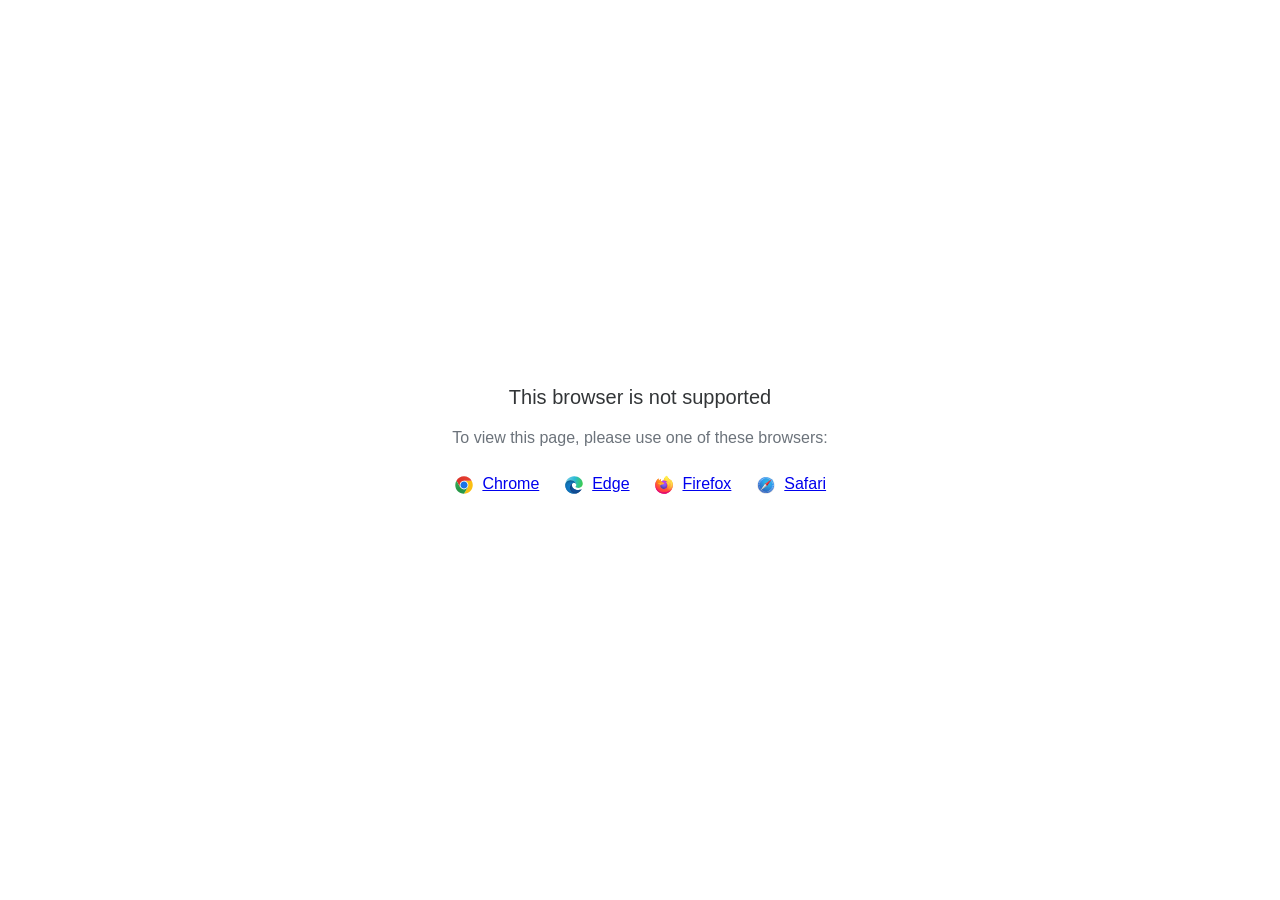
<file: data/html5-unsupported.html>
<html>
<head>
    <meta http-equiv="Content-Type" content="text/html;charset=utf-8"/>
    <meta name="viewport" content="width=device-width,initial-scale=1,maximum-scale=1">
    <meta name="format-detection" content="telephone=no">
    <meta name="apple-mobile-web-app-capable" content="yes">
    <meta name="apple-mobile-web-app-status-bar-style" content="black">
    <meta http-equiv="X-UA-Compatible" content="IE=edge">
    <meta name="msapplication-tap-highlight" content="no" />
    <title>Page Not Available</title>
    <style>
        body {
            background: #fff;
        }

        .banner {
            position: absolute;
            top: 50%;
            left: 50%;
            margin-left: -235px;
            margin-top: -67px;
            width: 470px;
            text-align: center;
            font-family: Roboto, Arial, Helvetica, sans-serif;
        }

        .title {
            margin-bottom: 16px;
            font-size: 20px;
            font-weight: 500;
            color: #323537;
            line-height: 28px;
        }

        .text {
            margin-bottom: 26px;
            font-size: 16px;
            color: #6C737B;
            line-height: 22px;
        }

        .browsers svg, .browsers a {
            display: inline-block;
            vertical-align: top;
        }

        .browsers a {
            font-size: 16px;
            margin-right: 20px;
            margin-left: 4px;
        }

        .browsers :last-child {
            margin-right: 0;
        }
    </style>
</head>
<body>
    <div class="banner">
        <div class="title">This browser is not supported</div>
        <div class="text">To view this page, please use one of these browsers:</div>
        <div class="browsers">
            <svg width="20" height="20" viewBox="0 0 20 20" fill="none" xmlns="http://www.w3.org/2000/svg">
                <path d="M10.0001 10.0001L13.789 12.1875L10.0001 18.7501C14.8326 18.7501 18.7501 14.8326 18.7501 10.0001C18.7501 8.40581 18.3216 6.91244 17.5766 5.625H10L10.0001 10.0001Z" fill="#FBBF12"/>
                <path d="M9.99999 1.25C6.76136 1.25 3.93585 3.01077 2.42285 5.6261L6.21103 12.1876L9.99999 10.0001V5.62507H17.5766C16.0634 3.01039 13.2382 1.25 9.99999 1.25Z" fill="url(#paint0_linear_579_2699)"/>
                <path d="M1.25005 10C1.25005 14.8325 5.16742 18.75 10 18.75L13.789 12.1875L10 10L6.21109 12.1875L2.42291 5.62598C1.67833 6.91306 1.25 8.40588 1.25 9.99988" fill="url(#paint1_linear_579_2699)"/>
                <path d="M14.3751 10.0001C14.3751 12.4163 12.4163 14.3751 10.0001 14.3751C7.58381 14.3751 5.625 12.4163 5.625 10.0001C5.625 7.58381 7.58381 5.625 10.0001 5.625C12.4163 5.625 14.3751 7.58381 14.3751 10.0001Z" fill="white"/>
                <path d="M13.5548 10.0001C13.5548 11.9633 11.9633 13.5548 10.0001 13.5548C8.03686 13.5548 6.44531 11.9633 6.44531 10.0001C6.44531 8.03686 8.03686 6.44531 10.0001 6.44531C11.9633 6.44531 13.5548 8.03686 13.5548 10.0001Z" fill="#1A73E8"/>
                <defs>
                    <linearGradient id="paint0_linear_579_2699" x1="5.04786" y1="6.71874" x2="12.965" y2="6.71874" gradientUnits="userSpaceOnUse">
                        <stop stop-color="#DB3328"/>
                        <stop offset="1" stop-color="#E53D30"/>
                    </linearGradient>
                    <linearGradient id="paint1_linear_579_2699" x1="4.58454" y1="7.18406" x2="7.82938" y2="12.8043" gradientUnits="userSpaceOnUse">
                        <stop stop-color="#32A651"/>
                        <stop offset="1" stop-color="#279847"/>
                    </linearGradient>
                </defs>
            </svg>
            <a href="https://www.google.com/chrome">Chrome</a>
            <svg width="20" height="20" viewBox="0 0 20 20" fill="none" xmlns="http://www.w3.org/2000/svg">
                <path d="M12.2449 9.92045C12.2449 8.25 10.5088 5.36648 6.59777 5.36648C2.68671 5.36648 1.25 8.62784 1.25 10.0199C1.25 5.0483 5.30074 1.25 10.1097 1.25C14.9188 1.25 18.75 4.84943 18.75 8.50852C18.75 11.7699 16.2956 12.9034 14.3002 12.9034C12.9832 12.9034 11.4866 12.4659 11.4866 11.7699C11.4866 11.233 12.2449 11.233 12.2449 9.92045Z" fill="url(#paint0_linear_579_2709)"/>
                <path d="M6.59777 5.36646C10.5088 5.36646 12.2449 8.24998 12.2449 9.92043C12.2449 9.93342 12.2448 9.94627 12.2446 9.95901C12.2249 8.84657 11.4738 7.79259 9.99002 7.79259C8.11431 7.79259 5.5801 10.338 5.91933 13.5C6.19087 16.031 8.33381 19.4261 12.9832 18.2329C12.9832 18.2329 12.1052 18.75 9.6508 18.75C5.30074 18.75 1.25 14.7727 1.25 10.2187C1.25 10.0981 1.25184 9.97975 1.25555 9.8637C1.35584 8.39889 2.82648 5.36646 6.59777 5.36646Z" fill="url(#paint1_linear_579_2709)"/>
                <path d="M6.59777 5.36646C10.5088 5.36646 12.2449 8.24998 12.2449 9.92043C12.2449 9.93342 12.2448 9.94627 12.2446 9.95901C12.2249 8.84657 11.4738 7.79259 9.99002 7.79259C8.11431 7.79259 5.5801 10.338 5.91933 13.5C6.19087 16.031 8.33381 19.4261 12.9832 18.2329C12.9832 18.2329 12.1052 18.75 9.6508 18.75C5.30074 18.75 1.25 14.7727 1.25 10.2187C1.25 10.0981 1.25184 9.97975 1.25555 9.8637C1.35584 8.39889 2.82648 5.36646 6.59777 5.36646Z" fill="url(#paint2_radial_579_2709)"/>
                <path d="M12.4415 18.4371C14.9324 17.7576 16.712 15.6377 17.0338 15.2101C17.393 14.7328 17.4928 14.4345 17.393 14.3351C17.2932 14.2357 17.1536 14.2555 16.7944 14.4345C16.4352 14.6135 14.32 15.4885 11.9056 14.7527C9.49107 14.0169 7.83486 12.1078 7.83486 9.99987C7.83486 8.36919 9.23166 7.79248 9.98993 7.79248C8.11422 7.79248 5.58001 10.3379 5.91923 13.4999C6.19077 16.0309 8.33371 19.426 12.9831 18.2328C12.9831 18.2328 12.821 18.3283 12.4415 18.4371Z" fill="#0E458A"/>
                <path d="M12.4415 18.4371C14.9324 17.7576 16.712 15.6377 17.0338 15.2101C17.393 14.7328 17.4928 14.4345 17.393 14.3351C17.2932 14.2357 17.1536 14.2555 16.7944 14.4345C16.4352 14.6135 14.32 15.4885 11.9056 14.7527C9.49107 14.0169 7.83486 12.1078 7.83486 9.99987C7.83486 8.36919 9.23166 7.79248 9.98993 7.79248C8.11422 7.79248 5.58001 10.3379 5.91923 13.4999C6.19077 16.0309 8.33371 19.426 12.9831 18.2328C12.9831 18.2328 12.821 18.3283 12.4415 18.4371Z" fill="url(#paint3_radial_579_2709)"/>
                <defs>
                    <linearGradient id="paint0_linear_579_2709" x1="17.7323" y1="11.5909" x2="0.61762" y2="7.54779" gradientUnits="userSpaceOnUse">
                        <stop stop-color="#3BCC50"/>
                        <stop offset="0.489583" stop-color="#2ABAD6"/>
                        <stop offset="1" stop-color="#7DCFE7"/>
                    </linearGradient>
                    <linearGradient id="paint1_linear_579_2709" x1="7.11659" y1="5.36646" x2="7.11659" y2="18.75" gradientUnits="userSpaceOnUse">
                        <stop stop-color="#035989"/>
                        <stop offset="0.265625" stop-color="#1175B6"/>
                        <stop offset="1" stop-color="#0470CF"/>
                    </linearGradient>
                    <radialGradient id="paint2_radial_579_2709" cx="0" cy="0" r="1" gradientUnits="userSpaceOnUse" gradientTransform="translate(6.83723 11.8693) rotate(59.2143) scale(5.92595 5.93561)">
                        <stop stop-color="#1284D8"/>
                        <stop offset="0.813899" stop-color="#1170B2" stop-opacity="0.767762"/>
                        <stop offset="1" stop-color="#0E649B" stop-opacity="0.65"/>
                    </radialGradient>
                    <radialGradient id="paint3_radial_579_2709" cx="0" cy="0" r="1" gradientUnits="userSpaceOnUse" gradientTransform="translate(11.6661 13.4999) rotate(77.9982) scale(4.79806 5.18015)">
                        <stop stop-color="#104890"/>
                        <stop offset="0.69943" stop-color="#12529E" stop-opacity="0.70624"/>
                        <stop offset="1" stop-color="#0E4584" stop-opacity="0.58"/>
                    </radialGradient>
                </defs>
            </svg>
            <a href="https://www.microsoft.com/edge">Edge</a>
            <svg width="20" height="20" viewBox="0 0 20 20" fill="none" xmlns="http://www.w3.org/2000/svg">
                <path d="M18.1191 6.70405C17.7385 5.78587 16.967 4.79462 16.3615 4.4815C16.8544 5.4501 17.1395 6.42162 17.2485 7.14652C17.2485 7.14652 17.2485 7.15163 17.2503 7.16113C16.2598 4.6861 14.5798 3.68791 13.2079 1.51504C13.1383 1.40543 13.069 1.29582 13.0012 1.17854C12.963 1.1124 12.932 1.05248 12.905 0.995851C12.8481 0.885984 12.8042 0.76987 12.7741 0.649844C12.7743 0.644144 12.7725 0.638558 12.7688 0.63417C12.7652 0.629782 12.7601 0.626904 12.7544 0.626094C12.749 0.624635 12.7434 0.624635 12.738 0.626094C12.7366 0.626756 12.7352 0.627617 12.734 0.628652C12.7318 0.628652 12.7296 0.63121 12.7274 0.63194L12.7311 0.627191C10.5302 1.91914 9.78353 4.30904 9.71499 5.5049C8.83549 5.56518 7.99455 5.88974 7.30189 6.43623C7.22949 6.37488 7.15379 6.31755 7.07512 6.26451C6.87551 5.56419 6.86708 4.82302 7.0507 4.11832C6.15057 4.52936 5.45059 5.17789 4.94165 5.75189H4.93764C4.5902 5.31089 4.61463 3.85634 4.63432 3.55272C4.63031 3.53372 4.37547 3.68535 4.34266 3.70837C4.03608 3.92756 3.7495 4.17357 3.48628 4.4435C3.18675 4.74784 2.9131 5.07672 2.66818 5.42671C2.1047 6.22702 1.70509 7.13132 1.49244 8.08735C1.48843 8.10635 1.48478 8.12608 1.48077 8.14544C1.46437 8.22254 1.40494 8.60946 1.39437 8.6935V8.71286C1.3169 9.11266 1.26865 9.5176 1.25 9.92444V9.96938C1.25 14.8186 5.17279 18.75 10.0114 18.75C14.345 18.75 17.943 15.5968 18.6477 11.455C18.6623 11.3428 18.6743 11.2295 18.6875 11.1163C18.8617 9.61022 18.6681 8.02743 18.1191 6.70405ZM8.02046 13.5774C8.06129 13.5968 8.09994 13.6183 8.14186 13.6373L8.14769 13.641C8.10577 13.6205 8.06311 13.5993 8.02082 13.5774H8.02046ZM17.251 7.16515V7.15675V7.16625V7.16515Z" fill="url(#paint0_linear_579_2717)"/>
                <path d="M18.119 6.704C17.7384 5.78582 16.9669 4.79457 16.3614 4.48145C16.8543 5.45005 17.1394 6.42157 17.2484 7.14647V7.16437C18.0752 9.41067 17.6246 11.695 16.9757 13.0907C15.9716 15.25 13.541 17.4635 9.73602 17.3557C5.62839 17.2388 2.0071 14.1802 1.33082 10.1776C1.20759 9.54586 1.33082 9.22543 1.39279 8.71281C1.31733 9.10778 1.28853 9.22214 1.25098 9.92439V9.96933C1.25098 14.8185 5.17377 18.7499 10.0124 18.7499C14.346 18.7499 17.944 15.5968 18.6487 11.4549C18.6633 11.3428 18.6753 11.2295 18.6884 11.1162C18.8616 9.61017 18.668 8.02738 18.119 6.704Z" fill="url(#paint1_radial_579_2717)"/>
                <path d="M18.119 6.704C17.7384 5.78582 16.9669 4.79457 16.3614 4.48145C16.8543 5.45005 17.1394 6.42157 17.2484 7.14647V7.16437C18.0752 9.41067 17.6246 11.695 16.9757 13.0907C15.9716 15.25 13.541 17.4635 9.73602 17.3557C5.62839 17.2388 2.0071 14.1802 1.33082 10.1776C1.20759 9.54586 1.33082 9.22543 1.39279 8.71281C1.31733 9.10778 1.28853 9.22214 1.25098 9.92439V9.96933C1.25098 14.8185 5.17377 18.7499 10.0124 18.7499C14.346 18.7499 17.944 15.5968 18.6487 11.4549C18.6633 11.3428 18.6753 11.2295 18.6884 11.1162C18.8616 9.61017 18.668 8.02738 18.119 6.704Z" fill="url(#paint2_radial_579_2717)"/>
                <path d="M13.8612 7.73587C13.8806 7.74939 13.8977 7.7629 13.9159 7.77642C13.696 7.38513 13.4221 7.02694 13.1022 6.71246C10.3788 3.98314 12.3884 0.794172 12.7271 0.631947L12.7307 0.627197C10.5298 1.91915 9.78314 4.30905 9.7146 5.50491C9.81668 5.49797 9.9184 5.4892 10.0223 5.4892C11.6647 5.4892 13.0953 6.39459 13.8612 7.73587Z" fill="url(#paint3_radial_579_2717)"/>
                <path d="M10.028 8.28118C10.0138 8.5004 9.24382 9.25307 8.97441 9.25307C6.48292 9.25307 6.07861 10.7635 6.07861 10.7635C6.18798 12.0357 7.07244 13.0833 8.14245 13.6375C8.19131 13.6627 8.24052 13.6854 8.28828 13.708C8.37396 13.7446 8.46 13.7811 8.54567 13.8136C8.91262 13.9433 9.29689 14.0172 9.68568 14.0329C14.0525 14.2382 14.8991 8.80001 11.7473 7.22087C12.5541 7.08021 13.3919 7.40575 13.8597 7.73495C13.0941 6.39367 11.6631 5.48828 10.0207 5.48828C9.91682 5.48828 9.81511 5.49705 9.71303 5.50399C8.83417 5.56502 7.99404 5.88994 7.30212 6.43642C7.43591 6.55005 7.58685 6.70131 7.90439 7.0148C8.5001 7.60378 10.0247 8.20993 10.028 8.28118Z" fill="url(#paint4_radial_579_2717)"/>
                <path d="M10.028 8.28118C10.0138 8.5004 9.24382 9.25307 8.97441 9.25307C6.48292 9.25307 6.07861 10.7635 6.07861 10.7635C6.18798 12.0357 7.07244 13.0833 8.14245 13.6375C8.19131 13.6627 8.24052 13.6854 8.28828 13.708C8.37396 13.7446 8.46 13.7811 8.54567 13.8136C8.91262 13.9433 9.29689 14.0172 9.68568 14.0329C14.0525 14.2382 14.8991 8.80001 11.7473 7.22087C12.5541 7.08021 13.3919 7.40575 13.8597 7.73495C13.0941 6.39367 11.6631 5.48828 10.0207 5.48828C9.91682 5.48828 9.81511 5.49705 9.71303 5.50399C8.83417 5.56502 7.99404 5.88994 7.30212 6.43642C7.43591 6.55005 7.58685 6.70131 7.90439 7.0148C8.5001 7.60378 10.0247 8.20993 10.028 8.28118Z" fill="url(#paint5_radial_579_2717)"/>
                <path d="M6.89479 6.14439C6.96588 6.19043 7.02421 6.22916 7.07708 6.2646C6.87746 5.56428 6.86903 4.82311 7.05265 4.11841C6.15252 4.52945 5.45255 5.17799 4.9436 5.75198C4.9848 5.75089 6.2557 5.72787 6.89479 6.14439Z" fill="url(#paint6_radial_579_2717)"/>
                <path d="M1.33119 10.1776C2.00747 14.1802 5.62876 17.2388 9.7393 17.3557C13.5443 17.4635 15.9735 15.25 16.979 13.0907C17.6279 11.6946 18.0785 9.41068 17.2517 7.16437V7.14756C17.2517 7.14976 17.2517 7.15268 17.2535 7.16218C17.5641 9.1962 16.532 11.1667 14.9184 12.4992C14.9167 12.5029 14.9152 12.5067 14.9137 12.5105C11.7692 15.0765 8.76042 14.0586 8.15123 13.6431C8.10893 13.6227 8.06628 13.6015 8.02399 13.5796C6.19056 12.7027 5.43334 11.0274 5.59558 9.5919C4.04797 9.5919 3.52007 8.28314 3.52007 8.28314C3.52007 8.28314 4.90982 7.29006 6.74143 8.1538C8.43778 8.95396 10.031 8.2835 10.031 8.28314C10.0277 8.21189 8.50304 7.60391 7.90842 7.01676C7.59088 6.70327 7.43995 6.55201 7.30615 6.43838C7.23375 6.37702 7.15805 6.3197 7.07939 6.26665C7.02725 6.23012 6.97001 6.19358 6.8971 6.14645C6.25801 5.72992 4.98711 5.75294 4.94518 5.75404H4.94117C4.59374 5.31303 4.61816 3.85849 4.63785 3.55487C4.63384 3.53587 4.379 3.68749 4.34619 3.71051C4.03961 3.92971 3.75303 4.17571 3.48981 4.44564C3.19028 4.74999 2.91663 5.07887 2.67171 5.42886C2.10823 6.22916 1.70862 7.13347 1.49597 8.08949C1.48904 8.1063 1.17734 9.47023 1.33119 10.1776Z" fill="url(#paint7_radial_579_2717)"/>
                <path d="M13.1024 6.71246C13.4222 7.02693 13.6962 7.38513 13.9161 7.77642C13.9616 7.81071 14.0055 7.8473 14.0473 7.88603C16.0335 9.71873 14.9945 12.3132 14.9154 12.4996C16.529 11.1671 17.5611 9.19662 17.2505 7.16259C16.2599 4.6861 14.58 3.68791 13.2081 1.51504C13.1385 1.40543 13.0692 1.29582 13.0014 1.17854C12.9631 1.1124 12.9321 1.05248 12.9051 0.995851C12.8483 0.885984 12.8044 0.76987 12.7742 0.649844C12.7745 0.644144 12.7726 0.638559 12.769 0.63417C12.7653 0.629782 12.7602 0.626904 12.7546 0.626094C12.7492 0.624635 12.7435 0.624635 12.7382 0.626094C12.7367 0.626756 12.7354 0.627617 12.7341 0.628652C12.732 0.628652 12.7298 0.63121 12.7276 0.63194C12.3885 0.794165 10.379 3.98313 13.1024 6.71246Z" fill="url(#paint8_radial_579_2717)"/>
                <path d="M14.0464 7.88413C14.0046 7.8454 13.9608 7.80882 13.9152 7.77452C13.8973 7.761 13.8787 7.74748 13.8605 7.73396C13.3928 7.40513 12.555 7.07922 11.7482 7.21989C14.8995 8.79902 14.0534 14.2372 9.68654 14.0319C9.29775 14.0163 8.91348 13.9424 8.54653 13.8126C8.46085 13.7805 8.37481 13.7451 8.28914 13.7071C8.23956 13.6844 8.19034 13.6618 8.14331 13.6365L8.14914 13.6402C8.75834 14.0567 11.7671 15.0746 14.9116 12.5075C14.9116 12.5075 14.9134 12.5028 14.9163 12.4962C14.9943 12.3132 16.0334 9.71866 14.0464 7.88413Z" fill="url(#paint9_radial_579_2717)"/>
                <path d="M6.07833 10.7635C6.07833 10.7635 6.48264 9.25306 8.97412 9.25306C9.24354 9.25306 10.0135 8.49966 10.0277 8.28117C10.0419 8.06268 8.43455 8.95199 6.7382 8.15183C4.90659 7.28809 3.51685 8.28117 3.51685 8.28117C3.51685 8.28117 4.04475 9.58993 5.59235 9.58993C5.43012 11.0255 6.18733 12.6992 8.02076 13.5776C8.06159 13.597 8.10024 13.6185 8.14217 13.6375C7.07215 13.0843 6.18879 12.0357 6.07833 10.7635Z" fill="url(#paint10_radial_579_2717)"/>
                <path d="M18.1191 6.70405C17.7385 5.78587 16.967 4.79462 16.3615 4.4815C16.8544 5.4501 17.1395 6.42162 17.2485 7.14652C17.2485 7.14652 17.2485 7.15163 17.2503 7.16113C16.2598 4.6861 14.5798 3.68791 13.2079 1.51504C13.1383 1.40543 13.069 1.29582 13.0012 1.17854C12.963 1.1124 12.932 1.05248 12.905 0.995851C12.8481 0.885984 12.8042 0.76987 12.7741 0.649844C12.7743 0.644144 12.7725 0.638558 12.7688 0.63417C12.7652 0.629782 12.7601 0.626904 12.7544 0.626094C12.749 0.624635 12.7434 0.624635 12.738 0.626094C12.7366 0.626756 12.7352 0.627617 12.734 0.628652C12.7318 0.628652 12.7296 0.63121 12.7274 0.63194L12.7311 0.627191C10.5302 1.91914 9.78353 4.30904 9.71499 5.5049C9.81707 5.49796 9.91878 5.48919 10.0227 5.48919C11.6651 5.48919 13.0957 6.39458 13.8616 7.73586C13.3939 7.40703 12.5561 7.08111 11.7493 7.22178C14.9007 8.80092 14.0545 14.2391 9.68764 14.0338C9.29885 14.0182 8.91458 13.9443 8.54763 13.8145C8.46196 13.7824 8.37592 13.747 8.29024 13.709C8.24066 13.6863 8.19144 13.6636 8.14441 13.6384L8.15025 13.6421C8.10796 13.6216 8.0653 13.6004 8.02301 13.5785C8.06384 13.5979 8.10249 13.6194 8.14441 13.6384C7.07221 13.0842 6.18885 12.0356 6.07839 10.7633C6.07839 10.7633 6.4827 9.25288 8.97418 9.25288C9.2436 9.25288 10.0136 8.49949 10.0278 8.28099C10.0245 8.20975 8.49987 7.60177 7.90525 7.01462C7.58771 6.70113 7.43678 6.54986 7.30298 6.43623C7.23058 6.37488 7.15488 6.31755 7.07622 6.26451C6.87661 5.56419 6.86817 4.82302 7.05179 4.11832C6.15166 4.52936 5.45169 5.17789 4.94275 5.75189H4.93874C4.5913 5.31089 4.61572 3.85634 4.63541 3.55272C4.6314 3.53372 4.37657 3.68535 4.34375 3.70837C4.03717 3.92756 3.75059 4.17357 3.48738 4.4435C3.18785 4.74784 2.9142 5.07672 2.66928 5.42671C2.1058 6.22702 1.70618 7.13132 1.49353 8.08735C1.48952 8.10635 1.48588 8.12608 1.48187 8.14544C1.46546 8.22254 1.39109 8.61494 1.38088 8.69898C1.38088 8.70556 1.38088 8.69277 1.38088 8.69898C1.31262 9.10444 1.26891 9.51368 1.25 9.92444V9.96938C1.25 14.8186 5.17279 18.75 10.0114 18.75C14.345 18.75 17.943 15.5968 18.6477 11.455C18.6623 11.3428 18.6743 11.2295 18.6875 11.1163C18.8617 9.61022 18.6681 8.02743 18.1191 6.70405ZM17.25 7.15492V7.16442V7.15492Z" fill="url(#paint11_linear_579_2717)"/>
                <defs>
                    <linearGradient id="paint0_linear_579_2717" x1="16.9594" y1="3.43288" x2="2.3837" y2="17.4648" gradientUnits="userSpaceOnUse">
                        <stop offset="0.05" stop-color="#FFF44F"/>
                        <stop offset="0.11" stop-color="#FFE847"/>
                        <stop offset="0.22" stop-color="#FFC830"/>
                        <stop offset="0.37" stop-color="#FF980E"/>
                        <stop offset="0.4" stop-color="#FF8B16"/>
                        <stop offset="0.46" stop-color="#FF672A"/>
                        <stop offset="0.53" stop-color="#FF3647"/>
                        <stop offset="0.7" stop-color="#E31587"/>
                    </linearGradient>
                    <radialGradient id="paint1_radial_579_2717" cx="0" cy="0" r="1" gradientUnits="userSpaceOnUse" gradientTransform="translate(16.287 2.63668) scale(18.2654 18.3055)">
                        <stop offset="0.13" stop-color="#FFBD4F"/>
                        <stop offset="0.19" stop-color="#FFAC31"/>
                        <stop offset="0.25" stop-color="#FF9D17"/>
                        <stop offset="0.28" stop-color="#FF980E"/>
                        <stop offset="0.4" stop-color="#FF563B"/>
                        <stop offset="0.47" stop-color="#FF3750"/>
                        <stop offset="0.71" stop-color="#F5156C"/>
                        <stop offset="0.78" stop-color="#EB0878"/>
                        <stop offset="0.86" stop-color="#E50080"/>
                    </radialGradient>
                    <radialGradient id="paint2_radial_579_2717" cx="0" cy="0" r="1" gradientUnits="userSpaceOnUse" gradientTransform="translate(9.61279 10.1202) scale(18.2654 18.3055)">
                        <stop offset="0.3" stop-color="#960E18"/>
                        <stop offset="0.35" stop-color="#B11927" stop-opacity="0.74"/>
                        <stop offset="0.43" stop-color="#DB293D" stop-opacity="0.34"/>
                        <stop offset="0.5" stop-color="#F5334B" stop-opacity="0.09"/>
                        <stop offset="0.53" stop-color="#FF3750" stop-opacity="0"/>
                    </radialGradient>
                    <radialGradient id="paint3_radial_579_2717" cx="0" cy="0" r="1" gradientUnits="userSpaceOnUse" gradientTransform="translate(11.8153 -1.51753) scale(13.2325 13.2615)">
                        <stop offset="0.13" stop-color="#FFF44F"/>
                        <stop offset="0.25" stop-color="#FFDC3E"/>
                        <stop offset="0.51" stop-color="#FF9D12"/>
                        <stop offset="0.53" stop-color="#FF980E"/>
                    </radialGradient>
                    <radialGradient id="paint4_radial_579_2717" cx="0" cy="0" r="1" gradientUnits="userSpaceOnUse" gradientTransform="translate(7.59304 14.9021) scale(8.69686 8.71594)">
                        <stop offset="0.35" stop-color="#3A8EE6"/>
                        <stop offset="0.47" stop-color="#5C79F0"/>
                        <stop offset="0.67" stop-color="#9059FF"/>
                        <stop offset="1" stop-color="#C139E6"/>
                    </radialGradient>
                    <radialGradient id="paint5_radial_579_2717" cx="0" cy="0" r="1" gradientUnits="userSpaceOnUse" gradientTransform="translate(9.87545 7.94492) rotate(-13.9265) scale(4.60823 5.42407)">
                        <stop offset="0.21" stop-color="#9059FF" stop-opacity="0"/>
                        <stop offset="0.28" stop-color="#8C4FF3" stop-opacity="0.06"/>
                        <stop offset="0.75" stop-color="#7716A8" stop-opacity="0.45"/>
                        <stop offset="0.97" stop-color="#6E008B" stop-opacity="0.6"/>
                    </radialGradient>
                    <radialGradient id="paint6_radial_579_2717" cx="0" cy="0" r="1" gradientUnits="userSpaceOnUse" gradientTransform="translate(9.38226 1.88781) scale(6.25678 6.27051)">
                        <stop stop-color="#FFE226"/>
                        <stop offset="0.12" stop-color="#FFDB27"/>
                        <stop offset="0.3" stop-color="#FFC82A"/>
                        <stop offset="0.5" stop-color="#FFA930"/>
                        <stop offset="0.73" stop-color="#FF7E37"/>
                        <stop offset="0.79" stop-color="#FF7139"/>
                    </radialGradient>
                    <radialGradient id="paint7_radial_579_2717" cx="0" cy="0" r="1" gradientUnits="userSpaceOnUse" gradientTransform="translate(14.3005 -2.08939) scale(26.6943 26.7529)">
                        <stop offset="0.11" stop-color="#FFF44F"/>
                        <stop offset="0.46" stop-color="#FF980E"/>
                        <stop offset="0.62" stop-color="#FF5634"/>
                        <stop offset="0.72" stop-color="#FF3647"/>
                        <stop offset="0.9" stop-color="#E31587"/>
                    </radialGradient>
                    <radialGradient id="paint8_radial_579_2717" cx="0" cy="0" r="1" gradientUnits="userSpaceOnUse" gradientTransform="translate(11.72 0.833589) rotate(84.2447) scale(19.4998 12.7839)">
                        <stop stop-color="#FFF44F"/>
                        <stop offset="0.06" stop-color="#FFE847"/>
                        <stop offset="0.17" stop-color="#FFC830"/>
                        <stop offset="0.3" stop-color="#FF980E"/>
                        <stop offset="0.36" stop-color="#FF8B16"/>
                        <stop offset="0.45" stop-color="#FF672A"/>
                        <stop offset="0.57" stop-color="#FF3647"/>
                        <stop offset="0.74" stop-color="#E31587"/>
                    </radialGradient>
                    <radialGradient id="paint9_radial_579_2717" cx="0" cy="0" r="1" gradientUnits="userSpaceOnUse" gradientTransform="translate(9.23484 4.20996) scale(16.6653 16.7019)">
                        <stop offset="0.14" stop-color="#FFF44F"/>
                        <stop offset="0.48" stop-color="#FF980E"/>
                        <stop offset="0.59" stop-color="#FF5634"/>
                        <stop offset="0.66" stop-color="#FF3647"/>
                        <stop offset="0.9" stop-color="#E31587"/>
                    </radialGradient>
                    <radialGradient id="paint10_radial_579_2717" cx="0" cy="0" r="1" gradientUnits="userSpaceOnUse" gradientTransform="translate(13.6341 5.18793) scale(18.2402 18.2803)">
                        <stop offset="0.09" stop-color="#FFF44F"/>
                        <stop offset="0.23" stop-color="#FFE141"/>
                        <stop offset="0.51" stop-color="#FFAF1E"/>
                        <stop offset="0.63" stop-color="#FF980E"/>
                    </radialGradient>
                    <linearGradient id="paint11_linear_579_2717" x1="16.7844" y1="3.35761" x2="4.38152" y2="15.7337" gradientUnits="userSpaceOnUse">
                        <stop offset="0.17" stop-color="#FFF44F" stop-opacity="0.8"/>
                        <stop offset="0.27" stop-color="#FFF44F" stop-opacity="0.63"/>
                        <stop offset="0.49" stop-color="#FFF44F" stop-opacity="0.22"/>
                        <stop offset="0.6" stop-color="#FFF44F" stop-opacity="0"/>
                    </linearGradient>
                </defs>
            </svg>
            <a href="https://www.mozilla.org/firefox">Firefox</a>
            <svg width="20" height="20" viewBox="0 0 20 20" fill="none" xmlns="http://www.w3.org/2000/svg">
                <path d="M10 18.75C14.8325 18.75 18.75 14.8325 18.75 10C18.75 5.16751 14.8325 1.25 10 1.25C5.16751 1.25 1.25 5.16751 1.25 10C1.25 14.8325 5.16751 18.75 10 18.75Z" fill="url(#paint0_linear_579_2734)"/>
                <path d="M10 18.0938C14.4701 18.0938 18.0938 14.4701 18.0938 10C18.0938 5.52995 14.4701 1.90625 10 1.90625C5.52995 1.90625 1.90625 5.52995 1.90625 10C1.90625 14.4701 5.52995 18.0938 10 18.0938Z" fill="url(#paint1_radial_579_2734)"/>
                <path d="M10.0137 3.87498C9.95897 3.87498 9.91113 3.83399 9.91113 3.7793V2.35057C9.91113 2.29588 9.95897 2.25488 10.0137 2.25488C10.0683 2.25488 10.1162 2.29588 10.1162 2.35057V3.7793C10.1093 3.83399 10.0683 3.87498 10.0137 3.87498Z" fill="#F3F3F3"/>
                <path d="M10.0137 3.88182C9.95214 3.88182 9.9043 3.83397 9.9043 3.77929V2.35058C9.9043 2.29589 9.95214 2.24805 10.0137 2.24805C10.0752 2.24805 10.123 2.29589 10.123 2.35058V3.77929C10.123 3.83397 10.0684 3.88182 10.0137 3.88182ZM10.0137 2.26167C9.96583 2.26167 9.91799 2.30273 9.91799 2.35058V3.77929C9.91799 3.82713 9.95898 3.8682 10.0137 3.8682C10.0615 3.8682 10.1093 3.82713 10.1093 3.77929V2.35058C10.1026 2.30273 10.0615 2.26167 10.0137 2.26167Z" fill="white"/>
                <path d="M10.6972 3.10941C10.6426 3.10257 10.6016 3.06157 10.6016 3.00688L10.6494 2.37108C10.6562 2.31646 10.7041 2.2754 10.7588 2.28224C10.8135 2.28909 10.8545 2.33015 10.8545 2.38484L10.8066 3.02057C10.7998 3.07526 10.7519 3.11626 10.6972 3.10948V3.10941Z" fill="#F3F3F3"/>
                <path d="M10.6973 3.1164C10.6357 3.10955 10.5947 3.06171 10.5947 3.00702L10.6426 2.37123C10.6494 2.31661 10.6973 2.26877 10.7588 2.27554C10.8203 2.28239 10.8613 2.3303 10.8613 2.38492L10.8135 3.02071C10.8066 3.08224 10.7588 3.12324 10.6973 3.1164ZM10.7588 2.28923C10.7109 2.28923 10.663 2.32346 10.663 2.3713L10.6152 3.00709C10.6152 3.05486 10.6494 3.09593 10.7041 3.10271C10.7519 3.10271 10.7998 3.06855 10.7998 3.02071L10.8476 2.38492C10.8476 2.33708 10.8066 2.29608 10.7587 2.28923H10.7588Z" fill="white"/>
                <path d="M11.2099 3.99815C11.1551 3.98447 11.121 3.93662 11.1278 3.88193L11.4081 2.48051C11.4218 2.4259 11.4696 2.39167 11.5243 2.40536C11.579 2.41905 11.6131 2.4669 11.6063 2.52158L11.326 3.923C11.3192 3.97078 11.2645 4.005 11.2098 3.99815H11.2099Z" fill="#F3F3F3"/>
                <path d="M11.2101 4.00462C11.1485 3.99093 11.1144 3.93625 11.1212 3.88156L11.4015 2.48016C11.4152 2.42554 11.4699 2.38447 11.5313 2.39816C11.5928 2.41185 11.6271 2.46654 11.6202 2.52123L11.34 3.92263C11.3263 3.97724 11.2716 4.01147 11.2101 4.00462ZM11.5313 2.41185C11.4835 2.40501 11.4356 2.43231 11.4219 2.48023L11.1418 3.88163C11.1349 3.9294 11.1622 3.97724 11.2169 3.991C11.2647 3.99778 11.3126 3.9704 11.3263 3.92256L11.6065 2.52123C11.6134 2.46654 11.5792 2.42554 11.5313 2.41185Z" fill="white"/>
                <path d="M12.0302 3.38287C12.0172 3.37973 12.0049 3.37405 11.9941 3.36617C11.9832 3.35828 11.9741 3.34834 11.9671 3.33691C11.9601 3.32548 11.9554 3.31279 11.9534 3.29956C11.9513 3.28633 11.9519 3.27282 11.955 3.2598L12.1259 2.64462C12.1395 2.58993 12.1942 2.56255 12.2489 2.57624C12.3036 2.58993 12.3378 2.64462 12.3242 2.69931L12.1532 3.31456C12.1395 3.36918 12.0849 3.39656 12.0302 3.38287Z" fill="#F3F3F3"/>
                <path d="M12.0302 3.38948C11.9756 3.37579 11.9346 3.31426 11.9551 3.25965L12.126 2.64433C12.1396 2.58972 12.2011 2.55549 12.2558 2.56918C12.3105 2.58287 12.3515 2.6444 12.331 2.69902L12.1601 3.31433C12.1464 3.36895 12.0918 3.40317 12.0303 3.38948H12.0302ZM12.2558 2.58972C12.208 2.57603 12.1533 2.6034 12.1396 2.65125L11.9688 3.26642C11.9551 3.31426 11.9824 3.36218 12.0371 3.37579C12.0849 3.38948 12.1396 3.36218 12.1533 3.31433L12.3242 2.69902C12.331 2.65125 12.3037 2.6034 12.2558 2.58964V2.58972Z" fill="white"/>
                <path d="M12.3652 4.34683C12.3105 4.3263 12.2901 4.26477 12.3105 4.21692L12.8574 2.89759C12.8778 2.84975 12.9394 2.82237 12.9872 2.84975C13.042 2.87021 13.0625 2.93181 13.042 2.97958L12.4951 4.29892C12.4746 4.34683 12.413 4.37414 12.3653 4.34683H12.3652Z" fill="#F3F3F3"/>
                <path d="M12.3653 4.35357C12.339 4.34356 12.3178 4.32354 12.3062 4.29791C12.2947 4.27227 12.2938 4.24311 12.3037 4.21681L12.8506 2.89746C12.8711 2.84277 12.9327 2.82224 12.9942 2.84277C13.0205 2.85278 13.0417 2.8728 13.0532 2.89843C13.0648 2.92407 13.0657 2.95323 13.0557 2.97953L12.5089 4.29888C12.4815 4.35357 12.4199 4.38088 12.3653 4.35357ZM12.9874 2.85646C12.9395 2.836 12.8848 2.85646 12.8643 2.90431L12.3174 4.22366C12.2969 4.2715 12.3243 4.31934 12.3721 4.33988C12.4199 4.36034 12.4746 4.33988 12.4952 4.29204L13.0421 2.97268C13.0557 2.93161 13.0352 2.87693 12.9874 2.85646Z" fill="white"/>
                <path d="M13.288 3.90926C13.2401 3.88188 13.2196 3.82719 13.2401 3.77935L13.5272 3.21202C13.5545 3.16411 13.6092 3.14358 13.6639 3.17095C13.7118 3.19833 13.7322 3.25302 13.7118 3.30079L13.4246 3.86819C13.3973 3.91603 13.3426 3.93664 13.2879 3.90926H13.288Z" fill="#F3F3F3"/>
                <path d="M13.288 3.91591C13.2332 3.88853 13.2128 3.827 13.2401 3.77231L13.5272 3.20498C13.5545 3.15022 13.6161 3.12975 13.6707 3.15706C13.7254 3.18444 13.746 3.24597 13.7186 3.30066L13.4315 3.868C13.4041 3.92268 13.3426 3.94322 13.2879 3.91584L13.288 3.91591ZM13.664 3.17075C13.6161 3.15029 13.5614 3.16391 13.5409 3.21175L13.2538 3.77916C13.2333 3.82015 13.2538 3.87484 13.2948 3.90222C13.3426 3.92268 13.3973 3.90906 13.4178 3.86122L13.705 3.29382C13.7254 3.25282 13.705 3.19813 13.664 3.17075Z" fill="white"/>
                <path d="M13.425 4.92103C13.3772 4.88688 13.3635 4.82534 13.3976 4.78435L14.1906 3.60168C14.2179 3.55383 14.2795 3.54699 14.3273 3.57437C14.3752 3.60852 14.3888 3.67005 14.3547 3.71105L13.5617 4.89372C13.5344 4.94156 13.4728 4.95525 13.425 4.92103Z" fill="#F3F3F3"/>
                <path d="M13.4248 4.92767C13.377 4.89352 13.3633 4.82514 13.3907 4.7773L14.1836 3.59466C14.2178 3.54682 14.2793 3.53313 14.334 3.56735C14.3818 3.60151 14.3955 3.66988 14.3682 3.71772L13.5752 4.90036C13.541 4.9482 13.4727 4.96182 13.4248 4.92767ZM14.3271 3.58104C14.2862 3.55367 14.2246 3.56051 14.1973 3.60151L13.4043 4.78414C13.377 4.82507 13.3906 4.87983 13.4317 4.90714C13.4727 4.93451 13.5342 4.92767 13.5615 4.88667L14.3545 3.71088C14.3818 3.66988 14.3682 3.60835 14.3271 3.58104Z" fill="white"/>
                <path d="M14.4229 4.66788C14.3819 4.63366 14.3683 4.57213 14.4024 4.53113L14.7989 4.0321C14.833 3.99117 14.8946 3.98425 14.9355 4.01848C14.9766 4.05263 14.9902 4.11416 14.956 4.15516L14.5596 4.65419C14.5255 4.69519 14.4639 4.70204 14.4229 4.66788H14.4229Z" fill="#F3F3F3"/>
                <path d="M14.4161 4.6747C14.3683 4.64047 14.3614 4.5721 14.3957 4.52425L14.7921 4.02528C14.8262 3.97736 14.8946 3.97052 14.9424 4.01159C14.9903 4.04574 14.9971 4.11412 14.9629 4.16196L14.5665 4.66101C14.5323 4.70885 14.464 4.7157 14.4161 4.6747ZM14.9287 4.02521C14.8878 3.99105 14.8331 3.9979 14.7989 4.0389L14.4024 4.53794C14.3751 4.57894 14.382 4.63363 14.4229 4.66778C14.464 4.70201 14.5186 4.69516 14.5528 4.65416L14.9493 4.15512C14.9767 4.11412 14.9697 4.05259 14.9288 4.02528L14.9287 4.02521Z" fill="white"/>
                <path d="M14.3545 5.69352C14.3135 5.65252 14.3135 5.59099 14.3545 5.55677L15.3661 4.55195C15.4072 4.51095 15.4686 4.51772 15.5029 4.55195C15.537 4.5861 15.5439 4.65447 15.5029 4.68863L14.4981 5.69352C14.457 5.73452 14.3955 5.73452 14.3545 5.69352Z" fill="#F3F3F3"/>
                <path d="M14.3477 5.70023C14.3279 5.68017 14.3169 5.65317 14.3169 5.62505C14.3169 5.59692 14.3279 5.56992 14.3477 5.54986L15.3594 4.54496C15.3794 4.52522 15.4064 4.51416 15.4346 4.51416C15.4627 4.51416 15.4898 4.52522 15.5098 4.54496C15.5295 4.56502 15.5406 4.59202 15.5406 4.62014C15.5406 4.64827 15.5295 4.67527 15.5098 4.69533L14.498 5.70016C14.478 5.71988 14.451 5.73093 14.4228 5.73093C14.3947 5.73093 14.3677 5.71988 14.3477 5.70016V5.70023ZM15.503 4.5518C15.4688 4.51758 15.4073 4.51758 15.3731 4.5518L14.3613 5.55663C14.3271 5.59086 14.3271 5.65239 14.3613 5.68654C14.3955 5.72077 14.457 5.72077 14.4912 5.68654L15.503 4.68171C15.5371 4.64749 15.5371 4.5928 15.503 4.5518Z" fill="white"/>
                <path d="M15.3798 5.63856C15.3456 5.59757 15.3456 5.53604 15.3866 5.50181L15.872 5.09171C15.9129 5.05755 15.9745 5.06433 16.0087 5.1054C16.0428 5.14639 16.0428 5.20792 16.0019 5.24207L15.5165 5.65225C15.4755 5.6864 15.4139 5.67956 15.3798 5.63856Z" fill="#F3F3F3"/>
                <path d="M15.373 5.64558C15.332 5.59774 15.3388 5.52936 15.3798 5.49521L15.8651 5.08502C15.9061 5.04402 15.9745 5.05087 16.0155 5.09871C16.0566 5.14655 16.0497 5.21493 16.0087 5.24908L15.5234 5.65927C15.4824 5.7002 15.414 5.69342 15.3731 5.64558H15.373ZM16.0019 5.10555C15.9677 5.06456 15.913 5.06456 15.8721 5.09186L15.3867 5.50205C15.3525 5.53621 15.3457 5.59089 15.3798 5.63189C15.414 5.67289 15.4687 5.67289 15.5097 5.64558L15.995 5.23539C16.036 5.20124 16.036 5.14655 16.0019 5.10555Z" fill="white"/>
                <path d="M15.1066 6.6229C15.0725 6.57505 15.0861 6.51352 15.134 6.48614L16.3234 5.6932C16.3712 5.66582 16.4327 5.67951 16.46 5.72058C16.4943 5.76842 16.4806 5.82995 16.4327 5.85726L15.2434 6.65021C15.2023 6.67758 15.1408 6.6639 15.1066 6.6229Z" fill="#F3F3F3"/>
                <path d="M15.0995 6.62311C15.0654 6.57527 15.0791 6.50689 15.1269 6.47274L16.3163 5.67974C16.3642 5.64559 16.4326 5.65928 16.4667 5.71397C16.5009 5.76181 16.4872 5.83018 16.4394 5.86427L15.25 6.65733C15.2021 6.69156 15.1338 6.67787 15.0995 6.62318V6.62311ZM16.453 5.72765C16.4257 5.68659 16.371 5.6729 16.33 5.70028L15.1405 6.4932C15.0996 6.52058 15.0858 6.57527 15.1201 6.62311C15.1474 6.66411 15.2021 6.6778 15.2431 6.65049L16.4326 5.85749C16.4736 5.82334 16.4804 5.76858 16.453 5.72765Z" fill="white"/>
                <path d="M16.125 6.76667C16.0977 6.71875 16.1114 6.65729 16.1592 6.62992L16.7129 6.31549C16.7608 6.28811 16.8223 6.30864 16.8496 6.35642C16.877 6.40433 16.8633 6.46579 16.8155 6.49317L16.2617 6.80766C16.2139 6.83497 16.1523 6.81451 16.125 6.7666L16.125 6.76667Z" fill="#F3F3F3"/>
                <path d="M16.1184 6.77347C16.0911 6.71878 16.1048 6.65725 16.1526 6.62994L16.7063 6.31549C16.7542 6.28811 16.8226 6.30865 16.8499 6.35642C16.8772 6.41118 16.8636 6.47271 16.8157 6.50002L16.262 6.81454C16.2141 6.84185 16.1458 6.82132 16.1184 6.77347ZM16.843 6.36333C16.8157 6.31549 16.761 6.3018 16.72 6.32911L16.1663 6.64363C16.1253 6.67094 16.1116 6.72563 16.1321 6.76663C16.1594 6.81447 16.2141 6.82816 16.2551 6.80085L16.8089 6.48633C16.8499 6.46587 16.8636 6.41118 16.843 6.36333Z" fill="white"/>
                <path d="M15.667 7.6758C15.6465 7.62111 15.667 7.56642 15.7216 7.54596L17.041 6.9991C17.0888 6.97856 17.1504 7.00587 17.1708 7.05371C17.1913 7.1084 17.1708 7.16308 17.1161 7.18355L15.7969 7.73041C15.749 7.75095 15.6875 7.73041 15.667 7.6758Z" fill="#F3F3F3"/>
                <path d="M15.6601 7.68255C15.6397 7.62793 15.6601 7.5664 15.7148 7.53903L17.0341 6.99218C17.0604 6.98227 17.0896 6.98318 17.1152 6.99471C17.1408 7.00624 17.1608 7.02746 17.1708 7.05371C17.1914 7.10839 17.1708 7.16992 17.1161 7.19723L15.7969 7.74408C15.7706 7.75401 15.7414 7.75312 15.7158 7.7416C15.6902 7.73008 15.6701 7.70887 15.6601 7.68262V7.68255ZM17.1572 7.06055C17.1367 7.01271 17.082 6.99218 17.041 7.00586L15.7217 7.55271C15.6738 7.57318 15.6533 7.62793 15.6738 7.67577C15.6943 7.72361 15.749 7.74415 15.79 7.73046L17.1093 7.18361C17.1572 7.16315 17.1777 7.10839 17.1572 7.06055Z" fill="white"/>
                <path d="M16.6308 8.0176C16.6104 7.96284 16.6377 7.90822 16.6923 7.88769L17.2938 7.6894C17.3417 7.66894 17.4032 7.70309 17.4169 7.75093C17.4374 7.80562 17.4101 7.86031 17.3554 7.88084L16.7539 8.07913C16.706 8.09959 16.6513 8.07228 16.6308 8.01753V8.0176Z" fill="#F3F3F3"/>
                <path d="M16.6239 8.02433C16.6034 7.96964 16.6307 7.9081 16.6923 7.88764L17.2938 7.68935C17.3485 7.66888 17.41 7.70304 17.4305 7.7578C17.451 7.81241 17.4237 7.87395 17.3621 7.89448L16.7606 8.09277C16.706 8.10639 16.6444 8.07901 16.6239 8.02433ZM17.4168 7.76464C17.4031 7.71673 17.3485 7.68935 17.3006 7.70304L16.6991 7.90133C16.6513 7.91495 16.6307 7.96964 16.6444 8.01755C16.6581 8.0654 16.7128 8.0927 16.7606 8.07901L17.3621 7.88079C17.41 7.86033 17.4305 7.81241 17.4168 7.76457V7.76464Z" fill="white"/>
                <path d="M16.0157 8.831C16.002 8.77632 16.0362 8.72163 16.0909 8.71479L17.4922 8.44138C17.5468 8.42769 17.5947 8.46868 17.6083 8.52337C17.622 8.57805 17.5879 8.63273 17.5332 8.63957L16.1319 8.91299C16.0772 8.91983 16.0225 8.88568 16.0156 8.831H16.0157Z" fill="#F3F3F3"/>
                <path d="M16.0019 8.83107C15.9882 8.76953 16.0292 8.71484 16.0839 8.70115L17.4853 8.42769C17.54 8.414 17.5947 8.45507 17.6083 8.51661C17.622 8.57807 17.581 8.63276 17.5263 8.64645L16.1249 8.91991C16.0703 8.9336 16.0155 8.8926 16.0019 8.831V8.83107ZM17.5947 8.52338C17.5879 8.47553 17.54 8.44138 17.4922 8.44822L16.0908 8.72168C16.0429 8.72853 16.0088 8.78315 16.0224 8.83107C16.0292 8.87891 16.0771 8.91307 16.125 8.90622L17.5263 8.63276C17.5742 8.61907 17.6083 8.57123 17.5947 8.52338Z" fill="white"/>
                <path d="M16.8908 9.35748C16.8839 9.30278 16.9181 9.25493 16.9728 9.24809L17.6016 9.17285C17.6563 9.16608 17.7042 9.20708 17.711 9.26178C17.7178 9.31647 17.6837 9.36432 17.629 9.37117L17.0001 9.44633C16.9522 9.45317 16.8975 9.41217 16.8907 9.35748H16.8908Z" fill="#F3F3F3"/>
                <path d="M16.8838 9.35764C16.877 9.29611 16.918 9.24143 16.9726 9.23458L17.6015 9.15944C17.6562 9.15259 17.7108 9.19359 17.7177 9.25512C17.7245 9.31664 17.6835 9.37133 17.6289 9.37817L16.9999 9.45332C16.9453 9.46016 16.8906 9.41917 16.8838 9.35764ZM17.7108 9.26196C17.7041 9.21412 17.6562 9.17305 17.6083 9.1799L16.9795 9.25512C16.9316 9.26196 16.8974 9.3098 16.9043 9.35764C16.9111 9.40548 16.959 9.44654 17.0068 9.4397L17.6357 9.36448C17.6835 9.35764 17.7177 9.3098 17.7109 9.26196H17.7108Z" fill="white"/>
                <path d="M16.1252 10.0205C16.1252 9.96581 16.1662 9.91797 16.2209 9.91797H17.6496C17.7043 9.91797 17.7453 9.96581 17.7453 10.0205C17.7453 10.0752 17.7043 10.123 17.6496 10.123H16.2209C16.1662 10.123 16.1252 10.0752 16.1252 10.0205Z" fill="#F3F3F3"/>
                <path d="M16.1184 10.0205C16.1184 9.95897 16.1663 9.91113 16.2209 9.91113H17.6497C17.7043 9.91113 17.7522 9.95897 17.7522 10.0205C17.7522 10.082 17.7043 10.1299 17.6497 10.1299H16.2209C16.1663 10.1299 16.1184 10.082 16.1184 10.0205ZM17.7385 10.0273C17.7385 9.97951 17.6975 9.93167 17.6496 9.93167H16.221C16.1732 9.93167 16.1321 9.97259 16.1321 10.0273C16.1321 10.0752 16.1732 10.123 16.221 10.123H17.6497C17.6976 10.1162 17.7386 10.0752 17.7386 10.0273H17.7385Z" fill="white"/>
                <path d="M16.8839 10.7109C16.8906 10.6562 16.9317 10.6152 16.9864 10.6152L17.6221 10.6631C17.6768 10.6699 17.7177 10.7178 17.7109 10.7724C17.7041 10.8271 17.6631 10.8681 17.6084 10.8681L16.9727 10.8203C16.9249 10.8134 16.8838 10.7656 16.8838 10.7109H16.8839Z" fill="#F3F3F3"/>
                <path d="M16.877 10.7109C16.8838 10.6494 16.9316 10.6084 16.9863 10.6084L17.6222 10.6562C17.6768 10.6631 17.7247 10.7109 17.7178 10.7725C17.711 10.834 17.6631 10.875 17.6084 10.875L16.9726 10.8271C16.918 10.8203 16.877 10.7656 16.877 10.7109ZM17.711 10.7725C17.7178 10.7246 17.6768 10.6768 17.629 10.6768L16.9931 10.6289C16.9453 10.6289 16.9043 10.6631 16.8974 10.7178C16.8906 10.7656 16.9316 10.8135 16.9795 10.8135L17.6153 10.8613C17.6631 10.8613 17.7042 10.8204 17.711 10.7725Z" fill="white"/>
                <path d="M16.0021 11.2098C16.0158 11.1551 16.0636 11.1209 16.1183 11.1278L17.5197 11.4081C17.5744 11.4217 17.6086 11.4696 17.5949 11.5243C17.5812 11.579 17.5334 11.6132 17.4787 11.6063L16.0772 11.3261C16.0294 11.3192 15.9952 11.2645 16.0021 11.2098Z" fill="#F3F3F3"/>
                <path d="M15.995 11.2101C16.0087 11.1486 16.0634 11.1144 16.1181 11.1212L17.5195 11.4015C17.5742 11.4152 17.6152 11.4698 17.6015 11.5314C17.5879 11.5929 17.5332 11.6271 17.4785 11.6203L16.077 11.34C16.0223 11.3263 15.9882 11.2716 15.995 11.2102V11.2101ZM17.5879 11.5314C17.5948 11.4835 17.5674 11.4357 17.5195 11.422L16.118 11.1417C16.0702 11.135 16.0223 11.1623 16.0086 11.217C16.0019 11.2648 16.0292 11.3126 16.0771 11.3263L17.4785 11.6066C17.5332 11.6134 17.5742 11.5792 17.5879 11.5314Z" fill="white"/>
                <path d="M16.6173 12.0302C16.6204 12.0171 16.6261 12.0049 16.634 11.9941C16.6419 11.9832 16.6518 11.9741 16.6632 11.9671C16.6747 11.9601 16.6873 11.9555 16.7006 11.9534C16.7138 11.9513 16.7273 11.9519 16.7403 11.955L17.3555 12.1259C17.4102 12.1395 17.4375 12.1943 17.4239 12.2489C17.4208 12.262 17.4151 12.2742 17.4072 12.2851C17.3994 12.2959 17.3894 12.3051 17.378 12.3121C17.3665 12.3191 17.3539 12.3237 17.3406 12.3258C17.3274 12.3279 17.3139 12.3273 17.3008 12.3242L16.6856 12.1532C16.6309 12.1395 16.6036 12.0848 16.6172 12.0302H16.6173Z" fill="#F3F3F3"/>
                <path d="M16.6104 12.0302C16.6241 11.9756 16.6856 11.9346 16.7403 11.9551L17.3555 12.1259C17.4102 12.1396 17.4445 12.2011 17.4308 12.2558C17.4171 12.3105 17.3555 12.3515 17.3009 12.331L16.6856 12.1601C16.6309 12.1464 16.5967 12.0918 16.6105 12.0303L16.6104 12.0302ZM17.4102 12.2558C17.4239 12.208 17.3965 12.1533 17.3487 12.1396L16.7335 11.9687C16.6856 11.955 16.6378 11.9824 16.6241 12.0371C16.6105 12.0849 16.6378 12.1396 16.6856 12.1533L17.3009 12.3242C17.3487 12.331 17.3965 12.3037 17.4102 12.2558Z" fill="white"/>
                <path d="M15.6533 12.3584C15.6738 12.3037 15.7354 12.2832 15.7832 12.3037L17.1025 12.8506C17.1504 12.871 17.1777 12.9326 17.1572 12.9804C17.1367 13.0352 17.0751 13.0556 17.0273 13.0352L15.708 12.4883C15.6533 12.4678 15.6328 12.4062 15.6533 12.3585V12.3584Z" fill="#F3F3F3"/>
                <path d="M15.6465 12.3516C15.6565 12.3253 15.6765 12.3041 15.7021 12.2926C15.7277 12.281 15.7569 12.2801 15.7832 12.2901L17.1025 12.8369C17.1572 12.8575 17.1777 12.919 17.1572 12.9806C17.1472 13.0068 17.1272 13.028 17.1015 13.0396C17.0759 13.0511 17.0467 13.052 17.0204 13.0421L15.7011 12.4952C15.6465 12.4678 15.626 12.4063 15.6465 12.3516ZM17.1435 12.9737C17.164 12.9259 17.1435 12.8712 17.0957 12.8506L15.7764 12.3037C15.7285 12.2833 15.6807 12.3106 15.6601 12.3584C15.6397 12.4063 15.6601 12.461 15.708 12.4815L17.0273 13.0284C17.0751 13.0421 17.1298 13.0216 17.1435 12.9737Z" fill="white"/>
                <path d="M16.0977 13.2811C16.1251 13.2333 16.1797 13.2127 16.2275 13.2333L16.7949 13.5204C16.8427 13.5409 16.8632 13.6024 16.8359 13.6571C16.8085 13.705 16.7539 13.7256 16.706 13.705L16.1388 13.4179C16.0909 13.3905 16.0703 13.329 16.0977 13.2811Z" fill="#F3F3F3"/>
                <path d="M16.0909 13.2742C16.1183 13.2196 16.1798 13.1991 16.2345 13.2264L16.8019 13.5135C16.8565 13.5409 16.8771 13.6024 16.8497 13.6571C16.8224 13.7118 16.7608 13.7323 16.7062 13.7049L16.1388 13.4178C16.0841 13.3974 16.0636 13.3289 16.0909 13.2742ZM16.8292 13.6502C16.8497 13.6024 16.836 13.5477 16.7882 13.5272L16.2208 13.2401C16.1797 13.2196 16.1251 13.2401 16.0977 13.2811C16.0773 13.3289 16.0909 13.3836 16.1387 13.4042L16.7061 13.6913C16.754 13.7118 16.8087 13.6981 16.8292 13.6502Z" fill="white"/>
                <path d="M15.0927 13.4111C15.1269 13.3632 15.1816 13.3496 15.2294 13.3837L16.4189 14.1767C16.4668 14.204 16.4736 14.2656 16.4463 14.3134C16.4121 14.3613 16.3574 14.3749 16.3095 14.3408L15.1201 13.5478C15.0722 13.5136 15.0585 13.4521 15.0927 13.4111Z" fill="#F3F3F3"/>
                <path d="M15.0858 13.4046C15.12 13.3567 15.1884 13.343 15.2363 13.3704L16.4257 14.1633C16.4736 14.1975 16.4873 14.259 16.4531 14.3137C16.4189 14.3616 16.3505 14.3752 16.3027 14.3479L15.1132 13.5549C15.0585 13.5208 15.0517 13.4524 15.0858 13.4046ZM16.4326 14.3068C16.4599 14.2659 16.4531 14.2043 16.4121 14.177L15.2226 13.384C15.1816 13.3567 15.1269 13.3704 15.0995 13.4114C15.0722 13.4524 15.079 13.5139 15.12 13.5412L16.3095 14.3342C16.3505 14.3616 16.4052 14.3479 16.4326 14.3069V14.3068Z" fill="white"/>
                <path d="M15.3456 14.4024C15.3798 14.3614 15.4413 14.3477 15.4823 14.382L15.9814 14.7716C16.0224 14.8057 16.0292 14.8673 15.995 14.9083C15.9609 14.9493 15.8994 14.963 15.8583 14.9288L15.3592 14.5391C15.3183 14.505 15.3114 14.4434 15.3456 14.4024Z" fill="#F3F3F3"/>
                <path d="M15.339 14.3954C15.3731 14.3475 15.4415 14.3407 15.4894 14.3749L15.9884 14.7645C16.0362 14.7987 16.0431 14.867 16.0088 14.9149C15.9747 14.9628 15.9063 14.9696 15.8585 14.9354L15.3595 14.5458C15.3116 14.5116 15.3048 14.4432 15.339 14.3954ZM15.9952 14.9081C16.0294 14.867 16.0225 14.8124 15.9815 14.7782L15.4825 14.3885C15.4415 14.3612 15.3868 14.3681 15.3527 14.409C15.3185 14.4501 15.3253 14.5048 15.3663 14.5389L15.8653 14.9286C15.9063 14.956 15.961 14.949 15.9951 14.9081H15.9952Z" fill="white"/>
                <path d="M14.3271 14.334C14.3682 14.293 14.4297 14.293 14.4639 14.334L15.4756 15.3388C15.5167 15.3799 15.5098 15.4414 15.4756 15.4755C15.4347 15.5165 15.3731 15.5165 15.3389 15.4755L14.3271 14.4707C14.293 14.4365 14.293 14.3681 14.3271 14.334Z" fill="#F3F3F3"/>
                <path d="M14.3271 14.3272C14.3472 14.3074 14.3742 14.2964 14.4024 14.2964C14.4305 14.2964 14.4575 14.3074 14.4776 14.3272L15.4893 15.332C15.5091 15.3521 15.5201 15.3791 15.5201 15.4072C15.5201 15.4354 15.5091 15.4624 15.4893 15.4824C15.4693 15.5022 15.4423 15.5132 15.4141 15.5132C15.386 15.5132 15.359 15.5022 15.3389 15.4824L14.3271 14.4776C14.2793 14.4366 14.2793 14.3683 14.3271 14.3272ZM15.4756 15.4687C15.5099 15.4346 15.5099 15.3731 15.4756 15.3389L14.4639 14.334C14.4297 14.2999 14.3682 14.2999 14.3341 14.334C14.2998 14.3682 14.2998 14.4297 14.3341 14.4639L15.3458 15.4687C15.3799 15.5098 15.4347 15.5098 15.4756 15.4687Z" fill="white"/>
                <path d="M14.3886 15.3525C14.4296 15.3183 14.4911 15.3183 14.5253 15.3593L14.9424 15.8378C14.9765 15.8789 14.9697 15.9404 14.9286 15.9746C14.8877 16.0087 14.8261 16.0087 14.7919 15.9677L14.3749 15.4892C14.3407 15.4551 14.3476 15.3935 14.3886 15.3525Z" fill="#F3F3F3"/>
                <path d="M14.3819 15.3525C14.4297 15.3115 14.4912 15.3183 14.5322 15.3593L14.9492 15.8378C14.9902 15.8789 14.9834 15.9472 14.9355 15.9882C14.8877 16.0292 14.8261 16.0224 14.7851 15.9814L14.3681 15.5029C14.334 15.4551 14.334 15.3867 14.3818 15.3525H14.3819ZM14.9287 15.9746C14.9697 15.9404 14.9697 15.8856 14.9424 15.8447L14.5253 15.3662C14.4912 15.332 14.4365 15.3252 14.3955 15.3593C14.3545 15.3935 14.3545 15.4482 14.3818 15.4891L14.7988 15.9677C14.833 16.0087 14.8877 16.0087 14.9287 15.9746H14.9287Z" fill="white"/>
                <path d="M13.4044 15.0927C13.4523 15.0585 13.5138 15.0722 13.5412 15.1201L14.3341 16.3026C14.3615 16.3505 14.3478 16.412 14.3068 16.4394C14.2589 16.4735 14.1974 16.4598 14.17 16.412L13.377 15.2294C13.3497 15.1816 13.3634 15.12 13.4044 15.0927H13.4044Z" fill="#F3F3F3"/>
                <path d="M13.4043 15.0859C13.4522 15.0517 13.5205 15.0654 13.5547 15.1132L14.3476 16.2958C14.3818 16.3436 14.3681 16.412 14.3135 16.4461C14.2656 16.4803 14.1973 16.4666 14.163 16.4188L13.3702 15.2362C13.336 15.1816 13.3497 15.1201 13.4043 15.0859V15.0859ZM14.3066 16.4325C14.3476 16.4051 14.3613 16.3504 14.3339 16.3094L13.5411 15.1268C13.5137 15.0859 13.459 15.079 13.4112 15.1064C13.3702 15.1337 13.3565 15.1884 13.3839 15.2294L14.1767 16.412C14.2041 16.4461 14.2656 16.4598 14.3066 16.4324L14.3066 16.4325Z" fill="white"/>
                <path d="M13.2607 16.1047C13.3085 16.0774 13.3701 16.0911 13.3974 16.139L13.7119 16.6927C13.7392 16.7405 13.7186 16.8021 13.6708 16.8294C13.623 16.8567 13.5614 16.8431 13.5341 16.7952L13.2197 16.2415C13.1992 16.1936 13.2128 16.1321 13.2606 16.1048L13.2607 16.1047Z" fill="#F3F3F3"/>
                <path d="M13.2607 16.0977C13.3154 16.0703 13.377 16.084 13.4043 16.1319L13.7187 16.6856C13.7461 16.7335 13.7324 16.8019 13.6778 16.8292C13.623 16.8566 13.5615 16.8429 13.5342 16.795L13.2197 16.2412C13.1924 16.1934 13.2061 16.1319 13.2607 16.0977H13.2607ZM13.6709 16.8224C13.7119 16.795 13.7324 16.7403 13.7051 16.6993L13.3907 16.1455C13.3633 16.1045 13.3086 16.0909 13.2676 16.1113C13.2265 16.1387 13.2061 16.1934 13.2334 16.2344L13.5479 16.7882C13.5683 16.8292 13.6299 16.8497 13.6709 16.8223V16.8224Z" fill="white"/>
                <path d="M12.3516 15.6534C12.4063 15.6329 12.4609 15.6534 12.4815 15.7012L13.0352 17.0206C13.0557 17.0684 13.0284 17.1299 12.9805 17.1504C12.9327 17.1709 12.8711 17.1504 12.8507 17.1026L12.2969 15.7833C12.2764 15.7354 12.3037 15.6739 12.3516 15.6534Z" fill="#F3F3F3"/>
                <path d="M12.3515 15.6465C12.4062 15.626 12.4677 15.6465 12.4951 15.7011L13.0488 17.0205C13.0587 17.0468 13.0578 17.0759 13.0462 17.1015C13.0347 17.1272 13.0135 17.1472 12.9872 17.1572C12.9326 17.1777 12.871 17.1572 12.8437 17.1025L12.29 15.7832C12.2695 15.7353 12.2969 15.6738 12.3515 15.6465ZM12.9736 17.1436C13.0214 17.123 13.0419 17.0683 13.0214 17.0273L12.4677 15.708C12.4472 15.6601 12.3925 15.6396 12.3447 15.6601C12.2969 15.6806 12.2763 15.7353 12.2969 15.7764L12.8505 17.0957C12.8779 17.1436 12.9257 17.164 12.9736 17.1436Z" fill="white"/>
                <path d="M12.0165 16.624C12.0713 16.6035 12.1259 16.6308 12.1464 16.6855L12.3447 17.2871C12.3652 17.3349 12.331 17.3965 12.2832 17.4101C12.2285 17.4306 12.1738 17.4033 12.1533 17.3486L11.955 16.747C11.9346 16.6992 11.9619 16.6445 12.0166 16.624H12.0165Z" fill="#F3F3F3"/>
                <path d="M12.0099 16.6172C12.0362 16.6073 12.0653 16.6082 12.0909 16.6197C12.1165 16.6312 12.1366 16.6525 12.1466 16.6787L12.3449 17.2802C12.3653 17.3349 12.3312 17.3965 12.2764 17.417C12.2501 17.4269 12.221 17.426 12.1954 17.4144C12.1697 17.4029 12.1497 17.3817 12.1397 17.3555L11.9415 16.7539C11.9278 16.6992 11.9552 16.6377 12.0099 16.6172ZM12.2765 17.4032C12.3243 17.3896 12.3517 17.3349 12.338 17.2871L12.1397 16.6855C12.1261 16.6377 12.0714 16.6172 12.0236 16.6309C11.9756 16.6446 11.9483 16.6992 11.962 16.7471L12.1603 17.3486C12.1637 17.3602 12.1696 17.371 12.1775 17.3801C12.1855 17.3893 12.1952 17.3967 12.2062 17.4019C12.2171 17.407 12.2291 17.4098 12.2412 17.4101C12.2533 17.4103 12.2653 17.408 12.2765 17.4033V17.4032Z" fill="white"/>
                <path d="M11.21 16.0018C11.2646 15.9881 11.3193 16.0223 11.3261 16.077L11.6133 17.4784C11.627 17.533 11.5859 17.5809 11.5312 17.5946C11.4766 17.6083 11.4218 17.5741 11.415 17.5194L11.1278 16.118C11.121 16.0701 11.1552 16.0154 11.2099 16.0017L11.21 16.0018Z" fill="#F3F3F3"/>
                <path d="M11.2101 15.9951C11.2715 15.9814 11.3262 16.0224 11.3399 16.0771L11.627 17.4787C11.6407 17.5333 11.5996 17.5948 11.5449 17.6017C11.4834 17.6154 11.4287 17.5744 11.4151 17.5197L11.128 16.1181C11.1144 16.0634 11.1486 16.0088 11.21 15.9951L11.2101 15.9951ZM11.5313 17.588C11.5792 17.5812 11.6133 17.5333 11.6065 17.4786L11.3194 16.0771C11.3126 16.0293 11.2579 15.9951 11.21 16.0088C11.1622 16.0156 11.128 16.0634 11.1349 16.1181L11.422 17.5197C11.4356 17.5675 11.4834 17.5948 11.5313 17.5881L11.5313 17.588Z" fill="white"/>
                <path d="M10.6904 16.8905C10.7451 16.8837 10.7929 16.9179 10.8066 16.9726L10.8886 17.6014C10.8955 17.6561 10.8545 17.704 10.7997 17.7108C10.7451 17.7176 10.6973 17.6835 10.6836 17.6288L10.6016 16.9999C10.5947 16.9452 10.6357 16.8974 10.6904 16.8905Z" fill="#F3F3F3"/>
                <path d="M10.6902 16.8835C10.7518 16.8768 10.8065 16.9178 10.8133 16.9725L10.8954 17.6014C10.9022 17.6561 10.8612 17.7107 10.7997 17.7176C10.7381 17.7244 10.6834 17.6834 10.6765 17.6287L10.5945 16.9998C10.5876 16.9451 10.6287 16.8904 10.6902 16.8835ZM10.7928 17.7039C10.8407 17.6971 10.8818 17.6492 10.8749 17.6014L10.7928 16.9725C10.786 16.9246 10.7381 16.8904 10.6902 16.8972C10.6424 16.9041 10.6013 16.9519 10.6081 16.9998L10.6902 17.6287C10.6971 17.6766 10.7449 17.7107 10.7928 17.7039Z" fill="white"/>
                <path d="M9.98631 16.125C10.041 16.125 10.0888 16.1661 10.0888 16.2208V17.6494C10.0888 17.7041 10.041 17.7452 9.98631 17.7452C9.93163 17.7452 9.88379 17.7041 9.88379 17.6494V16.2208C9.89063 16.1661 9.93163 16.125 9.98631 16.125Z" fill="#F3F3F3"/>
                <path d="M9.98632 16.1182C10.0479 16.1182 10.0957 16.166 10.0957 16.2207V17.6494C10.0957 17.7041 10.0479 17.7519 9.98632 17.7519C9.92479 17.7519 9.87695 17.7041 9.87695 17.6494V16.2208C9.87695 16.1661 9.93164 16.1182 9.98632 16.1182ZM9.98632 17.7383C10.0342 17.7383 10.082 17.6973 10.082 17.6494V16.2208C10.082 16.1729 10.041 16.1319 9.98632 16.1319C9.93848 16.1319 9.89064 16.1729 9.89064 16.2208V17.6494C9.89742 17.6973 9.93848 17.7383 9.98632 17.7383Z" fill="white"/>
                <path d="M9.30272 16.8906C9.35741 16.8975 9.39841 16.9385 9.39841 16.9932L9.35057 17.6289C9.34379 17.6836 9.29588 17.7246 9.24119 17.7179C9.18651 17.7109 9.14551 17.6699 9.14551 17.6153L9.19335 16.9795C9.20019 16.9249 9.24804 16.8838 9.30272 16.8906Z" fill="#F3F3F3"/>
                <path d="M9.30273 16.8835C9.36427 16.8904 9.40526 16.9382 9.40526 16.9929L9.35742 17.6287C9.35058 17.6834 9.30273 17.7313 9.2412 17.7244C9.17974 17.7176 9.13867 17.6697 9.13867 17.615L9.18651 16.9792C9.19336 16.9178 9.2412 16.8768 9.30273 16.8835ZM9.2412 17.7107C9.28904 17.7107 9.33696 17.6766 9.33696 17.6287L9.3848 16.9929C9.3848 16.9451 9.35058 16.9041 9.29589 16.8972C9.24805 16.8972 9.2002 16.9314 9.2002 16.9793L9.15236 17.615C9.15236 17.6629 9.19336 17.704 9.24127 17.7107H9.2412Z" fill="white"/>
                <path d="M8.78993 16.0019C8.84461 16.0155 8.87877 16.0633 8.87192 16.118L8.59165 17.5195C8.57796 17.5742 8.53012 17.6085 8.47544 17.5947C8.42075 17.5811 8.3866 17.5332 8.39345 17.4785L8.67372 16.077C8.68056 16.0292 8.73524 15.995 8.78993 16.0019Z" fill="#F3F3F3"/>
                <path d="M8.79021 15.995C8.85167 16.0086 8.88589 16.0634 8.87905 16.118L8.59876 17.5195C8.58507 17.5742 8.53039 17.6152 8.46893 17.6015C8.40739 17.5878 8.37317 17.5331 8.38001 17.4784L8.6603 16.077C8.67399 16.0223 8.72867 15.9881 8.79014 15.995L8.79021 15.995ZM8.46893 17.5878C8.51677 17.5946 8.56461 17.5673 8.5783 17.5195L8.85851 16.118C8.86536 16.0702 8.83805 16.0223 8.78336 16.0086C8.73552 16.0019 8.68768 16.0292 8.67399 16.0771L8.3937 17.4784C8.38686 17.5331 8.42101 17.5742 8.46893 17.5878Z" fill="white"/>
                <path d="M7.96987 16.6172C8.02462 16.6309 8.05878 16.6856 8.04509 16.7403L7.87418 17.3555C7.86056 17.4102 7.80587 17.4375 7.75118 17.4238C7.73816 17.4207 7.72588 17.415 7.71504 17.4072C7.70421 17.3993 7.69504 17.3893 7.68805 17.3779C7.68106 17.3665 7.6764 17.3538 7.67432 17.3406C7.67225 17.3273 7.67281 17.3138 7.67596 17.3008L7.84687 16.6856C7.86056 16.6309 7.91525 16.6036 7.96994 16.6172H7.96987Z" fill="#F3F3F3"/>
                <path d="M7.96967 16.6105C8.02442 16.6241 8.06542 16.6857 8.04488 16.7403L7.87398 17.3556C7.86036 17.4103 7.79883 17.4445 7.74415 17.4307C7.68946 17.4171 7.64847 17.3556 7.66893 17.3009L7.83983 16.6857C7.85352 16.631 7.90821 16.5968 7.96967 16.6104V16.6105ZM7.74415 17.4103C7.79199 17.424 7.84668 17.3966 7.86036 17.3487L8.0312 16.7335C8.04488 16.6857 8.01758 16.6378 7.96289 16.6241C7.91505 16.6104 7.86036 16.6378 7.84668 16.6857L7.67577 17.3009C7.66893 17.3487 7.69624 17.3966 7.74415 17.4103Z" fill="white"/>
                <path d="M7.63459 15.6532C7.68928 15.6737 7.70974 15.7352 7.68928 15.7831L7.14242 17.1024C7.12195 17.1503 7.06035 17.1776 7.01258 17.1503C6.96467 17.1229 6.93729 17.0682 6.95783 17.0204L7.50469 15.7011C7.52515 15.6532 7.58675 15.6258 7.63452 15.6532H7.63459Z" fill="#F3F3F3"/>
                <path d="M7.63481 15.6465C7.66108 15.6565 7.68231 15.6765 7.69384 15.7021C7.70537 15.7277 7.70627 15.7569 7.69634 15.7832L7.14946 17.1025C7.12892 17.1572 7.06739 17.1777 7.00586 17.1572C6.97961 17.1471 6.95839 17.1271 6.94686 17.1015C6.93533 17.0759 6.93442 17.0468 6.94432 17.0205L7.49121 15.7011C7.51859 15.6465 7.58012 15.6191 7.63481 15.6465ZM7.0127 17.1435C7.06055 17.164 7.11523 17.1435 7.13577 17.0957L7.68265 15.7764C7.70312 15.7285 7.67581 15.6806 7.62797 15.6601C7.58012 15.6397 7.52543 15.6601 7.5049 15.708L6.95801 17.0273C6.94432 17.0683 6.96486 17.123 7.0127 17.1435Z" fill="white"/>
                <path d="M6.71205 16.0911C6.75989 16.1184 6.78035 16.1731 6.75989 16.2209L6.47277 16.7882C6.44539 16.8361 6.3907 16.8566 6.33602 16.8292C6.28817 16.8019 6.26771 16.7472 6.28817 16.6994L6.57536 16.1322C6.60267 16.0843 6.65736 16.0637 6.71205 16.0911Z" fill="#F3F3F3"/>
                <path d="M6.71201 16.0841C6.7667 16.1114 6.78716 16.173 6.75986 16.2276L6.47273 16.7949C6.44535 16.8496 6.38382 16.8702 6.32921 16.8428C6.27452 16.8155 6.25398 16.7539 6.28136 16.6993L6.56842 16.132C6.5958 16.0772 6.65733 16.0568 6.71201 16.0841ZM6.33605 16.8292C6.38389 16.8496 6.43858 16.8359 6.45904 16.7881L6.74617 16.2208C6.76663 16.1797 6.74617 16.1251 6.70517 16.0978C6.65733 16.0773 6.60264 16.0909 6.58211 16.1387L6.29498 16.706C6.27452 16.7471 6.29498 16.8018 6.33605 16.8291V16.8292Z" fill="white"/>
                <path d="M6.5751 15.0791C6.62295 15.1133 6.63664 15.1748 6.60248 15.2158L5.80949 16.3985C5.78218 16.4463 5.72058 16.4532 5.6728 16.4259C5.62496 16.3916 5.61127 16.3302 5.64543 16.2891L6.43842 15.1063C6.46573 15.0586 6.52726 15.0449 6.5751 15.079V15.0791Z" fill="#F3F3F3"/>
                <path d="M6.57523 15.0724C6.62308 15.1067 6.63677 15.175 6.60939 15.2229L5.81643 16.4056C5.78227 16.4533 5.72074 16.467 5.66605 16.4329C5.61821 16.3986 5.60452 16.3303 5.63183 16.2824L6.42485 15.0998C6.45901 15.052 6.52739 15.0383 6.57523 15.0724ZM5.6729 16.4192C5.71383 16.4465 5.77543 16.4396 5.80274 16.3987L6.59577 15.216C6.62308 15.175 6.60946 15.1203 6.56839 15.093C6.52739 15.0657 6.46585 15.0725 6.43854 15.1134L5.64552 16.2893C5.61821 16.3303 5.63183 16.3918 5.6729 16.4191V16.4192Z" fill="white"/>
                <path d="M5.57717 15.332C5.61823 15.3661 5.63185 15.4276 5.5977 15.4686L5.2012 15.9676C5.16705 16.0086 5.10552 16.0155 5.06452 15.9813C5.02353 15.9472 5.00984 15.8856 5.04406 15.8446L5.44048 15.3456C5.47464 15.3046 5.53617 15.2977 5.57717 15.332Z" fill="#F3F3F3"/>
                <path d="M5.58408 15.325C5.63192 15.3592 5.63877 15.4276 5.60454 15.4754L5.2081 15.9745C5.17395 16.0223 5.10557 16.0292 5.05773 15.9882C5.00989 15.9539 5.00304 15.8856 5.03726 15.8377L5.4337 15.3387C5.46786 15.2908 5.53623 15.284 5.58408 15.325ZM5.07142 15.9745C5.11235 16.0086 5.16711 16.0018 5.20126 15.9608L5.59777 15.4617C5.62515 15.4208 5.61823 15.366 5.5773 15.3319C5.53623 15.2977 5.48155 15.3045 5.44739 15.3456L5.05088 15.8446C5.02357 15.8856 5.03042 15.9471 5.07135 15.9745H5.07142Z" fill="white"/>
                <path d="M5.64539 14.3067C5.68639 14.3476 5.68639 14.4092 5.64539 14.4434L4.63374 15.4482C4.59267 15.4893 4.53121 15.4824 4.49699 15.4482C4.46284 15.414 4.45599 15.3457 4.49699 15.3115L5.5018 14.3067C5.54286 14.2656 5.60439 14.2656 5.64539 14.3067Z" fill="#F3F3F3"/>
                <path d="M5.65229 14.2998C5.67198 14.3199 5.68302 14.3469 5.68302 14.375C5.68302 14.4031 5.67198 14.4301 5.65229 14.4501L4.64057 15.4551C4.62051 15.4748 4.59353 15.4858 4.56542 15.4858C4.53731 15.4858 4.51033 15.4748 4.49027 15.4551C4.47053 15.4351 4.45947 15.408 4.45947 15.3799C4.45947 15.3518 4.47053 15.3247 4.49027 15.3047L5.50192 14.2998C5.52198 14.2801 5.54898 14.269 5.57711 14.269C5.60523 14.269 5.63223 14.2801 5.65229 14.2998ZM4.49704 15.4482C4.5312 15.4824 4.59273 15.4824 4.62688 15.4482L5.6386 14.4433C5.67282 14.4091 5.67282 14.3476 5.6386 14.3134C5.60445 14.2792 5.54292 14.2792 5.50877 14.3134L4.49704 15.3183C4.46289 15.3524 4.46289 15.4072 4.49704 15.4481V15.4482Z" fill="white"/>
                <path d="M4.62007 14.3615C4.65422 14.4025 4.65422 14.4641 4.61322 14.4982L4.12788 14.9085C4.08688 14.9426 4.02535 14.9358 3.99113 14.8948C3.95697 14.8537 3.95697 14.7922 3.99797 14.758L4.48331 14.3478C4.52438 14.3136 4.58584 14.3205 4.62007 14.3615Z" fill="#F3F3F3"/>
                <path d="M4.62695 14.3545C4.66795 14.4024 4.6611 14.4707 4.62011 14.5049L4.13476 14.915C4.09376 14.9561 4.02538 14.9492 3.98439 14.9014C3.94332 14.8535 3.95016 14.7852 3.99116 14.751L4.47658 14.3409C4.5175 14.2999 4.58595 14.3067 4.62688 14.3546L4.62695 14.3545ZM3.99801 14.8946C4.03223 14.9356 4.08692 14.9356 4.12784 14.9082L4.61326 14.4981C4.64741 14.4639 4.65426 14.4092 4.62011 14.3683C4.58588 14.3272 4.53119 14.3272 4.49027 14.3546L4.00485 14.7647C3.96385 14.7988 3.96385 14.8536 3.99801 14.8945V14.8946Z" fill="white"/>
                <path d="M4.8935 13.3767C4.92765 13.4246 4.91396 13.4861 4.86612 13.5135L3.67669 14.3064C3.62885 14.3337 3.56732 14.3201 3.54001 14.2791C3.50579 14.2312 3.51948 14.1697 3.56732 14.1423L4.75682 13.3494C4.79788 13.3221 4.85935 13.3357 4.89357 13.3767H4.8935Z" fill="#F3F3F3"/>
                <path d="M4.90031 13.377C4.93447 13.4249 4.92078 13.4932 4.87294 13.5274L3.68353 14.3203C3.63568 14.3546 3.56731 14.3408 3.53316 14.2862C3.49893 14.2383 3.51269 14.17 3.56046 14.1358L4.74994 13.3428C4.79779 13.3087 4.86609 13.3224 4.90024 13.377H4.90031ZM3.54685 14.2725C3.57415 14.3135 3.62884 14.3272 3.66984 14.2999L4.85925 13.5069C4.90032 13.4796 4.91393 13.4249 4.87978 13.3771C4.85247 13.336 4.79779 13.3224 4.75672 13.3497L3.56731 14.1427C3.52631 14.1768 3.51947 14.2315 3.54685 14.2725Z" fill="white"/>
                <path d="M3.87524 13.2334C3.90262 13.2813 3.88893 13.3428 3.84109 13.3702L3.28736 13.6846C3.23952 13.7119 3.17798 13.6914 3.15068 13.6436C3.1233 13.5957 3.13699 13.5342 3.18483 13.5068L3.73856 13.1924C3.7864 13.1651 3.84793 13.1856 3.87531 13.2334H3.87524Z" fill="#F3F3F3"/>
                <path d="M3.88214 13.2266C3.90945 13.2813 3.89576 13.3428 3.84791 13.3702L3.2942 13.6846C3.24636 13.7119 3.17798 13.6914 3.15068 13.6436C3.1233 13.5889 3.13699 13.5274 3.18483 13.5L3.73854 13.1856C3.78638 13.1582 3.85476 13.1788 3.88207 13.2266H3.88214ZM3.15745 13.6368C3.18483 13.6846 3.23952 13.6983 3.28051 13.6709L3.83423 13.3565C3.87522 13.3291 3.88891 13.2744 3.86845 13.2334C3.84107 13.1856 3.78638 13.1719 3.74539 13.1993L3.19167 13.5137C3.15068 13.5342 3.13699 13.5889 3.15752 13.6368H3.15745Z" fill="white"/>
                <path d="M4.33297 12.3242C4.35344 12.3789 4.33297 12.4336 4.27828 12.454L2.95894 13.0009C2.9111 13.0214 2.84956 12.9941 2.8291 12.9462C2.80857 12.8915 2.8291 12.8368 2.88379 12.8164L4.20313 12.2695C4.25098 12.249 4.31251 12.2695 4.33297 12.3242Z" fill="#F3F3F3"/>
                <path d="M4.33982 12.3174C4.36028 12.3721 4.33982 12.4336 4.28513 12.4609L2.96578 13.0078C2.9395 13.0177 2.91035 13.0168 2.88473 13.0052C2.85912 12.9937 2.83911 12.9725 2.8291 12.9462C2.80857 12.8916 2.8291 12.83 2.88379 12.8027L4.20313 12.2558C4.22942 12.2459 4.25857 12.2469 4.28418 12.2584C4.3098 12.2699 4.32981 12.2911 4.33982 12.3174ZM2.84272 12.9394C2.86325 12.9873 2.91794 13.0079 2.95894 12.9941L4.27828 12.4472C4.32613 12.4268 4.34666 12.3721 4.32613 12.3242C4.30566 12.2764 4.25098 12.2558 4.20991 12.2695L2.89056 12.8164C2.84272 12.8369 2.82226 12.8916 2.84272 12.9395V12.9394Z" fill="white"/>
                <path d="M3.36913 11.9824C3.38959 12.0371 3.36228 12.0918 3.30759 12.1122L2.70603 12.3105C2.65818 12.331 2.59665 12.2968 2.58296 12.249C2.5625 12.1943 2.58981 12.1396 2.64449 12.1191L3.24606 11.9209C3.2939 11.9004 3.34859 11.9277 3.36913 11.9824Z" fill="#F3F3F3"/>
                <path d="M3.37583 11.9757C3.39636 12.0304 3.36905 12.0919 3.30752 12.1124L2.70597 12.3107C2.65128 12.3311 2.58975 12.297 2.56921 12.2423C2.54875 12.1876 2.57606 12.126 2.63766 12.1056L3.23914 11.9073C3.29383 11.8937 3.35536 11.921 3.3759 11.9757L3.37583 11.9757ZM2.58297 12.2355C2.59666 12.2834 2.65135 12.3107 2.69919 12.297L3.30075 12.0987C3.34859 12.0851 3.36912 12.0304 3.35543 11.9826C3.34174 11.9347 3.28706 11.9073 3.23921 11.921L2.63766 12.1193C2.58982 12.1398 2.56928 12.1877 2.58297 12.2355Z" fill="white"/>
                <path d="M3.98447 11.1691C3.99809 11.2238 3.96393 11.2785 3.90925 11.2853L2.50784 11.5587C2.45316 11.5724 2.40531 11.5314 2.39169 11.4767C2.37801 11.422 2.41216 11.3673 2.46685 11.3605L3.86825 11.087C3.92294 11.0803 3.97762 11.1144 3.9844 11.1691H3.98447Z" fill="#F3F3F3"/>
                <path d="M3.99797 11.1691C4.01166 11.2306 3.97067 11.2853 3.91598 11.299L2.51457 11.5724C2.45988 11.5861 2.40519 11.5451 2.39157 11.4835C2.37788 11.422 2.41888 11.3673 2.47357 11.3537L3.87498 11.0803C3.9296 11.0666 3.98435 11.1076 3.99797 11.1691ZM2.40519 11.4768C2.41204 11.5245 2.45988 11.5588 2.50772 11.5519L3.90913 11.2785C3.95698 11.2716 3.99113 11.217 3.97751 11.1691C3.97067 11.1213 3.92282 11.0871 3.87491 11.0939L2.47357 11.3673C2.42573 11.381 2.39157 11.4289 2.40519 11.4767V11.4768Z" fill="white"/>
                <path d="M3.10927 10.6427C3.11604 10.6973 3.08189 10.7452 3.0272 10.7521L2.39833 10.8272C2.34357 10.8341 2.29573 10.7931 2.28896 10.7383C2.28211 10.6837 2.31626 10.6358 2.37095 10.6289L2.99989 10.5537C3.04774 10.5469 3.10242 10.5879 3.10927 10.6427Z" fill="#F3F3F3"/>
                <path d="M3.11624 10.6429C3.12302 10.7043 3.08202 10.759 3.02733 10.7659L2.39846 10.8411C2.3437 10.8479 2.28909 10.8069 2.28224 10.7454C2.2754 10.6839 2.31639 10.6292 2.37108 10.6223L3.00002 10.5471C3.05464 10.5403 3.1094 10.5814 3.11617 10.6428L3.11624 10.6429ZM2.28902 10.7385C2.29586 10.7864 2.34377 10.8274 2.39162 10.8205L3.02049 10.7454C3.06833 10.7385 3.10255 10.6907 3.09571 10.6429C3.08886 10.595 3.04102 10.554 2.99318 10.5608L2.36424 10.636C2.31639 10.6429 2.28224 10.6907 2.28902 10.7385Z" fill="white"/>
                <path d="M3.87489 9.97948C3.87489 10.0342 3.83397 10.0821 3.77921 10.0821H2.35057C2.29588 10.0821 2.25488 10.0342 2.25488 9.97955C2.25488 9.92486 2.29588 9.87695 2.35057 9.87695H3.77928C3.83397 9.87695 3.87503 9.92486 3.87503 9.97955L3.87489 9.97948Z" fill="#F3F3F3"/>
                <path d="M3.88207 9.97949C3.88207 10.0411 3.83416 10.0889 3.77947 10.0889H2.35082C2.29613 10.0889 2.24829 10.041 2.24829 9.97949C2.24829 9.91803 2.29613 9.87012 2.35082 9.87012H3.77954C3.83423 9.87012 3.88207 9.91803 3.88207 9.97949ZM2.26191 9.97271C2.26191 10.0206 2.30291 10.0684 2.35082 10.0684H3.77947C3.82731 10.0684 3.86838 10.0274 3.86838 9.97271C3.86838 9.92487 3.82731 9.87696 3.77947 9.87696H2.35082C2.30298 9.88381 2.26198 9.92487 2.26198 9.97271H2.26191Z" fill="white"/>
                <path d="M3.1163 9.28905C3.10939 9.34374 3.06839 9.38474 3.0137 9.38474L2.3779 9.3369C2.32329 9.33005 2.28229 9.28221 2.28906 9.22752C2.29591 9.17283 2.33698 9.13184 2.39167 9.13184L3.02739 9.17968C3.07523 9.18652 3.1163 9.23437 3.1163 9.28905Z" fill="#E2E2E2"/>
                <path d="M3.12292 9.28906C3.11608 9.35059 3.06823 9.39159 3.01355 9.39159L2.37776 9.34375C2.32315 9.33691 2.2753 9.28906 2.28215 9.22753C2.28892 9.16607 2.33684 9.125 2.39152 9.125L3.02724 9.17284C3.08192 9.17969 3.12292 9.23438 3.12292 9.28906ZM2.28892 9.22753C2.28215 9.27537 2.32315 9.32329 2.37099 9.32329L3.00677 9.37113C3.05454 9.37113 3.09561 9.3369 3.10246 9.28222C3.1093 9.23438 3.06823 9.18653 3.02039 9.18653L2.38461 9.13869C2.33684 9.13869 2.29577 9.17969 2.28892 9.2276V9.22753Z" fill="white"/>
                <path d="M3.9979 8.79012C3.98421 8.84481 3.93637 8.87903 3.88168 8.87218L2.48034 8.58507C2.42565 8.57139 2.39143 8.52355 2.40512 8.46886C2.41881 8.41418 2.46665 8.37996 2.52134 8.38687L3.92275 8.66714C3.97059 8.68075 4.00475 8.73544 3.9979 8.79012Z" fill="#F3F3F3"/>
                <path d="M4.00504 8.78989C3.99135 8.85142 3.93667 8.88564 3.88198 8.8788L2.48065 8.59852C2.42596 8.58483 2.38496 8.53014 2.39865 8.46868C2.41227 8.40708 2.46696 8.37293 2.52165 8.37977L3.92305 8.66005C3.97774 8.67374 4.01189 8.72843 4.00504 8.78989ZM2.41227 8.46861C2.40543 8.51645 2.43274 8.5643 2.48065 8.57799L3.88205 8.85826C3.92989 8.86511 3.97774 8.8378 3.99143 8.78304C3.9982 8.7352 3.97089 8.68736 3.92298 8.67367L2.52172 8.39346C2.46703 8.38662 2.42603 8.42077 2.41234 8.46861H2.41227Z" fill="white"/>
                <path d="M3.38292 7.96992C3.37978 7.98294 3.37411 7.99521 3.36622 8.00603C3.35834 8.01686 3.3484 8.02602 3.33697 8.033C3.32554 8.03998 3.31284 8.04464 3.29961 8.04671C3.28638 8.04878 3.27287 8.04822 3.25986 8.04506L2.6446 7.87417C2.58991 7.86048 2.5626 7.80579 2.57622 7.75111C2.57936 7.73809 2.58503 7.72582 2.59292 7.715C2.6008 7.70417 2.61074 7.69501 2.62217 7.68803C2.6336 7.68105 2.6463 7.67639 2.65953 7.67432C2.67276 7.67225 2.68627 7.67281 2.69928 7.67596L3.31454 7.84686C3.36923 7.86048 3.39654 7.91516 3.38292 7.96985V7.96992Z" fill="#F3F3F3"/>
                <path d="M3.38951 7.96976C3.37589 8.02437 3.31436 8.06544 3.25967 8.0449L2.6444 7.87401C2.58972 7.86032 2.55549 7.79879 2.56918 7.74418C2.58287 7.68942 2.6444 7.64843 2.69909 7.66896L3.31436 7.83986C3.36904 7.85354 3.40327 7.90823 3.38951 7.96969V7.96976ZM2.58972 7.74404C2.57603 7.79195 2.60341 7.84663 2.65125 7.86025L3.26651 8.03114C3.31436 8.04483 3.3622 8.01746 3.37589 7.96277C3.38951 7.91493 3.3622 7.86025 3.31436 7.84663L2.69909 7.67573C2.65125 7.66889 2.60341 7.6962 2.58972 7.74411V7.74404Z" fill="white"/>
                <path d="M4.34675 7.64161C4.32629 7.69623 4.26468 7.71676 4.21691 7.69623L2.8975 7.14937C2.84965 7.1289 2.82234 7.06737 2.84281 7.01953C2.86334 6.96484 2.92487 6.94431 2.97272 6.96484L4.29206 7.51171C4.34675 7.53217 4.36728 7.5937 4.34675 7.64154V7.64161Z" fill="#F3F3F3"/>
                <path d="M4.35354 7.64841C4.34353 7.67468 4.32351 7.6959 4.29788 7.70744C4.27224 7.71897 4.24308 7.71987 4.21678 7.70994L2.89743 7.16308C2.84274 7.14261 2.82228 7.08108 2.84274 7.01955C2.85275 6.99328 2.87277 6.97206 2.8984 6.96052C2.92404 6.94899 2.9532 6.94809 2.9795 6.95802L4.29885 7.50488C4.35354 7.53219 4.374 7.59379 4.35354 7.64841ZM2.85643 7.0264C2.83597 7.07424 2.85643 7.12892 2.90428 7.14939L4.22363 7.69625C4.27147 7.71679 4.31931 7.68941 4.33985 7.64157C4.36031 7.59372 4.33985 7.53904 4.29201 7.51857L2.97265 6.97171C2.92481 6.95802 2.87012 6.97855 2.85643 7.0264Z" fill="white"/>
                <path d="M3.90237 6.71863C3.87506 6.76648 3.82037 6.78701 3.77253 6.76648L3.20512 6.4794C3.15728 6.45887 3.13674 6.39733 3.16412 6.34264C3.19143 6.2948 3.24612 6.27426 3.29396 6.2948L3.8613 6.58194C3.90921 6.60925 3.92975 6.67086 3.90237 6.71863Z" fill="#F3F3F3"/>
                <path d="M3.90928 6.7257C3.8819 6.78039 3.82037 6.80092 3.76568 6.77354L3.19835 6.48641C3.14366 6.4591 3.12313 6.39757 3.1505 6.34288C3.17781 6.28819 3.23941 6.26766 3.29403 6.29504L3.86137 6.58217C3.91612 6.60263 3.93659 6.67108 3.90928 6.7257ZM3.17097 6.34972C3.1505 6.39757 3.16419 6.45226 3.21204 6.47279L3.77937 6.75992C3.82044 6.78039 3.87513 6.75992 3.90243 6.71885C3.9229 6.67101 3.90928 6.61632 3.86144 6.59579L3.28712 6.3088C3.24612 6.28833 3.19143 6.30195 3.1709 6.34979L3.17097 6.34972Z" fill="white"/>
                <path d="M4.90708 6.58878C4.87293 6.63669 4.81824 6.65038 4.7704 6.61616L3.58771 5.83007C3.53994 5.80269 3.53309 5.74116 3.5604 5.69331C3.58778 5.64547 3.64931 5.63178 3.69716 5.66593L4.88662 6.45894C4.92762 6.48632 4.94131 6.54785 4.90708 6.58878Z" fill="#F3F3F3"/>
                <path d="M4.91396 6.59569C4.87981 6.6436 4.81143 6.65722 4.76366 6.62991L3.58101 5.83691C3.53317 5.80275 3.51948 5.74122 3.55363 5.68661C3.58785 5.63869 3.65623 5.625 3.70407 5.65238L4.88665 6.44532C4.94134 6.47954 4.94819 6.54785 4.91396 6.59569ZM3.56732 5.69338C3.54001 5.73438 3.54686 5.79591 3.58778 5.82322L4.77728 6.61629C4.81828 6.64367 4.87296 6.62998 4.90034 6.58898C4.92765 6.54792 4.92081 6.48638 4.87988 6.45908L3.69031 5.66607C3.64931 5.63869 3.59463 5.65238 3.56725 5.69338H3.56732Z" fill="white"/>
                <path d="M4.65419 5.59749C4.62003 5.63848 4.5585 5.65217 4.5175 5.61795L4.01846 5.22837C3.97746 5.19415 3.97062 5.13262 4.00477 5.09162C4.03892 5.05062 4.10046 5.03694 4.14153 5.07116L4.6405 5.46074C4.68156 5.49496 4.68841 5.55642 4.65419 5.59749Z" fill="#F3F3F3"/>
                <path d="M4.66122 5.60473C4.62707 5.65264 4.55869 5.65948 4.51085 5.62526L4.01183 5.23568C3.96399 5.20153 3.95714 5.13315 3.99137 5.08538C4.02552 5.03747 4.09389 5.03062 4.14166 5.06485L4.64069 5.45443C4.6886 5.48865 4.69544 5.55696 4.66122 5.60487V5.60473ZM4.00498 5.09208C3.97083 5.13308 3.97768 5.18777 4.01867 5.22192L4.51769 5.61164C4.55869 5.63895 4.61338 5.63211 4.64753 5.59111C4.68175 5.55011 4.67491 5.49542 4.63391 5.46127L4.13489 5.07155C4.09389 5.04424 4.03914 5.05109 4.00505 5.09208H4.00498Z" fill="white"/>
                <path d="M5.67294 5.66595C5.63201 5.70702 5.5704 5.70702 5.53625 5.66595L4.51777 4.6611C4.47677 4.62011 4.48354 4.55857 4.51777 4.52435C4.55877 4.48342 4.6203 4.48342 4.65445 4.52435L5.66623 5.52927C5.70723 5.56342 5.70723 5.6318 5.67308 5.66602L5.67294 5.66595Z" fill="#F3F3F3"/>
                <path d="M5.6729 5.67299C5.65284 5.69269 5.62586 5.70372 5.59775 5.70372C5.56964 5.70372 5.54265 5.69269 5.5226 5.67299L4.51078 4.66802C4.49104 4.64796 4.47998 4.62095 4.47998 4.5928C4.47998 4.56466 4.49104 4.53764 4.51078 4.51758C4.53084 4.49786 4.55784 4.48682 4.58597 4.48682C4.61409 4.48682 4.64109 4.49786 4.66115 4.51758L5.6729 5.52248C5.72074 5.56348 5.72074 5.63186 5.6729 5.67285V5.67299ZM4.52461 4.53127C4.49039 4.56549 4.49039 4.62703 4.52461 4.66111L5.53629 5.66601C5.57051 5.70023 5.63197 5.70023 5.66612 5.66601C5.70035 5.63186 5.70035 5.57032 5.66612 5.53617L4.65445 4.5245C4.62029 4.49034 4.56554 4.49034 4.52461 4.53134V4.53127Z" fill="white"/>
                <path d="M5.61125 4.64739C5.57025 4.68162 5.50872 4.68162 5.4745 4.64055L5.05747 4.16205C5.02339 4.12105 5.03016 4.05952 5.07123 4.02537C5.11216 3.99114 5.17376 3.99114 5.20791 4.03214L5.62494 4.51071C5.65909 4.54486 5.65225 4.60639 5.61125 4.64739Z" fill="#F3F3F3"/>
                <path d="M5.61825 4.64744C5.57041 4.68844 5.50887 4.68167 5.46781 4.6406L5.05084 4.1621C5.00984 4.1211 5.01669 4.05272 5.06453 4.01172C5.11237 3.97065 5.1739 3.9775 5.2149 4.01857L5.63194 4.497C5.66609 4.54491 5.66609 4.61329 5.61825 4.64744ZM5.07137 4.02541C5.03031 4.05957 5.03031 4.11425 5.05768 4.15525L5.47472 4.63375C5.50887 4.66798 5.56356 4.67482 5.60456 4.6406C5.64556 4.60644 5.64556 4.55169 5.61825 4.51076L5.20121 4.03219C5.16706 3.99126 5.1123 3.99126 5.07137 4.02541Z" fill="white"/>
                <path d="M6.59579 4.90718C6.54795 4.94133 6.48641 4.92764 6.45904 4.8798L5.65927 3.69715C5.63189 3.64931 5.64558 3.58777 5.68657 3.56047C5.73442 3.52631 5.79595 3.54 5.82333 3.58784L6.61625 4.77043C6.65048 4.81827 6.63679 4.8798 6.59579 4.90711V4.90718Z" fill="#F3F3F3"/>
                <path d="M6.59573 4.91421C6.54789 4.94843 6.47952 4.93467 6.4453 4.8869L5.6524 3.70423C5.61825 3.65639 5.63194 3.58808 5.68655 3.55393C5.73439 3.5197 5.80277 3.53339 5.83699 3.58124L6.62988 4.76383C6.66404 4.81852 6.65035 4.88006 6.59573 4.91421ZM5.69333 3.56755C5.65233 3.59485 5.63864 3.64954 5.66602 3.69061L6.45891 4.87321C6.48629 4.91421 6.54098 4.92105 6.58875 4.89367C6.62981 4.86637 6.6435 4.81168 6.61612 4.77068L5.8233 3.59485C5.79592 3.55393 5.73439 3.54017 5.69347 3.56755H5.69333Z" fill="white"/>
                <path d="M6.73927 3.89553C6.69143 3.92284 6.62991 3.90922 6.6026 3.86138L6.28811 3.30766C6.2608 3.25982 6.28127 3.19828 6.32918 3.17091C6.37702 3.1436 6.43855 3.15722 6.46585 3.20513L6.78027 3.75878C6.8008 3.80662 6.78711 3.86815 6.73934 3.89553H6.73927Z" fill="#F3F3F3"/>
                <path d="M6.73925 3.90238C6.68456 3.92969 6.62303 3.91607 6.59572 3.86816L6.28122 3.31451C6.25391 3.26659 6.2676 3.19828 6.32229 3.17091C6.37698 3.1436 6.43851 3.15722 6.46582 3.20513L6.78025 3.75878C6.80763 3.80663 6.79394 3.86816 6.73932 3.90238H6.73925ZM6.32913 3.17775C6.28807 3.20506 6.2676 3.25975 6.29491 3.30082L6.60941 3.85454C6.63672 3.89547 6.69141 3.90923 6.73241 3.88869C6.77347 3.86138 6.79394 3.80663 6.76663 3.76563L6.45213 3.2119C6.43166 3.17098 6.37013 3.15037 6.32913 3.17775Z" fill="white"/>
                <path d="M7.6484 4.34662C7.59379 4.36708 7.53903 4.34662 7.51857 4.29878L6.96488 2.97936C6.94441 2.93152 6.97172 2.86999 7.01956 2.84945C7.07425 2.82899 7.12893 2.84945 7.1494 2.8973L7.70309 4.21664C7.72362 4.26448 7.69632 4.32602 7.6484 4.34648V4.34662Z" fill="#F3F3F3"/>
                <path d="M7.64844 4.35352C7.59382 4.37398 7.53229 4.35352 7.50491 4.29876L6.95118 2.9795C6.94125 2.9532 6.94215 2.92404 6.95369 2.8984C6.96522 2.87277 6.98645 2.85275 7.01272 2.84274C7.0674 2.82228 7.12894 2.84274 7.15632 2.89743L7.70997 4.21677C7.73051 4.26461 7.7032 4.32614 7.64851 4.35352H7.64844ZM7.02641 2.85643C6.97856 2.8769 6.95803 2.93165 6.97856 2.97265L7.53222 4.29192C7.55268 4.33976 7.60737 4.36022 7.65521 4.33976C7.70306 4.3193 7.72366 4.26454 7.70306 4.22354L7.1494 2.9042C7.12202 2.85636 7.07418 2.83583 7.02634 2.85636L7.02641 2.85643Z" fill="white"/>
                <path d="M7.98331 3.37595C7.92863 3.39641 7.87395 3.36904 7.85349 3.31442L7.65522 2.71279C7.63476 2.66495 7.66891 2.60342 7.71675 2.5898C7.76459 2.57611 7.82611 2.59665 7.84657 2.65133L8.04484 3.25289C8.0653 3.30073 8.038 3.35542 7.98331 3.37588V3.37595Z" fill="#F3F3F3"/>
                <path d="M7.99015 3.38277C7.96386 3.39268 7.93472 3.39177 7.9091 3.38024C7.88348 3.36871 7.86347 3.34749 7.85346 3.32124L7.65517 2.71968C7.6347 2.66499 7.66886 2.60353 7.72362 2.583C7.74991 2.57309 7.77905 2.574 7.80467 2.58553C7.83029 2.59706 7.8503 2.61828 7.86031 2.64453L8.05853 3.24609C8.07222 3.30078 8.04484 3.36231 7.99015 3.38277ZM7.72355 2.59669C7.6757 2.6103 7.64832 2.66499 7.66201 2.71283L7.86031 3.31447C7.87393 3.36231 7.92862 3.38277 7.97653 3.36908C8.02438 3.35547 8.05169 3.30078 8.038 3.25294L7.83977 2.6513C7.83629 2.6397 7.8304 2.62896 7.82249 2.61978C7.81458 2.6106 7.80482 2.60319 7.79386 2.59803C7.7829 2.59287 7.77097 2.59008 7.75885 2.58984C7.74674 2.58959 7.73471 2.5919 7.72355 2.59662V2.59669Z" fill="white"/>
                <path d="M8.79001 3.99814C8.73533 4.01183 8.68064 3.97768 8.6738 3.92292L8.38669 2.52159C8.373 2.4669 8.41406 2.41906 8.46868 2.40537C8.52343 2.39168 8.57805 2.42583 8.58489 2.48059L8.87208 3.88199C8.87885 3.92976 8.8447 3.98445 8.79001 3.99814Z" fill="#F3F3F3"/>
                <path d="M8.79006 4.00512C8.72852 4.01881 8.67383 3.97774 8.66014 3.92305L8.37301 2.52171C8.35933 2.46703 8.40039 2.40549 8.45508 2.39865C8.51661 2.38496 8.5713 2.42603 8.58492 2.48072L8.87212 3.88213C8.88574 3.93674 8.85159 3.9915 8.79006 4.00512ZM8.46877 2.41234C8.42086 2.41918 8.3867 2.46703 8.39355 2.52171L8.68068 3.92312C8.68752 3.9709 8.74214 4.00512 8.79006 3.99143C8.8379 3.98459 8.87205 3.93674 8.86521 3.88206L8.57808 2.48065C8.56446 2.43287 8.51662 2.40549 8.4687 2.41234H8.46877Z" fill="white"/>
                <path d="M9.30979 3.10928C9.25511 3.11612 9.20727 3.08197 9.19358 3.02728L9.11159 2.39833C9.10474 2.34364 9.14574 2.2958 9.20049 2.28895C9.25511 2.28211 9.30295 2.31633 9.31664 2.37102L9.39863 2.9999C9.40547 3.05459 9.36448 3.10243 9.30979 3.10928Z" fill="#F3F3F3"/>
                <path d="M9.30955 3.11623C9.24802 3.12308 9.19334 3.08208 9.1865 3.02732L9.1045 2.39845C9.09766 2.34376 9.13866 2.28907 9.20018 2.28223C9.26171 2.27545 9.3164 2.31645 9.32324 2.37114L9.40523 3.00001C9.41208 3.0547 9.37108 3.10939 9.30955 3.11623ZM9.20703 2.29592C9.15919 2.30276 9.11812 2.3506 9.12497 2.39845L9.20703 3.02739C9.21387 3.07524 9.26171 3.10939 9.30955 3.10254C9.35739 3.09577 9.39846 3.04786 9.39161 3.00001L9.30955 2.37114C9.30271 2.3233 9.25487 2.28907 9.20703 2.29592Z" fill="white"/>
                <path d="M10.0479 18.0869C14.5179 18.0869 18.1416 14.4632 18.1416 9.99316C18.1416 5.52311 14.5179 1.89941 10.0479 1.89941C5.5778 1.89941 1.9541 5.52311 1.9541 9.99316C1.9541 14.4632 5.5778 18.0869 10.0479 18.0869Z" fill="url(#paint2_linear_579_2734)" fill-opacity="0.2"/>
                <path d="M15.6533 4.85938L9.12491 9.043H9.11807V9.04978L9.11122 9.05662L5.03711 15.7764L11.0254 10.9571L11.0322 10.9503V10.9434L15.6533 4.85945L15.6533 4.85938Z" fill="black" fill-opacity="0.05"/>
                <path d="M15.5303 4.46973L9.07715 9.05662L10.9912 10.957L15.5303 4.46973Z" fill="#CD151E"/>
                <path d="M9.08398 9.043L10.0479 9.99314L15.5302 4.46973L9.08398 9.043Z" fill="#FA5153"/>
                <path d="M9.08398 9.04304L10.998 10.9433L4.54492 15.5303L9.08398 9.04297V9.04304Z" fill="#ACACAC"/>
                <path d="M4.54492 15.5303L10.0478 9.99319L9.08391 9.04297L4.54492 15.5303Z" fill="#EEEEEE"/>
                <defs>
                    <linearGradient id="paint0_linear_579_2734" x1="10" y1="18.75" x2="10" y2="1.25" gradientUnits="userSpaceOnUse">
                        <stop offset="0.25" stop-color="#DBDBDA"/>
                        <stop offset="1" stop-color="white"/>
                    </linearGradient>
                    <radialGradient id="paint1_radial_579_2734" cx="0" cy="0" r="1" gradientUnits="userSpaceOnUse" gradientTransform="translate(11.1372 8.22213) scale(9.87956)">
                        <stop stop-color="#2ABCE1"/>
                        <stop offset="0.11363" stop-color="#2ABBE1"/>
                        <stop offset="1" stop-color="#3375F8"/>
                    </radialGradient>
                    <linearGradient id="paint2_linear_579_2734" x1="9.89407" y1="7.67884" x2="6.11639" y2="14.4564" gradientUnits="userSpaceOnUse">
                        <stop stop-opacity="0"/>
                        <stop offset="1"/>
                    </linearGradient>
                </defs>
            </svg>
            <a href="https://www.apple.com/safari">Safari</a>
        </div>
    </div>
</body>
</html>
</file>
